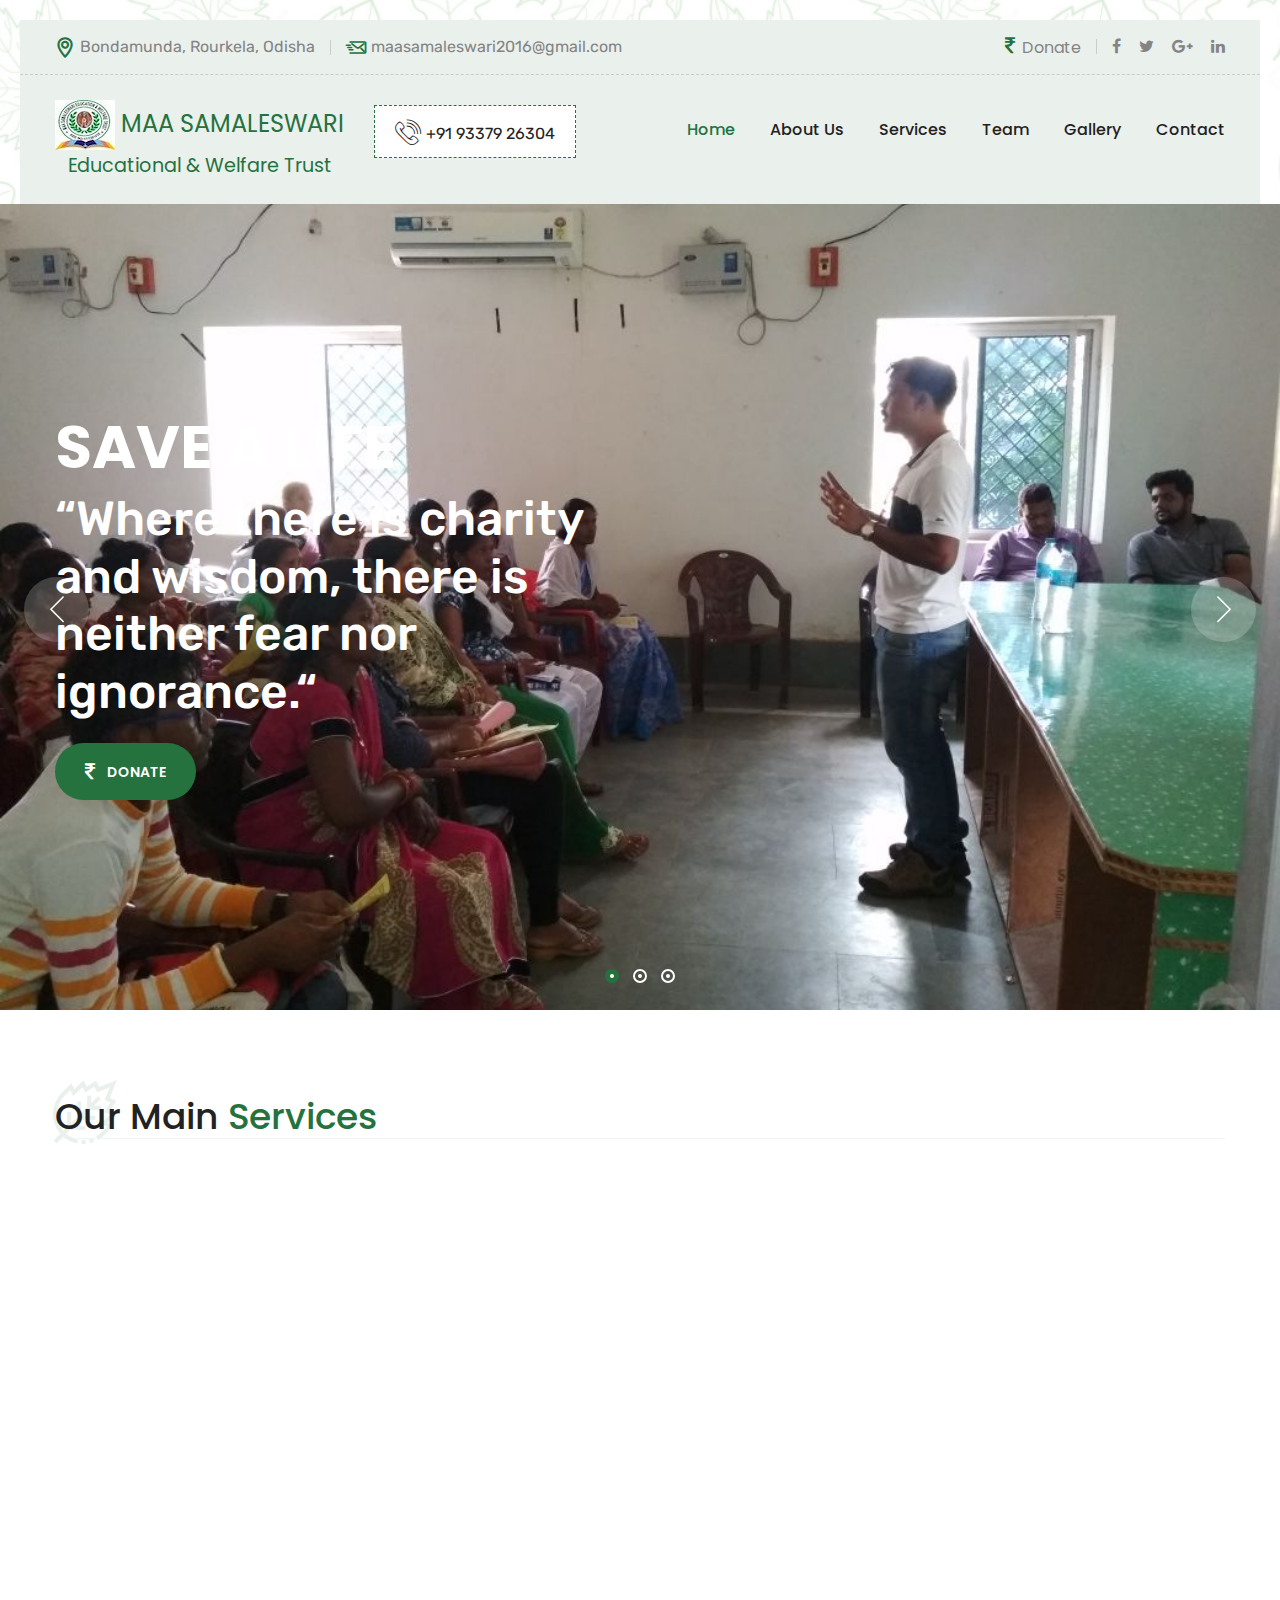
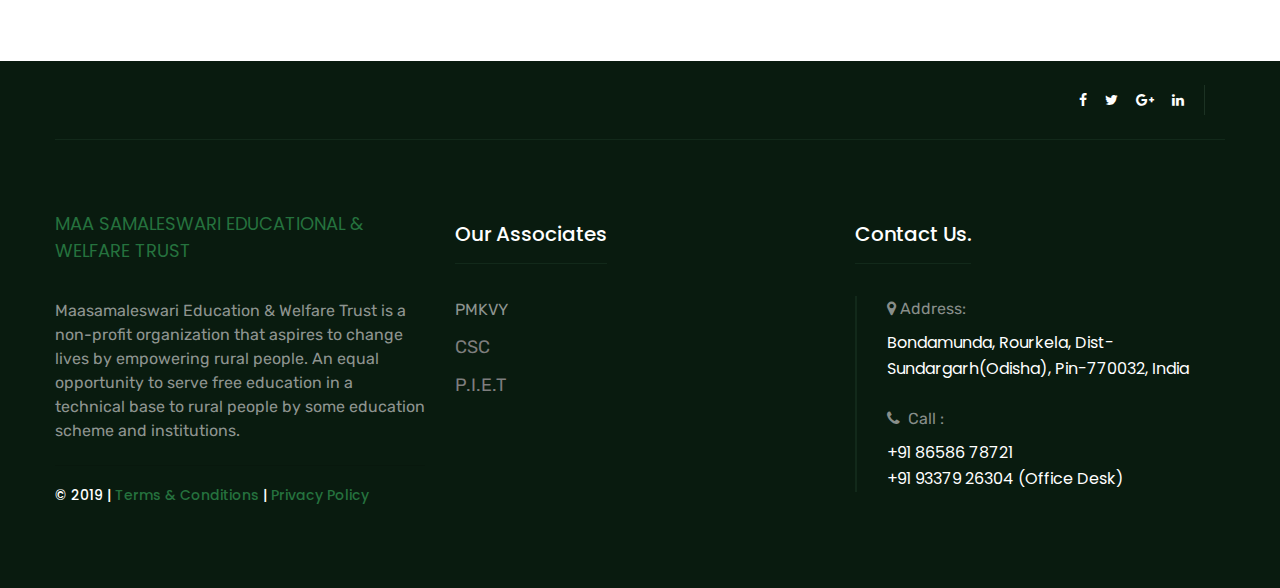
<file: index.html>
<!DOCTYPE html>
<html lang="en">
<head>
<meta charset="utf-8">
<title>Maa Samaleswari Education &amp; Welfare Trust | Home</title>
<link rel="shortcut icon"  href="images/favicon.ico">
<!-- Stylesheets -->
<link href="css/bootstrap.css" rel="stylesheet">
<link href="css/style.css" rel="stylesheet">
<link href="css/responsive.css" rel="stylesheet">
<!-- Responsive -->
<meta http-equiv="X-UA-Compatible" content="IE=edge">
<meta name="viewport" content="width=device-width, initial-scale=1.0, maximum-scale=1.0, user-scalable=0">
<meta name="msapplication-TileColor" content="#25723e">
    <meta name="theme-color" content="#25723e">

<!--[if lt IE 9]><script src="https://cdnjs.cloudflare.com/ajax/libs/html5shiv/3.7.3/html5shiv.js"></script><![endif]-->
<!--[if lt IE 9]><script src="js/respond.js"></script><![endif]-->
</head>

<body>

<div class="page-wrapper">
    <!-- Preloader -->
    <div class="preloader"></div>
    
    <!-- Main Header-->
    <header class="main-header">
        <!--Header Top-->
        <div class="header-top">
            <div class="auto-container">
                <div class="inner-container clearfix">
                    <div class="top-left">
                        <ul class="contact-list clearfix">
                            <li><i class="flaticon-maps-and-flags"></i> Bondamunda, Rourkela, Odisha 
                               
                                    
                               
                            </li>
                            <li><a href="mailto:maasamaleswari2016@gmail.com"><i class="flaticon-send"></i>maasamaleswari2016@gmail.com</a></li>
                        </ul>
                    </div>
                    <div class="top-right clearfix">
                        <div class="link-box"><a href="" data-toggle="modal" data-target="#donateModal"><i class="fa fa-inr"></i>Donate</a></div>
                        <!-- <div class="link-box"><a href="https://www.payumoney.com/paybypayumoney/#/214897" target="_blank"><i class="fa fa-inr"></i>Donate</a></div> -->
                        <ul class="social-icon-one clearfix">
                            <li><a href="https://www.facebook.com/Maa-Samaleswari-Education-Welfare-Trust-1770567626534596" target="_blank"><i class="fa fa-facebook"></i></a></li>
                            <li><a href="https://twitter.com/maa_samaleswari" target="_blank"><i class="fa fa-twitter"></i></a></li>
                            <li><a href="https://plus.google.com/u/0/112379962002396335306" target="_blank"><i class="fa fa-google-plus"></i></a></li>
                            <li><a href="https://www.linkedin.com/in/maa-samaleswari-education-and-welfare-trust-95598212b" target="_blank"><i class="fa fa-linkedin"></i></a></li>
                        </ul>
                    </div>
                </div>
            </div>
        </div>
        <!-- End Header Top -->

        <!-- Header Upper -->
        <div class="header-upper">
            <div class="auto-container">
                <div class="outer-container clearfix">
                    <div class="logo-box">
                        <div class="logo"><a href="index.html" style="font-size: 24px;"><img src="images/logo.jpg"> MAA SAMALESWARI<br><small>Educational &amp; Welfare Trust</small></a></div>
                    </div>

                    <!-- Call Btn -->
                    <div class="call-btn"><a href="tel:09337926304"> <i class="flaticon-phone-1"></i>+91 93379 26304 </a></div>

                    <div class="nav-outer clearfix">
                        <!-- Main Menu -->
                        <nav class="main-menu navbar-expand-md navbar-dark">
                            <div class="navbar-header">
                                <!-- Toggle Button -->      
                                <button class="navbar-toggler" type="button" data-toggle="collapse" data-target="#navbarSupportedContent" aria-controls="navbarSupportedContent" aria-expanded="false" aria-label="Toggle navigation">
                                    <span class="icon  flaticon-menu-1"></span>
                                </button>
                            </div>
                            
                            <div class="collapse navbar-collapse clearfix" id="navbarSupportedContent">
                                <ul class="navigation clearfix">
                                    <li class="current"><a href="index.html">Home</a></li>
                                    <li><a href="about.html">About Us</a></li>
                                    <li ><a href="services.html">Services</a>
                                       
                                    </li> 
                                     <li><a href="team.html">Team</a></li>
                                    
                                    <li ><a href="gallery.html">Gallery</a>
                                       
                                    </li>
                                    <li><a href="contact.html">Contact</a></li>
                                </ul>
                            </div>
                        </nav><!-- Main Menu End-->
                        <!-- Main Menu End-->

                        <!--Btn Outer-->
                       
                    </div>
                </div>
            </div>
        </div>
        <!--End Header Upper-->

        <!-- Sticky Header -->
        <div class="sticky-header">
            <div class="auto-container clearfix">
                <!--Logo-->
                <div class="logo pull-left">
                    <a href="index.html" title="" style="font-size: 24px;"><img src="images/logo.jpg">MAA SAMALESWARI<br><small>Educational &amp; Welfare Trust</small></a>
                </div>
                <!--Right Col-->
                <div class="pull-right">
                    <!-- Main Menu -->
                    <nav class="main-menu">
                        <div class="navbar-collapse show collapse clearfix">
                            <ul class="navigation clearfix">
                                <li class="current"><a href="index.html">Home</a></li>
                                <li><a href="about.html">About Us</a></li>
                                <li ><a href="services.html">Services</a>
                                   
                                </li> 
                                 <li><a href="team.html">Team</a></li>
                               
                                <li ><a href="gallery.html">Gallery</a>
                                   
                                </li>
                                <li><a href="contact.html">Contact</a></li>
                            </ul>
                        </div>
                    </nav><!-- Main Menu End-->
                </div>
            </div>
        </div>
    </header>
    <!--End Main Header -->

    <!--Form Back Drop-->
        
 

    <!-- Bnner Section -->
    <section class="banner-section">
        <div class="banner-carousel owl-carousel owl-theme">
            <div class="slide-item" style="background-image: url(images/main-slider/01.jpg);">
                <div class="auto-container">
                    <div class="content-box">
                        <h2>Save a Life</h2>
                        <h4>&#8220;Where there is charity and wisdom, there is neither fear nor ignorance.&#8220;</h4>
                        <div class="link-box clearfix">
                            <a href=""  data-toggle="modal" data-target="#donateModal" class="theme-btn btn-style-one"><i class="fa fa-inr"></i>Donate</a>
                            
                        </div>
                    </div>
                </div>
            </div>

            <div class="slide-item" style="background-image: url(images/main-slider/02.jpg);">
                <div class="auto-container clearfix">
                    <div class="content-box pull-right">
                        <h2>Not to Earn</h2>
                        <h4>&#8220;Be the change you want to see in the world.&#8221;</h4>
                        <div class="link-box clearfix">
                            <a href=""  data-toggle="modal" data-target="#donateModal" class="theme-btn btn-style-one"><i class="fa fa-inr"></i>Donate</a>
                            
                        </div>
                    </div>
                </div>
            </div>

            <div class="slide-item" style="background-image: url(images/main-slider/03.jpg);">
                <div class="auto-container">
                    <div class="content-box">
                        <h2>To Help them Survive</h2>
                        <h4>&#8220;We make a living by what we get, But we make a life by what we give.&#8220;</h4>
                        <div class="link-box clearfix">
                            <a href=""  data-toggle="modal" data-target="#donateModal" class="theme-btn btn-style-one"><i class="fa fa-inr"></i>Donate</a>
                            
                        </div>
                    </div>
                </div>
            </div>
        </div>
    </section>
    <!-- End Bnner Section -->

    <!-- Services Section -->
    <section class="services-section">
        <div class="auto-container">
            <div class="sec-title style-two">
                <div class="row clearfix">
                    <div class="title-column col-lg-4 col-md-12 col-sm-12">
                        <h2>Our Main <span>Services</span></h2>                
                    </div>
                    
                </div>
            </div>

            <div class="row clearfix">
                <!-- Service Block -->
                <div class="service-block col-lg-3 col-md-6 col-sm-12 wow fadeIn">
                    <div class="inner-box">
                        <div class="image-box">
                            <img src="images/resource/service-1.png" alt="">
                            <div class="icon-box"><span class="icon flaticon-twitter"></span></div>
                            <div class="overlay-box">   
                                <div class="content">
                                    <div class="text">We provide shelter for Dog's and also help them with healthcare.</div>
                                    
                                </div>
                            </div>
                        </div>
                        <div class="caption-box">
                            <h3><a href="services-single.html">Dog Shelter</a></h3>
                        </div>
                    </div>
                </div>

                <!-- Service Block -->
                <div class="service-block col-lg-3 col-md-6 col-sm-12 wow fadeIn" data-wow-delay="400ms">
                    <div class="inner-box">
                        <div class="image-box">
                            <img src="images/resource/service-2.jpg" alt="">
                            <div class="icon-box"><span class="icon flaticon-rocket"></span></div>
                            <div class="overlay-box">   
                                <div class="content">
                                    <div class="text">We organise seminars and youth programmes to help with career advice and also fun celebrations.</div>
                                    
                                </div>
                            </div>
                        </div>
                        <div class="caption-box">
                            <h3><a href="services-single.html">Youth Service</a></h3>
                        </div>
                    </div>
                </div>

                <!-- Service Block -->
                <div class="service-block col-lg-3 col-md-6 col-sm-12 wow fadeIn" data-wow-delay="800ms">
                    <div class="inner-box">
                        <div class="image-box">
                            <img src="images/resource/service-3.png" alt="">
                            <div class="icon-box"><span class="icon flaticon-user"></span></div>
                            <div class="overlay-box">   
                                <div class="content">
                                    <div class="text">We believe in giving the community and so we organise gatherings to educate and empower people.</div>
                                    
                                </div>
                            </div>
                        </div>
                        <div class="caption-box">
                            <h3><a href="services-single.html">Community Service</a></h3>
                        </div>
                    </div>
                </div>

                <!-- Service Block -->
     <div class="service-block col-lg-3 col-md-6 col-sm-12 wow fadeIn" data-wow-delay="800ms">
                    <div class="inner-box">
                        <div class="image-box">
                            <img src="images/resource/service-4.png" alt="">
                            <div class="icon-box"><span class="icon flaticon-autumn"></span></div>
                            <div class="overlay-box">   
                                <div class="content">
                                    <div class="text">We believe in welfare of children and believe they have the right to education.</div>
                                    
                                </div>
                            </div>
                        </div>
                        <div class="caption-box">
                            <h3><a href="services-single.html">Child Care</a></h3>
                        </div>
                    </div>
                </div>
            </div>
        </div>
    </section>
    <!--End Services Section -->
    <!--Main Footer-->
    <footer class="main-footer">
        <!--End Footer Top -->
        <div class="auto-container">
            <!-- Footer Top -->
            <div class="footer-top clearfix">
                

                <div class="top-right clearfix">
                    <ul class="social-icon-two">
                        <li><a href="https://www.facebook.com/Maa-Samaleswari-Education-Welfare-Trust-1770567626534596" target="_blank"><i class="fa fa-facebook"></i></a></li>
                            <li><a href="https://twitter.com/maa_samaleswari" target="_blank"><i class="fa fa-twitter"></i></a></li>
                            <li><a href="https://plus.google.com/u/0/112379962002396335306" target="_blank"><i class="fa fa-google-plus"></i></a></li>
                            <li><a href="https://www.linkedin.com/in/maa-samaleswari-education-and-welfare-trust-95598212b" target="_blank"><i class="fa fa-linkedin"></i></a></li>
                    </ul>
                    <div class="scroll-to-top scroll-to-target" data-target="html"><span class="flaticon-up-chevron"></span> Move to the Top</div>
                </div>
            </div>

            <!--Widgets Section-->
            <div class="widgets-section">
                <div class="row clearfix">
                    <!--Footer Column-->
                    <div class="footer-column col-lg-4 col-md-12 col-sm-12">
                        <div class="footer-widget logo-widget">
                            <div class="logo">
                                <a href="index.html">MAA SAMALESWARI EDUCATIONAL &amp; WELFARE TRUST</a>
                            </div>
                            <div class="text">Maasamaleswari Education & Welfare Trust is a non-profit organization that aspires to change lives by empowering rural people. An equal opportunity to serve free education in a technical base to rural people by some education scheme and institutions.

                            </div>
                            <hr>
                            
                            <div class="copyright-text">&copy; 2019 | <a href="static/Terms_of_Service.pdf" target="_blank">Terms & Conditions</a> | <a href="static/Privacy_Policy.pdf" target="_blank">Privacy Policy</a> </div>
                        </div>
                    </div>

                    <!--Footer Column-->
                    <div class="footer-column col-lg-4 col-md-6 col-sm-12">
                        <div class="footer-widget lists-widget">
                            <div class="footer-title">
                                <h2>Our Associates</h2>
                            </div>
                            <div class="widget-content">
                                <div class="row clearfix">
                                    <div class="column col-lg-6 col-md-6 col-sm-12">
                                        <ul class="footer-list">
                                            <li><a href="http://www.pmkvyofficial.org/Index.aspx" target="_blank">PMKVY</a></li>
                                            
                                            <li>CSC</li>
                                            <li>P.I.E.T</li>
                                           
                                        </ul>
                                    </div>
      
                                    
                                </div>
                            </div>
                        </div>
                    </div> 
                    
                    <!--Footer Column-->
                    <div class="footer-column col-lg-4 col-md-6 col-sm-12">
                        <div class="footer-widget news-widget">
                            <div class="footer-title">
                                <h2>Contact Us.</h2>
                            </div>
                            <div class="widget-content">
                                <!--News Widget Block-->
                                <div class="news-widget-block">
                                    <div class="widget-inner">
                                        <div class="post-date"><span class="fa fa-map-marker"></span>&nbsp;Address:</div>
                                        <h3>Bondamunda, Rourkela, Dist-Sundargarh(Odisha), Pin-770032, India</h3>
                                    </div>
                                </div>
                                
                                <!--News Widget Block-->
                                <div class="news-widget-block">
                                    <div class="widget-inner">
                                        <div class="post-date"><span class="fa fa-phone"></span> &nbsp;Call :</div>
                                        <h3><a href="tel:08658678721"> +91 86586 78721</a><br>	
                                        <a href="tel:09337926304">+91 93379 26304</a> (Office Desk)</h3>
                                    </div>
                                </div>
                            </div>
                            
                        </div>
                    </div>
                </div>
            </div>
        </div>
    </footer>
    <!--End Main Footer-->
</div>  
<!--End pagewrapper-->
<!-- Modal -->
<div class="modal fade" id="donateModal" tabindex="-1" role="dialog" aria-labelledby="donateModalLabel" aria-hidden="true">
    <div class="modal-dialog modal-dialog-centered" role="document">
      <div class="modal-content">
        <div class="modal-header">
          <h5 class="modal-title" id="donateModalLabel"><img src="images/logo.jpg" style="height: 20px;"/> Donate</h5>
          <button type="button" class="close" data-dismiss="modal" aria-label="Close">
            <svg xmlns="http://www.w3.org/2000/svg" x="0px" y="0px" width="20" height="20" viewBox="0 0 24 24">
                <path d="M 4.7070312 3.2929688 L 3.2929688 4.7070312 L 10.585938 12 L 3.2929688 19.292969 L 4.7070312 20.707031 L 12 13.414062 L 19.292969 20.707031 L 20.707031 19.292969 L 13.414062 12 L 20.707031 4.7070312 L 19.292969 3.2929688 L 12 10.585938 L 4.7070312 3.2929688 z"></path>
                </svg>
          </button>
        </div>
        <div class="modal-body">
            <div id="terms-details"><label>Terms &amp; Conditions:</label>
                <div class="details-value text-wrap">No Refund Any Donation<noscript></noscript>
                    <div class="terms-details-tnc">You agree to share information entered on this page with Maa SAMALESWARI Educational & Welfare Trust, adhering to applicable laws.</div></div>
                </div>
        </div>
        <div class="modal-footer">
          <a href="https://www.payumoney.com/paybypayumoney/#/214897" target="_blank" class="btn btn-success btn-block">NEXT</a>
        </div>
      </div>
    </div>
  </div>
<!-- Modal -->
<!--Scroll to top-->
<script src="js/jquery.js"></script> 
<script src="js/popper.min.js"></script>
<script src="js/bootstrap.min.js"></script>
<script src="js/jquery.fancybox.js"></script>
<script src="js/owl.js"></script>
<script src="js/wow.js"></script>
<script src="js/jquery.mCustomScrollbar.concat.min.js"></script>
<script src="js/isotope.js"></script>
<script src="js/appear.js"></script>
<script src="js/script.js"></script>
<!--Google Map APi Key-->
<script src="http://maps.google.com/maps/api/js?key=AIzaSyBKS14AnP3HCIVlUpPKtGp7CbYuMtcXE2o"></script>
<script src="js/map-script.js"></script>
<!--End Google Map APi-->
</body>
</html>
</file>
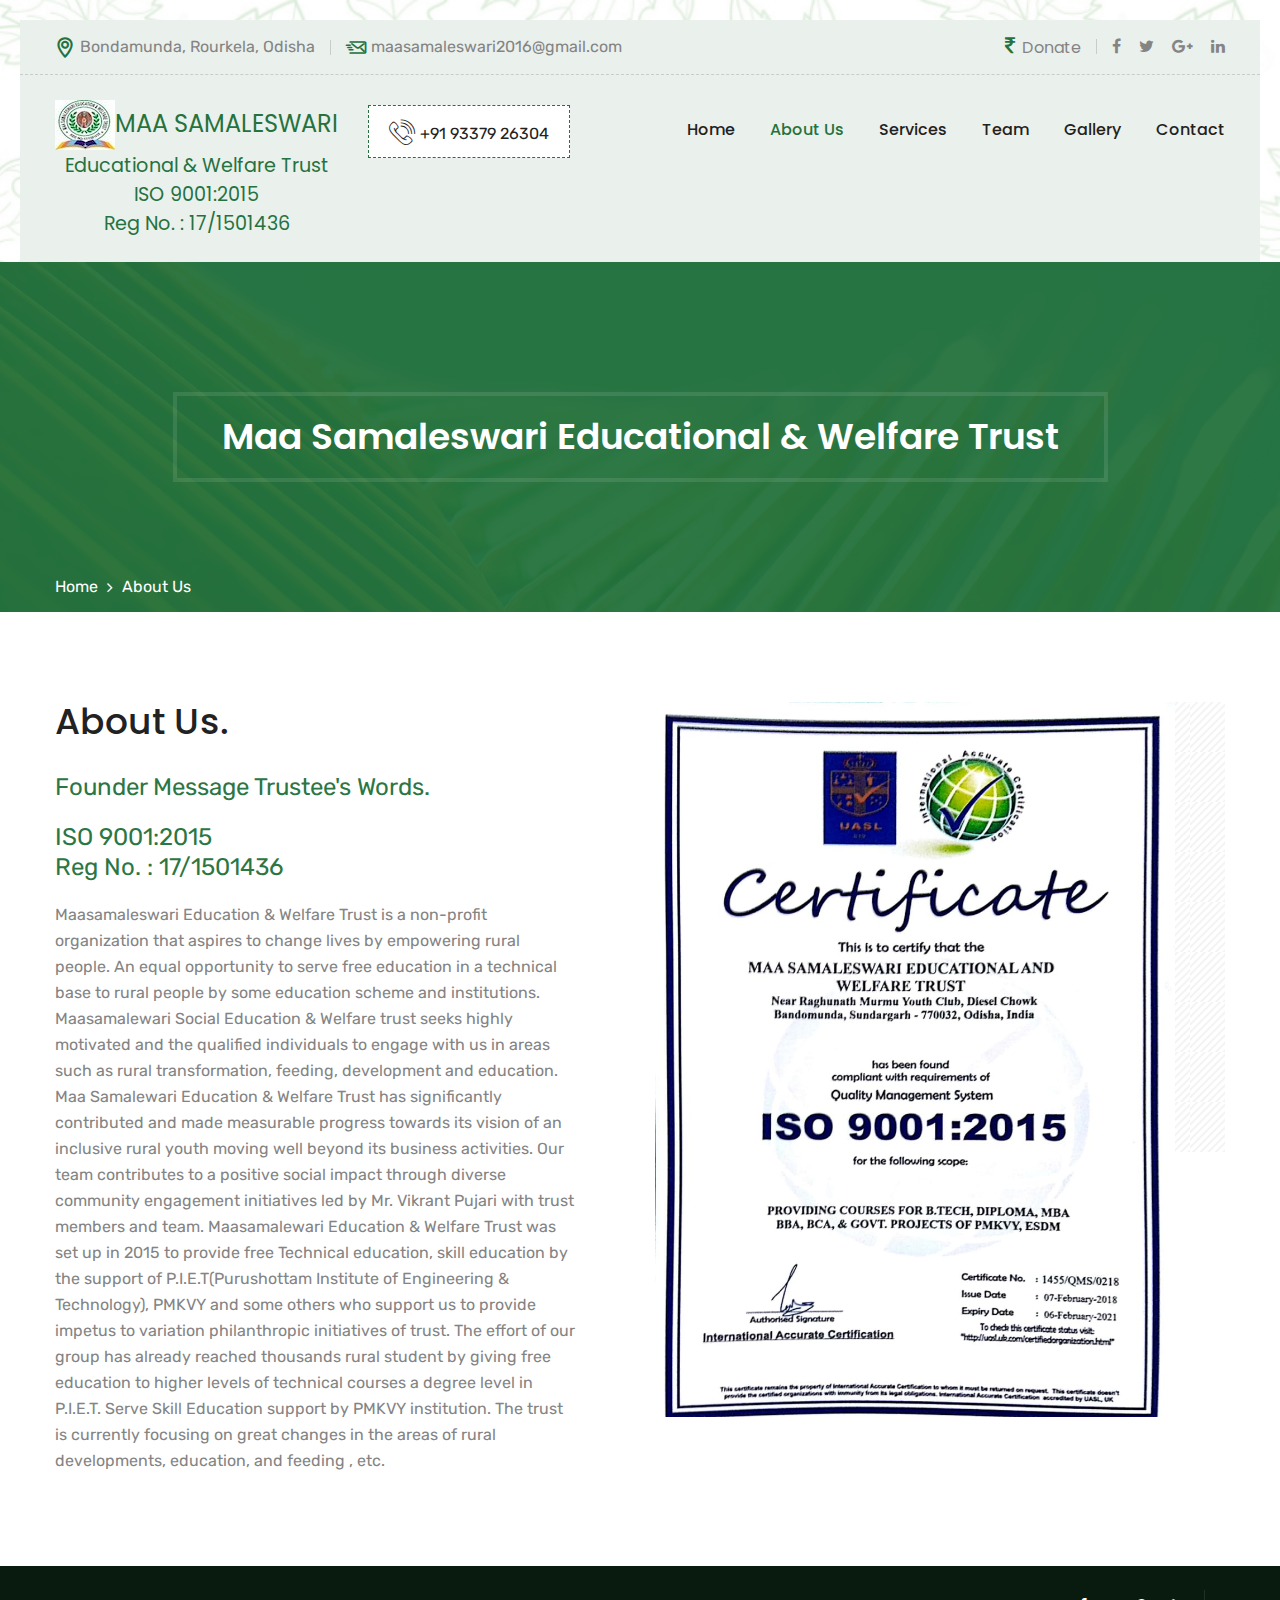
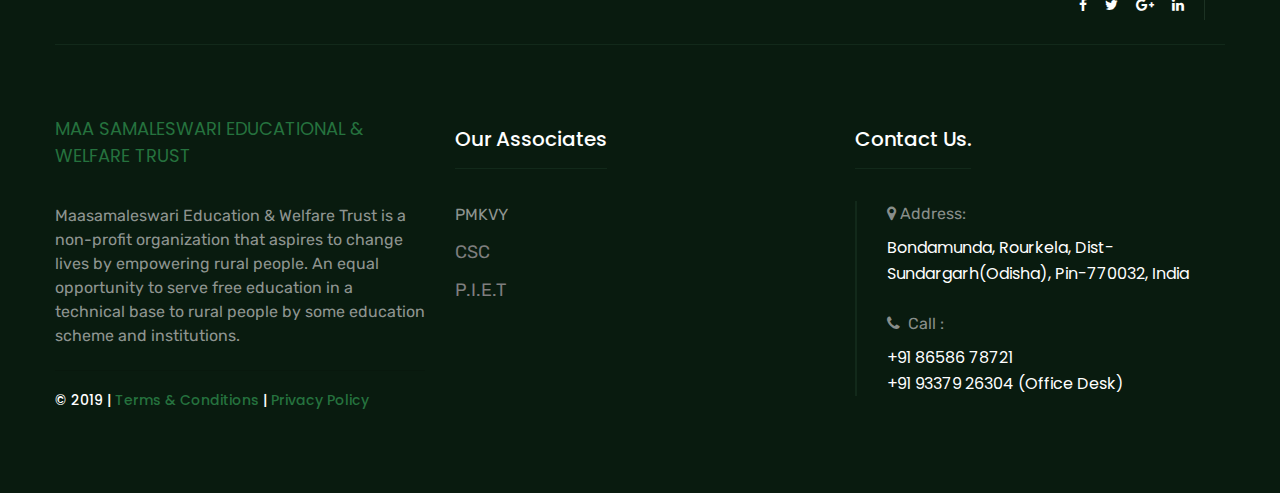
<file: about.html>
<!DOCTYPE html>
<html lang="en">
<head>
<meta charset="utf-8">
<title>Maa Samaleswari Education &amp; Welfare Trust | About</title>
<link rel="shortcut icon"  href="images/favicon.ico">
<!-- Stylesheets -->
<link href="css/bootstrap.css" rel="stylesheet">
<link href="css/style.css" rel="stylesheet">
<link href="css/responsive.css" rel="stylesheet">



<!-- Responsive -->
<meta http-equiv="X-UA-Compatible" content="IE=edge">
<meta name="viewport" content="width=device-width, initial-scale=1.0, maximum-scale=1.0, user-scalable=0">
<meta name="msapplication-TileColor" content="#25723e">
    <meta name="theme-color" content="#25723e">

<!--[if lt IE 9]><script src="https://cdnjs.cloudflare.com/ajax/libs/html5shiv/3.7.3/html5shiv.js"></script><![endif]-->
<!--[if lt IE 9]><script src="js/respond.js"></script><![endif]-->
</head>

<body>

<div class="page-wrapper">
    <!-- Preloader -->
    <div class="preloader"></div>

    <!-- Main Header-->
    <header class="main-header">
        <!--Header Top-->
        <div class="header-top">
            <div class="auto-container">
                <div class="inner-container clearfix">
                    <div class="top-left">
                        <ul class="contact-list clearfix">
                            <li><i class="flaticon-maps-and-flags"></i> Bondamunda, Rourkela, Odisha



                            </li>
                            <li><a href="mailto:maasamaleswari2016@gmail.com"><i class="flaticon-send"></i>maasamaleswari2016@gmail.com</a></li>
                        </ul>
                    </div>
                    <div class="top-right clearfix">
                       <div class="link-box"><a href="" data-toggle="modal" data-target="#donateModal"><i class="fa fa-inr"></i>Donate</a></div>
                       <ul class="social-icon-one clearfix">
                            <li><a href="https://www.facebook.com/Maa-Samaleswari-Education-Welfare-Trust-1770567626534596" target="_blank"><i class="fa fa-facebook"></i></a></li>
                            <li><a href="https://twitter.com/maa_samaleswari" target="_blank"><i class="fa fa-twitter"></i></a></li>
                            <li><a href="https://plus.google.com/u/0/112379962002396335306" target="_blank"><i class="fa fa-google-plus"></i></a></li>
                            <li><a href="https://www.linkedin.com/in/maa-samaleswari-education-and-welfare-trust-95598212b" target="_blank"><i class="fa fa-linkedin"></i></a></li>
                        </ul>
                    </div>
                </div>
            </div>
        </div>
        <!-- End Header Top -->

        <!-- Header Upper -->
        <div class="header-upper">
            <div class="auto-container">
                <div class="outer-container clearfix">
                    <div class="logo-box">
                        <div class="logo"><a href="index.html" style="font-size: 24px;"><img src="images/logo.jpg">MAA SAMALESWARI<br><small>Educational &amp; Welfare Trust<br>ISO 9001:2015<br>Reg No. : 17/1501436</small></a></div>
                    </div>

                    <!-- Call Btn -->
                    <div class="call-btn"><a href="tel:09337926304"> <i class="flaticon-phone-1"></i>+91 93379 26304 </a></div>

                    <div class="nav-outer clearfix">
                        <!-- Main Menu -->
                        <nav class="main-menu navbar-expand-md navbar-dark">
                            <div class="navbar-header">
                                <!-- Toggle Button -->
                                <button class="navbar-toggler" type="button" data-toggle="collapse" data-target="#navbarSupportedContent" aria-controls="navbarSupportedContent" aria-expanded="false" aria-label="Toggle navigation">
                                    <span class="icon  flaticon-menu-1"></span>
                                </button>
                            </div>

                            <div class="collapse navbar-collapse clearfix" id="navbarSupportedContent">
                                <ul class="navigation clearfix">
                                    <li><a href="index.html">Home</a></li>
                                    <li class="current"><a href="about.html">About Us</a></li>
                                    <li ><a href="services.html">Services</a>

                                    </li>
                                     <li><a href="team.html">Team</a></li>

                                    <li ><a href="gallery.html">Gallery</a>

                                    </li>
                                    <li><a href="contact.html">Contact</a></li>
                                </ul>
                            </div>
                        </nav><!-- Main Menu End-->
                        <!-- Main Menu End-->

                        <!--Btn Outer-->

                    </div>
                </div>
            </div>
        </div>
        <!--End Header Upper-->

        <!-- Sticky Header -->
        <div class="sticky-header">
            <div class="auto-container clearfix">
                <!--Logo-->
                <div class="logo pull-left">
                    <a href="index.html" title="" style="font-size: 24px;"><img src="images/logo.jpg">MAA SAMALESWARI <br><small>Educational &amp; Welfare Trust<br>ISO 9001:2015<br>Reg No. : 17/1501436</small></a>
                </div>
                <!--Right Col-->
                <div class="pull-right">
                    <!-- Main Menu -->
                    <nav class="main-menu">
                        <div class="navbar-collapse show collapse clearfix">
                            <ul class="navigation clearfix">
                                <li><a href="index.html">Home</a></li>
                                <li class="current"><a href="about.html">About Us</a></li>
                                <li ><a href="services.html">Services</a>

                                </li>
                                 <li><a href="team.html">Team</a></li>

                                <li class="dropdown"><a href="gallery.html">Gallery</a>

                                </li>
                                <li><a href="contact.html">Contact</a></li>
                            </ul>
                        </div>
                    </nav><!-- Main Menu End-->
                </div>
            </div>
        </div>
    </header>
    <!--End Main Header -->

    <!--Form Back Drop-->

    <!--End Hidden Bar -->

     <!--Page Title-->
    <section class="page-title" style="background-image:url(images/background/4.jpg)">
        <div class="auto-container">
            <div class="title-box"><h1> Maa Samaleswari Educational &amp; Welfare Trust</h1></div>
            <ul class="page-breadcrumb">
                <li><a href="index.html">Home</a></li>
                <li>About Us</li>
            </ul>
        </div>
    </section>
    <!--End Page Title-->

     <!-- About Us -->
    <section class="about-us">
        <div class="auto-container">
            <div class="row clearfix">
                <!-- Content Column -->
                <div class="content-column col-lg-6 col-md-12 col-sm-12">
                    <div class="inner-column">
                        <h2>About Us.</h2>
                        <h4>Founder Message Trustee's Words.</h4>
                        <h4>ISO 9001:2015<br>Reg No. : 17/1501436</h4>
                        <div class="text">Maasamaleswari Education & Welfare Trust is a non-profit organization that aspires to change lives by empowering rural people. An equal opportunity to serve free education in a technical base to rural people by some education scheme and institutions. Maasamalewari Social Education & Welfare trust seeks highly motivated and the qualified individuals to engage with us in areas such as rural transformation, feeding, development and education. Maa Samalewari Education & Welfare Trust has significantly contributed and made measurable progress towards its vision of an inclusive rural youth moving well beyond its business activities. Our team contributes to a positive social impact through diverse community engagement initiatives led by Mr. Vikrant Pujari with trust members and team. Maasamalewari Education & Welfare Trust was set up in 2015 to provide free Technical education, skill education by the support of P.I.E.T(Purushottam Institute of Engineering & Technology), PMKVY and some others who support us to provide impetus to variation philanthropic initiatives of trust. The effort of our group has already reached thousands rural student by giving free education to higher levels of technical courses a degree level in P.I.E.T. Serve Skill Education support by PMKVY institution. The trust is currently focusing on great changes in the areas of rural developments, education, and feeding , etc.</div>


                    </div>
                </div>

                <!-- Video Column -->
                <div class="video-column col-lg-6 col-md-12 col-sm-12">
                    <div class="inner-column">
                        <figure class="image wow fadeIn"><img src="images/iso.jpg" alt="">

                        </figure>

                    </div>
                </div>
            </div>
        </div>
    </section>
    <!-- End About Us -->


    <!-- End Team Section -->

    <!--Main Footer-->
    <footer class="main-footer">
        <!--End Footer Top -->
        <div class="auto-container">
            <!-- Footer Top -->
            <div class="footer-top clearfix">


                <div class="top-right clearfix">
                    <ul class="social-icon-two">
                       <li><a href="https://www.facebook.com/Maa-Samaleswari-Education-Welfare-Trust-1770567626534596" target="_blank"><i class="fa fa-facebook"></i></a></li>
                            <li><a href="https://twitter.com/maa_samaleswari" target="_blank"><i class="fa fa-twitter"></i></a></li>
                            <li><a href="https://plus.google.com/u/0/112379962002396335306" target="_blank"><i class="fa fa-google-plus"></i></a></li>
                            <li><a href="https://www.linkedin.com/in/maa-samaleswari-education-and-welfare-trust-95598212b" target="_blank"><i class="fa fa-linkedin"></i></a></li>
                    </ul>
                    <div class="scroll-to-top scroll-to-target" data-target="html"><span class="flaticon-up-chevron"></span> Move to the Top</div>
                </div>
            </div>

            <!--Widgets Section-->
            <div class="widgets-section">
                <div class="row clearfix">
                    <!--Footer Column-->
                    <div class="footer-column col-lg-4 col-md-12 col-sm-12">
                        <div class="footer-widget logo-widget">
                            <div class="logo">
                                <a href="index.html">MAA SAMALESWARI EDUCATIONAL &amp; WELFARE TRUST</a>
                            </div>
                            <div class="text">Maasamaleswari Education & Welfare Trust is a non-profit organization that aspires to change lives by empowering rural people. An equal opportunity to serve free education in a technical base to rural people by some education scheme and institutions.

</div>
                            <hr>

                            <div class="copyright-text">&copy; 2019 | <a href="static/Terms_of_Service.pdf" target="_blank">Terms & Conditions</a> | <a href="static/Privacy_Policy.pdf" target="_blank">Privacy Policy</a> </div>
                        </div>
                    </div>

                    <!--Footer Column-->
                   <div class="footer-column col-lg-4 col-md-6 col-sm-12">
                        <div class="footer-widget lists-widget">
                            <div class="footer-title">
                                <h2>Our Associates</h2>
                            </div>
                            <div class="widget-content">
                                <div class="row clearfix">
                                    <div class="column col-lg-6 col-md-6 col-sm-12">
                                        <ul class="footer-list">
                                            <li><a href="http://www.pmkvyofficial.org/Index.aspx" target="_blank">PMKVY</a></li>
                                            
                                            <li>CSC</li>
                                            <li>P.I.E.T</li>
                                           
                                        </ul>
                                    </div>
      
                                    
                                </div>
                            </div>
                        </div>
                    </div> 

                    <!--Footer Column-->
                    <div class="footer-column col-lg-4 col-md-6 col-sm-12">
                        <div class="footer-widget news-widget">
                            <div class="footer-title">
                                <h2>Contact Us.</h2>
                            </div>
                            <div class="widget-content">
                                <!--News Widget Block-->
                                <div class="news-widget-block">
                                    <div class="widget-inner">
                                        <div class="post-date"><span class="fa fa-map-marker"></span>&nbsp;Address:</div>
                                        <h3>Bondamunda, Rourkela, Dist-Sundargarh(Odisha), Pin-770032, India</h3>
                                    </div>
                                </div>

                                <!--News Widget Block-->
                                <div class="news-widget-block">
                                    <div class="widget-inner">
                                        <div class="post-date"><span class="fa fa-phone"></span> &nbsp;Call :</div>
                                        <h3><a href="tel:08658678721"> +91 86586 78721</a><br>
                                         <a href="tel:09337926304">+91 93379 26304</a> (Office Desk)</h3>
                                    </div>
                                </div>
                            </div>

                        </div>
                    </div>
                </div>
            </div>
        </div>
    </footer>
    <!--End Main Footer-->
</div>
<!--End pagewrapper-->
<!-- Modal -->
<div class="modal fade" id="donateModal" tabindex="-1" role="dialog" aria-labelledby="donateModalLabel" aria-hidden="true">
    <div class="modal-dialog modal-dialog-centered" role="document">
      <div class="modal-content">
        <div class="modal-header">
          <h5 class="modal-title" id="donateModalLabel"><img src="images/logo.jpg" style="height: 20px;"/> Donate</h5>
          <button type="button" class="close" data-dismiss="modal" aria-label="Close">
            <svg xmlns="http://www.w3.org/2000/svg" x="0px" y="0px" width="20" height="20" viewBox="0 0 24 24">
                <path d="M 4.7070312 3.2929688 L 3.2929688 4.7070312 L 10.585938 12 L 3.2929688 19.292969 L 4.7070312 20.707031 L 12 13.414062 L 19.292969 20.707031 L 20.707031 19.292969 L 13.414062 12 L 20.707031 4.7070312 L 19.292969 3.2929688 L 12 10.585938 L 4.7070312 3.2929688 z"></path>
                </svg>
          </button>
        </div>
        <div class="modal-body">
            <div id="terms-details"><label>Terms &amp; Conditions:</label>
                <div class="details-value text-wrap">No Refund Any Donation<noscript></noscript>
                    <div class="terms-details-tnc">You agree to share information entered on this page with Maa SAMALESWARI Educational & Welfare Trust, adhering to applicable laws.</div></div>
                </div>
        </div>
        <div class="modal-footer">
          <a href="https://www.payumoney.com/paybypayumoney/#/214897" target="_blank" class="btn btn-success btn-block">NEXT</a>
        </div>
      </div>
    </div>
  </div>
<!-- Modal -->
<!--Scroll to top-->
<script src="js/jquery.js"></script>
<script src="js/popper.min.js"></script>
<script src="js/bootstrap.min.js"></script>
<script src="js/jquery.fancybox.js"></script>
<script src="js/owl.js"></script>
<script src="js/wow.js"></script>
<script src="js/jquery.mCustomScrollbar.concat.min.js"></script>
<script src="js/appear.js"></script>
<script src="js/script.js"></script>
</body>
</html>
</file>
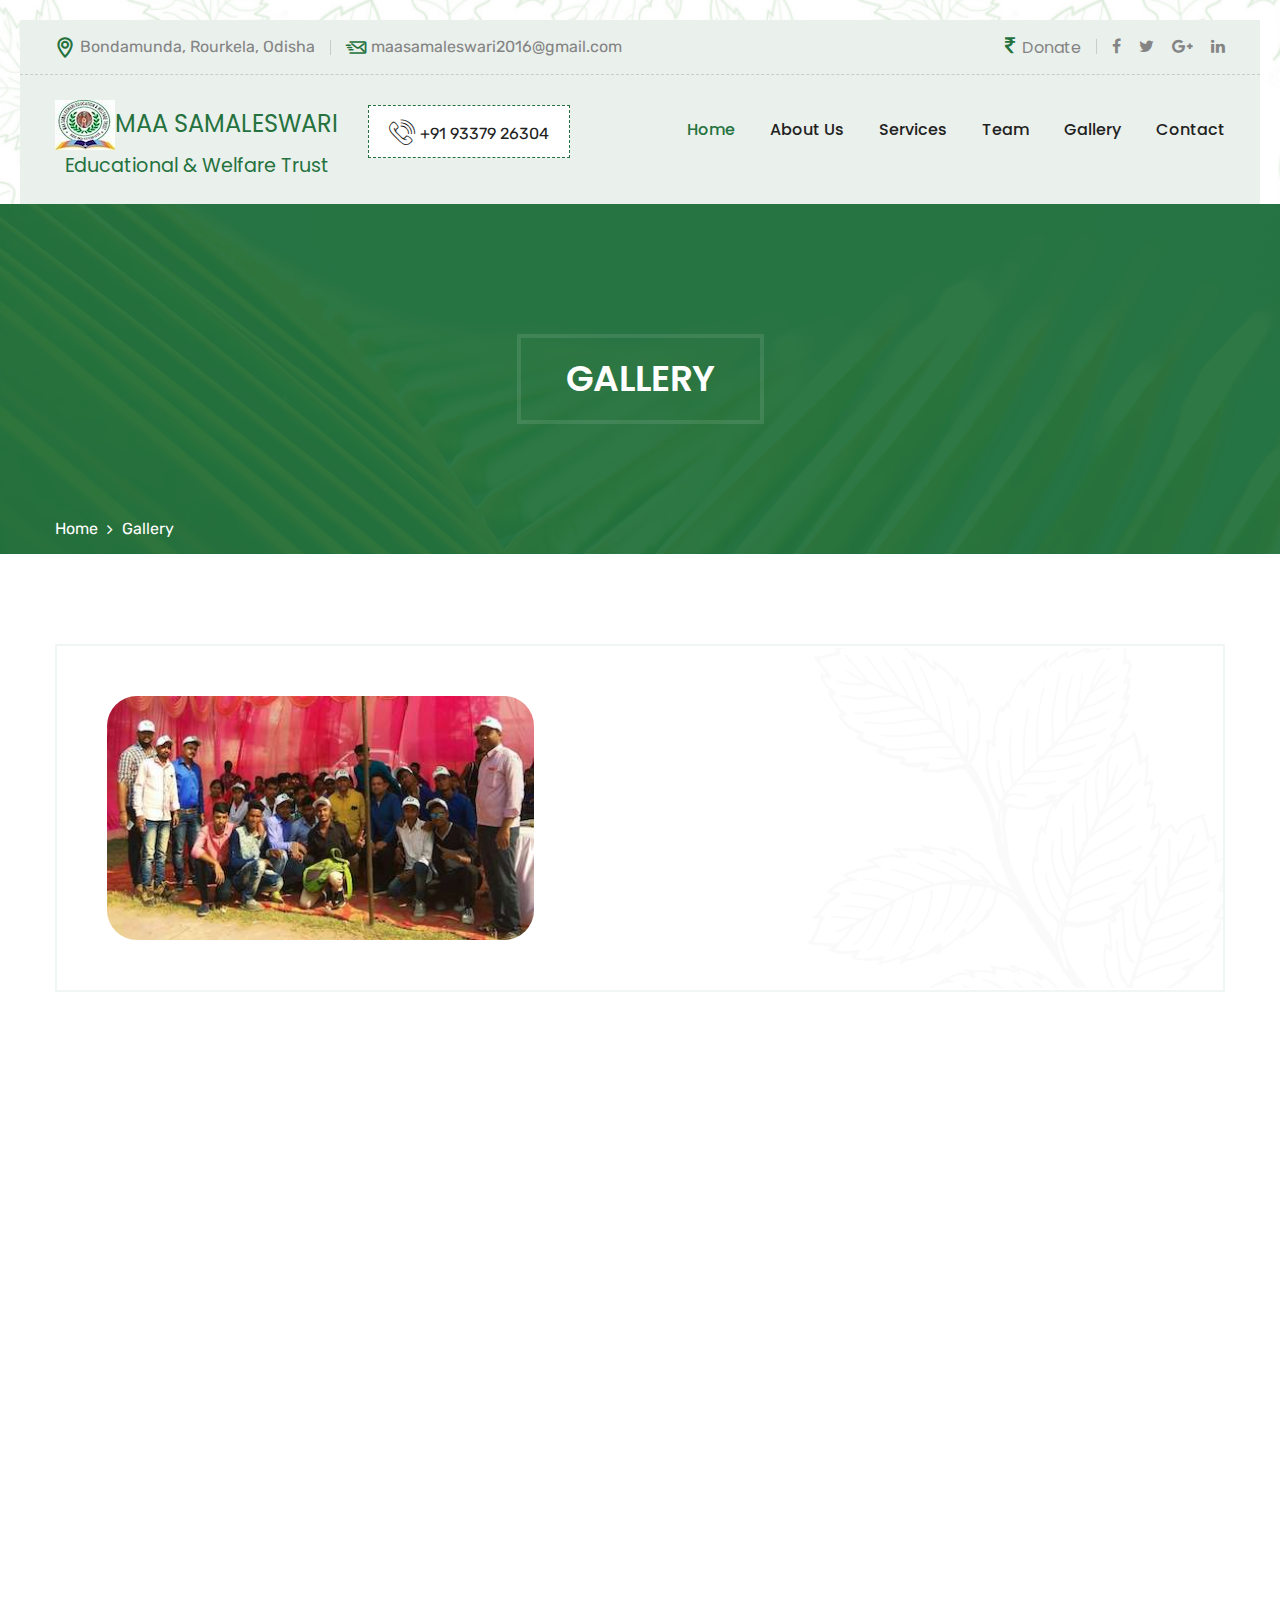
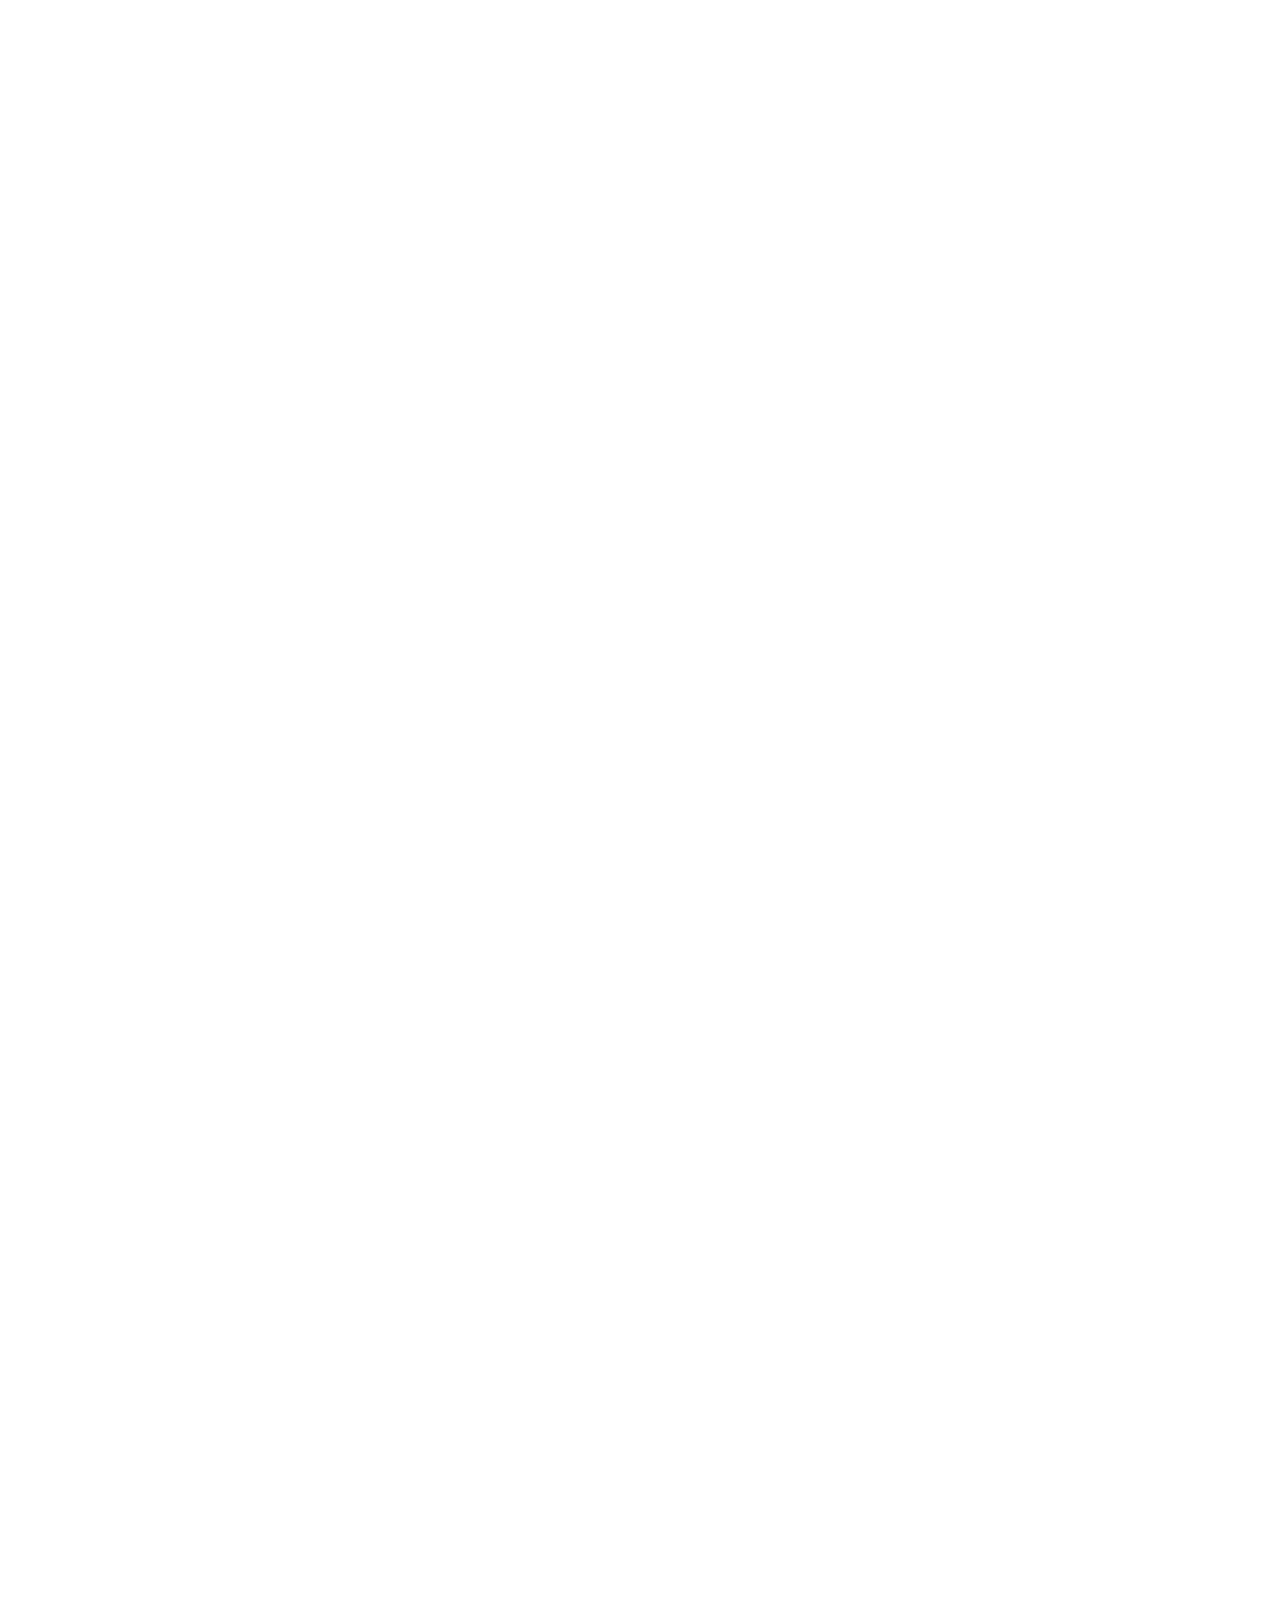
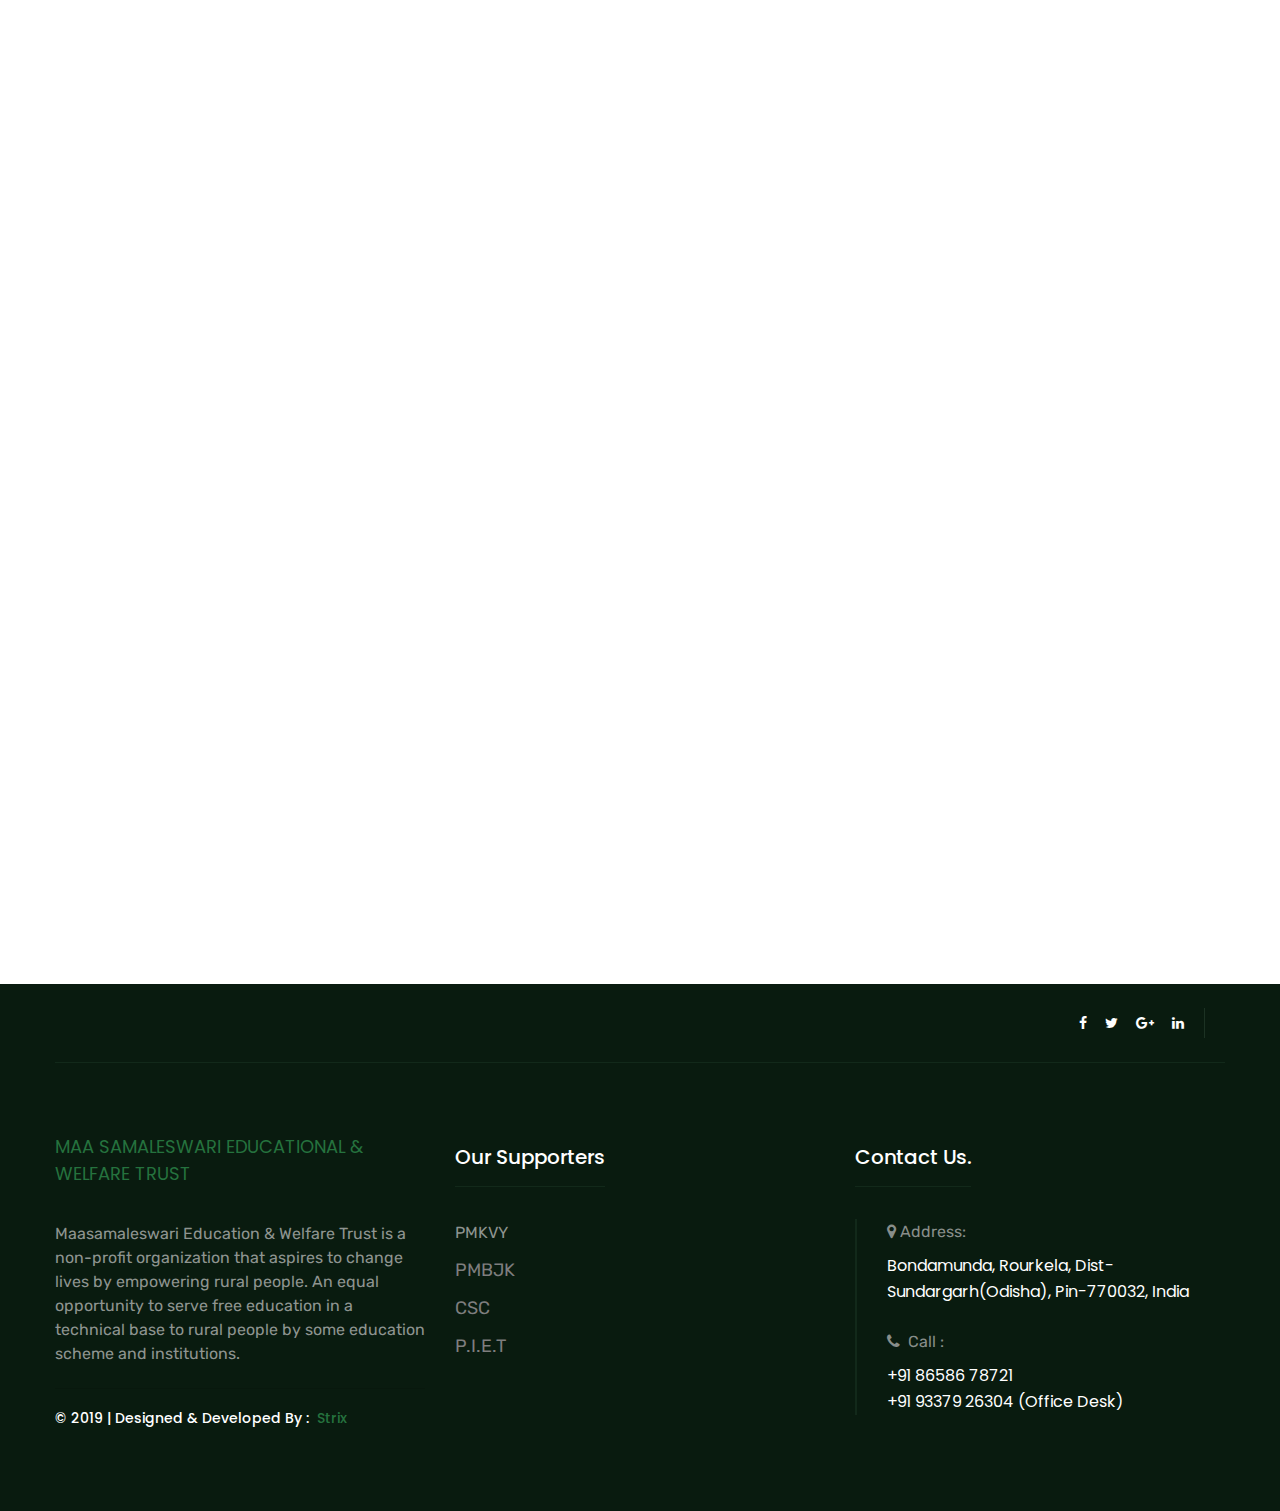
<file: blog.html>
<!DOCTYPE html>
<html lang="en">
<head>
<meta charset="utf-8">
<title>Maa Samaleswari Education &amp; Welfare Trust | Gallery</title>
<link rel="shortcut icon"  href="images/favicon.ico">
<!-- Stylesheets -->
<link href="css/bootstrap.css" rel="stylesheet">
<link href="css/style.css" rel="stylesheet">
<link href="css/responsive.css" rel="stylesheet">



<!-- Responsive -->
<meta http-equiv="X-UA-Compatible" content="IE=edge">
<meta name="viewport" content="width=device-width, initial-scale=1.0, maximum-scale=1.0, user-scalable=0">
<meta name="msapplication-TileColor" content="#25723e">
    <meta name="theme-color" content="#25723e">

<!--[if lt IE 9]><script src="https://cdnjs.cloudflare.com/ajax/libs/html5shiv/3.7.3/html5shiv.js"></script><![endif]-->
<!--[if lt IE 9]><script src="js/respond.js"></script><![endif]-->
</head>

<body>

<div class="page-wrapper">
    <!-- Preloader -->
    <div class="preloader"></div>
    
    <!-- Main Header-->
    <header class="main-header">
        <!--Header Top-->
        <div class="header-top">
            <div class="auto-container">
                <div class="inner-container clearfix">
                    <div class="top-left">
                        <ul class="contact-list clearfix">
                            <li><i class="flaticon-maps-and-flags"></i> Bondamunda, Rourkela, Odisha 
                               
                                    
                               
                            </li>
                            <li><a href="mailto:maasamaleswari2016@gmail.com"><i class="flaticon-send"></i>maasamaleswari2016@gmail.com</a></li>
                        </ul>
                    </div>
                    <div class="top-right clearfix">
                        <div class="link-box"><a href="https://www.payumoney.com/paybypayumoney/#/214897"><i class="fa fa-inr"></i>Donate</a></div>
                        <ul class="social-icon-one clearfix">
                            <li><a href="https://www.facebook.com/Maa-Samaleswari-Education-Welfare-Trust-1770567626534596" target="_blank"><i class="fa fa-facebook"></i></a></li>
                            <li><a href="https://twitter.com/maa_samaleswari" target="_blank"><i class="fa fa-twitter"></i></a></li>
                            <li><a href="https://plus.google.com/u/0/112379962002396335306" target="_blank"><i class="fa fa-google-plus"></i></a></li>
                            <li><a href="https://www.linkedin.com/in/maa-samaleswari-education-and-welfare-trust-95598212b" target="_blank"><i class="fa fa-linkedin"></i></a></li>
                        </ul>
                    </div>
                </div>
            </div>
        </div>
        <!-- End Header Top -->

        <!-- Header Upper -->
        <div class="header-upper">
            <div class="auto-container">
                <div class="outer-container clearfix">
                    <div class="logo-box">
                        <div class="logo"><a href="index.html" style="font-size: 24px;"><img src="images/logo.jpg">MAA SAMALESWARI<br><small>Educational &amp; Welfare Trust</small></a></div>
                    </div>

                    <!-- Call Btn -->
                    <div class="call-btn"><a href="tel:09337926304"> <i class="flaticon-phone-1"></i>+91 93379 26304 </a></div>

                    <div class="nav-outer clearfix">
                        <!-- Main Menu -->
                        <nav class="main-menu navbar-expand-md navbar-dark">
                            <div class="navbar-header">
                                <!-- Toggle Button -->      
                                <button class="navbar-toggler" type="button" data-toggle="collapse" data-target="#navbarSupportedContent" aria-controls="navbarSupportedContent" aria-expanded="false" aria-label="Toggle navigation">
                                    <span class="icon  flaticon-menu-1"></span>
                                </button>
                            </div>
                            
                            <div class="collapse navbar-collapse clearfix" id="navbarSupportedContent">
                                <ul class="navigation clearfix">
                                    <li class="current"><a href="index.html">Home</a></li>
                                    <li><a href="about.html">About Us</a></li>
                                    <li ><a href="services.html">Services</a>
                                       
                                    </li> 
                                    <li><a href="team.html">Team</a></li>
                                    
                                    <li ><a href="blog.html">Gallery</a>
                                       
                                    </li>
                                    <li><a href="contact.html">Contact</a></li>
                                </ul>
                            </div>
                        </nav><!-- Main Menu End-->
                        <!-- Main Menu End-->

                        <!--Btn Outer-->
                       
                    </div>
                </div>
            </div>
        </div>
        <!--End Header Upper-->

        <!-- Sticky Header -->
        <div class="sticky-header">
            <div class="auto-container clearfix">
                <!--Logo-->
                <div class="logo pull-left">
                    <a href="index.html" title="" style="font-size: 24px;"><img src="images/logo.jpg">MAA SAMALESWARI <br><small>Educational &amp; Welfare Trust</small></a>
                </div>
                <!--Right Col-->
                <div class="pull-right">
                    <!-- Main Menu -->
                    <nav class="main-menu">
                        <div class="navbar-collapse show collapse clearfix">
                            <ul class="navigation clearfix">
                                <li class="current"><a href="index.html">Home</a></li>
                                <li><a href="about.html">About Us</a></li>
                                <li ><a href="services.html">Services</a>
                                   
                                </li> 
                                 <li><a href="team.html">Team</a></li>
                               
                                <li class="dropdown"><a href="blog.html">Gallery</a>
                                   
                                </li>
                                <li><a href="contact.html">Contact</a></li>
                            </ul>
                        </div>
                    </nav><!-- Main Menu End-->
                </div>
            </div>
        </div>
    </header>
    <!--End Main Header -->    
       

     <!--Page Title-->
    <section class="page-title" style="background-image:url(images/background/4.jpg)">
        <div class="auto-container">
            <div class="title-box"><h1>GALLERY</h1></div>
            <ul class="page-breadcrumb">
                <li><a href="index.html">Home</a></li>
                <li>Gallery</li>
                
            </ul>
        </div>
    </section>
    <!--End Page Title-->

    <!-- Blog Section -->
    <section class="blog-section">
        <div class="auto-container">
            <!-- News Block -->
            <div class="news-block-two wow fadeIn">
                <div class="inner-box">
                    <div class="row clearfix">
                        <!-- Image Column -->
                        <div class="image-column col-lg-5 col-md-12 col-sm-12">
                            <div class="inner-column">
                                <figure class="image"><img src="images/resource/g1.jpg" alt=""></figure>
                            </div>
                        </div>

                        <!-- Content Column -->
                        <div class="content-column col-lg-7 col-md-12 col-sm-12">
                            <div class="inner-column">
                                
                                <div class="content">
                                   
                                    <h3></h3>
                                    <div class="text"></div>
                                   
                                </div>
                            </div>
                        </div>
                    </div>
                </div>
            </div>

            <!-- News Block -->
            <div class="news-block-two wow fadeIn">
                <div class="inner-box">
                    <div class="row clearfix">
                        <!-- Image Column -->
                        <div class="image-column col-lg-5 col-md-12 col-sm-12">
                            <div class="inner-column">
                                <figure class="image"><img src="images/resource/g2.jpg" alt=""></figure>
                            </div>
                        </div>

                        <!-- Content Column -->
                        <div class="content-column col-lg-7 col-md-12 col-sm-12">
                            <div class="inner-column">
                               
                                <div class="content">
                                    
                                    <h3>Blood Donation Camp</h3>
                                    <div class="text">A blood donation camp was organised in which people voluntarily participated.</div>
                                    
                                </div>
                            </div>
                        </div>
                    </div>
                </div>
            </div>

            <!-- News Block -->
            <div class="news-block-two wow fadeIn">
                <div class="inner-box">
                    <div class="row clearfix">
                        <!-- Image Column -->
                        <div class="image-column col-lg-5 col-md-12 col-sm-12">
                            <div class="inner-column">
                                <figure class="image"><img src="images/resource/g3.jpg" alt=""></figure>
                            </div>
                        </div>

                        <!-- Content Column -->
                        <div class="content-column col-lg-7 col-md-12 col-sm-12">
                            <div class="inner-column">
                                
                                <div class="content">
                                    
                                    <h3>Higher Education Camp</h3>
                                    <div class="text">A higher education camp was organised at Joda, Odisha</div>
                                </div>
                            </div>
                        </div>
                    </div>
                </div>
            </div>

            <!-- News Block -->
            <div class="news-block-two wow fadeIn">
                <div class="inner-box">
                    <div class="row clearfix">
                        <!-- Image Column -->
                        <div class="image-column col-lg-5 col-md-12 col-sm-12">
                            <div class="inner-column">
                                <figure class="image"><img src="images/resource/g4.jpg" alt=""></figure>
                            </div>
                        </div>

                        <!-- Content Column -->
                        <div class="content-column col-lg-7 col-md-12 col-sm-12">
                            <div class="inner-column">
                                
                                <div class="content">
                                    
                                    <h3>PMKVY Skill India Seminar</h3>
                                    <div class="text">A <b>PMKVY Skill India</b> Seminar was held to address youth about the initiative and also skill induction kit was distributed</div>
                                    
                                </div>
                            </div>
                        </div>
                    </div>
                </div>
            </div>
              <div class="news-block-two wow fadeIn">
                <div class="inner-box">
                    <div class="row clearfix">
                        <!-- Image Column -->
                        <div class="image-column col-lg-5 col-md-12 col-sm-12">
                            <div class="inner-column">
                                <figure class="image"><img src="images/resource/g5.jpg" alt=""></figure>
                            </div>
                        </div>

                        <!-- Content Column -->
                        <div class="content-column col-lg-7 col-md-12 col-sm-12">
                            <div class="inner-column">
                                
                                <div class="content">
                                    
                                    <h3>Saraswati Puja Celebration</h3>
                                    <div class="text">Celebration took place and blessings were asked from <i> "goddess of learning" </i></div>
                                </div>
                            </div>
                        </div>
                    </div>
                </div>
            </div>
              <div class="news-block-two wow fadeIn">
                <div class="inner-box">
                    <div class="row clearfix">
                        <!-- Image Column -->
                        <div class="image-column col-lg-5 col-md-12 col-sm-12">
                            <div class="inner-column">
                                <figure class="image"><img src="images/resource/g6.jpg" alt=""></figure>
                            </div>
                        </div>

                        <!-- Content Column -->
                        <div class="content-column col-lg-7 col-md-12 col-sm-12">
                            <div class="inner-column">
                                 <div class="content">
                                   
                                    <h3>Ajivika Kaushal Mela</h3>
                                    <div class="text">Ajivika Kaushal Mela was held at <i>Sabdega</i> to educate people about Government's policies and much more.</div>
                                    
                                </div>
                               
                            </div>
                        </div>
                    </div>
                </div>
            </div>
              <div class="news-block-two wow fadeIn">
                <div class="inner-box">
                    <div class="row clearfix">
                        <!-- Image Column -->
                        <div class="image-column col-lg-5 col-md-12 col-sm-12">
                            <div class="inner-column">
                                <figure class="image"><img src="images/resource/g7.jpg" alt=""></figure>
                            </div>
                        </div>

                        <!-- Content Column -->
                        <div class="content-column col-lg-7 col-md-12 col-sm-12">
                            <div class="inner-column">
                               
                                <div class="content">
                                   
                                    <h3>Ajivika Kaushal Mela</h3>
                                    <div class="text">Ajivika Kaushal Mela was held at <i>Sabdega</i> to educate people about Government's policies and much more.</div>
                                    
                                </div>
                            </div>
                        </div>
                    </div>
                </div>
            </div>
              <div class="news-block-two wow fadeIn">
                <div class="inner-box">
                    <div class="row clearfix">
                        <!-- Image Column -->
                        <div class="image-column col-lg-5 col-md-12 col-sm-12">
                            <div class="inner-column">
                                <figure class="image"><img src="images/resource/g8.jpg" alt=""></figure>
                            </div>
                        </div>

                        <!-- Content Column -->
                        <div class="content-column col-lg-7 col-md-12 col-sm-12">
                            <div class="inner-column">
                               <div class="content">
                                   
                                    <h3>Higher Education Camp</h3>
                                    <div class="text">Higher Education Camp was organised to tell about the benefits and educate people about higher education.</div>
                                </div>
                            </div>
                        </div>
                    </div>
                </div>
            </div>
              <div class="news-block-two wow fadeIn">
                <div class="inner-box">
                    <div class="row clearfix">
                        <!-- Image Column -->
                        <div class="image-column col-lg-5 col-md-12 col-sm-12">
                            <div class="inner-column">
                                <figure class="image"><img src="images/resource/g9.jpg" alt=""></figure>
                            </div>
                        </div>

                        <!-- Content Column -->
                        <div class="content-column col-lg-7 col-md-12 col-sm-12">
                            <div class="inner-column">
                                <div class="content">
                                    <h3>Higher Education Camp</h3>
                                <div class="text">Higher Education Camp was organised to tell about the benefits and educate people about higher education.</div>
                            </div>
                        </div>
                    </div>
                </div>
            </div>

        </div>
    </section>
    <!-- End Blog Section -->

   <footer class="main-footer">
        <!--End Footer Top -->
        <div class="auto-container">
            <!-- Footer Top -->
            <div class="footer-top clearfix">
                

                <div class="top-right clearfix">
                    <ul class="social-icon-two">
                            <li><a href="https://www.facebook.com/Maa-Samaleswari-Education-Welfare-Trust-1770567626534596" target="_blank"><i class="fa fa-facebook"></i></a></li>
                            <li><a href="https://twitter.com/maa_samaleswari" target="_blank"><i class="fa fa-twitter"></i></a></li>
                            <li><a href="https://plus.google.com/u/0/112379962002396335306" target="_blank"><i class="fa fa-google-plus"></i></a></li>
                            <li><a href="https://www.linkedin.com/in/maa-samaleswari-education-and-welfare-trust-95598212b" target="_blank"><i class="fa fa-linkedin"></i></a></li>
                        </ul>
                    <div class="scroll-to-top scroll-to-target" data-target="html"><span class="flaticon-up-chevron"></span> Move to the Top</div>
                </div>
            </div>

            <!--Widgets Section-->
            <div class="widgets-section">
                <div class="row clearfix">
                    <!--Footer Column-->
                    <div class="footer-column col-lg-4 col-md-12 col-sm-12">
                        <div class="footer-widget logo-widget">
                            <div class="logo">
                                <a href="index.html">MAA SAMALESWARI EDUCATIONAL &amp; WELFARE TRUST</a>
                            </div>
                            <div class="text">Maasamaleswari Education & Welfare Trust is a non-profit organization that aspires to change lives by empowering rural people. An equal opportunity to serve free education in a technical base to rural people by some education scheme and institutions.

</div>
                            <hr>
                            
                            <div class="copyright-text">&copy; 2019 | Designed &amp; Developed By : <a href="http://strix.co.in/" target="_blank">&nbsp;Strix </a></div>
                        </div>
                    </div>

                    <!--Footer Column-->
                    <div class="footer-column col-lg-4 col-md-6 col-sm-12">
                        <div class="footer-widget lists-widget">
                            <div class="footer-title">
                                <h2>Our Supporters</h2>
                            </div>
                            <div class="widget-content">
                                <div class="row clearfix">
                                    <div class="column col-lg-6 col-md-6 col-sm-12">
                                        <ul class="footer-list">
                                            <li><a href="http://www.pmkvyofficial.org/Index.aspx" target="_blank">PMKVY</a></li>
                                            <li>PMBJK</li>
                                            <li>CSC</li>
                                            <li>P.I.E.T</li>
                                           
                                        </ul>
                                    </div>
      
                                    
                                </div>
                            </div>
                        </div>
                    </div> 
                    
                    <!--Footer Column-->
                    <div class="footer-column col-lg-4 col-md-6 col-sm-12">
                        <div class="footer-widget news-widget">
                            <div class="footer-title">
                                <h2>Contact Us.</h2>
                            </div>
                            <div class="widget-content">
                                <!--News Widget Block-->
                                <div class="news-widget-block">
                                    <div class="widget-inner">
                                        <div class="post-date"><span class="fa fa-map-marker"></span>&nbsp;Address:</div>
                                        <h3>Bondamunda, Rourkela, Dist-Sundargarh(Odisha), Pin-770032, India</h3>
                                    </div>
                                </div>
                                
                                <!--News Widget Block-->
                                <div class="news-widget-block">
                                    <div class="widget-inner">
                                        <div class="post-date"><span class="fa fa-phone"></span> &nbsp;Call :</div>
                                        <h3><a href="tel:08658678721"> +91 86586 78721</a><br>  
                                        <a href="tel:09337926304">+91 93379 26304</a> (Office Desk)</h3>
                                    </div>
                                </div>
                            </div>
                            
                        </div>
                    </div>
                </div>
            </div>
        </div>
    </footer>    
</div>  
<!--End pagewrapper-->

<!--Scroll to top-->
<script src="js/jquery.js"></script> 
<script src="js/popper.min.js"></script>
<script src="js/bootstrap.min.js"></script>
<script src="js/jquery.fancybox.js"></script>
<script src="js/owl.js"></script>
<script src="js/wow.js"></script>
<script src="js/jquery.mCustomScrollbar.concat.min.js"></script>
<script src="js/appear.js"></script>
<script src="js/script.js"></script>
</body>
</html>
</file>
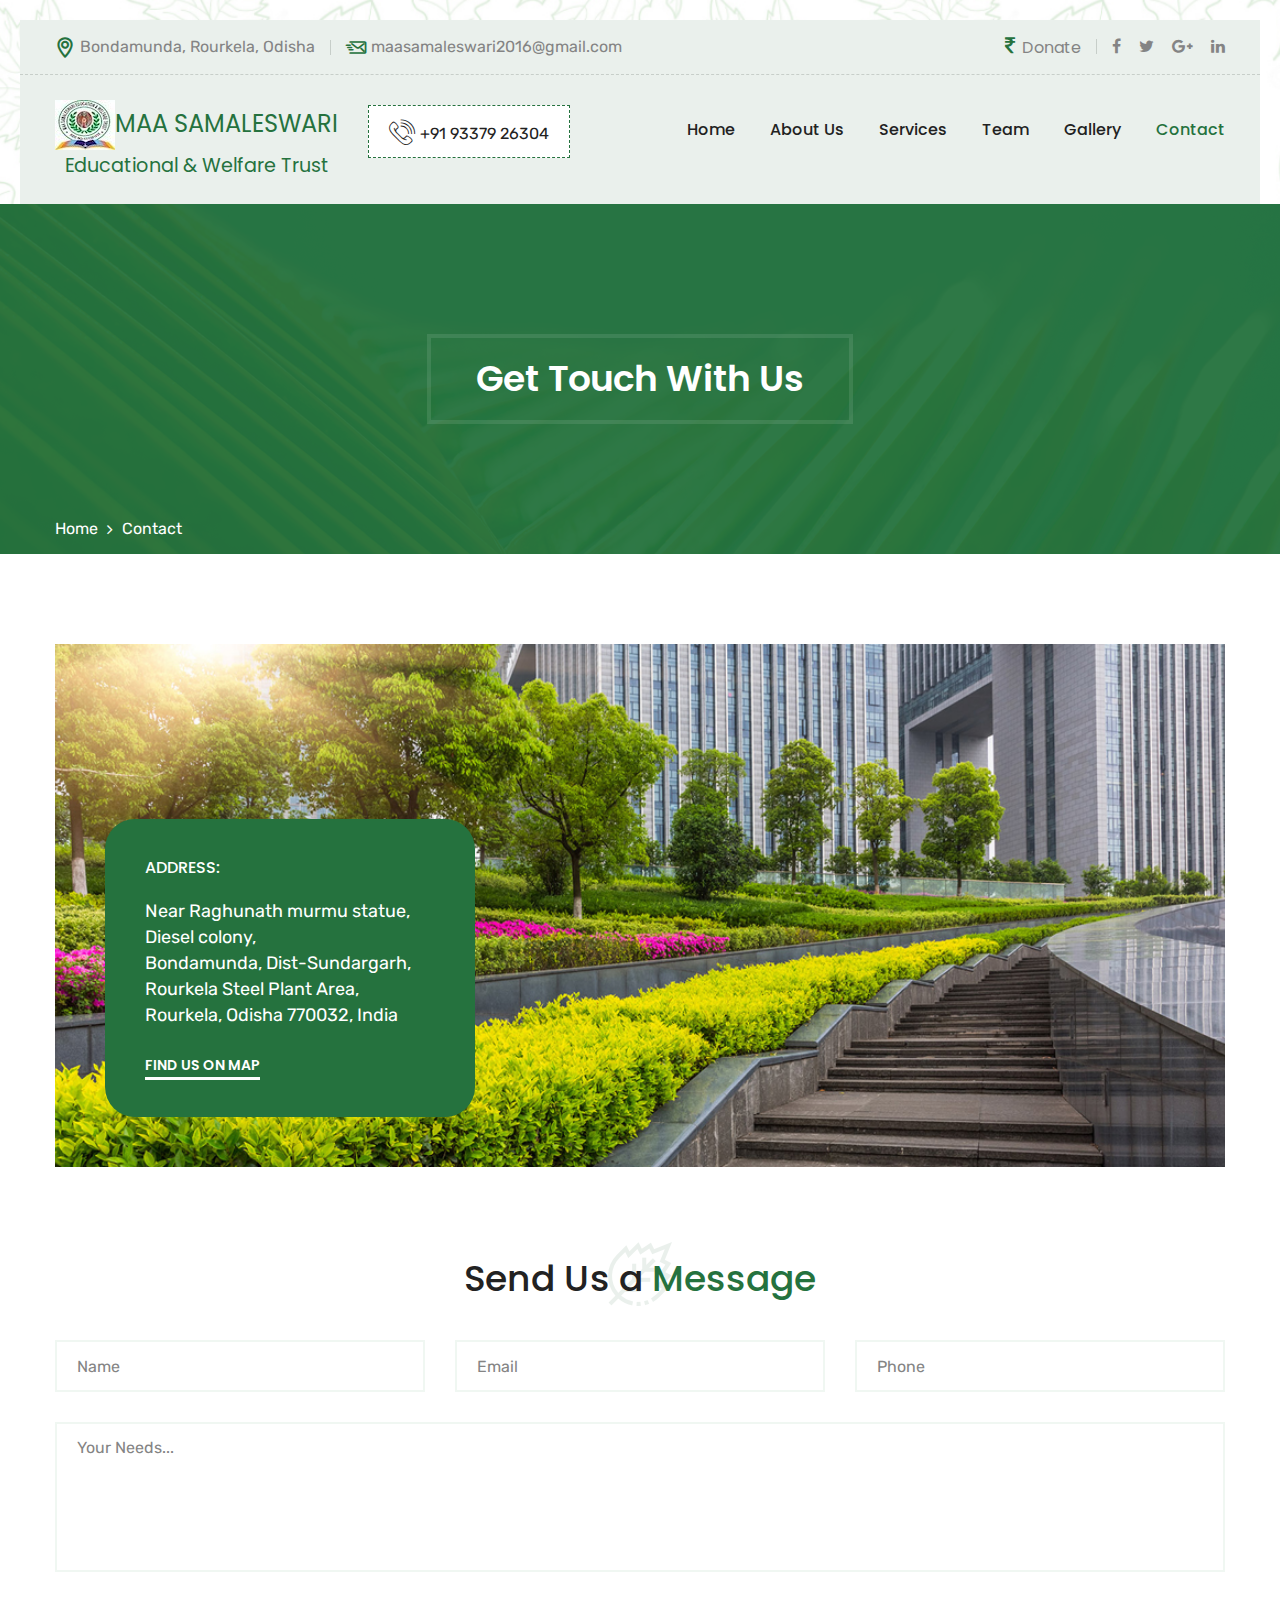
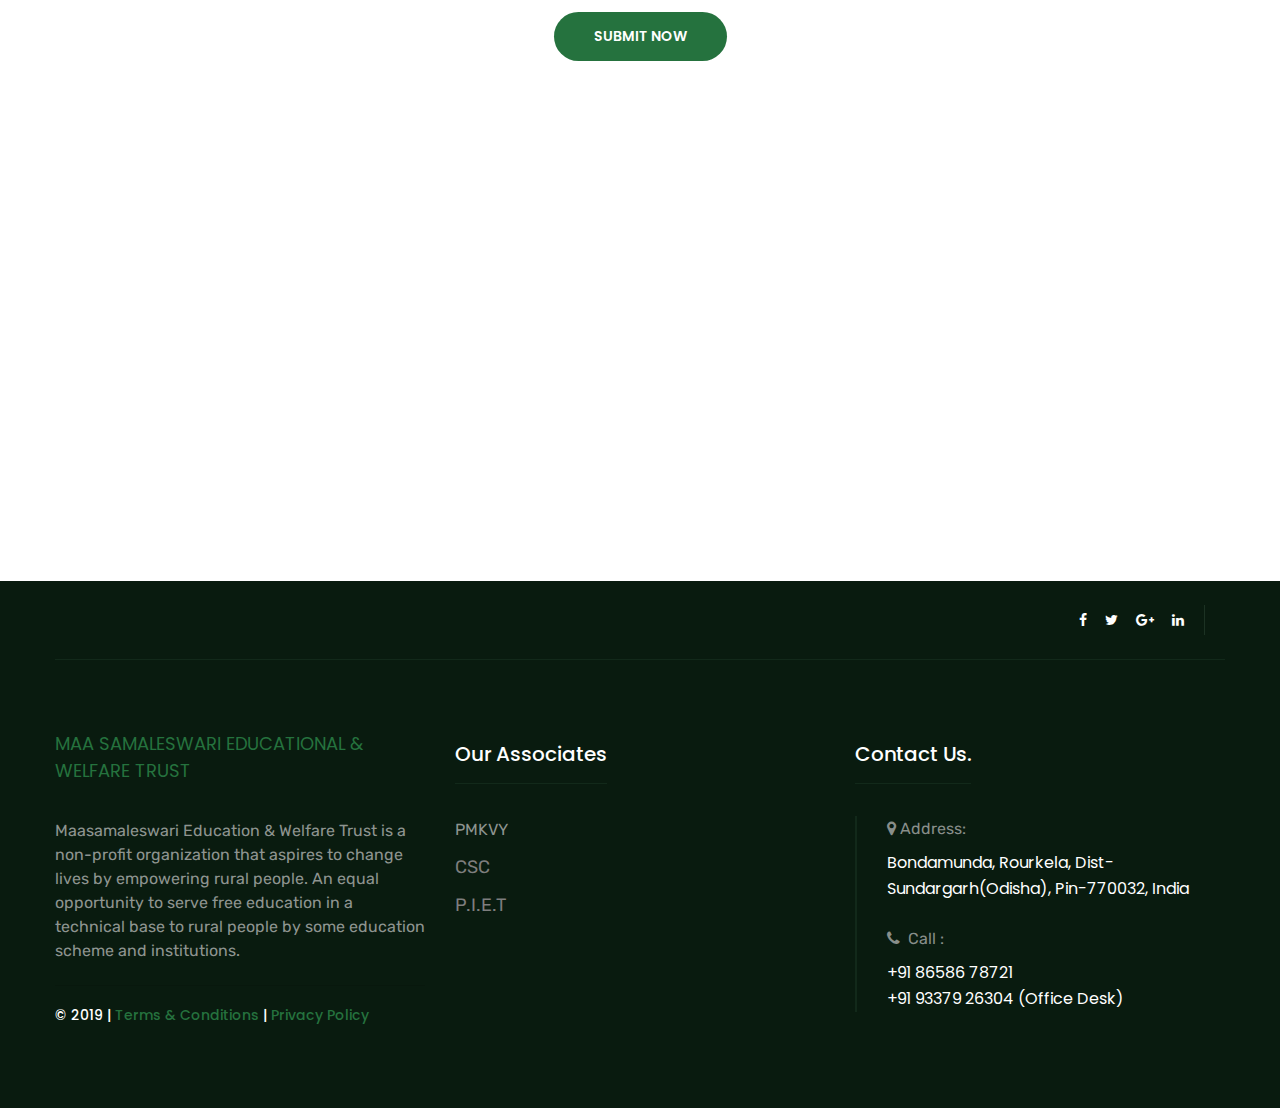
<file: contact.html>
<!DOCTYPE html>
<html lang="en">
<head>
<meta charset="utf-8">
<title>Maa Samaleswari Education &amp; Welfare Trust Contacts</title>
<link rel="shortcut icon"  href="images/favicon.ico">
<!-- Stylesheets -->
<link href="css/bootstrap.css" rel="stylesheet">
<link href="css/style.css" rel="stylesheet">
<link href="css/responsive.css" rel="stylesheet">



<!-- Responsive -->
<meta http-equiv="X-UA-Compatible" content="IE=edge">
<meta name="viewport" content="width=device-width, initial-scale=1.0, maximum-scale=1.0, user-scalable=0">
<meta name="msapplication-TileColor" content="#25723e">
    <meta name="theme-color" content="#25723e">

<script async src="https://cdn.ampproject.org/v0.js"></script>
<script type="application/ld+json">{"@context":"http://schema.org","@type":"Webpage","url":"http://maasamaleswari.org.in/","name":"Maa samaleswari Educational & Welfare Trust","headline":"MSWET","description":" Maa samaleswari Educational & Welfare Trust","mainEntityOfPage":{"@type":"WebPage","@id":"http://maasamaleswari.org.in/"},"publisher":{"@type":"Personal","name":"MSWET","logo":{"url":"http://maasamaleswari.org.in/favicon.ico","width":175,"height":60,"@type":"ImageObject"}},"image":{"@type":"ImageObject","url":"http://maasamaleswari.org.in/favicon.ico","width":1200,"height":630}}</script>
<style amp-boilerplate>body{-webkit-animation:-amp-start 8s steps(1,end) 0s 1 normal both;-moz-animation:-amp-start 8s steps(1,end) 0s 1 normal both;-ms-animation:-amp-start 8s steps(1,end) 0s 1 normal both;animation:-amp-start 8s steps(1,end) 0s 1 normal both}@-webkit-keyframes -amp-start{from{visibility:hidden}to{visibility:visible}}@-moz-keyframes -amp-start{from{visibility:hidden}to{visibility:visible}}@-ms-keyframes -amp-start{from{visibility:hidden}to{visibility:visible}}@-o-keyframes -amp-start{from{visibility:hidden}to{visibility:visible}}@keyframes -amp-start{from{visibility:hidden}to{visibility:visible}}</style><noscript><style amp-boilerplate>body{-webkit-animation:none;-moz-animation:none;-ms-animation:none;animation:none}</style></noscript>

   <link rel="dns-prefetch" href="https://fonts.googleapis.com" />
   <link rel="dns-prefetch" href="https://cdn.polyfill.io" />

<!--[if lt IE 9]><script src="https://cdnjs.cloudflare.com/ajax/libs/html5shiv/3.7.3/html5shiv.js"></script><![endif]-->
<!--[if lt IE 9]><script src="js/respond.js"></script><![endif]-->
</head>

<body>

<div class="page-wrapper">
    <!-- Preloader -->
    <div class="preloader"></div>

    <!-- Main Header-->
    <header class="main-header">
        <!--Header Top-->
        <div class="header-top">
            <div class="auto-container">
                <div class="inner-container clearfix">
                    <div class="top-left">
                        <ul class="contact-list clearfix">
                            <li><i class="flaticon-maps-and-flags"></i> Bondamunda, Rourkela, Odisha



                            </li>
                            <li><a href="mailto:maasamaleswari2016@gmail.com"><i class="flaticon-send"></i>maasamaleswari2016@gmail.com</a></li>
                        </ul>
                    </div>
                    <div class="top-right clearfix">
                       <div class="link-box"><a href="" data-toggle="modal" data-target="#donateModal"><i class="fa fa-inr"></i>Donate</a></div>
                       <ul class="social-icon-one clearfix">
                            <li><a href="https://www.facebook.com/Maa-Samaleswari-Education-Welfare-Trust-1770567626534596" target="_blank"><i class="fa fa-facebook"></i></a></li>
                            <li><a href="https://twitter.com/maa_samaleswari" target="_blank"><i class="fa fa-twitter"></i></a></li>
                            <li><a href="https://plus.google.com/u/0/112379962002396335306" target="_blank"><i class="fa fa-google-plus"></i></a></li>
                            <li><a href="https://www.linkedin.com/in/maa-samaleswari-education-and-welfare-trust-95598212b" target="_blank"><i class="fa fa-linkedin"></i></a></li>
                        </ul>
                    </div>
                </div>
            </div>
        </div>
        <!-- End Header Top -->

        <!-- Header Upper -->
        <div class="header-upper">
            <div class="auto-container">
                <div class="outer-container clearfix">
                    <div class="logo-box">
                        <div class="logo"><a href="index.html" style="font-size: 24px;"><img src="images/logo.jpg">MAA SAMALESWARI<br><small>Educational &amp; Welfare Trust</small></a></div>
                    </div>

                    <!-- Call Btn -->
                    <div class="call-btn"><a href="tel:09337926304"> <i class="flaticon-phone-1"></i>+91 93379 26304 </a></div>

                    <div class="nav-outer clearfix">
                        <!-- Main Menu -->
                        <nav class="main-menu navbar-expand-md navbar-dark">
                            <div class="navbar-header">
                                <!-- Toggle Button -->
                                <button class="navbar-toggler" type="button" data-toggle="collapse" data-target="#navbarSupportedContent" aria-controls="navbarSupportedContent" aria-expanded="false" aria-label="Toggle navigation">
                                    <span class="icon  flaticon-menu-1"></span>
                                </button>
                            </div>

                            <div class="collapse navbar-collapse clearfix" id="navbarSupportedContent">
                                <ul class="navigation clearfix">
                                    <li><a href="index.html">Home</a></li>
                                    <li><a href="about.html">About Us</a></li>
                                    <li ><a href="services.html">Services</a>

                                    </li>
                                    <li><a href="team.html">Team</a></li>

                                    <li ><a href="gallery.html">Gallery</a>

                                    </li>
                                    <li class="current"><a href="contact.html">Contact</a></li>
                                </ul>
                            </div>
                        </nav><!-- Main Menu End-->
                        <!-- Main Menu End-->

                        <!--Btn Outer-->

                    </div>
                </div>
            </div>
        </div>
        <!--End Header Upper-->

        <!-- Sticky Header -->
        <div class="sticky-header">
            <div class="auto-container clearfix">
                <!--Logo-->
                <div class="logo pull-left">
                    <a href="index.html" title="" style="font-size: 24px;"><img src="images/logo.jpg">MAA SAMALESWARI <br><small>Educational &amp; Welfare Trust</small></a>
                </div>
                <!--Right Col-->
                <div class="pull-right">
                    <!-- Main Menu -->
                    <nav class="main-menu">
                        <div class="navbar-collapse show collapse clearfix">
                            <ul class="navigation clearfix">
                                <li><a href="index.html">Home</a></li>
                                <li><a href="about.html">About Us</a></li>
                                <li ><a href="services.html">Services</a>

                                </li>
                                 <li><a href="team.html">Team</a></li>

                                <li><a href="gallery.html">Gallery</a>

                                </li>
                                <li class="current"><a href="contact.html">Contact</a></li>
                            </ul>
                        </div>
                    </nav><!-- Main Menu End-->
                </div>
            </div>
        </div>
    </header>
    <!--End Main Header -->

     <!--Page Title-->
    <section class="page-title" style="background-image:url(images/background/4.jpg)">
        <div class="auto-container">
            <div class="title-box"><h1>Get Touch With Us</h1></div>
            <ul class="page-breadcrumb">
                <li><a href="index.html">Home</a></li>
                <li>Contact</li>
            </ul>
        </div>
    </section>
    <!--End Page Title-->

    <!-- Contact Info Section -->
    <section class="contact-info-section">
        <div class="auto-container">
            <div class="inner-container" style="background-image: url(images/background/8.jpg);">
                <div class="row clearfix">
                    <div class="address-column col-lg-5 col-md-12 col-sm-12">
                        <div class="inner-column">
                            <div class="address-box wow fadeIn" data-wow-delay="300ms">
                                <h5>Address:</h5>
                                <div class="text">Near Raghunath murmu statue, Diesel colony,<br> Bondamunda, Dist-Sundargarh, <br>Rourkela Steel Plant Area, Rourkela, Odisha 770032, India</div>
                                <a href="https://www.google.com/maps?saddr=My+Location&daddr=Maa+Samaleswari+Education+%26+Welfare+Trust+Foundation" class="link">Find Us on Map</a>
                            </div>
                        </div>
                    </div>

                    <div class="info-column col-lg-7 col-md-12 col-sm-12">
                        <div class="inner-column">
                            <div class="row clearfix">
                                <!-- Info Box -->
                                <div class="info-box col-lg-6 col-md-6 col-sm-12 wow fadeIn" data-wow-delay="800ms">
                                    <div class="contact-info">
                                        <h5><span class="flaticon-phone"></span> Phone: </h5>
                                        <p><a href="tel:08658678721">+91 86586 78721 </a><br>
                                        <a href="tel:09337926304">+91 93379 26304</a>&nbsp;(office Desk)</p>
                                    </div>
                                </div>

                                <!-- Info Box -->
                                <div class="info-box col-lg-6 col-md-6 col-sm-12 wow fadeIn" data-wow-delay="1200ms">
                                    <div class="contact-info">
                                        <h5><span class="flaticon-email"></span> Email:</h5>
                                        <p><a href="mailto:maasamaleswari2016@gmail.com">maasamaleswari2016@<br>gmail.com</a></p>
                                    </div>
                                </div>
                            </div>
                        </div>
                    </div>
                </div>
            </div>
        </div>
    </section>
    <!--End Contact Info Section -->

    <!-- Contact Form -->
    <section class="contact-form-section">
        <div class="auto-container">
            <div class="sec-title text-center">
                <h2>Send Us a <span>Message</span></h2>
            </div>

            <div class="contact-form">
                <form method="post" action="https://mailthis.to/maasamaleswari2016@gmail.com" id="contact-form">
                    <div class="row clearfix">

                        <div class="form-group col-lg-4 col-md-6 col-sm-12">
                            <input type="text" name="username" value="" placeholder="Name" required>
                        </div>

                        <div class="form-group col-lg-4 col-md-6 col-sm-12">
                            <input type="email" name="email" value="" placeholder="Email " required>
                        </div>

                        <div class="form-group col-lg-4 col-md-12 col-sm-12">
                            <input type="text" name="phone" value="" placeholder="Phone" required>
                        </div>

                        <div class="form-group col-lg-12 col-md-12 col-sm-12">
                            <textarea name="message" placeholder="Your Needs..."></textarea>
                        </div>

                        <div class="form-group text-center col-lg-12 col-md-12 col-sm-12">
                            <button type="submit" class="theme-btn btn-style-one">Submit Now</button>
                        </div>
                    </div>
                </form>
            </div>
        </div>
    </section>
    <!-- End Contact Form  -->

    <!-- Contact Map Section -->
    <section class="contact-map-section">
        <div class="map-outer">
            <!--Map Canvas-->
            <div class="map-canvas"
                data-zoom="18"
                data-lat="22.2262514"
                data-lng="84.9075871"
                data-type="roadmap"
                data-title="MAA SAMALESWARI EDUCATIONAL AND WELFARE TRUST"
                >
            </div>
        </div>
    </section>
    <!-- End Contact Map Section -->

    <!--Main Footer-->
    <footer class="main-footer">
        <!--End Footer Top -->
        <div class="auto-container">
            <!-- Footer Top -->
            <div class="footer-top clearfix">


                <div class="top-right clearfix">
                    <ul class="social-icon-two">
                        <li><a href="https://www.facebook.com/Maa-Samaleswari-Education-Welfare-Trust-1770567626534596" target="_blank"><i class="fa fa-facebook"></i></a></li>
                            <li><a href="https://twitter.com/maa_samaleswari" target="_blank"><i class="fa fa-twitter"></i></a></li>
                            <li><a href="https://plus.google.com/u/0/112379962002396335306" target="_blank"><i class="fa fa-google-plus"></i></a></li>
                            <li><a href="https://www.linkedin.com/in/maa-samaleswari-education-and-welfare-trust-95598212b" target="_blank"><i class="fa fa-linkedin"></i></a></li>
                    </ul>
                    <div class="scroll-to-top scroll-to-target" data-target="html"><span class="flaticon-up-chevron"></span> Move to the Top</div>
                </div>
            </div>

            <!--Widgets Section-->
            <div class="widgets-section">
                <div class="row clearfix">
                    <!--Footer Column-->
                    <div class="footer-column col-lg-4 col-md-12 col-sm-12">
                        <div class="footer-widget logo-widget">
                            <div class="logo">
                                <a href="index.html">MAA SAMALESWARI EDUCATIONAL &amp; WELFARE TRUST</a>
                            </div>
                            <div class="text">Maasamaleswari Education & Welfare Trust is a non-profit organization that aspires to change lives by empowering rural people. An equal opportunity to serve free education in a technical base to rural people by some education scheme and institutions.

</div>
                            <hr>

                            <div class="copyright-text">&copy; 2019 | <a href="static/Terms_of_Service.pdf" target="_blank">Terms & Conditions</a> | <a href="static/Privacy_Policy.pdf" target="_blank">Privacy Policy</a> </div>
                        </div>
                    </div>

                    <!--Footer Column-->
                   <div class="footer-column col-lg-4 col-md-6 col-sm-12">
                        <div class="footer-widget lists-widget">
                            <div class="footer-title">
                                <h2>Our Associates</h2>
                            </div>
                            <div class="widget-content">
                                <div class="row clearfix">
                                    <div class="column col-lg-6 col-md-6 col-sm-12">
                                        <ul class="footer-list">
                                            <li><a href="http://www.pmkvyofficial.org/Index.aspx" target="_blank">PMKVY</a></li>
                                            
                                            <li>CSC</li>
                                            <li>P.I.E.T</li>
                                           
                                        </ul>
                                    </div>
      
                                    
                                </div>
                            </div>
                        </div>
                    </div> 

                    <!--Footer Column-->
                    <div class="footer-column col-lg-4 col-md-6 col-sm-12">
                        <div class="footer-widget news-widget">
                            <div class="footer-title">
                                <h2>Contact Us.</h2>
                            </div>
                            <div class="widget-content">
                                <!--News Widget Block-->
                                <div class="news-widget-block">
                                    <div class="widget-inner">
                                        <div class="post-date"><span class="fa fa-map-marker"></span>&nbsp;Address:</div>
                                        <h3>Bondamunda, Rourkela, Dist-Sundargarh(Odisha), Pin-770032, India</h3>
                                    </div>
                                </div>

                                <!--News Widget Block-->
                                <div class="news-widget-block">
                                    <div class="widget-inner">
                                        <div class="post-date"><span class="fa fa-phone"></span> &nbsp;Call :</div>
                                        <h3><a href="tel:08658678721"> +91 86586 78721</a><br>
                                        <a href="tel:09337926304">+91 93379 26304</a> (Office Desk)</h3>
                                    </div>
                                </div>
                            </div>

                        </div>
                    </div>
                </div>
            </div>
        </div>
    </footer>
    <!--End Main Footer-->
</div>
<!--End pagewrapper-->
<!-- Modal -->
<div class="modal fade" id="donateModal" tabindex="-1" role="dialog" aria-labelledby="donateModalLabel" aria-hidden="true">
    <div class="modal-dialog modal-dialog-centered" role="document">
      <div class="modal-content">
        <div class="modal-header">
          <h5 class="modal-title" id="donateModalLabel"><img src="images/logo.jpg" style="height: 20px;"/> Donate</h5>
          <button type="button" class="close" data-dismiss="modal" aria-label="Close">
            <svg xmlns="http://www.w3.org/2000/svg" x="0px" y="0px" width="20" height="20" viewBox="0 0 24 24">
                <path d="M 4.7070312 3.2929688 L 3.2929688 4.7070312 L 10.585938 12 L 3.2929688 19.292969 L 4.7070312 20.707031 L 12 13.414062 L 19.292969 20.707031 L 20.707031 19.292969 L 13.414062 12 L 20.707031 4.7070312 L 19.292969 3.2929688 L 12 10.585938 L 4.7070312 3.2929688 z"></path>
                </svg>
          </button>
        </div>
        <div class="modal-body">
            <div id="terms-details"><label>Terms &amp; Conditions:</label>
                <div class="details-value text-wrap">No Refund Any Donation<noscript></noscript>
                    <div class="terms-details-tnc">You agree to share information entered on this page with Maa SAMALESWARI Educational & Welfare Trust, adhering to applicable laws.</div></div>
                </div>
        </div>
        <div class="modal-footer">
          <a href="https://www.payumoney.com/paybypayumoney/#/214897" target="_blank" class="btn btn-success btn-block">NEXT</a>
        </div>
      </div>
    </div>
  </div>
<!-- Modal -->
<!--Scroll to top-->
<script src="js/jquery.js"></script>
<script src="js/popper.min.js"></script>
<script src="js/bootstrap.min.js"></script>
<script src="js/jquery.fancybox.js"></script>
<script src="js/owl.js"></script>
<script src="js/wow.js"></script>
<script src="js/isotope.js"></script>
<script src="js/jquery.mCustomScrollbar.concat.min.js"></script>
<script src="js/appear.js"></script>
<script src="js/validate.js"></script>
<script src="js/script.js"></script>
<!--Google Map APi Key-->
<script src="http://maps.google.com/maps/api/js?key=AIzaSyDpk0EjYfvEr0w16oZpz3kWgdGbZizsRGY"></script>
<script src="js/map-script.js"></script>
<!--End Google Map APi-->
</body>
</html>
</file>
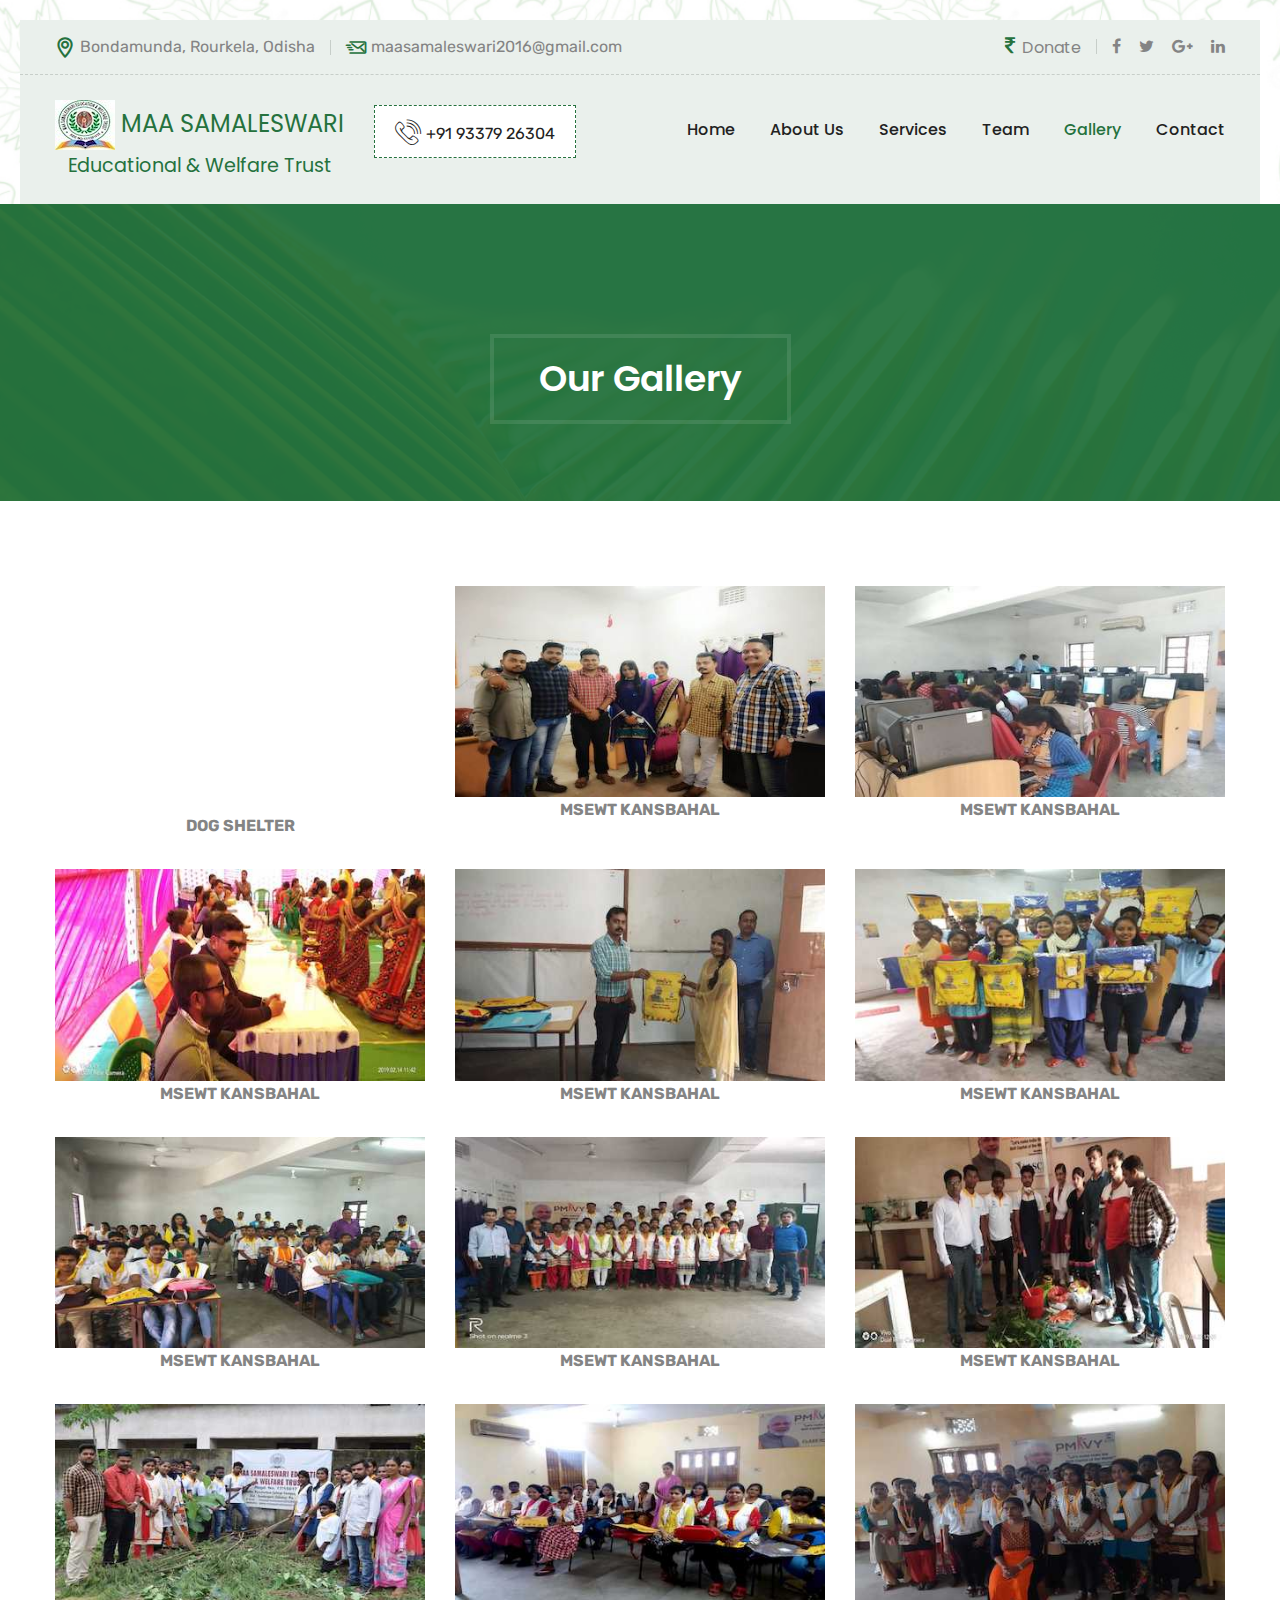
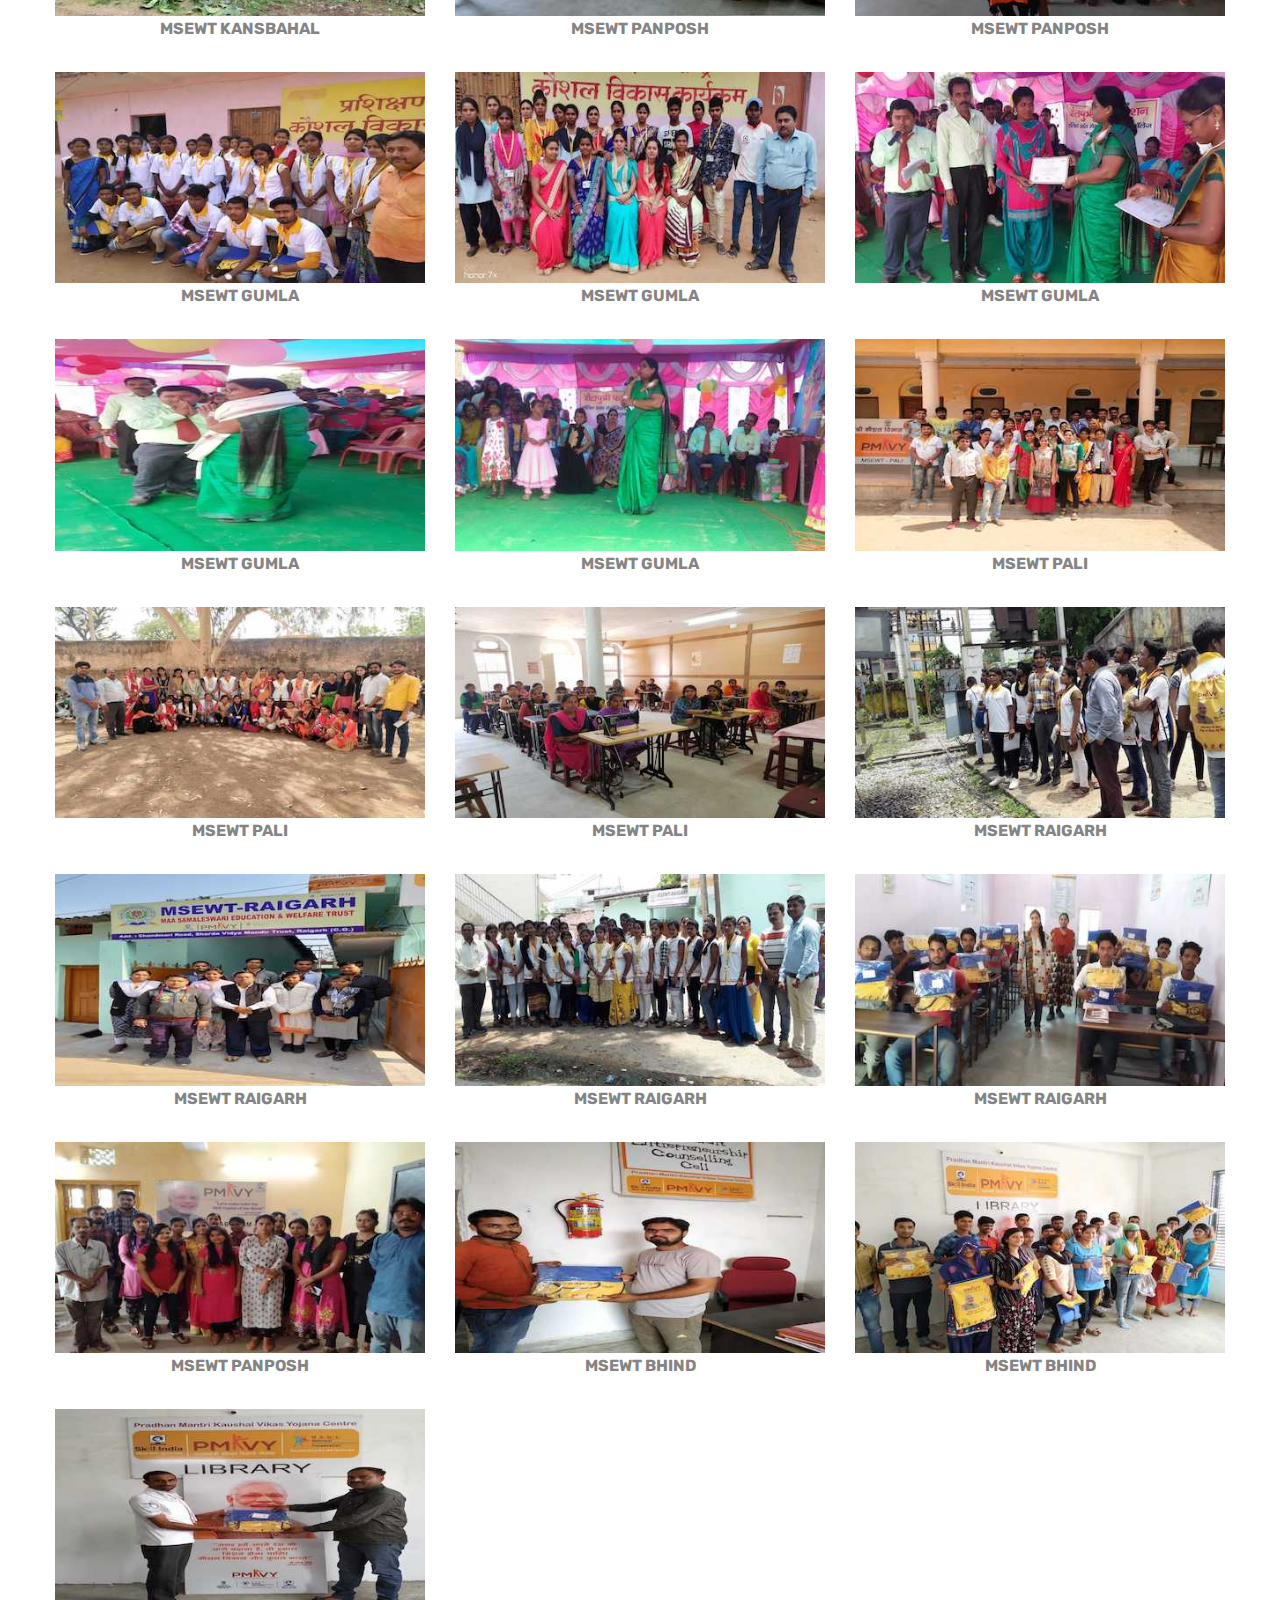
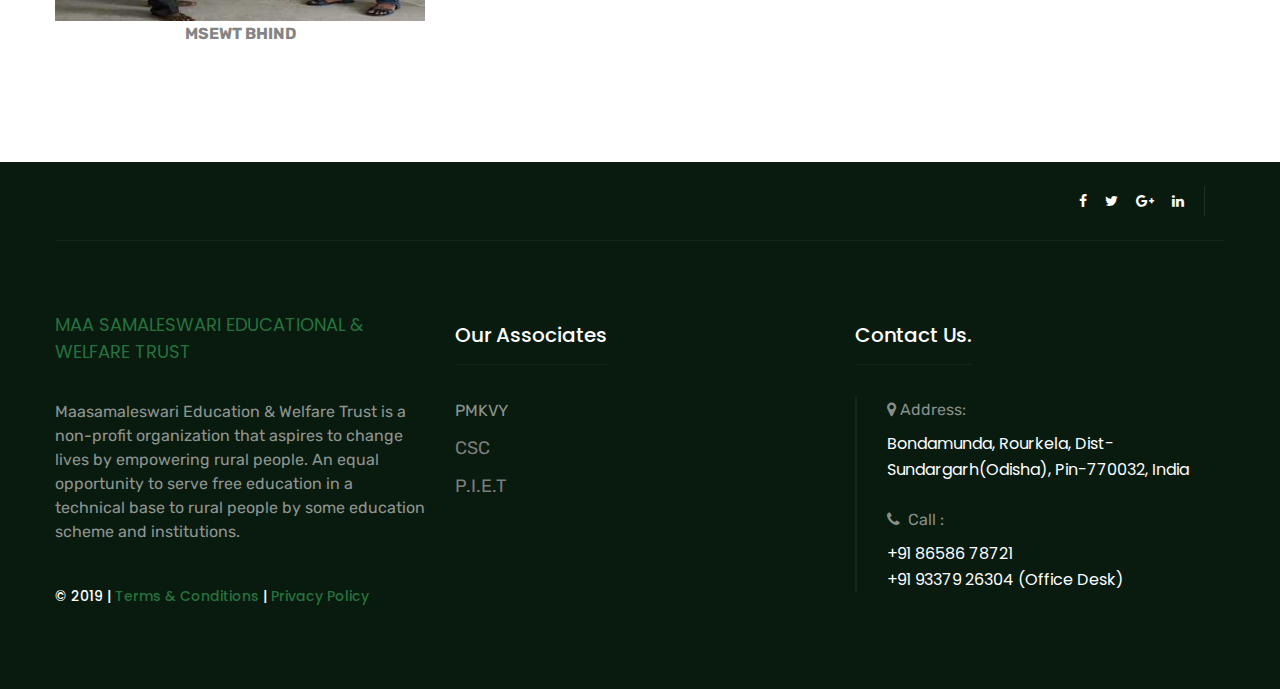
<file: gallery.html>
<!DOCTYPE html>
<html lang="en">

<head>
    <meta charset="utf-8">
    <title>Maa Samaleswari Education &amp; Welfare Trust | Home</title>
    <link rel="shortcut icon" href="images/favicon.ico">
    <!-- Stylesheets -->
    <link href="css/bootstrap.css" rel="stylesheet">
    <link href="css/style.css" rel="stylesheet">
    <link href="css/responsive.css" rel="stylesheet">
    <!-- Responsive -->
    <meta http-equiv="X-UA-Compatible" content="IE=edge">
    <meta name="viewport" content="width=device-width, initial-scale=1.0, maximum-scale=1.0, user-scalable=0">
    <meta name="msapplication-TileColor" content="#25723e">
    <meta name="theme-color" content="#25723e">
</head>

<body>

    <div class="page-wrapper">
        <!-- Preloader -->
        <div class="preloader"></div>

        <!-- Main Header-->
        <header class="main-header">
            <!--Header Top-->
            <div class="header-top">
                <div class="auto-container">
                    <div class="inner-container clearfix">
                        <div class="top-left">
                            <ul class="contact-list clearfix">
                                <li><i class="flaticon-maps-and-flags"></i> Bondamunda, Rourkela, Odisha



                                </li>
                                <li><a href="mailto:maasamaleswari2016@gmail.com"><i
                                            class="flaticon-send"></i>maasamaleswari2016@gmail.com</a></li>
                            </ul>
                        </div>
                        <div class="top-right clearfix">
                            <div class="link-box"><a href="" data-toggle="modal" data-target="#donateModal"><i class="fa fa-inr"></i>Donate</a></div>
                            <ul class="social-icon-one clearfix">
                                <li><a href="https://www.facebook.com/Maa-Samaleswari-Education-Welfare-Trust-1770567626534596"
                                        target="_blank"><i class="fa fa-facebook"></i></a></li>
                                <li><a href="https://twitter.com/maa_samaleswari" target="_blank"><i
                                            class="fa fa-twitter"></i></a></li>
                                <li><a href="https://plus.google.com/u/0/112379962002396335306" target="_blank"><i
                                            class="fa fa-google-plus"></i></a></li>
                                <li><a href="https://www.linkedin.com/in/maa-samaleswari-education-and-welfare-trust-95598212b"
                                        target="_blank"><i class="fa fa-linkedin"></i></a></li>
                            </ul>
                        </div>
                    </div>
                </div>
            </div>
            <!-- End Header Top -->

            <!-- Header Upper -->
            <div class="header-upper">
                <div class="auto-container">
                    <div class="outer-container clearfix">
                        <div class="logo-box">
                            <div class="logo"><a href="index.html" style="font-size: 24px;"><img src="images/logo.jpg">
                                    MAA SAMALESWARI<br><small>Educational &amp; Welfare Trust</small></a></div>
                        </div>

                        <!-- Call Btn -->
                        <div class="call-btn"><a href="tel:09337926304"> <i class="flaticon-phone-1"></i>+91 93379 26304
                            </a></div>

                        <div class="nav-outer clearfix">
                            <!-- Main Menu -->
                            <nav class="main-menu navbar-expand-md navbar-dark">
                                <div class="navbar-header">
                                    <!-- Toggle Button -->
                                    <button class="navbar-toggler" type="button" data-toggle="collapse"
                                        data-target="#navbarSupportedContent" aria-controls="navbarSupportedContent"
                                        aria-expanded="false" aria-label="Toggle navigation">
                                        <span class="icon  flaticon-menu-1"></span>
                                    </button>
                                </div>

                                <div class="collapse navbar-collapse clearfix" id="navbarSupportedContent">
                                    <ul class="navigation clearfix">
                                        <li><a href="index.html">Home</a></li>
                                        <li><a href="about.html">About Us</a></li>
                                        <li><a href="services.html">Services</a>

                                        </li>
                                        <li><a href="team.html">Team</a></li>

                                        <li class="current"><a href="gallery.html">Gallery</a>

                                        </li>
                                        <li><a href="contact.html">Contact</a></li>
                                    </ul>
                                </div>
                            </nav><!-- Main Menu End-->
                            <!-- Main Menu End-->

                            <!--Btn Outer-->

                        </div>
                    </div>
                </div>
            </div>
            <!--End Header Upper-->

            <!-- Sticky Header -->
            <div class="sticky-header">
                <div class="auto-container clearfix">
                    <!--Logo-->
                    <div class="logo pull-left">
                        <a href="index.html" title="" style="font-size: 24px;"><img src="images/logo.jpg">MAA
                            SAMALESWARI<br><small>Educational &amp; Welfare Trust</small></a>
                    </div>
                    <!--Right Col-->
                    <div class="pull-right">
                        <!-- Main Menu -->
                        <nav class="main-menu">
                            <div class="navbar-collapse show collapse clearfix">
                                <ul class="navigation clearfix">
                                    <li><a href="index.html">Home</a></li>
                                    <li><a href="about.html">About Us</a></li>
                                    <li><a href="services.html">Services</a>

                                    </li>
                                    <li><a href="team.html">Team</a></li>

                                    <li class="current"><a href="gallery.html">Gallery</a>

                                    </li>
                                    <li><a href="contact.html">Contact</a></li>
                                </ul>
                            </div>
                        </nav><!-- Main Menu End-->
                    </div>
                </div>
            </div>
        </header>
        <!--End Main Header -->
        <!--Form Back Drop-->

        <!--End Hidden Bar -->

        <!--Page Title-->
        <section class="page-title" style="background-image:url(images/background/4.jpg)">
            <div class="auto-container">
                <div class="title-box">
                    <h1>Our Gallery</h1>
                </div>

            </div>
        </section>
        <!--End Page Title-->

        <!-- Projects Section -->
        <section class="projects-section style-two">
            <div class="auto-container">
                <!--MixitUp Galery-->
                <div class="mixitup-gallery">

                    <div class="filter-list row clearfix">

                        <!-- Project Block -->
                        <div class="project-block mix all col-lg-4 col-md-6 col-sm-12">
                            <div class="image-box">
                                <figure class="image"><iframe width="380" height="220"
                                        src="https://www.youtube.com/embed/PZ3h0SUBFwM" frameborder="0"
                                        allow="accelerometer; autoplay; encrypted-media; gyroscope; picture-in-picture"
                                        allowfullscreen></iframe></figure>
                                <p style="text-align: center; font-weight: bold;">DOG SHELTER</p>
                           <!--  <div class="overlay-box">
                                <div class="content-box"> -->
                                    <!-- <h4>Higher Education Camp</h4> -->
                                   <!--  <a href="project-single.html" class="link">View Details <i class="flaticon-add"></i></a> -->
                          <!--   </div>
                        </div> -->
                    </div>
                    </div>
                   <!-- Project Block -->
                        <div class="project-block mix all planting snow-removal col-lg-4 col-md-6 col-sm-12">
                            <div class="image-box">
                                <figure class="image"><img src="images/gallery/kansbahal/g1.jpg" alt=""></figure>
                                <p style="text-align: center; font-weight: bold;">MSEWT KANSBAHAL</p>
                                <div class="overlay-box">
                                    <div class="content-box">
                                        <h4>Kansbahal Team</h4>
                                        <!--  <a href="project-single.html" class="link">View Details <i class="flaticon-add"></i></a> -->
                                    </div>

                                </div>
                            </div>
                        </div>

                        <!-- Project Block -->
                        <div class="project-block mix all snow-removal lawn-care planting col-lg-4 col-md-6 col-sm-12">
                            <div class="image-box">
                                <figure class="image"><img src="images/gallery/kansbahal/g2.jpg" alt=""></figure>
                                <p style="text-align: center; font-weight: bold;">MSEWT KANSBAHAL</p>
                                <div class="overlay-box">
                                    <div class="content-box">
                                        <h4>Kansbahal Computer Training Lab </h4>
                                        <!-- <a href="project-single.html" class="link">View Details <i class="flaticon-add"></i></a> -->
                                    </div>
                                </div>
                            </div>
                        </div>

                        <!-- Project Block -->
                        <div class="project-block mix all snow-removal garden-care col-lg-4 col-md-6 col-sm-12">
                            <div class="image-box">
                                <figure class="image"><img src="images/gallery/kansbahal/g3.jpg" alt=""></figure>
                                <p style="text-align: center; font-weight: bold;">MSEWT KANSBAHAL</p>
                                <div class="overlay-box">
                                    <div class="content-box">
                                        <h4>Gram Panchayat Seminar</h4>
                                        <!-- <a href="project-single.html" class="link">View Details <i class="flaticon-add"></i></a> -->
                                    </div>
                                </div>
                            </div>
                        </div>

                        <!-- Project Block -->
                        <div class="project-block mix all garden-care planting lawn-care col-lg-4 col-md-6 col-sm-12">
                            <div class="image-box">
                                <figure class="image"><img src="images/gallery/kansbahal/g4.jpg" alt=""></figure>
                                <p style="text-align: center; font-weight: bold;">MSEWT KANSBAHAL</p>
                                <div class="overlay-box">
                                    <div class="content-box">
                                        <h4>Kit Distribution(Agriculture)</h4>
                                        <!--   <a href="project-single.html" class="link">View Details <i class="flaticon-add"></i></a> -->
                                    </div>
                                </div>
                            </div>
                        </div>

                        <!-- Project Block -->
                        <div class="project-block mix all lawn-care col-lg-4 col-md-6 col-sm-12">
                            <div class="image-box">
                                <figure class="image"><img src="images/gallery/kansbahal/g5.jpg" alt=""></figure>
                                <p style="text-align: center; font-weight: bold;">MSEWT KANSBAHAL</p>
                                <div class="overlay-box">
                                    <div class="content-box">
                                        <h4>Kit Distribution(Agriculture)</h4>
                                        <!-- <a href="project-single.html" class="link">View Details <i class="flaticon-add"></i></a> -->
                                    </div>
                                </div>
                            </div>
                        </div>

                        <!-- Project Block -->
                        <div class="project-block mix all garden-care planting col-lg-4 col-md-6 col-sm-12">
                            <div class="image-box">
                                <figure class="image"><img src="images/gallery/kansbahal/g6.jpg" alt=""></figure>
                                <p style="text-align: center; font-weight: bold;">MSEWT KANSBAHAL</p>
                                <div class="overlay-box">
                                    <div class="content-box">
                                        <h4>Classroom</h4>
                                        <!-- <a href="project-single.html" class="link">View Details <i class="flaticon-add"></i></a> -->
                                    </div>
                                </div>
                            </div>
                        </div>

                        <!-- Project Block -->
                        <div class="project-block mix all garden-care planting col-lg-4 col-md-6 col-sm-12">
                            <div class="image-box">
                                <figure class="image"><img src="images/gallery/kansbahal/g7.jpg" alt=""></figure>
                                <p style="text-align: center; font-weight: bold;">MSEWT KANSBAHAL</p>
                                <div class="overlay-box">
                                    <div class="content-box">
                                        <h4>Assessment</h4>
                                         <!-- <a href="project-single.html" class="link">View Details <i class="flaticon-add"></i></a> -->
                                    </div>
                                </div>
                            </div>
                        </div>

                        <!-- Project Block -->
                        <div class="project-block mix all garden-care  snow-removal col-lg-4 col-md-6 col-sm-12">
                            <div class="image-box">
                                <figure class="image"><img src="images/gallery/kansbahal/g8.jpg" alt=""></figure>
                                <p style="text-align: center; font-weight: bold;">MSEWT KANSBAHAL</p>
                                <div class="overlay-box">
                                    <div class="content-box">
                                        <h4>Practical</h4>
                                        <!--  <a href="project-single.html" class="link">View Details <i class="flaticon-add"></i></a> -->
                                    </div>
                                </div>
                            </div>
                        </div>
                        <!-- Project Block -->
                        <div class="project-block mix all garden-care  snow-removal col-lg-4 col-md-6 col-sm-12">
                            <div class="image-box">
                                <figure class="image"><img src="images/gallery/kansbahal/g9.jpg" alt=""></figure>
                                <p style="text-align: center; font-weight: bold;">MSEWT KANSBAHAL</p>
                                <div class="overlay-box">
                                    <div class="content-box">
                                        <h4>Cleanliness drive(Swacch Bharat Abhiyaan)</h4>
                                        <!--  <a href="project-single.html" class="link">View Details <i class="flaticon-add"></i></a> -->
                                    </div>
                                </div>
                            </div>
                        </div>
                        <!-- Project Block -->
                        <div class="project-block mix all garden-care  snow-removal col-lg-4 col-md-6 col-sm-12">
                            <div class="image-box">
                                <figure class="image"><img src="images/gallery/panposh/g2.jpg" alt=""></figure>
                                <p style="text-align: center; font-weight: bold;">MSEWT PANPOSH</p>
                                <div class="overlay-box">
                                    <div class="content-box">
                                        <h4>Distribution of PMKVY Kit</h4>
                                        <!--  <a href="project-single.html" class="link">View Details <i class="flaticon-add"></i></a> -->
                                    </div>
                                </div>
                            </div>
                        </div>

                        <!-- Project Block -->
                        <div class="project-block mix all col-lg-4 col-md-6 col-sm-12">
                            <div class="image-box">
                                <figure class="image"><img src="images/gallery/panposh/g3.jpg" alt=""></figure>
                                <p style="text-align: center; font-weight: bold;">MSEWT PANPOSH</p>
                                <div class="overlay-box">
                                    <div class="content-box">
                                        <h4>Assessment Day</h4>
                                        <!-- <a href="project-single.html" class="link">View Details <i class="flaticon-add"></i></a> -->
                                    </div>
                                </div>
                            </div>
                        </div>

                        

                  
                    <!-- Project Block -->
                    <div class="project-block mix all garden-care  snow-removal col-lg-4 col-md-6 col-sm-12">
                        <div class="image-box">
                            <figure class="image"><img src="images/gallery/gumla/g1.jpg" alt=""></figure>
                            <p style="text-align: center; font-weight: bold;">MSEWT GUMLA</p>
                             <div class="overlay-box">
                                <div class="content-box">
                                    <!-- <h4>Blood Donation Camp</h4> -->
                                   <!--  <a href="project-single.html" class="link">View Details <i class="flaticon-add"></i></a> -->
                                </div>
                            </div>
                        </div>
                    </div>
                        <!-- Project Block -->
                      
                        <!-- Project Block -->
                        <div class="project-block mix all garden-care  snow-removal col-lg-4 col-md-6 col-sm-12">
                            <div class="image-box">
                                <figure class="image"><img src="images/gallery/gumla/g2.jpg" alt=""></figure>
                                <p style="text-align: center; font-weight: bold;">MSEWT GUMLA</p>
                                <div class="overlay-box">
                                    <div class="content-box">
                                        <h4>Kaushal Vikas Programme</h4>
                                        <!--  <a href="project-single.html" class="link">View Details <i class="flaticon-add"></i></a> -->
                                    </div>
                                </div>
                            </div>
                        </div>

                        <!-- Project Block -->
                         <div class="project-block mix all garden-care  snow-removal col-lg-4 col-md-6 col-sm-12">
                            <div class="image-box">
                                <figure class="image"><img src="images/gallery/gumla/g3.jpg" alt=""></figure>
                                <p style="text-align: center; font-weight: bold;">MSEWT GUMLA</p>
                                <div class="overlay-box">
                                    <div class="content-box">
                                        <h4>
                                            Kit Distribution
                                        </h4>
                                        <!--  <a href="project-single.html" class="link">View Details <i class="flaticon-add"></i></a> -->
                                    </div>
                                </div>
                            </div>
                        </div>


                         <div class="project-block mix all garden-care  snow-removal col-lg-4 col-md-6 col-sm-12">
                            <div class="image-box">
                                <figure class="image"><img src="images/gallery/gumla/g4.jpg" alt=""></figure>
                                <p style="text-align: center; font-weight: bold;">MSEWT GUMLA</p>
                                <div class="overlay-box">
                                    <div class="content-box">
                                       <h4>
                                            Kit Distribution
                                        </h4>
                                    </div>
                                </div>
                            </div>
                        </div>

                         <div class="project-block mix all garden-care  snow-removal col-lg-4 col-md-6 col-sm-12">
                            <div class="image-box">
                                <figure class="image"><img src="images/gallery/gumla/g5.jpg" alt=""></figure>
                                <p style="text-align: center; font-weight: bold;">MSEWT GUMLA</p>
                                <div class="overlay-box">
                                    <div class="content-box">
                                        <h4>
                                            Kit Distribution
                                        </h4>
                                    </div>
                                </div>
                            </div>
                        </div>
                        <!-- Project Block -->
                        <div class="project-block mix all garden-care  snow-removal col-lg-4 col-md-6 col-sm-12">
                            <div class="image-box">
                                <figure class="image"><img src="images/gallery/pali/g1.jpg" alt=""></figure>
                                <p style="text-align: center; font-weight: bold;">MSEWT PALI</p>
                                <div class="overlay-box">
                                    <div class="content-box">
                                        <h4>Joining Day</h4>
                                        <!--  <a href="project-single.html" class="link">View Details <i class="flaticon-add"></i></a> -->
                                    </div>
                                </div>
                            </div>
                        </div>

                        <!-- Project Block -->
                        <!-- Project Block -->
                        <div class="project-block mix all garden-care  snow-removal col-lg-4 col-md-6 col-sm-12">
                            <div class="image-box">
                                <figure class="image"><img src="images/gallery/pali/g2.jpg" alt=""></figure>
                                <p style="text-align: center; font-weight: bold;">MSEWT PALI</p>
                                <div class="overlay-box">
                                    <div class="content-box">
                                        <h4>Skill Assessment(Sewing Machine Operator)</h4>
                                        <!--  <a href="project-single.html" class="link">View Details <i class="flaticon-add"></i></a> -->
                                    </div>
                                </div>
                            </div>
                        </div>

                        <!-- Project Block -->
                        <!-- Project Block -->
                        <div class="project-block mix all garden-care  snow-removal col-lg-4 col-md-6 col-sm-12">
                            <div class="image-box">
                                <figure class="image"><img src="images/gallery/pali/g3.jpg" alt=""></figure>
                                <p style="text-align: center; font-weight: bold;">MSEWT PALI</p>
                                <div class="overlay-box">
                                    <div class="content-box">
                                        <h4>Sewing Class</h4>
                                        <!--  <a href="project-single.html" class="link">View Details <i class="flaticon-add"></i></a> -->
                                    </div>
                                </div>
                            </div>
                        </div>

                        <!-- Project Block -->
                        <!-- Project Block -->
                        <div class="project-block mix all garden-care  snow-removal col-lg-4 col-md-6 col-sm-12">
                            <div class="image-box">
                                <figure class="image"><img src="images/gallery/raigarh/g2.jpg" alt=""></figure>
                                <p style="text-align: center; font-weight: bold;">MSEWT RAIGARH</p>
                                <div class="overlay-box">
                                    <div class="content-box">
                                        <!-- <h4>Blood Donation Camp</h4> -->
                                        <!--  <a href="project-single.html" class="link">View Details <i class="flaticon-add"></i></a> -->
                                    </div>
                                </div>
                            </div>
                        </div>

                        <!-- Project Block -->
                        <!-- Project Block -->
                        <div class="project-block mix all garden-care  snow-removal col-lg-4 col-md-6 col-sm-12">
                            <div class="image-box">
                                <figure class="image"><img src="images/gallery/raigarh/g3.jpg" alt=""></figure>
                                <p style="text-align: center; font-weight: bold;">MSEWT RAIGARH</p>
                                <div class="overlay-box">
                                    <div class="content-box">
                                        <!-- <h4>Blood Donation Camp</h4> -->
                                        <!--  <a href="project-single.html" class="link">View Details <i class="flaticon-add"></i></a> -->
                                    </div>
                                </div>
                            </div>
                        </div>

                        <!-- Project Block -->
                        <!-- Project Block -->
                        <div class="project-block mix all garden-care  snow-removal col-lg-4 col-md-6 col-sm-12">
                            <div class="image-box">
                                <figure class="image"><img src="images/gallery/raigarh/g4.jpg" alt=""></figure>
                                <p style="text-align: center; font-weight: bold;">MSEWT RAIGARH</p>
                                <div class="overlay-box">
                                    <div class="content-box">
                                        <!-- <h4>Blood Donation Camp</h4> -->
                                        <!--  <a href="project-single.html" class="link">View Details <i class="flaticon-add"></i></a> -->
                                    </div>
                                </div>
                            </div>
                        </div>

                        <!-- Project Block -->
                        <!-- Project Block -->
                      

                        <!-- Project Block -->
                        <!-- Project Block -->
                        <div class="project-block mix all garden-care  snow-removal col-lg-4 col-md-6 col-sm-12">
                            <div class="image-box">
                                <figure class="image"><img src="images/gallery/raigarh/g6.jpg" alt=""></figure>
                                <p style="text-align: center; font-weight: bold;">MSEWT RAIGARH</p>
                                <div class="overlay-box">
                                    <div class="content-box">
                                        <!-- <h4>Blood Donation Camp</h4> -->
                                        <!--  <a href="project-single.html" class="link">View Details <i class="flaticon-add"></i></a> -->
                                    </div>
                                </div>
                            </div>
                        </div>

                        <!-- Project Block -->
                        <!-- Project Block -->
                        <div class="project-block mix all garden-care  snow-removal col-lg-4 col-md-6 col-sm-12">
                            <div class="image-box">
                                <figure class="image"><img src="images/gallery/raigarh/g7.jpg" alt=""></figure>
                                <p style="text-align: center; font-weight: bold;">MSEWT PANPOSH</p>
                                <div class="overlay-box">
                                    <div class="content-box">
                                        <!-- <h4>Blood Donation Camp</h4> -->
                                        <!--  <a href="project-single.html" class="link">View Details <i class="flaticon-add"></i></a> -->
                                    </div>
                                </div>
                            </div>
                        </div>

                        <!-- Project Block -->
                        <!-- Project Block -->
                        <div class="project-block mix all garden-care  snow-removal col-lg-4 col-md-6 col-sm-12">
                            <div class="image-box">
                                <figure class="image"><img src="images/gallery/bhind/g1.jpg" alt=""></figure>
                                <p style="text-align: center; font-weight: bold;">MSEWT BHIND</p>
                                <div class="overlay-box">
                                    <div class="content-box">
                                        <!-- <h4>Blood Donation Camp</h4> -->
                                        <!--  <a href="project-single.html" class="link">View Details <i class="flaticon-add"></i></a> -->
                                    </div>
                                </div>
                            </div>
                        </div>

                        <!-- Project Block -->
                        <!-- Project Block -->
                        <div class="project-block mix all garden-care  snow-removal col-lg-4 col-md-6 col-sm-12">
                            <div class="image-box">
                                <figure class="image"><img src="images/gallery/bhind/g2.jpg" alt=""></figure>
                                <p style="text-align: center; font-weight: bold;">MSEWT BHIND</p>
                                <div class="overlay-box">
                                    <div class="content-box">
                                        <!-- <h4>Blood Donation Camp</h4> -->
                                        <!--  <a href="project-single.html" class="link">View Details <i class="flaticon-add"></i></a> -->
                                    </div>
                                </div>
                            </div>
                        </div>

                        <!-- Project Block -->
                        <!-- Project Block -->
                        <div class="project-block mix all garden-care  snow-removal col-lg-4 col-md-6 col-sm-12">
                            <div class="image-box">
                                <figure class="image"><img src="images/gallery/bhind/g3.jpg" alt=""></figure>
                                <p style="text-align: center; font-weight: bold;">MSEWT BHIND</p>
                                <div class="overlay-box">
                                    <div class="content-box">
                                        <!-- <h4>Blood Donation Camp</h4> -->
                                        <!--  <a href="project-single.html" class="link">View Details <i class="flaticon-add"></i></a> -->
                                    </div>
                                </div>
                            </div>
                        </div>

                        <!-- Project Block -->
                    </div>

                    <!-- Styled Pagination -->

                </div>
            </div>
        </section>
        <!-- End Projects Section -->

        <!--Main Footer-->
        <footer class="main-footer">
            <!--End Footer Top -->
            <div class="auto-container">
                <!-- Footer Top -->
                <div class="footer-top clearfix">


                    <div class="top-right clearfix">
                        <ul class="social-icon-two">
                            <li><a href="https://www.facebook.com/Maa-Samaleswari-Education-Welfare-Trust-1770567626534596"
                                    target="_blank"><i class="fa fa-facebook"></i></a></li>
                            <li><a href="https://twitter.com/maa_samaleswari" target="_blank"><i
                                        class="fa fa-twitter"></i></a></li>
                            <li><a href="https://plus.google.com/u/0/112379962002396335306" target="_blank"><i
                                        class="fa fa-google-plus"></i></a></li>
                            <li><a href="https://www.linkedin.com/in/maa-samaleswari-education-and-welfare-trust-95598212b"
                                    target="_blank"><i class="fa fa-linkedin"></i></a></li>
                        </ul>
                        <div class="scroll-to-top scroll-to-target" data-target="html"><span
                                class="flaticon-up-chevron"></span> Move to the Top</div>
                    </div>
                </div>

                <!--Widgets Section-->
                <div class="widgets-section">
                    <div class="row clearfix">
                        <!--Footer Column-->
                        <div class="footer-column col-lg-4 col-md-12 col-sm-12">
                            <div class="footer-widget logo-widget">
                                <div class="logo">
                                    <a href="index.html">MAA SAMALESWARI EDUCATIONAL &amp; WELFARE TRUST</a>
                                </div>
                                <div class="text">Maasamaleswari Education & Welfare Trust is a non-profit organization
                                    that aspires to change lives by empowering rural people. An equal opportunity to
                                    serve free education in a technical base to rural people by some education scheme
                                    and institutions.

                                </div>
                                <hr>

                                <div class="copyright-text">&copy; 2019 | <a href="static/Terms_of_Service.pdf" target="_blank">Terms & Conditions</a> | <a href="static/Privacy_Policy.pdf" target="_blank">Privacy Policy</a> </div>
                            </div>
                        </div>

                        <!--Footer Column-->
                      <div class="footer-column col-lg-4 col-md-6 col-sm-12">
                        <div class="footer-widget lists-widget">
                            <div class="footer-title">
                                <h2>Our Associates</h2>
                            </div>
                            <div class="widget-content">
                                <div class="row clearfix">
                                    <div class="column col-lg-6 col-md-6 col-sm-12">
                                        <ul class="footer-list">
                                            <li><a href="http://www.pmkvyofficial.org/Index.aspx" target="_blank">PMKVY</a></li>
                                            
                                            <li>CSC</li>
                                            <li>P.I.E.T</li>
                                           
                                        </ul>
                                    </div>
      
                                    
                                </div>
                            </div>
                        </div>
                    </div> 

                        <!--Footer Column-->
                        <div class="footer-column col-lg-4 col-md-6 col-sm-12">
                            <div class="footer-widget news-widget">
                                <div class="footer-title">
                                    <h2>Contact Us.</h2>
                                </div>
                                <div class="widget-content">
                                    <!--News Widget Block-->
                                    <div class="news-widget-block">
                                        <div class="widget-inner">
                                            <div class="post-date"><span class="fa fa-map-marker"></span>&nbsp;Address:
                                            </div>
                                            <h3>Bondamunda, Rourkela, Dist-Sundargarh(Odisha), Pin-770032, India</h3>
                                        </div>
                                    </div>

                                    <!--News Widget Block-->
                                    <div class="news-widget-block">
                                        <div class="widget-inner">
                                            <div class="post-date"><span class="fa fa-phone"></span> &nbsp;Call :</div>
                                            <h3><a href="tel:08658678721"> +91 86586 78721</a><br>
                                                <a href="tel:09337926304">+91 93379 26304</a> (Office Desk)</h3>
                                        </div>
                                    </div>
                                </div>

                            </div>
                        </div>
                    </div>
                </div>
            </div>
        </footer>
        <!--End Main Footer-->
    </div>
    <!--End pagewrapper-->
    <!-- Modal -->
<div class="modal fade" id="donateModal" tabindex="-1" role="dialog" aria-labelledby="donateModalLabel" aria-hidden="true">
    <div class="modal-dialog modal-dialog-centered" role="document">
      <div class="modal-content">
        <div class="modal-header">
          <h5 class="modal-title" id="donateModalLabel"><img src="images/logo.jpg" style="height: 20px;"/> Donate</h5>
          <button type="button" class="close" data-dismiss="modal" aria-label="Close">
            <svg xmlns="http://www.w3.org/2000/svg" x="0px" y="0px" width="20" height="20" viewBox="0 0 24 24">
                <path d="M 4.7070312 3.2929688 L 3.2929688 4.7070312 L 10.585938 12 L 3.2929688 19.292969 L 4.7070312 20.707031 L 12 13.414062 L 19.292969 20.707031 L 20.707031 19.292969 L 13.414062 12 L 20.707031 4.7070312 L 19.292969 3.2929688 L 12 10.585938 L 4.7070312 3.2929688 z"></path>
                </svg>
          </button>
        </div>
        <div class="modal-body">
            <div id="terms-details"><label>Terms &amp; Conditions:</label>
                <div class="details-value text-wrap">No Refund Any Donation<noscript></noscript>
                    <div class="terms-details-tnc">You agree to share information entered on this page with Maa SAMALESWARI Educational & Welfare Trust, adhering to applicable laws.</div></div>
                </div>
        </div>
        <div class="modal-footer">
          <a href="https://www.payumoney.com/paybypayumoney/#/214897" target="_blank" class="btn btn-success btn-block">NEXT</a>
        </div>
      </div>
    </div>
  </div>
<!-- Modal -->
    <!--Scroll to top-->
    <script src="js/jquery.js"></script>
    <script src="js/popper.min.js"></script>
    <script src="js/bootstrap.min.js"></script>
    <script src="js/jquery.fancybox.js"></script>
    <script src="js/owl.js"></script>
    <script src="js/wow.js"></script>
    <script src="js/jquery.mCustomScrollbar.concat.min.js"></script>
    <script src="js/mixitup.js"></script>
    <script src="js/isotope.js"></script>
    <script src="js/appear.js"></script>
    <script src="js/script.js"></script>
</body>

</html>
</file>
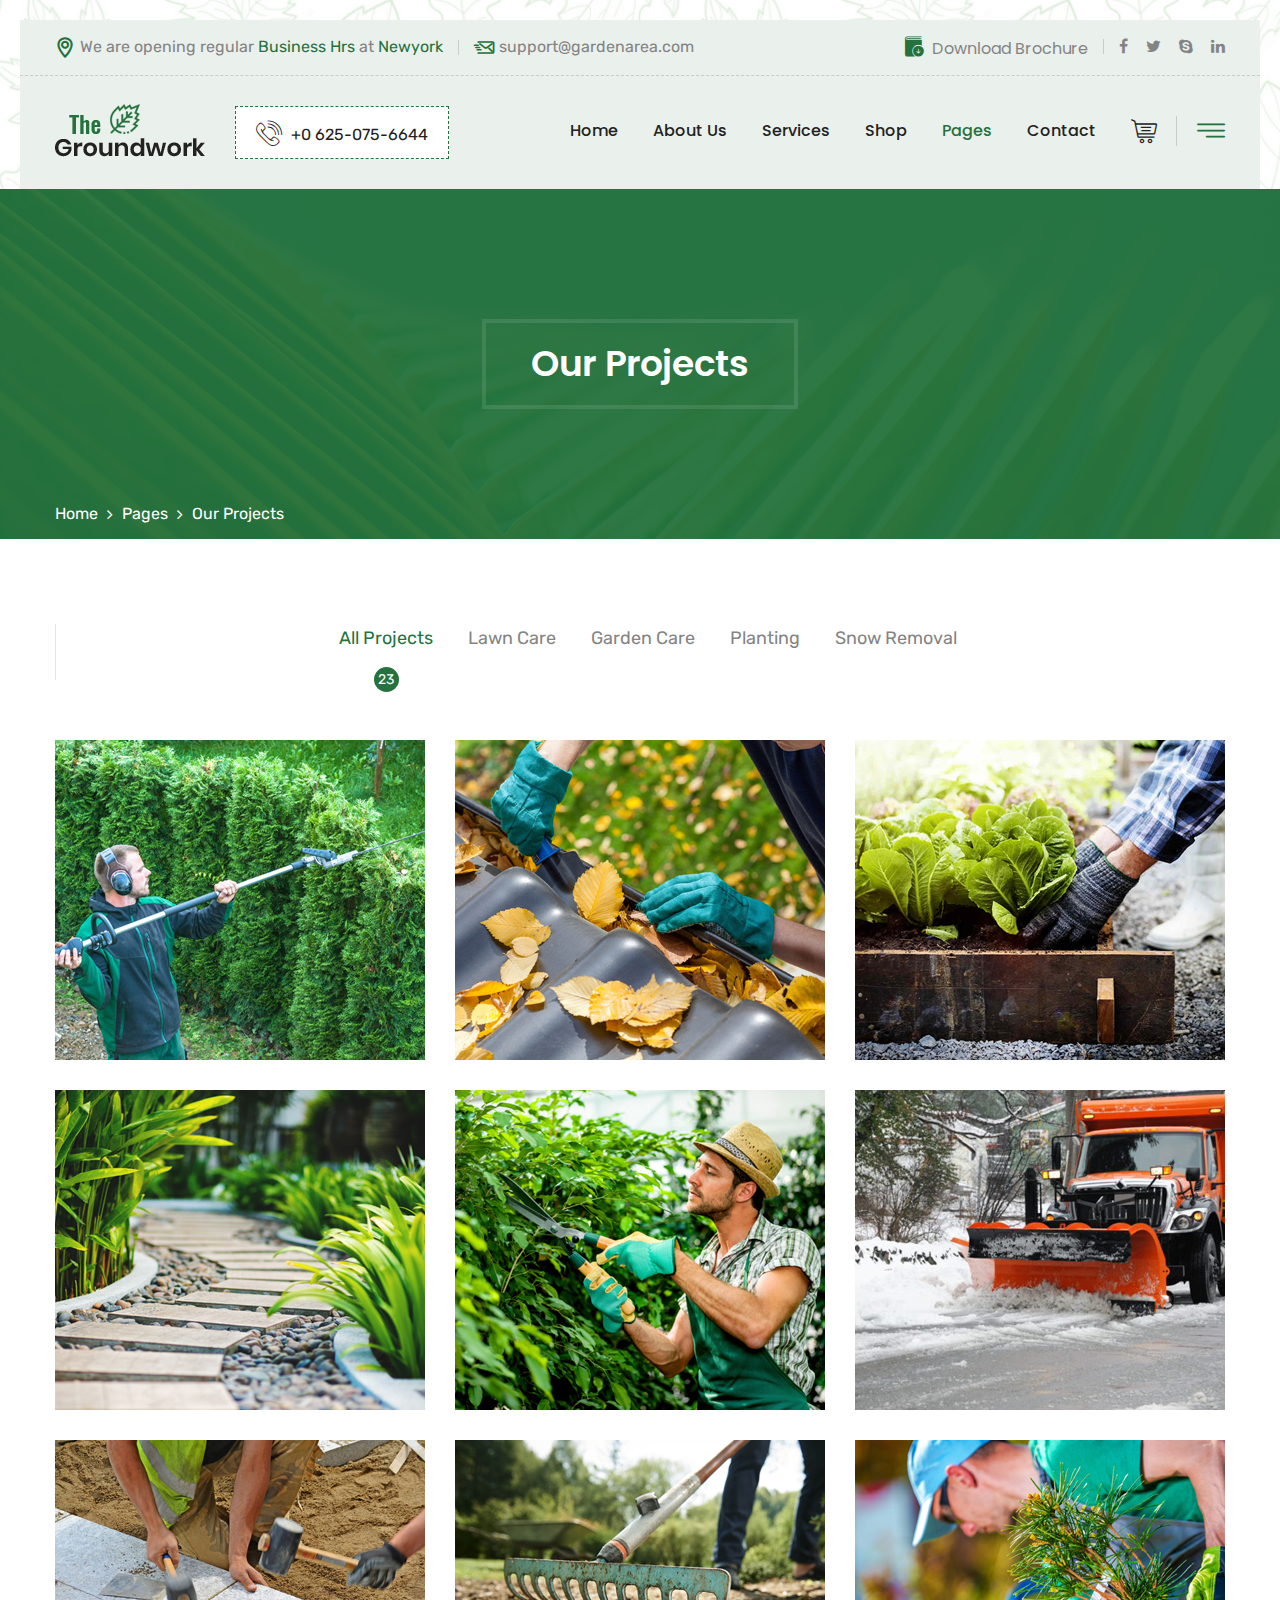
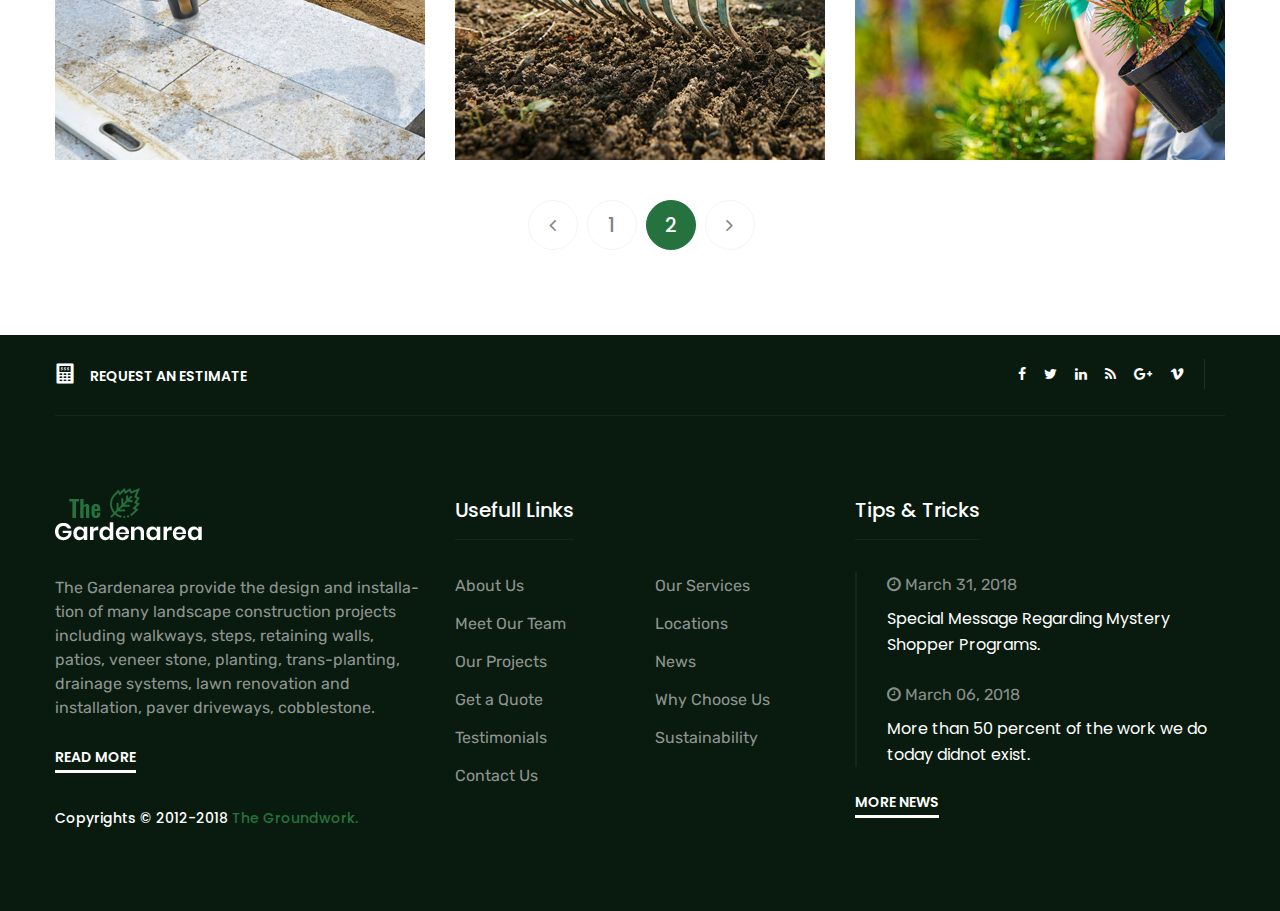
<file: projects.html>
<!DOCTYPE html>
<html lang="en">
<head>
<meta charset="utf-8">
<title>Ground Work - Landscaping Services HTML Template | Projects</title>
<!-- Stylesheets -->
<link href="css/bootstrap.css" rel="stylesheet">
<link href="css/style.css" rel="stylesheet">
<link href="css/responsive.css" rel="stylesheet">

<link rel="shortcut icon" href="images/favicon.png" type="image/x-icon">
<link rel="icon" href="images/favicon.png" type="image/x-icon">

<!-- Responsive -->
<meta http-equiv="X-UA-Compatible" content="IE=edge">
<meta name="viewport" content="width=device-width, initial-scale=1.0, maximum-scale=1.0, user-scalable=0">
<!--[if lt IE 9]><script src="https://cdnjs.cloudflare.com/ajax/libs/html5shiv/3.7.3/html5shiv.js"></script><![endif]-->
<!--[if lt IE 9]><script src="js/respond.js"></script><![endif]-->
</head>

<body>

<div class="page-wrapper">
    <!-- Preloader -->
    <div class="preloader"></div>
    
    <!-- Main Header-->
    <header class="main-header">
        <!--Header Top-->
        <div class="header-top">
            <div class="auto-container">
                <div class="inner-container clearfix">
                    <div class="top-left">
                        <ul class="contact-list clearfix">
                            <li><i class="flaticon-maps-and-flags"></i> We are opening regular 
                                <span class="tool-tip">Business Hrs
                                    <span class="tooltip-hover">
                                        <span class="inner">   
                                            <strong>Opening Hours:</strong>
                                            <span>Mon - Sat day: 9am to 5pm</span>
                                            <span>Sun: Closed.</span>
                                        </span>
                                    </span>
                                </span> at 
                                <span class="tool-tip">Newyork
                                    <span class="tooltip-hover">
                                        <span class="inner">   
                                            <span>DE 198 Tech Road<br> Bridge Str, Newyork 10026<br> United States.</span>
                                        </span>
                                    </span>
                                </span>
                            </li>
                            <li><a href="#"><i class="flaticon-send"></i>support@gardenarea.com</a></li>
                        </ul>
                    </div>
                    <div class="top-right clearfix">
                        <div class="link-box"><a href="#"><i class="flaticon-download-content"></i>Download Brochure</a></div>
                        <ul class="social-icon-one clearfix">
                            <li><a href="#"><i class="fa fa-facebook"></i></a></li>
                            <li><a href="#"><i class="fa fa-twitter"></i></a></li>
                            <li><a href="#"><i class="fa fa-skype"></i></a></li>
                            <li><a href="#"><i class="fa fa-linkedin"></i></a></li>
                        </ul>
                    </div>
                </div>
            </div>
        </div>
        <!-- End Header Top -->

        <!-- Header Upper -->
        <div class="header-upper">
            <div class="auto-container">
                <div class="outer-container clearfix">
                    <div class="logo-box">
                        <div class="logo"><a href="index.html"><img src="images/logo.png" alt="" title=""></a></div>
                    </div>

                    <!-- Call Btn -->
                    <div class="call-btn"><a href="#"> <i class="flaticon-phone-1"></i> +0 625-075-6644 </a></div>

                    <div class="nav-outer clearfix">
                        <!-- Main Menu -->
                        <nav class="main-menu navbar-expand-md navbar-dark">
                            <div class="navbar-header">
                                <!-- Toggle Button -->      
                                <button class="navbar-toggler" type="button" data-toggle="collapse" data-target="#navbarSupportedContent" aria-controls="navbarSupportedContent" aria-expanded="false" aria-label="Toggle navigation">
                                    <span class="icon  flaticon-menu-1"></span>
                                </button>
                            </div>
                            
                            <div class="collapse navbar-collapse clearfix" id="navbarSupportedContent">
                                <ul class="navigation clearfix">
                                    <li><a href="index.html">Home</a></li>
                                    <li><a href="about.html">About Us</a></li>
                                    <li class="dropdown"><a href="#">Services</a>
                                        <ul>
                                            <li><a href="services.html">Services</a></li>
                                            <li><a href="design-and-planting.html">Design & Planting</a></li>
                                            <li><a href="lawn-and-garden-care.html">Lawn & Garden Care</a></li>
                                            <li><a href="spring-and-fall-cleanup.html">Spring & Fall Cleanup</a></li>
                                            <li><a href="ice-removal.html">Snow & Ice Removal</a></li>
                                            <li><a href="irrigation-and-drainage.html">Irrigation & Drainage</a></li>
                                        </ul>
                                    </li> 
                                    <li class="dropdown"><a href="plans.html">Shop</a>
                                        <ul>
                                            <li><a href="shop.html">Our Products</a></li>
                                            <li><a href="product-single.html">Product Single</a></li>
                                            <li><a href="shopping-cart.html">Shopping Cart</a></li>
                                            <li><a href="checkout.html">Checkout</a></li>
                                            <li><a href="login.html">My Account</a></li>
                                        </ul>
                                    </li>
                                    <li class="current dropdown"><a href="#">Pages</a>
                                        <ul>
                                            <li class="dropdown"><a href="#">Blog</a>
                                                <ul class="from-right">
                                                    <li><a href="blog.html">Blog Default</a></li>
                                                    <li><a href="blog-large-image.html">Blog Large Image</a></li>
                                                    <li><a href="blog-single.html">Blog Single</a></li>
                                                    <li><a href="error-page.html">404 Page</a></li>
                                                </ul>
                                            </li>

                                            <li class="dropdown"><a href="#">Projects</a>
                                                <ul class="from-right">
                                                    <li><a href="projects.html">Projects</a></li>
                                                    <li><a href="project-single.html">Project Single</a></li>
                                                </ul>
                                            </li>
                                            <li><a href="working-process.html">Working Process</a></li>
                                            <li><a href="pricing-plans.html">Pricing Plans</a></li>
                                            <li><a href="testimonials.html">Testimonials</a></li>
                                            <li><a href="faq.html">FAQ's</a></li>
                                        </ul>
                                    </li>
                                    <li><a href="contact.html">Contact</a></li>
                                </ul>
                            </div>
                        </nav><!-- Main Menu End-->
                        <!-- Main Menu End-->

                        <!--Btn Outer-->
                        <div class="outer-box">
                            <div class="cart-btn">
                                <a href="shopping-cart.html"><span class="flaticon-shopping-cart"></span></a>
                            </div>
                            <div class="nav-toggler">
                                <button class="nav-btn"><span class="icon  flaticon-menu-1"></span></button>
                            </div>
                        </div>
                    </div>
                </div>
            </div>
        </div>
        <!--End Header Upper-->

        <!-- Sticky Header -->
        <div class="sticky-header">
            <div class="auto-container clearfix">
                <!--Logo-->
                <div class="logo pull-left">
                    <a href="index.html" title=""><img src="images/logo-small.png" alt="" title=""></a>
                </div>
                <!--Right Col-->
                <div class="pull-right">
                    <!-- Main Menu -->
                    <nav class="main-menu">
                        <div class="navbar-collapse show collapse clearfix">
                            <ul class="navigation clearfix">
                                <li><a href="index.html">Home</a></li>
                                <li><a href="about.html">About Us</a></li>
                                <li class="dropdown"><a href="#">Services</a>
                                    <ul>
                                        <li><a href="services.html">Services</a></li>
                                        <li><a href="design-and-planting.html">Design & Planting</a></li>
                                        <li><a href="lawn-and-garden-care.html">Lawn & Garden Care</a></li>
                                        <li><a href="spring-and-fall-cleanup.html">Spring & Fall Cleanup</a></li>
                                        <li><a href="ice-removal.html">Snow & Ice Removal</a></li>
                                        <li><a href="irrigation-and-drainage.html">Irrigation & Drainage</a></li>
                                    </ul>
                                </li> 
                                <li class="dropdown"><a href="plans.html">Shop</a>
                                    <ul>
                                        <li><a href="shop.html">Our Products</a></li>
                                        <li><a href="product-single.html">Product Single</a></li>
                                        <li><a href="shopping-cart.html">Shopping Cart</a></li>
                                        <li><a href="checkout.html">Checkout</a></li>
                                        <li><a href="login.html">My Account</a></li>
                                    </ul>
                                </li>
                                <li class="current dropdown"><a href="#">Pages</a>
                                    <ul>
                                        <li class="dropdown"><a href="#">Blog</a>
                                            <ul class="from-right">
                                                <li><a href="blog.html">Blog Default</a></li>
                                                <li><a href="blog-large-image.html">Blog Large Image</a></li>
                                                <li><a href="blog-single.html">Blog Single</a></li>
                                                <li><a href="error-page.html">404 Page</a></li>
                                            </ul>
                                        </li>

                                        <li class="dropdown"><a href="#">Projects</a>
                                            <ul class="from-right">
                                                <li><a href="projects.html">Projects</a></li>
                                                <li><a href="project-single.html">Project Single</a></li>
                                            </ul>
                                        </li>
                                        <li><a href="working-process.html">Working Process</a></li>
                                        <li><a href="pricing-plans.html">Pricing Plans</a></li>
                                        <li><a href="testimonials.html">Testimonials</a></li>
                                        <li><a href="faq.html">FAQ's</a></li>
                                    </ul>
                                </li>
                                <li><a href="contact.html">Contact</a></li>
                            </ul>
                        </div>
                    </nav><!-- Main Menu End-->
                </div>
            </div>
        </div>
    </header>
    <!--End Main Header -->

    <!--Form Back Drop-->
    <div class="form-back-drop"></div>
    
    <!-- Hidden Bar -->
    <section class="hidden-bar">
        <div class="inner-box">
            <div class="cross-icon"><span class="flaticon-cancel"></span></div>

            <div class="logo">
                <a href="index.html"><img src="images/logo.png" alt="" /></a>
            </div>
            <!-- Brochures Widget -->
            <div class="brochures-widget">
                <h4>Our Brochures</h4>
                <div class="brochure-box">
                    <div class="inner">
                        <i class="icon flaticon-file-1"></i>
                        <h5><a href="#">Landscape Styles</a></h5>
                        <span>1000+ designs</span>
                    </div>
                </div>
                <div class="brochure-box">
                    <div class="inner">
                        <i class="icon flaticon-file-1"></i>
                        <h5><a href="#">Company Profile</a></h5>
                        <span>Since 1978</span>
                    </div>
                </div>
            </div>
            <!-- Subscribe Widget -->
            <div class="subscribe-widget">
                <h4>Newsletter Subscribe</h4>
                <p>Get landscaping tips, tricks & latest updates</p>
                <div class="subscribe-form">
                    <form method="post" action="index.html">
                        <div class="form-group">
                            <input type="email" name="email" value="" placeholder="Email Address..." required="">
                            <button type="submit"><i class="flaticon-right-arrow"></i></button>
                        </div>
                    </form>
                </div>
            </div>
            <!-- Offer Widget -->
            <div class="offer-widget" style="background-image: url(images/resource/offer-bg.jpg);">
                <div class="inner">
                    <div class="offer"><span>50%</span>offer</div>
                    <div class="text">Lifetime Maintenance</div>
                    <div class="link-box"><a href="#" class="theme-btn btn-style-two">Get Estimate</a></div>
                </div>
            </div>
            <!-- Copyright Text -->
            <div class="copyright-text">Copyrights &copy; 2012-2018 <a href="index.html">The Groundwork.</a></div>
        </div>
    </section>
    <!--End Hidden Bar -->

     <!--Page Title-->
    <section class="page-title" style="background-image:url(images/background/4.jpg)">
        <div class="auto-container">
            <div class="title-box"><h1>Our Projects</h1></div>
            <ul class="page-breadcrumb">
                <li><a href="index.html">Home</a></li>
                <li>Pages</li>
                <li>Our Projects</li>
            </ul>
        </div>
    </section>
    <!--End Page Title-->

    <!-- Projects Section -->
    <section class="projects-section style-two">
        <div class="auto-container">
            <!--MixitUp Galery-->
            <div class="mixitup-gallery">
                <div class="filters clearfix">
                    <ul class="filter-tabs filter-btns clearfix">
                        <li class="filter active" data-role="button" data-filter="all">All Projects <span>23</span></li>
                        <li class="filter" data-role="button" data-filter=".lawn-care">Lawn Care <span>20</span></li>
                        <li class="filter" data-role="button" data-filter=".garden-care">Garden Care <span>18</span></li>
                        <li class="filter" data-role="button" data-filter=".planting">Planting <span>10</span></li>
                        <li class="filter" data-role="button" data-filter=".snow-removal">Snow Removal <span>04</span></li>
                    </ul>
                </div>

                <div class="filter-list row clearfix">
                    <!-- Project Block -->
                    <div class="project-block mix all col-lg-4 col-md-6 col-sm-12">
                        <div class="image-box">
                            <figure class="image"><img src="images/gallery/2-1.jpg" alt=""></figure>
                            <div class="overlay-box">
                                <div class="content-box">
                                    <h4>Snow Removal</h4>
                                    <a href="project-single.html" class="link">View Details <i class="flaticon-add"></i></a>
                                </div>
                            </div>
                        </div>
                    </div>

                    <!-- Project Block -->
                    <div class="project-block mix all garden-care  snow-removal col-lg-4 col-md-6 col-sm-12">
                        <div class="image-box">
                            <figure class="image"><img src="images/gallery/2-2.jpg" alt=""></figure>
                             <div class="overlay-box">
                                <div class="content-box">
                                    <h4>Snow Removal</h4>
                                    <a href="project-single.html" class="link">View Details <i class="flaticon-add"></i></a>
                                </div>
                            </div>
                        </div>
                    </div>

                    <!-- Project Block -->
                    <div class="project-block mix all planting snow-removal col-lg-4 col-md-6 col-sm-12">
                        <div class="image-box">
                            <figure class="image"><img src="images/gallery/2-3.jpg" alt=""></figure>
                            <div class="overlay-box">
                                <div class="content-box">
                                    <h4>Snow Removal</h4>
                                    <a href="project-single.html" class="link">View Details <i class="flaticon-add"></i></a>
                                </div>
                            </div>
                        </div>
                    </div>

                    <!-- Project Block -->
                    <div class="project-block mix all snow-removal lawn-care planting col-lg-4 col-md-6 col-sm-12">
                        <div class="image-box">
                            <figure class="image"><img src="images/gallery/2-4.jpg" alt=""></figure>
                            <div class="overlay-box">
                                <div class="content-box">
                                    <h4>Snow Removal</h4>
                                    <a href="project-single.html" class="link">View Details <i class="flaticon-add"></i></a>
                                </div>
                            </div>
                        </div>
                    </div>

                    <!-- Project Block -->
                    <div class="project-block mix all snow-removal garden-care col-lg-4 col-md-6 col-sm-12">
                        <div class="image-box">
                            <figure class="image"><img src="images/gallery/2-5.jpg" alt=""></figure>
                            <div class="overlay-box">
                                <div class="content-box">
                                    <h4>Snow Removal</h4>
                                    <a href="project-single.html" class="link">View Details <i class="flaticon-add"></i></a>
                                </div>
                            </div>
                        </div>
                    </div>

                    <!-- Project Block -->
                    <div class="project-block mix all garden-care planting lawn-care col-lg-4 col-md-6 col-sm-12">
                        <div class="image-box">
                            <figure class="image"><img src="images/gallery/2-6.jpg" alt=""></figure>
                            <div class="overlay-box">
                                <div class="content-box">
                                    <h4>Snow Removal</h4>
                                    <a href="project-single.html" class="link">View Details <i class="flaticon-add"></i></a>
                                </div>
                            </div>
                        </div>
                    </div>

                    <!-- Project Block -->
                    <div class="project-block mix all lawn-care col-lg-4 col-md-6 col-sm-12">
                        <div class="image-box">
                            <figure class="image"><img src="images/gallery/2-7.jpg" alt=""></figure>
                            <div class="overlay-box">
                                <div class="content-box">
                                    <h4>Snow Removal</h4>
                                    <a href="project-single.html" class="link">View Details <i class="flaticon-add"></i></a>
                                </div>
                            </div>
                        </div>
                    </div>

                    <!-- Project Block -->
                    <div class="project-block mix all garden-care planting col-lg-4 col-md-6 col-sm-12">
                        <div class="image-box">
                            <figure class="image"><img src="images/gallery/2-8.jpg" alt=""></figure>
                            <div class="overlay-box">
                                <div class="content-box">
                                    <h4>Snow Removal</h4>
                                    <a href="project-single.html" class="link">View Details <i class="flaticon-add"></i></a>
                                </div>
                            </div>
                        </div>
                    </div>

                    <!-- Project Block -->
                    <div class="project-block mix all garden-care planting col-lg-4 col-md-6 col-sm-12">
                        <div class="image-box">
                            <figure class="image"><img src="images/gallery/2-9.jpg" alt=""></figure>
                            <div class="overlay-box">
                                <div class="content-box">
                                    <h4>Snow Removal</h4>
                                    <a href="project-single.html" class="link">View Details <i class="flaticon-add"></i></a>
                                </div>
                            </div>
                        </div>
                    </div>
                </div>

                <!-- Styled Pagination -->
                <div class="styled-pagination">
                    <ul class="clearfix">
                        <li><a href="#"><i class="fa fa-angle-left"></i></a></li>
                        <li><a href="#">1</a></li>
                        <li><span class="active">2</span></li>
                        <li><a href="#"><i class="fa fa-angle-right"></i></a></li>
                    </ul>
                </div>
            </div>
        </div>
    </section>
    <!-- End Projects Section -->

    <!--Main Footer-->
    <footer class="main-footer">
        <!--End Footer Top -->
        <div class="auto-container">
            <!-- Footer Top -->
            <div class="footer-top clearfix">
                <div class="top-left">
                    <a href="contact.html" class="theme-btn"><i class="flaticon-budget"></i>Request an Estimate</a>
                </div>

                <div class="top-right clearfix">
                    <ul class="social-icon-two">
                        <li><a href="#"><span class="fa fa-facebook"></span></a></li>
                        <li><a href="#"><span class="fa fa-twitter"></span></a></li>
                        <li><a href="#"><span class="fa fa-linkedin"></span></a></li>
                        <li><a href="#"><span class="fa fa-rss"></span></a></li>
                        <li><a href="#"><span class="fa fa-google-plus"></span></a></li>
                        <li><a href="#"><span class="fa fa-vimeo"></span></a></li>
                    </ul>
                    <div class="scroll-to-top scroll-to-target" data-target="html"><span class="flaticon-up-chevron"></span> Move to the Top</div>
                </div>
            </div>

            <!--Widgets Section-->
            <div class="widgets-section">
                <div class="row clearfix">
                    <!--Footer Column-->
                    <div class="footer-column col-lg-4 col-md-12 col-sm-12">
                        <div class="footer-widget logo-widget">
                            <div class="logo">
                                <a href="index.html"><img src="images/footer-logo.png" alt="" /></a>
                            </div>
                            <div class="text">The Gardenarea provide the design and installa- tion of many landscape construction projects including walkways, steps, retaining walls, patios, veneer stone, planting, trans-planting, drainage systems, lawn renovation and installation, paver driveways, cobblestone.</div>
                            <a href="#" class="read-more">Read More</a>
                            <div class="copyright-text">Copyrights &copy; 2012-2018 <a href="index.html">The Groundwork.</a></div>
                        </div>
                    </div>

                    <!--Footer Column-->
                    <div class="footer-column col-lg-4 col-md-6 col-sm-12">
                        <div class="footer-widget lists-widget">
                            <div class="footer-title">
                                <h2>Usefull Links</h2>
                            </div>
                            <div class="widget-content">
                                <div class="row clearfix">
                                    <div class="column col-lg-6 col-md-6 col-sm-12">
                                        <ul class="footer-list">
                                            <li><a href="#">About Us</a></li>
                                            <li><a href="#">Meet Our Team</a></li>
                                            <li><a href="#">Our Projects</a></li>
                                            <li><a href="#">Get a Quote</a></li>
                                            <li><a href="#">Testimonials</a></li>
                                            <li><a href="#">Contact Us</a></li>
                                        </ul>
                                    </div>
      
                                    <div class="column col-lg-6 col-md-6 col-sm-12">
                                        <ul class="footer-list">
                                            <li><a href="#">Our Services</a></li>
                                            <li><a href="#">Locations</a></li>
                                            <li><a href="#">News</a></li>
                                            <li><a href="#">Why Choose Us</a></li>
                                            <li><a href="#">Sustainability</a></li>
                                        </ul>
                                    </div>
                                </div>
                            </div>
                        </div>
                    </div> 
                    
                    <!--Footer Column-->
                    <div class="footer-column col-lg-4 col-md-6 col-sm-12">
                        <div class="footer-widget news-widget">
                            <div class="footer-title">
                                <h2>Tips & Tricks</h2>
                            </div>
                            <div class="widget-content">
                                <!--News Widget Block-->
                                <div class="news-widget-block">
                                    <div class="widget-inner">
                                        <div class="post-date"><span class="fa fa-clock-o"></span> March 31, 2018</div>
                                        <h3><a href="blog-single.html">Special Message Regarding Mystery Shopper Programs.</a></h3>
                                    </div>
                                </div>
                                
                                <!--News Widget Block-->
                                <div class="news-widget-block">
                                    <div class="widget-inner">
                                        <div class="post-date"><span class="fa fa-clock-o"></span> March 06, 2018</div>
                                        <h3><a href="blog-single.html">More than 50 percent of the work we do today didnot exist.</a></h3>
                                    </div>
                                </div>
                            </div>
                            <a href="blog.html" class="more-news">More News</a>
                        </div>
                    </div>
                </div>
            </div>
        </div>
    </footer>
    <!--End Main Footer-->
</div>  
<!--End pagewrapper-->

<!--Scroll to top-->
<script src="js/jquery.js"></script> 
<script src="js/popper.min.js"></script>
<script src="js/bootstrap.min.js"></script>
<script src="js/jquery.fancybox.js"></script>
<script src="js/owl.js"></script>
<script src="js/wow.js"></script>
<script src="js/jquery.mCustomScrollbar.concat.min.js"></script>
<script src="js/mixitup.js"></script>
<script src="js/isotope.js"></script>
<script src="js/appear.js"></script>
<script src="js/script.js"></script>
</body>
</html>
</file>
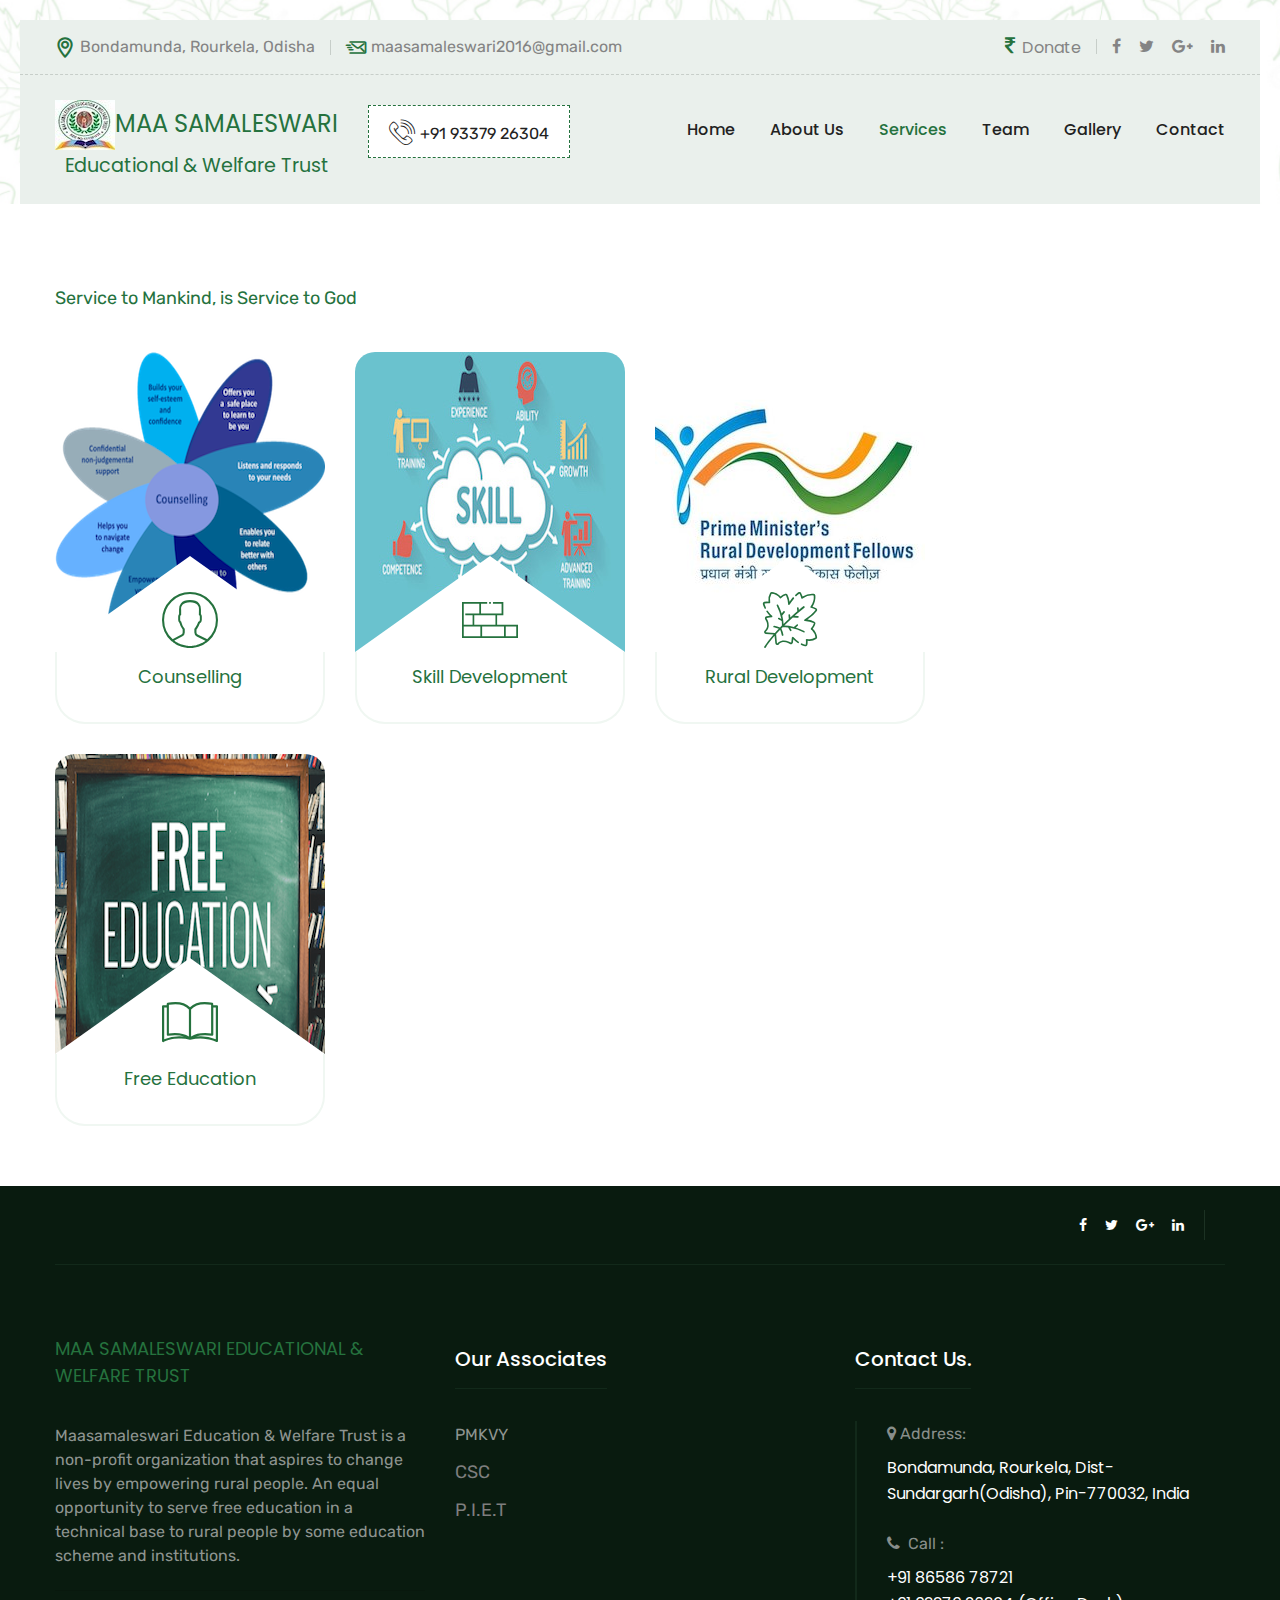
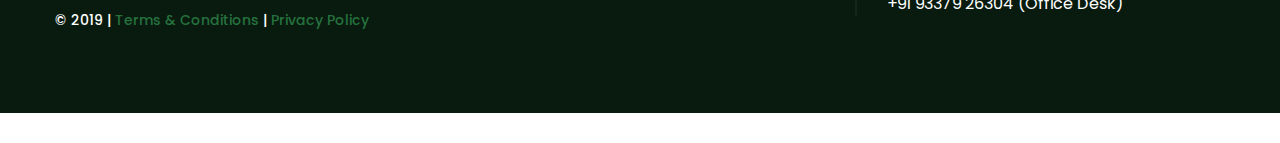
<file: services.html>
<!DOCTYPE html>
<html lang="en">
<head>
<meta charset="utf-8">
<title>Maa Samaleswari Education &amp; Welfare Trust | Services</title>
<link rel="shortcut icon"  href="images/favicon.ico">
<!-- Stylesheets -->
<link href="css/bootstrap.css" rel="stylesheet">
<link href="css/style.css" rel="stylesheet">
<link href="css/responsive.css" rel="stylesheet">

<link rel="shortcut icon" href="images/favicon.png" type="image/x-icon">
<link rel="icon" href="images/favicon.png" type="image/x-icon">

<!-- Responsive -->
<meta http-equiv="X-UA-Compatible" content="IE=edge">
<meta name="viewport" content="width=device-width, initial-scale=1.0, maximum-scale=1.0, user-scalable=0">
<meta name="msapplication-TileColor" content="#000101">
    <meta name="theme-color" content="#000101">

<!--[if lt IE 9]><script src="https://cdnjs.cloudflare.com/ajax/libs/html5shiv/3.7.3/html5shiv.js"></script><![endif]-->
<!--[if lt IE 9]><script src="js/respond.js"></script><![endif]-->
</head>

<body>

<div class="page-wrapper">
    <!-- Preloader -->
    <div class="preloader"></div>

    <!-- Main Header-->
    <header class="main-header">
        <!--Header Top-->
        <div class="header-top">
            <div class="auto-container">
                <div class="inner-container clearfix">
                    <div class="top-left">
                        <ul class="contact-list clearfix">
                            <li><i class="flaticon-maps-and-flags"></i> Bondamunda, Rourkela, Odisha



                            </li>
                            <li><a href="mailto:maasamaleswari2016@gmail.com"><i class="flaticon-send"></i>maasamaleswari2016@gmail.com</a></li>
                        </ul>
                    </div>
                    <div class="top-right clearfix">
                        <div class="link-box"><a href="" data-toggle="modal" data-target="#donateModal"><i class="fa fa-inr"></i>Donate</a></div>
                        <ul class="social-icon-one clearfix">
                            <li><a href="https://www.facebook.com/Maa-Samaleswari-Education-Welfare-Trust-1770567626534596" target="_blank"><i class="fa fa-facebook"></i></a></li>
                            <li><a href="https://twitter.com/maa_samaleswari" target="_blank"><i class="fa fa-twitter"></i></a></li>
                            <li><a href="https://plus.google.com/u/0/112379962002396335306" target="_blank"><i class="fa fa-google-plus"></i></a></li>
                            <li><a href="https://www.linkedin.com/in/maa-samaleswari-education-and-welfare-trust-95598212b" target="_blank"><i class="fa fa-linkedin"></i></a></li>
                        </ul>
                    </div>
                </div>
            </div>
        </div>
        <!-- End Header Top -->

        <!-- Header Upper -->
        <div class="header-upper">
            <div class="auto-container">
                <div class="outer-container clearfix">
                    <div class="logo-box">
                        <div class="logo"><a href="index.html" style="font-size: 24px;"><img src="images/logo.jpg">MAA SAMALESWARI<br><small>Educational &amp; Welfare Trust</small></a></div>
                    </div>

                    <!-- Call Btn -->
                    <div class="call-btn"><a href="tel:09337926304"> <i class="flaticon-phone-1"></i>+91 93379 26304 </a></div>

                    <div class="nav-outer clearfix">
                        <!-- Main Menu -->
                        <nav class="main-menu navbar-expand-md navbar-dark">
                            <div class="navbar-header">
                                <!-- Toggle Button -->
                                <button class="navbar-toggler" type="button" data-toggle="collapse" data-target="#navbarSupportedContent" aria-controls="navbarSupportedContent" aria-expanded="false" aria-label="Toggle navigation">
                                    <span class="icon  flaticon-menu-1"></span>
                                </button>
                            </div>

                            <div class="collapse navbar-collapse clearfix" id="navbarSupportedContent">
                                <ul class="navigation clearfix">
                                    <li><a href="index.html">Home</a></li>
                                    <li><a href="about.html">About Us</a></li>
                                    <li class="current"><a href="services.html">Services</a>

                                    </li>
                                    <li><a href="team.html">Team</a></li>

                                    <li ><a href="gallery.html">Gallery</a>

                                    </li>
                                    <li><a href="contact.html">Contact</a></li>
                                </ul>
                            </div>
                        </nav><!-- Main Menu End-->
                        <!-- Main Menu End-->

                        <!--Btn Outer-->

                    </div>
                </div>
            </div>
        </div>
        <!--End Header Upper-->

        <!-- Sticky Header -->
        <div class="sticky-header">
            <div class="auto-container clearfix">
                <!--Logo-->
                <div class="logo pull-left">
                    <a href="index.html" title="" style="font-size: 24px;"><img src="images/logo.jpg">MAA SAMALESWARI <br><small>Educational &amp; Welfare Trust</small></a>
                </div>
                <!--Right Col-->
                <div class="pull-right">
                    <!-- Main Menu -->
                    <nav class="main-menu">
                        <div class="navbar-collapse show collapse clearfix">
                            <ul class="navigation clearfix">
                                <li><a href="index.html">Home</a></li>
                                <li><a href="about.html">About Us</a></li>
                                <li class="current"><a href="services.html">Services</a>

                                </li>
                                 <li><a href="team.html">Team</a></li>

                                <li ><a href="gallery.html">Gallery</a>

                                </li>
                                <li><a href="contact.html">Contact</a></li>
                            </ul>
                        </div>
                    </nav><!-- Main Menu End-->
                </div>
            </div>
        </div>
    </header>
    <!--End Main Header -->


    <!-- Sidebar Page Container -->
    <div class="sidebar-page-container">
        <div class="auto-container">
            <div class="upper-box">

                <h4>Service to Mankind, is Service to God</h4>
            </div>

            <div class="row clearfix">
                <!--Content Side-->
                <div class="content-side col-xl-9 col-lg-8 col-md-12 col-sm-12">
                    <div class="services">
                       <div class="row clearfix">
                           <!-- Service Block -->
                            <div class="service-block col-xl-4 col-lg-6 col-md-6 col-sm-12 wow fadeIn">
                                <div class="inner-box">
                                    <div class="image-box">
                                        <img src="images/resource/s1.png" alt="">
                                        <div class="icon-box"><span class="icon flaticon-user"></span></div>
                                        <div class="overlay-box">
                                            <div class="content">
                                                <div class="text">We provide free courses for students in the stream of B.Tech, Diploma, B.C.A, M.C.A, B.B.A, M.B.A. </div>
                                            </div>
                                        </div>
                                    </div>
                                    <div class="caption-box">
                                        <h3><a href="services-single.html">Counselling</a></h3>
                                    </div>
                                </div>
                            </div>

                            <!-- Service Block -->
                            <div class="service-block col-xl-4 col-lg-6 col-md-6 col-sm-12 wow fadeIn" data-wow-delay="600ms">
                                <div class="inner-box">
                                    <div class="image-box">
                                        <img src="images/resource/s2.jpeg" alt="">
                                        <div class="icon-box"><span class="icon flaticon-brick"></span></div>
                                        <div class="overlay-box">
                                            <div class="content">
                                                <div class="text">The course we offer is Assembly and maintenance of P.C. </div>
                                            </div>
                                        </div>
                                    </div>
                                    <div class="caption-box">
                                        <h3><a href="services-single.html">Skill Development</a></h3>
                                    </div>
                                </div>
                            </div>

                            <!-- Service Block -->
                            <div class="service-block col-xl-4 col-lg-6 col-md-6 col-sm-12 wow fadeIn">
                                <div class="inner-box">
                                    <div class="image-box">
                                        <img src="images/resource/s3.jpeg" alt="">
                                        <div class="icon-box"><span class="icon flaticon-autumn"></span></div>
                                        <div class="overlay-box">
                                            <div class="content">
                                                <div class="text">Maa Samaleswari Education & Welfare Trust(MSEWT) is a voluntary development organisation working for the upliftment of rural people especially women and children. MSEWT was incepted in the year 2005.</div>
                                            </div>
                                        </div>
                                    </div>
                                    <div class="caption-box">
                                        <h3><a href="services-single.html">Rural Development</a></h3>
                                    </div>
                                </div>
                            </div>

                            <!-- Service Block -->
                            <!--<div class="service-block col-xl-4 col-lg-6 col-md-6 col-sm-12 wow fadeIn" data-wow-delay="600ms">
                                <div class="inner-box">
                                    <div class="image-box">
                                        <img src="images/resource/s4.jpg" alt="">
                                        <div class="icon-box"><span class="icon flaticon-snowflake-1"></span></div>
                                        <div class="overlay-box">
                                            <div class="content">
                                                <div class="text">Pradhan Mantri Bhartiya Janaushadhi Pariyojana – GENESIS Assembly and maintenance of P.C. The branded (Generic) medicines are sold at significantly higher prices than their un-branded generic equivalents.</div>
                                                <div class="link"><a href="pmb.pdf">Read More</a></div>
                                            </div>
                                        </div>
                                    </div>
                                    <div class="caption-box">
                                        <h3><a href="services-single.html">PMBJK</a></h3>
                                    </div>
                                </div>
                            </div> -->

                            <!-- Service Block -->
                            <div class="service-block col-xl-4 col-lg-6 col-md-6 col-sm-12 wow fadeIn">
                                <div class="inner-box">
                                    <div class="image-box">
                                        <img src="images/resource/s5.png" alt="">
                                        <div class="icon-box"><span class="icon flaticon-book"></span></div>
                                        <div class="overlay-box">
                                            <div class="content">
                                                <div class="text">Technical Education plays a vital role in human resource development of the country by creating skilled manpower, enhancing industrial productivity and improving the quality of life of its people. </div>

                                            </div>
                                        </div>
                                    </div>
                                    <div class="caption-box">
                                        <h3><a href="services-single.html">Free Education</a></h3>
                                    </div>
                                </div>
                            </div>

                            <!-- Service Block -->

                       </div>
                    </div>
                </div>
            </div>
        </div>


                <!--Sidebar Side-->

    <!--End Services Page Section -->

    <!--Main Footer-->
      <!--Main Footer-->
    <footer class="main-footer">
        <!--End Footer Top -->
        <div class="auto-container">
            <!-- Footer Top -->
            <div class="footer-top clearfix">


                <div class="top-right clearfix">
                   <ul class="social-icon-two">
                            <li><a href="https://www.facebook.com/Maa-Samaleswari-Education-Welfare-Trust-1770567626534596" target="_blank"><i class="fa fa-facebook"></i></a></li>
                            <li><a href="https://twitter.com/maa_samaleswari" target="_blank"><i class="fa fa-twitter"></i></a></li>
                            <li><a href="https://plus.google.com/u/0/112379962002396335306" target="_blank"><i class="fa fa-google-plus"></i></a></li>
                            <li><a href="https://www.linkedin.com/in/maa-samaleswari-education-and-welfare-trust-95598212b" target="_blank"><i class="fa fa-linkedin"></i></a></li>
                        </ul>
                    <div class="scroll-to-top scroll-to-target" data-target="html"><span class="flaticon-up-chevron"></span> Move to the Top</div>
                </div>
            </div>

            <!--Widgets Section-->
            <div class="widgets-section">
                <div class="row clearfix">
                    <!--Footer Column-->
                    <div class="footer-column col-lg-4 col-md-12 col-sm-12">
                        <div class="footer-widget logo-widget">
                            <div class="logo">
                                <a href="index.html">MAA SAMALESWARI EDUCATIONAL &amp; WELFARE TRUST</a>
                            </div>
                            <div class="text">Maasamaleswari Education & Welfare Trust is a non-profit organization that aspires to change lives by empowering rural people. An equal opportunity to serve free education in a technical base to rural people by some education scheme and institutions.

</div>
                            <hr>

                            <div class="copyright-text">&copy; 2019 | <a href="static/Terms_of_Service.pdf" target="_blank">Terms & Conditions</a> | <a href="static/Privacy_Policy.pdf" target="_blank">Privacy Policy</a> </div>
                        </div>
                    </div>

                    <!--Footer Column-->
                    <div class="footer-column col-lg-4 col-md-6 col-sm-12">
                        <div class="footer-widget lists-widget">
                            <div class="footer-title">
                                <h2>Our Associates</h2>
                            </div>
                            <div class="widget-content">
                                <div class="row clearfix">
                                    <div class="column col-lg-6 col-md-6 col-sm-12">
                                        <ul class="footer-list">
                                            <li><a href="http://www.pmkvyofficial.org/Index.aspx" target="_blank">PMKVY</a></li>
                                            
                                            <li>CSC</li>
                                            <li>P.I.E.T</li>
                                           
                                        </ul>
                                    </div>
      
                                    
                                </div>
                            </div>
                        </div>
                    </div> 

                    <!--Footer Column-->
                    <div class="footer-column col-lg-4 col-md-6 col-sm-12">
                        <div class="footer-widget news-widget">
                            <div class="footer-title">
                                <h2>Contact Us.</h2>
                            </div>
                            <div class="widget-content">
                                <!--News Widget Block-->
                                <div class="news-widget-block">
                                    <div class="widget-inner">
                                        <div class="post-date"><span class="fa fa-map-marker"></span>&nbsp;Address:</div>
                                        <h3>Bondamunda, Rourkela, Dist-Sundargarh(Odisha), Pin-770032, India</h3>
                                    </div>
                                </div>

                                <!--News Widget Block-->
                                <div class="news-widget-block">
                                    <div class="widget-inner">
                                        <div class="post-date"><span class="fa fa-phone"></span> &nbsp;Call :</div>
                                        <h3><a href="tel:08658678721"> +91 86586 78721</a><br>
                                        <a href="tel:09337926304">+91 93379 26304</a> (Office Desk)</h3>
                                    </div>
                                </div>
                            </div>

                        </div>
                    </div>
                </div>
            </div>
        </div>
    </footer>
    <!--End Main Footer-->
</div>
</div>
<!--End pagewrapper-->
    <!-- Modal -->
<div class="modal fade" id="donateModal" tabindex="-1" role="dialog" aria-labelledby="donateModalLabel" aria-hidden="true">
    <div class="modal-dialog modal-dialog-centered" role="document">
      <div class="modal-content">
        <div class="modal-header">
          <h5 class="modal-title" id="donateModalLabel"><img src="images/logo.jpg" style="height: 20px;"/> Donate</h5>
          <button type="button" class="close" data-dismiss="modal" aria-label="Close">
            <svg xmlns="http://www.w3.org/2000/svg" x="0px" y="0px" width="20" height="20" viewBox="0 0 24 24">
                <path d="M 4.7070312 3.2929688 L 3.2929688 4.7070312 L 10.585938 12 L 3.2929688 19.292969 L 4.7070312 20.707031 L 12 13.414062 L 19.292969 20.707031 L 20.707031 19.292969 L 13.414062 12 L 20.707031 4.7070312 L 19.292969 3.2929688 L 12 10.585938 L 4.7070312 3.2929688 z"></path>
                </svg>
          </button>
        </div>
        <div class="modal-body">
            <div id="terms-details"><label>Terms &amp; Conditions:</label>
                <div class="details-value text-wrap">No Refund Any Donation<noscript></noscript>
                    <div class="terms-details-tnc">You agree to share information entered on this page with Maa SAMALESWARI Educational & Welfare Trust, adhering to applicable laws.</div></div>
                </div>
        </div>
        <div class="modal-footer">
          <a href="https://www.payumoney.com/paybypayumoney/#/214897" target="_blank" class="btn btn-success btn-block">NEXT</a>
        </div>
      </div>
    </div>
  </div>
<!-- Modal -->
<!--Scroll to top-->
<script src="js/jquery.js"></script>
<script src="js/popper.min.js"></script>
<script src="js/bootstrap.min.js"></script>
<script src="js/jquery.fancybox.js"></script>
<script src="js/owl.js"></script>
<script src="js/wow.js"></script>
<script src="js/jquery.mCustomScrollbar.concat.min.js"></script>
<script src="js/appear.js"></script>
<script src="js/script.js"></script>
</body>
</html>
</file>
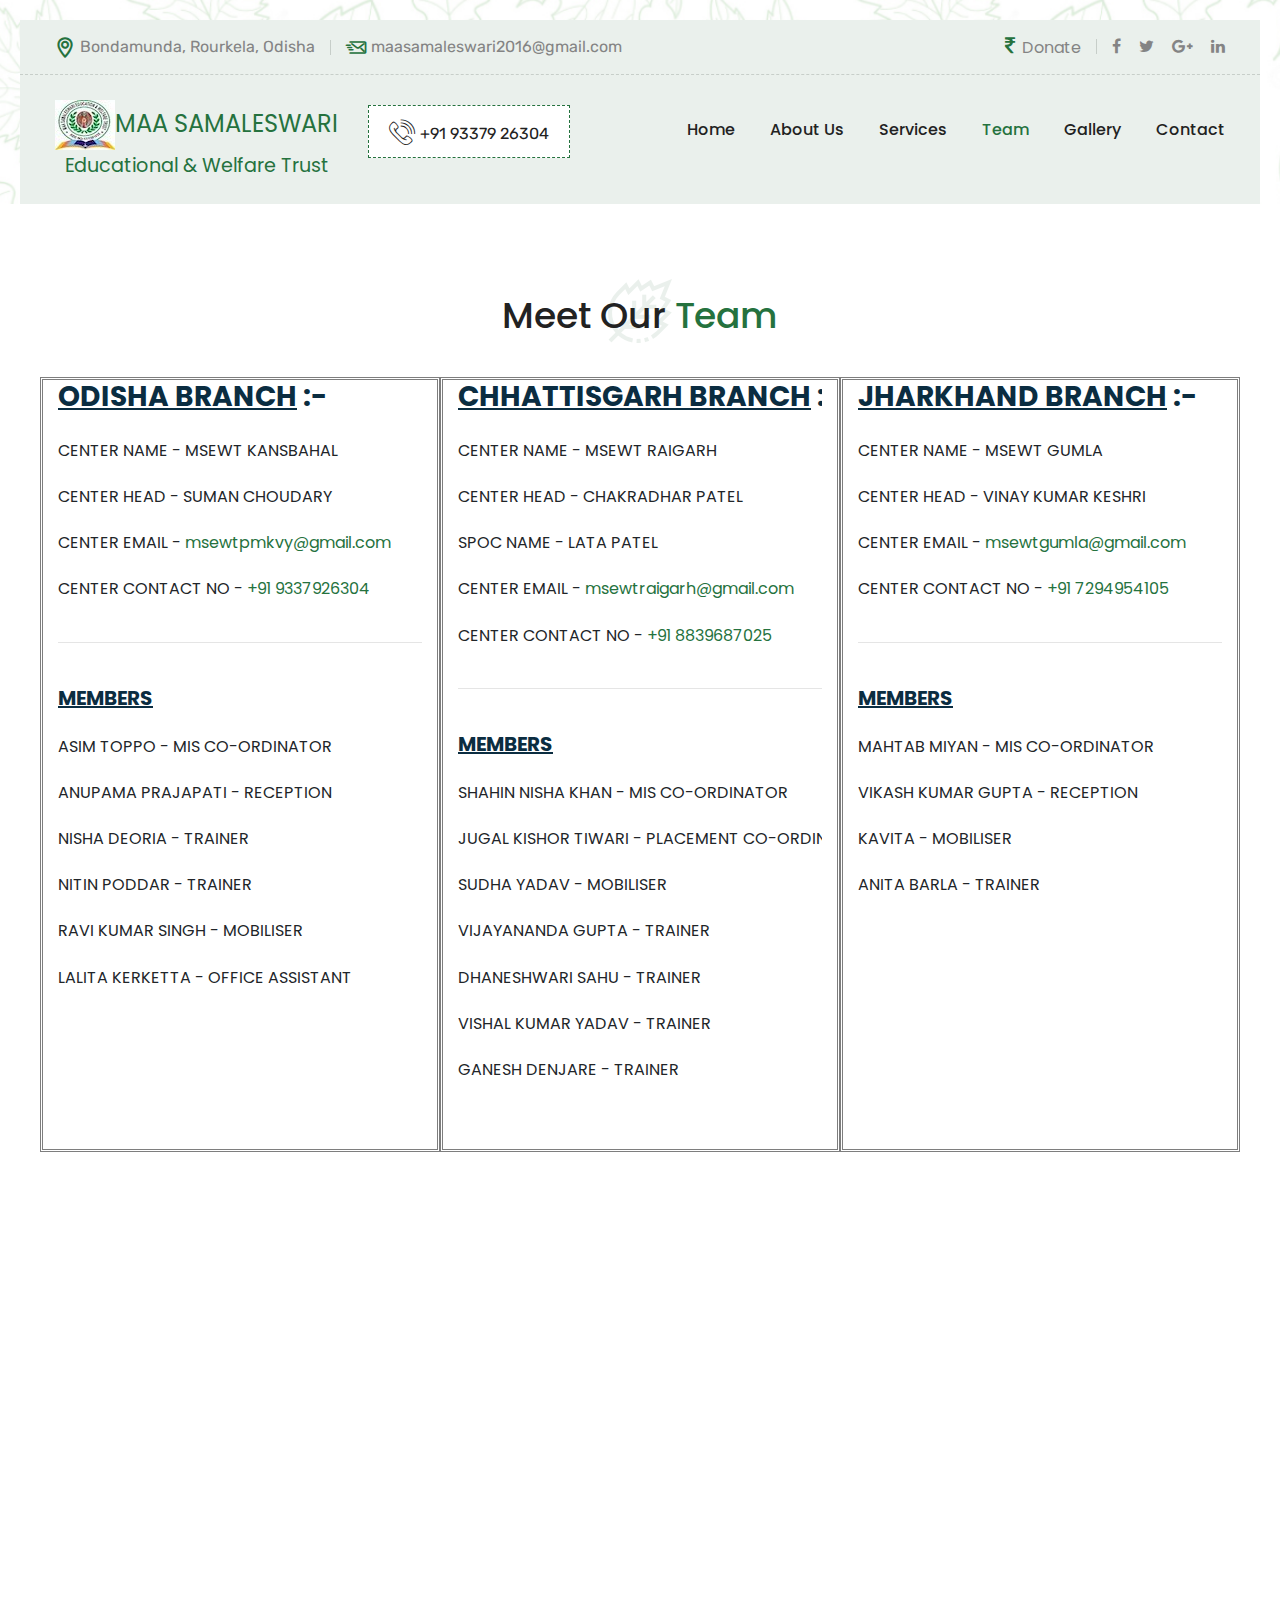
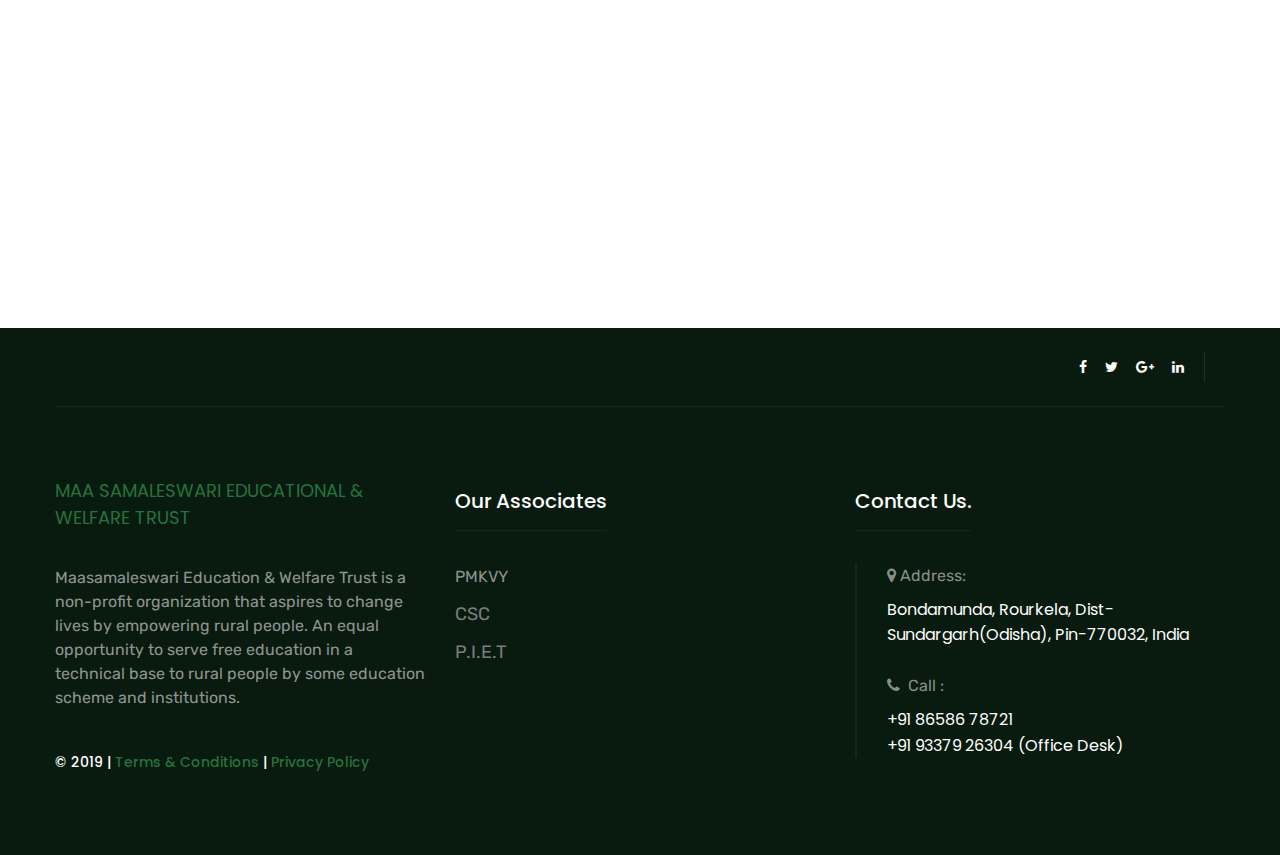
<file: team.html>
<!DOCTYPE html>
<html lang="en">
<head>
<meta charset="utf-8">
<title>Maa Samaleswari Education &amp; Welfare Trust | Team</title>
<link rel="shortcut icon"  href="images/favicon.ico">
<!-- Stylesheets -->
<link href="css/bootstrap.css" rel="stylesheet">
<link href="css/style.css" rel="stylesheet">
<link href="css/responsive.css" rel="stylesheet">



<!-- Responsive -->
<meta http-equiv="X-UA-Compatible" content="IE=edge">
<meta name="viewport" content="width=device-width, initial-scale=1.0, maximum-scale=1.0, user-scalable=0">
<meta name="msapplication-TileColor" content="#25723e">
    <meta name="theme-color" content="#25723e">

<!--[if lt IE 9]><script src="https://cdnjs.cloudflare.com/ajax/libs/html5shiv/3.7.3/html5shiv.js"></script><![endif]-->
<!--[if lt IE 9]><script src="js/respond.js"></script><![endif]-->
</head>

<body>

<div class="page-wrapper">
    <!-- Preloader -->
    <div class="preloader"></div>

    <!-- Main Header-->
    <header class="main-header">
        <!--Header Top-->
        <div class="header-top">
            <div class="auto-container">
                <div class="inner-container clearfix">
                    <div class="top-left">
                        <ul class="contact-list clearfix">
                            <li><i class="flaticon-maps-and-flags"></i> Bondamunda, Rourkela, Odisha



                            </li>
                            <li><a href="mailto:maasamaleswari2016@gmail.com"><i class="flaticon-send"></i>maasamaleswari2016@gmail.com</a></li>
                        </ul>
                    </div>
                    <div class="top-right clearfix">
                        <div class="link-box"><a href="" data-toggle="modal" data-target="#donateModal"><i class="fa fa-inr"></i>Donate</a></div>
                       <ul class="social-icon-one clearfix">
                            <li><a href="https://www.facebook.com/Maa-Samaleswari-Education-Welfare-Trust-1770567626534596" target="_blank"><i class="fa fa-facebook"></i></a></li>
                            <li><a href="https://twitter.com/maa_samaleswari" target="_blank"><i class="fa fa-twitter"></i></a></li>
                            <li><a href="https://plus.google.com/u/0/112379962002396335306" target="_blank"><i class="fa fa-google-plus"></i></a></li>
                            <li><a href="https://www.linkedin.com/in/maa-samaleswari-education-and-welfare-trust-95598212b" target="_blank"><i class="fa fa-linkedin"></i></a></li>
                        </ul>
                    </div>
                </div>
            </div>
        </div>
        <!-- End Header Top -->

        <!-- Header Upper -->
        <div class="header-upper">
            <div class="auto-container">
                <div class="outer-container clearfix">
                    <div class="logo-box">
                        <div class="logo"><a href="index.html" style="font-size: 24px;"><img src="images/logo.jpg">MAA SAMALESWARI<br><small>Educational &amp; Welfare Trust</small></a></div>
                    </div>

                    <!-- Call Btn -->
                    <div class="call-btn"><a href="tel:09337926304"> <i class="flaticon-phone-1"></i>+91 93379 26304 </a></div>

                    <div class="nav-outer clearfix">
                        <!-- Main Menu -->
                        <nav class="main-menu navbar-expand-md navbar-dark">
                            <div class="navbar-header">
                                <!-- Toggle Button -->
                                <button class="navbar-toggler" type="button" data-toggle="collapse" data-target="#navbarSupportedContent" aria-controls="navbarSupportedContent" aria-expanded="false" aria-label="Toggle navigation">
                                    <span class="icon  flaticon-menu-1"></span>
                                </button>
                            </div>

                            <div class="collapse navbar-collapse clearfix" id="navbarSupportedContent">
                                <ul class="navigation clearfix">
                                    <li><a href="index.html">Home</a></li>
                                    <li><a href="about.html">About Us</a></li>
                                    <li ><a href="services.html">Services</a>

                                    </li>
                                    <li class="current"><a href="team.html">Team</a></li>

                                    <li ><a href="gallery.html">Gallery</a>

                                    </li>
                                    <li><a href="contact.html">Contact</a></li>
                                </ul>
                            </div>
                        </nav><!-- Main Menu End-->
                        <!-- Main Menu End-->

                        <!--Btn Outer-->

                    </div>
                </div>
            </div>
        </div>
        <!--End Header Upper-->

        <!-- Sticky Header -->
        <div class="sticky-header">
            <div class="auto-container clearfix">
                <!--Logo-->
                <div class="logo pull-left">
                    <a href="index.html" title="" style="font-size: 24px;"><img src="images/logo.jpg">MAA SAMALESWARI <br><small>Educational &amp; Welfare Trust</small></a>
                </div>
                <!--Right Col-->
                <div class="pull-right">
                    <!-- Main Menu -->
                    <nav class="main-menu">
                        <div class="navbar-collapse show collapse clearfix">
                            <ul class="navigation clearfix">
                                <li><a href="index.html">Home</a></li>
                                <li><a href="about.html">About Us</a></li>
                                <li ><a href="services.html">Services</a>

                                </li>
                                 <li class="current"><a href="team.html">Team</a></li>

                                <li ><a href="blog.html">Gallery</a>

                                </li>
                                <li><a href="contact.html">Contact</a></li>
                            </ul>
                        </div>
                    </nav><!-- Main Menu End-->
                </div>
            </div>
        </div>
    </header>
    <!--End Main Header -->

    <!--Form Back Drop-->



    <!-- Team section -->
    <section class="team-section">
        <div class="auto-container">
            <div class="sec-title text-center">
                <h2>Meet Our <span>Team</span></h2>
            </div>

            <div class="row clearfix">
                <!-- Team BLock --
                <div class="team-block col-xl-4 col-lg-6 col-md-6 col-sm-12 wow fadeInDown">
                    <div class="inner-box">
                        <div class="image-box">
                            <figure class="image"><img src="images/resource/team-1.jpg" alt=""></figure>
                            <div class="name">Mr. Vikrant Pujari <span class="designation">General Secretary</span></div>
                        </div>
                        <div class="overlay-box">
                            <div class="content">

                                <ul class="info">

                                    <li>Email :<a href="mailto:vikrantpujari0709@gmail.com">&nbsp;vikrantpujari0709@gmail.com</a></li>
                                </ul>

                            </div>
                        </div>
                    </div>
                </div>

                <!-- Team BLock --
                <div class="team-block col-xl-4 col-lg-6 col-md-6 col-sm-12 wow fadeInDown" data-wow-delay="600ms">
                    <div class="inner-box">
                        <div class="image-box">
                            <figure class="image"><img src="images/resource/team-2.jpg" alt=""></figure>
                            <div class="name">Mr. Subrat Pujari<span class="designation">President</span></div>
                        </div>
                        <div class="overlay-box">
                            <div class="content">

                                <ul class="info">

                                    <li>Email: <a href="maasamaleswari2016@gmail.com">&nbsp; maasamaleswari2016@gmail.com</a></li>
                                </ul>

                            </div>
                        </div>
                    </div>
                </div>

                <!-- Team BLock --
                <div class="team-block col-xl-4 col-lg-6 col-md-6 col-sm-12 wow fadeInDown" data-wow-delay="1200ms">
                    <div class="inner-box">
                        <div class="image-box">
                            <figure class="image"><img src="images/resource/team-3.jpg" alt=""></figure>
                            <div class="name">Mr. B. Tapadar <span class="designation">Treasurer</span></div>
                        </div>
                        <div class="overlay-box">
                            <div class="content">

                                <ul class="info">

                                    <li>Email:<a href="mailto:sistrkl@gmail.com">&nbsp;sistrkl@gmail.com</a></li>
                                </ul>

                            </div>
                        </div>
                    </div>
                </div>-->
                <div class="team-block col-xl-4 col-lg-6 col-md-6 col-sm-12 wow fadeInDown" style="border-style: double;">
                    <pre>
<h3 style="font-weight: bold; color: #0b2d41;"><u>ODISHA BRANCH</u> :-</h3>
<h6>CENTER NAME - MSEWT KANSBAHAL</h6>
<h6>CENTER HEAD - SUMAN CHOUDARY </h6>
<h6>CENTER EMAIL - <a href="mailto:msewtpmkvy@gmail.com">msewtpmkvy@gmail.com</a></h6>
<h6>CENTER CONTACT NO - <a href="tel:09337926304">+91 9337926304</a></h6>
<hr>
<h5 style="font-weight: bold; color: #0b2d41;"><u>MEMBERS</u></h5>
<h6>ASIM TOPPO - MIS CO-ORDINATOR</h6>
<h6>ANUPAMA PRAJAPATI - RECEPTION</h6>
<h6>NISHA DEORIA - TRAINER</h6>
<h6>NITIN PODDAR - TRAINER</h6>
<h6>RAVI KUMAR SINGH - MOBILISER</h6>
<h6>LALITA KERKETTA - OFFICE ASSISTANT</h6>
</pre>
 </div>

                <div class="team-block col-xl-4 col-lg-6 col-md-6 col-sm-12 wow fadeInDown" style="border-style: double;">
                <pre>
<h3 style="font-weight: bold; color: #0b2d41;"><u>CHHATTISGARH BRANCH</u> :-</h3>
<h6>CENTER NAME - MSEWT RAIGARH</h6>
<h6>CENTER HEAD - CHAKRADHAR PATEL </h6>
<h6>SPOC NAME - LATA PATEL</h6>
<h6>CENTER EMAIL - <a href="mailto:msewtraigarh@gmail.com">msewtraigarh@gmail.com</a></h6>
<h6>CENTER CONTACT NO - <a href="tel:08839687025">+91 8839687025</a></h6>
<hr>
<h5 style="font-weight: bold; color: #0b2d41;"><u>MEMBERS</u></h5>
<h6>SHAHIN NISHA KHAN - MIS CO-ORDINATOR</h6>
<h6>JUGAL KISHOR TIWARI - PLACEMENT CO-ORDINATOR</h6>
<h6>SUDHA YADAV - MOBILISER</h6>
<h6>VIJAYANANDA GUPTA - TRAINER</h6>
<h6>DHANESHWARI SAHU - TRAINER</h6>
<h6>VISHAL KUMAR YADAV - TRAINER</h6>
<h6>GANESH DENJARE - TRAINER</h6>
                </pre>

              </div>

              <div class="team-block col-xl-4 col-lg-6 col-md-6 col-sm-12 wow fadeInDown" style="border-style: double;">
                <pre>
<h3 style="font-weight: bold; color: #0b2d41;"><u>JHARKHAND BRANCH</u> :-</h3>
<h6>CENTER NAME - MSEWT GUMLA</h6>
<h6>CENTER HEAD - VINAY KUMAR KESHRI </h6>
<h6>CENTER EMAIL - <a href="mailto:msewtgumla@gmail.com">msewtgumla@gmail.com</a></h6>
<h6>CENTER CONTACT NO - <a href="tel:07294954105">+91 7294954105</a></h6>
<hr>
<h5 style="font-weight: bold; color: #0b2d41;"><u>MEMBERS</u></h5>
<h6>MAHTAB MIYAN - MIS CO-ORDINATOR</h6>
<h6>VIKASH KUMAR GUPTA - RECEPTION</h6>
<h6>KAVITA - MOBILISER</h6>
<h6>ANITA BARLA - TRAINER</h6>
</pre>
 </div>





                 <div class="team-block col-xl-4 col-lg-6 col-md-6 col-sm-12 wow fadeInDown" style="border-style: double;">
                    <pre>
<h3 style="font-weight: bold; color: #0b2d41;"><u>MADHYA PRADESH </u></h3>
<h6>CENTER NAME - MSEWT BHIND</h6>
<h6>CENTER HEAD - KAMAL KISHORE SHARMA </h6>
<h6>CENTER EMAIL - <a href="mailto:msewtbhind@gmail.com">msewtbhind@gmail.com</a></h6>
<h6>CENTER CONTACT NO - <a href="tel:07000442770">+91 7000442770</a></h6>
<hr>
<h5 style="font-weight: bold; color: #0b2d41;"><u>MEMBERS</u></h5>
<h6>AMIT SHIVHARE - MIS CO-ORDINATOR</h6>
<h6>SOBHANA BHADURIY - RECEPTION</h6>
<h6>SWADESH SHARMA - TRAINER</h6>
<h6>RAMASHANKAR SHARMA - TRAINER</h6>
<h6>JAYRAM SHARMA - MOBILISER</h6>

</pre>
</div>

<div class="team-block col-xl-4 col-lg-6 col-md-6 col-sm-12 wow fadeInDown" style="border-style: double;">
                    <pre>
<h3 style="font-weight: bold; color: #0b2d41;"><u>RAJASTHAN BRANCH </u></h3>
<h6>CENTER NAME - MSEWT PALI</h6>
<h6>CENTER HEAD - HEMANT CHOUHAN </h6>
<h6>CENTER EMAIL - <a href="mailto:msewtpali@gmail.com">msewtpali@gmail.com</a></h6>
<h6>CENTER CONTACT NO - <a href="tel:08447193166">+91 8447193166</a></h6>
<hr>
<h5 style="font-weight: bold; color: #0b2d41;"><u>MEMBERS</u></h5>
<h6>CHATRA RAM DEWASI - MIS CO-ORDINATOR</h6>
<h6>VIJAYLAXMI MEWARA - RECEPTION</h6>
<h6>DHEERAJ KUMAR CHOUHAN - TRAINER</h6>
<h6>RAKESH KUMAR - TRAINER</h6>
<h6>JITENDRA BORANA - MOBILISER</h6>
<h6>GANESH DEWASI - OFFICE BOY </h6>
</pre>
</div>

 <div class="team-block col-xl-4 col-lg-6 col-md-6 col-sm-12 wow fadeInDown" style="border-style: double;">
                    <pre>
<h3 style="font-weight: bold; color: #0b2d41;"><u>ODISHA BRANCH</u> :-</h3>
<h6>CENTER NAME - MSEWT PANPOSH</h6>
<h6>CENTER HEAD - DHEERAJ KUMAR SINGH </h6>
<h6>CENTER EMAIL - <a href="mailto:msewtpanposh@gmail.com">msewtpanposh@gmail.com</a></h6>
<h6>CENTER CONTACT NO - <a href="tel:08917582320">+91 8917582320</a></h6>
<hr>
<h5 style="font-weight: bold; color: #0b2d41;"><u>MEMBERS</u></h5>
<h6>TAPASWINI RAY - MIS CO-ORDINATOR</h6>
<h6>JAYASHREE KUANR - PLACEMENT CO-ORDINATOR</h6>
<h6>SUBHASHREE ROUTRAY - TRAINER</h6>
<h6>SULAY KUMAR KHANRA - TRAINER</h6>
<h6>BIJAY KUMAR BISWAL - MOBILISER</h6>
<h6>AJAY NAYAK - OFFICE ASSISTANT</h6>
</pre>
 </div>

        </div>
        </div>
    </section>
    <!-- End Team Section -->

    <!--Main Footer-->
    <footer class="main-footer">
        <!--End Footer Top -->
        <div class="auto-container">
            <!-- Footer Top -->
            <div class="footer-top clearfix">


                <div class="top-right clearfix">
                    <ul class="social-icon-two">
                       <li><a href="https://www.facebook.com/Maa-Samaleswari-Education-Welfare-Trust-1770567626534596" target="_blank"><i class="fa fa-facebook"></i></a></li>
                            <li><a href="https://twitter.com/maa_samaleswari" target="_blank"><i class="fa fa-twitter"></i></a></li>
                            <li><a href="https://plus.google.com/u/0/112379962002396335306" target="_blank"><i class="fa fa-google-plus"></i></a></li>
                            <li><a href="https://www.linkedin.com/in/maa-samaleswari-education-and-welfare-trust-95598212b" target="_blank"><i class="fa fa-linkedin"></i></a></li>
                    </ul>
                    <div class="scroll-to-top scroll-to-target" data-target="html"><span class="flaticon-up-chevron"></span> Move to the Top</div>
                </div>
            </div>

            <!--Widgets Section-->
            <div class="widgets-section">
                <div class="row clearfix">
                    <!--Footer Column-->
                    <div class="footer-column col-lg-4 col-md-12 col-sm-12">
                        <div class="footer-widget logo-widget">
                            <div class="logo">
                                <a href="index.html">MAA SAMALESWARI EDUCATIONAL &amp; WELFARE TRUST</a>
                            </div>
                            <div class="text">Maasamaleswari Education & Welfare Trust is a non-profit organization that aspires to change lives by empowering rural people. An equal opportunity to serve free education in a technical base to rural people by some education scheme and institutions.

</div>
                            <hr>

                            <div class="copyright-text">&copy; 2019 | <a href="static/Terms_of_Service.pdf" target="_blank">Terms & Conditions</a> | <a href="static/Privacy_Policy.pdf" target="_blank">Privacy Policy</a> </div>
                        </div>
                    </div>

                    <!--Footer Column-->
                <div class="footer-column col-lg-4 col-md-6 col-sm-12">
                        <div class="footer-widget lists-widget">
                            <div class="footer-title">
                                <h2>Our Associates</h2>
                            </div>
                            <div class="widget-content">
                                <div class="row clearfix">
                                    <div class="column col-lg-6 col-md-6 col-sm-12">
                                        <ul class="footer-list">
                                            <li><a href="http://www.pmkvyofficial.org/Index.aspx" target="_blank">PMKVY</a></li>
                                            
                                            <li>CSC</li>
                                            <li>P.I.E.T</li>
                                           
                                        </ul>
                                    </div>
      
                                    
                                </div>
                            </div>
                        </div>
                    </div> 
                    <!--Footer Column-->
                    <div class="footer-column col-lg-4 col-md-6 col-sm-12">
                        <div class="footer-widget news-widget">
                            <div class="footer-title">
                                <h2>Contact Us.</h2>
                            </div>
                            <div class="widget-content">
                                <!--News Widget Block-->
                                <div class="news-widget-block">
                                    <div class="widget-inner">
                                        <div class="post-date"><span class="fa fa-map-marker"></span>&nbsp;Address:</div>
                                        <h3>Bondamunda, Rourkela, Dist-Sundargarh(Odisha), Pin-770032, India</h3>
                                    </div>
                                </div>

                                <!--News Widget Block-->
                                <div class="news-widget-block">
                                    <div class="widget-inner">
                                        <div class="post-date"><span class="fa fa-phone"></span> &nbsp;Call :</div>
                                        <h3><a href="tel:08658678721"> +91 86586 78721</a><br>
                                        <a href="tel:09337926304">+91 93379 26304</a> (Office Desk)</h3>
                                    </div>
                                </div>
                            </div>

                        </div>
                    </div>
                </div>
            </div>
        </div>
    </footer>
    <!--End Main Footer-->
</div>
<!--End pagewrapper-->
<!-- Modal -->
<div class="modal fade" id="donateModal" tabindex="-1" role="dialog" aria-labelledby="donateModalLabel" aria-hidden="true">
    <div class="modal-dialog modal-dialog-centered" role="document">
      <div class="modal-content">
        <div class="modal-header">
          <h5 class="modal-title" id="donateModalLabel"><img src="images/logo.jpg" style="height: 20px;"/> Donate</h5>
          <button type="button" class="close" data-dismiss="modal" aria-label="Close">
            <svg xmlns="http://www.w3.org/2000/svg" x="0px" y="0px" width="20" height="20" viewBox="0 0 24 24">
                <path d="M 4.7070312 3.2929688 L 3.2929688 4.7070312 L 10.585938 12 L 3.2929688 19.292969 L 4.7070312 20.707031 L 12 13.414062 L 19.292969 20.707031 L 20.707031 19.292969 L 13.414062 12 L 20.707031 4.7070312 L 19.292969 3.2929688 L 12 10.585938 L 4.7070312 3.2929688 z"></path>
                </svg>
          </button>
        </div>
        <div class="modal-body">
            <div id="terms-details"><label>Terms &amp; Conditions:</label>
                <div class="details-value text-wrap">No Refund Any Donation<noscript></noscript>
                    <div class="terms-details-tnc">You agree to share information entered on this page with Maa SAMALESWARI Educational & Welfare Trust, adhering to applicable laws.</div></div>
                </div>
        </div>
        <div class="modal-footer">
          <a href="https://www.payumoney.com/paybypayumoney/#/214897" target="_blank" class="btn btn-success btn-block">NEXT</a>
        </div>
      </div>
    </div>
  </div>
<!-- Modal -->
<!--Scroll to top-->
<script src="js/jquery.js"></script>
<script src="js/popper.min.js"></script>
<script src="js/bootstrap.min.js"></script>
<script src="js/jquery.fancybox.js"></script>
<script src="js/owl.js"></script>
<script src="js/wow.js"></script>
<script src="js/jquery.mCustomScrollbar.concat.min.js"></script>
<script src="js/appear.js"></script>
<script src="js/script.js"></script>
</body>
</html>
</file>
<file: css/style.css>
@import url('https://fonts.googleapis.com/css?family=Kaushan+Script|Playball|Poppins:200,200i,300,300i,400,400i,500,500i,600,600i,700,700i,800,800i,900,900i|Rubik:300,300i,400,400i,500,500i,700,700i,900,900i');@import url('flaticon.css');@import url('font-awesome.css');@import url('animate.css');@import url('owl.css');@import url('jquery-ui.css');@import url('jquery.mCustomScrollbar.min.css');@import url('jquery.bootstrap-touchspin.css');@import url('jquery.fancybox.min.css');*{margin:0px;padding:0px;border:none;outline:none;font-size:100%;}
body{font-size:18px;color:#7e7e7e;line-height:27px;font-weight:400;background:#ffffff;-webkit-font-smoothing:antialiased;-moz-font-smoothing:antialiased;font-family:'Poppins', sans-serif;}
a{text-decoration:none;cursor:pointer;color:#25723e;}
a:hover,
a:focus,
a:visited{text-decoration:none;outline:none;}
h1,h2,h3,h4,h5,h6{position:relative;font-weight:normal;margin:0px;background:none;line-height:1.2em;font-family:'Poppins', sans-serif;}
textarea{overflow:hidden;}
button{outline:none !important;cursor:pointer;}
p,.text{font-size:16px;line-height:26px;font-weight:400;color:#848484;margin:0;font-family:'Rubik', sans-serif;}
::-webkit-input-placeholder{color:inherit;}
::-moz-input-placeholder{color:inherit;}
::-ms-input-placeholder{color:inherit;}
.auto-container{position:static;max-width:1200px;padding:0px 15px;margin:0 auto;}
.page-wrapper{position:relative;margin:0 auto;width:100%;min-width:300px;overflow:hidden;z-index:9;}
ul,li{list-style:none;padding:0px;margin:0px;}
.theme-btn{display:inline-block;-webkit-transition:all 0.3s ease;-moz-transition:all 0.3s ease;-ms-transition:all 0.3s ease;-o-transition:all 0.3s ease;transition:all 0.3s ease;}
.centered{text-align:center !important;}
.btn-style-one{position:relative;display:block;font-size:14px;line-height:25px;color:#ffffff;padding:15px 30px;font-weight:600;overflow:hidden;border-radius:50px;text-transform:uppercase;background-color:#25723e;}
.btn-style-one:hover{background-color:#222222;color:#ffffff;}
.btn-style-one i{position:relative;display:inline-block;font-size:20px;line-height:25px;margin-right:12px;font-weight:400;top:2px;}
.btn-style-two{position:relative;font-size:14px;line-height:20px;color:#222222;padding:15px 50px;font-weight:600;background:#f0e53d;text-transform:uppercase;}
.btn-style-two:hover{background:#ffffff;color:#222222;}
.btn-style-three{position:relative;font-size:14px;line-height:20px;color:#222222;padding:15px 50px;font-weight:600;background-color:#ffffff;}
.btn-style-three:hover{background:#091b0f;color:#ffffff;}
.list-style-one{position:relative;}
.list-style-one li{position:relative;font-size:16px;color:#919191;line-height:26px;font-weight:400;padding-left:30px;margin-bottom:15px;}
.list-style-one li a{color:#919191;-webkit-transition:all 300ms ease;-moz-transition:all 300ms ease;-ms-transition:all 300ms ease;-o-transition:all 300ms ease;transition:all 300ms ease;}
.list-style-one li:before{position:absolute;left:0;top:0;font-size:14px;line-height:26px;color:#e1e6e3;content:"\f06c";font-family:"Fontawesome";}
.list-style-one li a:hover{color:#25723e;text-shadow:0 0 1px #25723e;}
.list-style-two{position:relative;display:block;margin-bottom:30px;}
.list-style-two li{position:relative;font-size:14px;line-height:25px;color:#777777;font-weight:400;padding-left:20px;}
.list-style-two li:before{position:absolute;left:0;top:0;font-size:14px;line-height:25px;color:#4ee0b0;font-weight:400;font-family:"Fontawesome";content:"\f138";}
.list-style-three{position:relative;display:block;margin-bottom:30px;}
.list-style-three li{position:relative;font-size:14px;line-height:24px;color:#333333;font-weight:400;padding-left:25px;margin-bottom:10px;}
.list-style-three li a{color:#333333;}
.list-style-three li:before{position:absolute;left:0;top:0;font-size:14px;line-height:24px;color:#fe6699;font-weight:300;font-family:"Fontawesome";content:"\f18e";}
.theme_color{color:#19a6fe;}
.pull-right{float:right;}
.pull-left{float:left;}
.preloader{position:fixed;left:0px;top:0px;width:100%;height:100%;z-index:999999;background-color:#ffffff;background-position:center center;background-repeat:no-repeat;background-image:url(../images/icons/preloader.svg);}
img{display:inline-block;max-width:100%;height:auto;}
.main-header{position:relative;display:block;background-image:url(../images/icons/header-bg.jpg);background-repeat:no-repeat;background-position:center;background-size:cover;z-index:999;width:100%;padding:20px 20px 0;}
.main-header .header-top{position:relative;background-color:#eaf0ec;border-bottom:1px dashed #c7cec9;}
.main-header .top-left{position:relative;float:left;}
.main-header .top-left .contact-list li{position:relative;float:left;font-size:16px;line-height:25px;padding:14px 0;color:#848484;font-weight:400;padding-left:25px;padding-right:16px;margin-right:15px;font-family:"Rubik", sans-serif;}
.main-header .top-left .contact-list li:before{position:absolute;right:0;top:20px;height:15px;width:1px;background-color:#c7cec9;content:"";}
.main-header .top-left .contact-list li:last-child:before{display:none;}
.main-header .top-left .contact-list li a{color:#848484;-webkit-transition:all 300ms ease;-moz-transition:all 300ms ease;-ms-transition:all 300ms ease;-o-transition:all 300ms ease;transition:all 300ms ease;}
.main-header .top-left .contact-list li i{position:absolute;left:0;top:15px;font-size:20px;line-height:25px;font-weight:700;color:#25723e;}
.main-header .top-left .contact-list li a:hover{color:#25723e;}
.main-header .top-left .tool-tip{position:relative;display:inline-block;color:#25723e;cursor:default;}
.tool-tip .tooltip-hover{position:absolute;left:-15px;top:100%;z-index:9;min-width:250px;padding-top:8px;opacity:0;visibility:hidden;}
.tool-tip:hover .tooltip-hover{opacity:1;visibility:visible;-webkit-transition:all 300ms ease;-moz-transition:all 300ms ease;-ms-transition:all 300ms ease;-o-transition:all 300ms ease;transition:all 300ms ease;}
.tool-tip .tooltip-hover:before{position:absolute;left:50px;top:0;border-left:8px solid transparent;border-bottom:8px solid #25723e;border-right:8px solid transparent;content:"";}
.tool-tip .tooltip-hover .inner{position:relative;display:block;border-radius:5px;padding:20px 30px 20px 20px;background-color:#25723e;}
.tool-tip .tooltip-hover .inner strong{position:relative;display:block;font-size:16px;line-height:24px;color:#ffffff;font-weight:500;top:-8px;font-family:"Poppins", sans-serif;}
.tool-tip .tooltip-hover .inner span{position:relative;display:block;font-size:16px;line-height:24px;color:#ffffff;font-weight:400;font-family:"Rubik", sans-serif;}
.main-header .top-right{position:relative;float:right;padding:14px 0;}
.main-header .top-right .link-box{position:relative;float:left;padding-right:16px;margin-right:15px;}
.main-header .top-right .link-box:before{position:absolute;right:0;top:5px;height:15px;width:1px;background-color:#c7cec9;content:"";}
.main-header .top-right .link-box a{position:relative;display:block;font-size:16px;line-height:25px;color:#848484;font-weight:400;-webkit-transition:all 300ms ease;-moz-transition:all 300ms ease;-ms-transition:all 300ms ease;-o-transition:all 300ms ease;transition:all 300ms ease;}
.main-header .top-right .link-box a i{display:inline-block;font-size:20px;line-height:25px;margin-right:7px;color:#25723e;}
.main-header .top-right .link-box a:hover{color:#25723e;}
.social-icon-one{position:relative;float:left;}
.social-icon-one li{position:relative;float:left;margin-left:18px;}
.social-icon-one li:last-child{margin-right:0;}
.social-icon-one li a{display:block;font-size:16px;color:#848484;line-height:25px;-webkit-transition:all 300ms ease;-moz-transition:all 300ms ease;-ms-transition:all 300ms ease;-o-transition:all 300ms ease;transition:all 300ms ease;}
.social-icon-one li a:hover{color:#25723e;}
.social-icon-one li:first-child{margin-left:0;}
.main-header .dropdown-toggle::after{display:none;}
.main-header .header-upper{position:relative;background-color:#eaf0ec;z-index:5;}
.main-header .header-upper .logo-box{position:relative;float:left;z-index:25;}
.main-header .logo{position:relative;padding:25px 0px;text-align:center;}
.main-header .logo img{position:relative;display:inline-block;max-width:100%;}
.main-header .logo img{position:relative;display:inline-block;max-width:100%;}
.main-header .call-btn{position:relative;float:left;margin-left:30px;padding:30px 0;font-family:"Rubik", sans-serif;}
.main-header .call-btn a{position:relative;display:block;font-size:16px;line-height:26px;color:#222222;font-weight:400;padding:10px 20px;border:1px dashed #25723e;background-color:#ffffff;-webkit-transition:all 300ms ease;-moz-transition:all 300ms ease;-ms-transition:all 300ms ease;-o-transition:all 300ms ease;transition:all 300ms ease;}
.main-header .call-btn a i{position:relative;top:3px;display:inline-block;font-size:26px;margin-right:5px;}
.main-header .call-btn a:hover{background-color:#25723e;color:#ffffff;}
.main-header .nav-outer{position:relative;float:right;}
.main-header .main-box{position:relative;left:0px;top:0px;-webkit-transition:all 300ms ease;-moz-transition:all 300ms ease;-ms-transition:all 300ms ease;-o-transition:all 300ms ease;transition:all 300ms ease;}
.main-menu{position:relative;float:left;font-family:"Poppins", sans-serif;}
.main-menu .navbar-collapse{padding:0px;}
.main-menu .navigation{position:relative;margin:0px;}
.main-menu .navigation > li{position:relative;float:left;margin-right:35px;padding:40px 0px;-webkit-transition:all 300ms ease;-moz-transition:all 300ms ease;-ms-transition:all 300ms ease;-o-transition:all 300ms ease;transition:all 300ms ease;}
.main-menu .navigation > li:last-child{margin-right:0px;}
.main-menu .navigation > li > a{position:relative;display:block;text-align:center;font-size:16px;line-height:30px;letter-spacing:0px;font-weight:500;opacity:1;color:#222222;padding:0;text-transform:capitalize;-webkit-transition:all 300ms ease;-moz-transition:all 300ms ease;-ms-transition:all 300ms ease;-o-transition:all 300ms ease;transition:all 300ms ease;}
.main-menu .navigation > li:hover > a,
.main-menu .navigation > li.current > a{color:#25723e;}
.main-menu .navigation > li > ul{position:absolute;left:0px;top:100%;width:290px;margin-top:0px;z-index:100;background:#ffffff;border-top:2px solid #25723e;border-bottom:4px solid #ffffff;-webkit-transition:all 300ms ease;-moz-transition:all 200ms ease;-ms-transition:all 200ms ease;-o-transition:all 200ms ease;transition:all 200ms ease;opacity:1;-webkit-box-shadow:2px 2px 5px 1px rgba(0,0,0,0.05),-2px 0px 5px 1px rgba(0,0,0,0.05);-ms-box-shadow:2px 2px 5px 1px rgba(0,0,0,0.05),-2px 0px 5px 1px rgba(0,0,0,0.05);-o-box-shadow:2px 2px 5px 1px rgba(0,0,0,0.05),-2px 0px 5px 1px rgba(0,0,0,0.05);-moz-box-shadow:2px 2px 5px 1px rgba(0,0,0,0.05),-2px 0px 5px 1px rgba(0,0,0,0.05);box-shadow:2px 2px 5px 1px rgba(0,0,0,0.05),-2px 0px 5px 1px rgba(0,0,0,0.05);}
.main-menu .navigation > li > ul > li{position:relative;width:100%;padding:0px 20px;}
.main-menu .navigation > li > ul > li:last-child{border-bottom:none;}
.main-menu .navigation > li > ul > li > a{position:relative;display:block;padding:15px 0px;line-height:23px;font-weight:400;font-size:16px;color:#222222;text-align:left;border-bottom:1px solid #f0f7f2;text-transform:capitalize;-webkit-transition:all 300ms ease;-moz-transition:all 300ms ease;-ms-transition:all 300ms ease;transition:all 300ms ease;}
.main-menu .navigation > li > ul > li:hover > a{color:#25723e;padding-left:22px;border-bottom:1px solid #35ac46;}
.main-menu .navigation > li > ul > li:last-child > a{border-bottom:0;}
.main-menu .navigation > li > ul > li > a:before{position:absolute;left:0;top:15px;font-size:14px;line-height:23px;color:#25723e;opacity:0;visibility:hidden;content:"\f06c";font-family:"Fontawesome";-webkit-transition:all 300ms ease;-moz-transition:all 300ms ease;-ms-transition:all 300ms ease;-o-transition:all 300ms ease;transition:all 300ms ease;}
.main-menu .navigation > li > ul > li:hover > a:before{opacity:1;visibility:visible;}
.main-menu .navigation > li > ul > li.dropdown > a:after{font-family:'FontAwesome';content:"\f105";position:absolute;right:15px;top:11px;width:10px;height:20px;display:block;line-height:20px;font-size:16px;color:#ffffff;font-weight:normal;text-align:center;z-index:5;}
.main-menu .navigation > li > ul > li > ul{position:absolute;left:110%;top:0%;width:290px;z-index:100;background:#ffffff;border-top:2px solid #25723e;-webkit-transition:all 200ms ease;-moz-transition:all 200ms ease;-ms-transition:all 200ms ease;-o-transition:all 200ms ease;transition:all 200ms ease;-webkit-box-shadow:2px 2px 5px 1px rgba(0,0,0,0.05),-2px 0px 5px 1px rgba(0,0,0,0.05);-ms-box-shadow:2px 2px 5px 1px rgba(0,0,0,0.05),-2px 0px 5px 1px rgba(0,0,0,0.05);-o-box-shadow:2px 2px 5px 1px rgba(0,0,0,0.05),-2px 0px 5px 1px rgba(0,0,0,0.05);-moz-box-shadow:2px 2px 5px 1px rgba(0,0,0,0.05),-2px 0px 5px 1px rgba(0,0,0,0.05);box-shadow:2px 2px 5px 1px rgba(0,0,0,0.05),-2px 0px 5px 1px rgba(0,0,0,0.05);}
.main-menu .navigation > li > ul > li > ul > li{position:relative;width:100%;padding:0px 20px;}
.main-menu .navigation > li > ul > li > ul > li:last-child{border-bottom:none;}
.main-menu .navigation > li > ul > li > ul > li > a{position:relative;display:block;padding:15px 0px;line-height:23px;font-weight:400;font-size:16px;color:#222222;text-align:left;border-bottom:1px solid #f0f7f2;text-transform:capitalize;-webkit-transition:all 300ms ease;-moz-transition:all 300ms ease;-ms-transition:all 300ms ease;transition:all 300ms ease;}
.main-menu .navigation > li > ul > li > ul > li > a:hover{color:#25723e;padding-left:22px;border-bottom:1px solid #35ac46;}
.main-menu .navigation > li > ul > li > ul > li:last-child > a{border-bottom:0;}
.main-menu .navigation > li > ul > li > ul > li > a:before{position:absolute;left:0;top:15px;font-size:14px;line-height:23px;color:#25723e;opacity:0;visibility:hidden;content:"\f06c";font-family:"Fontawesome";-webkit-transition:all 300ms ease;-moz-transition:all 300ms ease;-ms-transition:all 300ms ease;-o-transition:all 300ms ease;transition:all 300ms ease;}
.main-menu .navigation > li > ul > li > ul > li:hover > a:before{opacity:1;visibility:visible;}
.main-menu .navigation > li.dropdown:hover > ul{-webkit-transition:all 300ms ease;-moz-transition:all 300ms ease;-ms-transition:all 300ms ease;-o-transition:all 300ms ease;transition:all 300ms ease;visibility:visible;opacity:1;margin-top:-30px;}
.main-menu .navigation li > ul > li.dropdown:hover > ul{visibility:visible;opacity:1;top:0;left:100%;transition:all 500ms ease;-moz-transition:all 500ms ease;-webkit-transition:all 500ms ease;-ms-transition:all 500ms ease;-o-transition:all 500ms ease;}
.main-menu .navigation > li > ul > li.dropdown > ul.from-right{left:auto;right:110%;}
.main-menu .navigation > li > ul > li.dropdown:hover > ul.from-right{left:auto;right:100%;}
.main-menu .navbar-collapse > ul li.dropdown .dropdown-btn{position:absolute;right:10px;top:8px;width:34px;height:30px;border:1px solid #ffffff;text-align:center;font-size:16px;line-height:26px;color:#ffffff;cursor:pointer;z-index:5;display:none;}
.main-header .outer-box{position:relative;float:right;margin-left:35px;}
.main-header .outer-box .cart-btn{position:relative;float:left;padding:40px 0;padding-right:20px;margin-right:20px;}
.main-header .outer-box .cart-btn:before{position:absolute;right:0;top:40px;height:30px;width:1px;background-color:#c7cec9;content:"";}
.main-header .outer-box .cart-btn a{position:relative;display:block;font-size:26px;color:#222222;line-height:30px;-webkit-transition:all 300ms ease;-moz-transition:all 300ms ease;-ms-transition:all 300ms ease;-o-transition:all 300ms ease;transition:all 300ms ease;}
.main-header .outer-box .cart-btn a:hover{color:#25723e;}
.main-header .nav-toggler{position:relative;float:left;padding:40px 0;}
.main-header .nav-toggler button{position:relative;display:block;font-size:28px;color:#25723e;line-height:30px;font-weight:normal;background:none;}
.hidden-bar{position:fixed;right:-500px;top:0px;max-width:100%;height:100%;overflow-y:auto;z-index:99999;opacity:0;background-color:#ffffff;visibility:hidden;transition:all 0.5s ease;-moz-transition:all 0.5s ease;-webkit-transition:all 0.5s ease;-ms-transition:all 0.5s ease;-o-transition:all 0.5s ease;}
.side-content-visible .hidden-bar{right:0px;opacity:1;visibility:visible;}
.hidden-bar .inner-box{position:relative;background-color:#ffffff;padding:55px 40px 50px;}
.hidden-bar .inner-box .cross-icon{position:absolute;right:20px;top:20px;cursor:pointer;color:#848484;font-size:12px;height:30px;width:30px;line-height:30px;text-align:center;border-radius:50px;border:1px solid #848484;}
.hidden-bar-wrapper{height:100%;}
.hidden-bar h4{position:relative;display:block;font-size:18px;line-height:24px;color:#222222;font-weight:500;margin-bottom:20px;}
.hidden-bar .logo{position:relative;display:block;border-bottom:1px solid #f0f7f2;padding:0px 0px 25px;margin-bottom:45px;}
.hidden-bar .logo img{display:inline-block;max-width:100%;}
.hidden-bar .brochures-widget{position:relative;}
.hidden-bar .brochure-box{position:relative;}
.hidden-bar .brochure-box .inner{position:relative;padding:0 0 15px 52px;margin-bottom:15px;border-bottom:1px solid #f0f7f2;}
.hidden-bar .brochure-box:last-child .inner{border-bottom:0;}
.hidden-bar .brochure-box .icon{position:absolute;left:0;top:0px;font-size:46px;line-height:50px;color:#25723e;}
.hidden-bar .brochure-box h5{position:relative;font-size:16px;line-height:25px;color:#25723e;font-weight:500;}
.hidden-bar .brochure-box h5 a{color:#25723e;}
.hidden-bar .brochure-box span{display:block;font-size:16px;line-height:25px;color:#c4c4c4;font-weight:400;}
.hidden-bar .subscribe-widget{position:relative;padding-top:10px;margin-bottom:50px;}
.hidden-bar .subscribe-widget h4{margin-bottom:10px;}
.hidden-bar .subscribe-widget p{position:relative;font-size:16px;line-height:24px;color:#848484;font-weight:400;margin-bottom:25px;}
.hidden-bar .subscribe-form .form-group{position:relative;margin:0px;}
.hidden-bar .subscribe-form .form-group input[type="text"],
.hidden-bar .subscribe-form .form-group input[type="email"],
.hidden-bar .subscribe-form .form-group input[type="search"]{position:relative;display:block;font-size:14px;line-height:26px;padding:10px 50px 10px 20px;border:2px solid #f0f7f2;background:none;color:#848484;width:100%;height:50px;transition:all 500ms ease;-moz-transition:all 500ms ease;-webkit-transition:all 500ms ease;-ms-transition:all 500ms ease;-o-transition:all 500ms ease;}
.hidden-bar .subscribe-form .form-group input:focus{border-color:#25723e;}
.hidden-bar .subscribe-form .form-group button{position:absolute;right:0px;top:13px;height:26px;width:52px;text-align:center;font-size:16px;color:#25723e;line-height:20px;border-left:2px solid #f0f7f2;font-weight:normal;background:none;transition:all 500ms ease;-moz-transition:all 500ms ease;-webkit-transition:all 500ms ease;-ms-transition:all 500ms ease;-o-transition:all 500ms ease;}
.hidden-bar .subscribe-form .form-group button:hover{border-color:#25723e;}
.hidden-bar .offer-widget{position:relative;background-repeat:no-repeat;background-position:center;background-size:cover;margin-bottom:45px;}
.hidden-bar .offer-widget:before{position:absolute;left:0;top:0;height:100%;width:100%;background-color:#25723e;opacity:.80;content:"";}
.hidden-bar .offer-widget .inner{position:relative;text-align:center;padding:25px 45px 30px;}
.hidden-bar .offer-widget .offer{position:relative;display:block;font-size:18px;color:#ffffff;font-weight:400;text-transform:uppercase;padding-bottom:15px;border-bottom:1px solid rgba(255,255,255,.20);margin-bottom:15px;}
.hidden-bar .offer-widget .offer span{position:relative;display:inline-block;vertical-align:middle;font-size:52px;line-height:1em;color:#f0e53d;font-family:'Kaushan Script', cursive;margin-right:10px;}
.hidden-bar .offer-widget .text{position:relative;display:block;font-size:18px;line-height:24px;color:#ffffff;font-weight:400;margin-bottom:25px;font-family:"Poppins", sans-serif;}
.offer-widget .link-box{position:relative;}
.offer-widget .link-box .theme-btn{border-radius:25px;line-height:25px;padding:10px 28px;}
.hidden-bar .copyright-text{position:relative;display:block;font-size:14px;line-height:24px;color:#25723e;font-weight:400;}
.form-back-drop{position:fixed;right:0px;top:0px;width:100%;height:100%;opacity:0;background:rgba(0,0,0,0.70);visibility:hidden;z-index:9999;transition:all 0.5s ease;-moz-transition:all 0.5s ease;-webkit-transition:all 0.5s ease;-ms-transition:all 0.5s ease;-o-transition:all 0.5s ease;}
.side-content-visible .form-back-drop{opacity:1;visibility:visible;}
.mCSB_inside>.mCSB_container{margin-right:0;}
.sticky-header{position:fixed;visibility:hidden;opacity:0;left:0px;top:0px;width:100%;padding:0px 0px;z-index:0;background:#ffffff;border-bottom:1px solid #f1f1f1;-webkit-transition:all 300ms ease;-moz-transition:all 300ms ease;-ms-transition:all 300ms ease;-o-transition:all 300ms ease;transition:all 300ms ease;}
.sticky-header .logo{padding:10px 0px;}
.fixed-header .sticky-header{z-index:99999;opacity:1;visibility:visible;}
.main-header .sticky-header .main-menu .navigation > li{margin-right:0px;margin:0px;padding:0;margin-left:25px;}
.main-header .sticky-header .main-menu .navigation > li > a{color:#222222;padding:20px 0px;line-height:30px;font-size:16px;font-weight:500;min-height:0px;background:none;border:0px;margin-right:0px;text-transform:capitalize;-webkit-transition:all 300ms ease;-moz-transition:all 300ms ease;-ms-transition:all 300ms ease;-o-transition:all 300ms ease;transition:all 300ms ease;}
.main-header .sticky-header .main-menu .navigation > li:hover > a,
.main-header .sticky-header .main-menu .navigation > li.current > a,
.main-header .sticky-header .main-menu .navigation > li.current-menu-item > a{opacity:1;color:#25723e;}
.sticky-header .main-menu .navigation > li.dropdown > a:after{display:none;}
.sticky-header .main-menu .navigation > li.dropdown > ul{margin-top:20px;}
.sticky-header .main-menu .navigation > li.dropdown:hover > ul{margin-top:0;}
.page-title{position:relative;padding:130px 0px 0px;background-repeat:no-repeat;background-size:cover;background-color:#4a4a4a;background-position:center;text-align:center;}
.page-title:before{position:absolute;content:'';left:0px;top:0px;width:100%;height:100%;display:block;background-color:#25723e;opacity:0.96;}
.page-title .title-box{position:relative;display:inline-block;padding:20px 45px;border:4px solid rgba(255,255,255,0.10);margin-bottom:77px;}
.page-title h1{position:relative;font-size:36px;line-height:42px;font-weight:600;color:#ffffff;text-align:center;}
.page-breadcrumb{position:relative;padding:13px 0;text-align:left;}
.page-breadcrumb li{position:relative;display:inline-block;font-size:16px;line-height:25px;color:#ffffff;margin-right:7px;padding-right:12px;font-weight:400;font-family:"Rubik", sans-serif;}
.page-breadcrumb li:after{position:absolute;content:'\f105';right:-3px;top:1px;color:#ffffff;font-family:'FontAwesome';}
.page-breadcrumb li:last-child::after{display:none;}
.page-breadcrumb li:last-child{padding-right:0px;margin-right:0px;}
.page-breadcrumb li a{font-size:16px;color:#ffffff;font-weight:400;text-transform:capitalize;transition:all 0.3s ease;-moz-transition:all 0.3s ease;-webkit-transition:all 0.3s ease;-ms-transition:all 0.3s ease;-o-transition:all 0.3s ease;}
.page-breadcrumb li a:hover{color:#ffffff;}
.sec-title{position:relative;margin-bottom:65px;z-index:1;}
.sec-title h2{position:relative;display:block;font-size:36px;line-height:1.2em;color:#222222;font-weight:500;}
.sec-title h2 span{color:#25723e;}
.sec-title h2:before{position:absolute;top:-15px;left:-2px;height:64px;width:64px;background-image:url(../images/icons/title-bg.png);background-repeat:no-repeat;background-position:center;content:"";z-index:-1;}
.sec-title .text{position:relative;font-size:18px;line-height:24px;color:#848484;font-weight:400;margin-top:15px;}
.sec-title.text-center h2:before{left:0;right:0;margin:0 auto}
.sec-title.light .text,
.sec-title.light h2{color:#ffffff;}
.sec-title.light h2:before{background-image:url(../images/icons/title-bg-light.png);opacity:0.05;}
.sec-title.style-two{margin-bottom:50px;border-bottom:1px solid #f0f7f2;}
.sec-title .title-column h2{margin-top:15px;}
.sec-title .text-column .text{border-left:1px solid #f0f7f2;padding-left:30px;padding-top:5px;padding-bottom:18px;}
.sec-title.style-three{margin-bottom:50px;border-bottom:1px solid #e1e6e3;}
.sec-title.style-three .text{border-left:1px solid #e1e6e3;}
.sec-title.style-three h2:before{background-image:url(../images/icons/title-bg-2.png);}
.banner-section{position:relative;}
.banner-carousel{position:relative;}
.banner-carousel .slide-item{position:relative;background-repeat:no-repeat;background-position:center;background-size:cover;padding:210px 0;}
.banner-carousel .content-box{position:relative;max-width:570px;}
.banner-carousel h2{position:relative;display:block;font-size:60px;line-height:1.1em;color:#ffffff;font-weight:700;text-transform:uppercase;margin-bottom:10px;opacity:0;-webkit-transition:all 1000ms ease;-moz-transition:all 100ms ease;-ms-transition:all 1000ms ease;-o-transition:all 1000ms ease;transition:all 1000ms ease;-webkit-transform:translateY(-50px);-moz-transform:translateY(-50px);-ms-transform:translateY(-50px);-o-transform:translateY(-50px);transform:translateY(-50px);}
.banner-carousel .active h2{opacity:1;-webkit-transform:translateY(0);-moz-transform:translateY(0);-ms-transform:translateY(0);-o-transform:translateY(0);transform:translateY(0);-webkit-transition-delay:500ms;-moz-transition-delay:500ms;-ms-transition-delay:500ms;-o-transition-delay:500ms;transition-delay:500ms;}
.banner-carousel h4{position:relative;display:block;font-size:48px;line-height:1.2em;color:#ffffff;font-weight:500;margin-bottom:23px;font-family:"Rubik", sans-serif;opacity:0;-webkit-transition:all 1000ms ease;-moz-transition:all 100ms ease;-ms-transition:all 1000ms ease;-o-transition:all 1000ms ease;transition:all 1000ms ease;-webkit-transform:translateY(50px);-moz-transform:translateY(50px);-ms-transform:translateY(50px);-o-transform:translateY(50px);transform:translateY(50px);}
.banner-carousel .active h4{opacity:1;-webkit-transform:translateY(0);-moz-transform:translateY(0);-ms-transform:translateY(0);-o-transform:translateY(0);transform:translateY(0);-webkit-transition-delay:1000ms;-moz-transition-delay:1000ms;-ms-transition-delay:1000ms;-o-transition-delay:1000ms;transition-delay:1000ms;}
.banner-carousel .link-box{position:relative;opacity:0;-webkit-transition:all 1000ms ease;-moz-transition:all 100ms ease;-ms-transition:all 1000ms ease;-o-transition:all 1000ms ease;transition:all 1000ms ease;-webkit-transform:translateY(50px);-moz-transform:translateY(50px);-ms-transform:translateY(50px);-o-transform:translateY(50px);transform:translateY(50px);}
.banner-carousel .active .link-box{opacity:1;-webkit-transform:translateY(0);-moz-transform:translateY(0);-ms-transform:translateY(0);-o-transform:translateY(0);transform:translateY(0);-webkit-transition-delay:1500ms;-moz-transition-delay:1500ms;-ms-transition-delay:1500ms;-o-transition-delay:1500ms;transition-delay:1500ms;}
.banner-carousel .link-box a{position:relative;float:left;}
.banner-carousel .link-box .link{position:relative;display:block;padding:15px 0 0;margin-left:30px;font-size:14px;line-height:25px;color:#ffffff;font-weight:400;border-bottom:2px solid #ffffff;text-transform:uppercase;}
.banner-carousel .owl-nav{position:absolute;width:100%;top:50%;margin-top:-30px;z-index:99;}
.banner-carousel .owl-prev,
.banner-carousel .owl-next{position:absolute;left:24px;height:65px;width:65px;line-height:65px;font-size:26px;color:#ffffff;font-weight:400;text-align:center;background-color:rgba(255,255,255,0.20);border-radius:50%;-webkit-transition:all 300ms ease;-moz-transition:all 300ms ease;-ms-transition:all 300ms ease;-o-transition:all 300ms ease;transition:all 300ms ease;}
.banner-carousel .owl-next{left:auto;right:24px;}
.banner-carousel .owl-prev:hover,
.banner-carousel .owl-next:hover{background-color:#ffffff;color:#222222;}
.banner-carousel .owl-dots{position:absolute;width:100%;bottom:20px;text-align:center;}
.banner-carousel .owl-dot{position:relative;display:inline-block;height:14px;width:14px;border:2px solid #ffffff;border-radius:10px;margin:0 7px;transition:all 300ms ease;}
.banner-carousel .owl-dot:before{position:absolute;left:3px;top:3px;height:4px;width:4px;text-align:center;background-color:#ffffff;border-radius:5px;content:"";}
.banner-carousel .owl-dot:hover,
.banner-carousel .owl-dot.active{background-color:#25723e;border-color:#25723e;}
.about-us{position:relative;padding:90px 0 30px;}
.about-us .content-column{position:relative;margin-bottom:40px;}
.about-us .content-column .inner-column{padding-right:50px;}
.about-us .content-column h2{font-size:36px;line-height:40px;color:#222222;font-weight:500;margin-bottom:30px;}
.about-us .content-column h2 span{color:#25723e;}
.about-us .content-column h4{position:relative;display:block;font-size:24px;line-height:30px;color:#2b7643;font-weight:400;font-family:"Rubik", sans-serif;margin-bottom:20px;}
.about-us .content-column .text{position:relative;font-size:16px;line-height:26px;color:#848484;font-weight:400;margin-bottom:22px;}
.about-us .content-column .author-box{position:relative;font-size:18px;line-height:26px;color:#222222;font-weight:400;margin-bottom:15px;padding-bottom:0;}
.about-us .content-column .author-box span{font-size:16px;line-height:26px;color:#25723e;}
.about-us .content-column .sign-img{position:relative;margin-top:22px;}
.about-us .video-column{position:relative;}
.about-us .video-column .inner-column{position:relative;padding-right:50px;}
.about-us .video-column .inner-column:before{position:absolute;right:0;top:0;height:450px;width:335px;background-image:url(../images/icons/pattern.jpg);background-repeat:repeat;content:'';}
.about-us .video-column .image{position:relative;display:inline-block;z-index:9;}
.about-us .video-column .image img{display:block;}
.about-us .video-column .image .link{position:absolute;left:0;top:0;height:100%;width:100%;-webkit-transition:all 300ms ease;-moz-transition:all 300ms ease;-ms-transition:all 300ms ease;-o-transition:all 300ms ease;transition:all 300ms ease;}
.about-us .video-column .image .link .icon{position:absolute;top:50%;left:50%;height:100px;width:100px;text-align:center;line-height:100px;font-size:64px;color:#ffffff;margin-left:-50px;margin-top:-50px;}
.about-us .video-column .image:hover .link{background-color:rgba(0,0,0,0.5);}
.about-us .video-column .image:hover .link span{-webkit-transform:rotate(360deg);-moz-transform:rotate(360deg);-ms-transform:rotate(360deg);-o-transform:rotate(360deg);transform:rotate(360deg);-webkit-transition:all 1000ms ease;-moz-transition:all 1000ms ease;-ms-transition:all 1000ms ease;-o-transition:all 1000ms ease;transition:all 1000ms ease;}
.about-us .video-column .image-2{position:absolute;right:50px;top:50px;z-index:9;}
.our-statement{position:relative;padding-bottom:40px;}
.our-statement .title-column{position:relative;margin-bottom:50px;}
.our-statement .table-phase{position:relative;display:table;width:100%;vertical-align:middle;margin-bottom:35px;}
.statement-block .overlay-box{position:absolute;left:0px;top:0px;width:100%;height:100%;vertical-align:middle;transform:scale(0,1);}
.statement-block:hover .overlay-box{transform:scale(1,1);transition:all 500ms ease 500ms;}
.statement-block .overlay-box .overlay-inner{position:absolute;left:0px;top:0px;width:100%;height:100%;display:table;vertical-align:middle;background-color:#25723e;padding:0px 0px;text-align:center;}
.statement-block .overlay-box .overlay-inner .over-content{position:relative;padding:20px 50px;width:100%;display:table-cell;vertical-align:middle;}
.statement-block .overlay-box h4{position:relative;display:inline-block;font-size:18px;line-height:1.2em;color:#ffffff;font-weight:400;padding-bottom:20px;margin-bottom:25px;}
.statement-block .overlay-box h4 a{color:#ffffff;}
.statement-block .overlay-box h4:before{position:absolute;left:0;right:0;bottom:0;width:100%;height:2px;background:#ffffff;content:"";margin:0 auto;}
.statement-block .overlay-box .text{position:relative;font-size:16px;line-height:26px;color:#c8cfca;font-weight:400;}
.statement-block{position:relative;display:table-cell;vertical-align:middle;width:25% !important;background-color:#eaf0ec;border:15px solid #ffffff;border-radius:36px;transition:all 500ms ease;}
.statement-block:hover{width:50% !important;}
.statement-block .inner-box{position:relative;text-align:center;padding:48px 0;}
.statement-block .inner-box .icon{position:relative;display:block;font-size:60px;line-height:1em;color:#25723e;margin-bottom:25px;}
.statement-block .inner-box h3{position:relative;display:block;font-size:18px;line-height:24px;color:#25723e;font-weight:400;}
.statement-block .inner-box h3 a{color:#25723e;}
.services-section{position:relative;padding:70px 0 40px;}
.service-block{position:relative;margin-bottom:30px;}
.services-section .service-block{position:relative;margin-bottom:60px;}
.service-block .inner-box{position:relative;border-radius:20px;overflow:hidden;}
.service-block .image-box{position:relative;overflow:hidden;}
.service-block .image-box img{display:block;width:100%;height:auto;}
.service-block .image-box .icon-box{position:absolute;left:0;bottom:0;width:100%;text-align:center;min-height:100px;padding-top:40px;z-index:99;-webkit-transition:all 500ms ease;-moz-transition:all 500ms ease;-ms-transition:all 500ms ease;-o-transition:all 500ms ease;transition:all 500ms ease;}
.service-block .inner-box:hover .image-box .icon-box{-webkit-transform:translateY(100%);-moz-transform:translateY(100%);-ms-transform:translateY(100%);-o-transform:translateY(100%);transform:translateY(100%);}
.service-block .image-box .icon-box:before{position:absolute;right:0;left:0;bottom:0;margin:0 auto;height:0;width:0;border-left:135px solid transparent;border-bottom:96px solid #ffffff;border-right:135px solid transparent;content:"";}
.service-block .image-box .icon{position:relative;display:block;font-size:56px;line-height:1em;color:#25723e;}
.service-block .inner-box .overlay-box{position:absolute;left:0;top:0;height:100%;width:100%;}
.service-block .inner-box .overlay-box:before{position:absolute;left:0;top:25%;width:100%;height:100%;opacity:0;content:"";background-color:#25723e;visibility:hidden;-webkit-transition:all 500ms ease;-moz-transition:all 500ms ease;-ms-transition:all 500ms ease;-o-transition:all 500ms ease;transition:all 500ms ease;}
.service-block .inner-box:hover .overlay-box:before{top:0;opacity:0.90;visibility:visible;}
.service-block .inner-box .overlay-box .content{position:absolute;left:0;top:50%;text-align:center;padding:0 25px;opacity:0;visibility:hidden;-webkit-transform:translateY(-50%);-moz-transform:translateY(-50%);-ms-transform:translateY(-50%);-o-transform:translateY(-50%);transform:translateY(-50%);}
.service-block .inner-box .overlay-box .content .text{display:block;width:100%;font-size:16px;line-height:26px;color:#ffffff;font-weight:400;text-decoration:underline;}
.service-block .inner-box .overlay-box .content .link{position:relative;display:block;margin-top:30px;}
.service-block .inner-box .overlay-box .content .link a{position:relative;display:inline-block;font-size:14px;line-height:24px;color:#ffffff;font-weight:600;text-transform:uppercase;}
.service-block .inner-box .overlay-box .content .link a:hover{color:#ffffff;text-decoration:underline;}
.service-block .inner-box:hover .overlay-box .content{opacity:1;visibility:visible;-webkit-transition:all 500ms ease;-moz-transition:all 500ms ease;-ms-transition:all 500ms ease;-o-transition:all 500ms ease;transition:all 500ms ease;-webkit-transition-delay:500ms;-moz-transition-delay:500ms;-ms-transition-delay:500ms;-o-transition-delay:500ms;transition-delay:500ms;}
.service-block .caption-box{position:relative;border:2px solid #f0f7f2;border-top:0;text-align:center;padding:10px 15px 30px;border-radius:0 0 30px 30px;background-color:#ffffff;-webkit-transition:all 300ms ease;-moz-transition:all 300ms ease;-ms-transition:all 300ms ease;-o-transition:all 300ms ease;transition:all 300ms ease;}
.service-block .caption-box h3{position:relative;font-size:18px;line-height:30px;color:#25723e;font-weight:400;}
.service-block .caption-box h3 a{color:#25723e;display:inline-block;-webkit-transition:all 300ms ease;-moz-transition:all 300ms ease;-ms-transition:all 300ms ease;-o-transition:all 300ms ease;transition:all 300ms ease;}
.service-block .inner-box:hover .caption-box{border-radius:0;background-color:#eaf0ec;padding:20px 15px;}
.service-block-two{position:relative;margin-bottom:60px;}
.service-block-two .inner-box{position:relative;border-radius:20px;overflow:hidden;}
.service-block-two .image{position:relative;padding-bottom:72px;}
.service-block-two .image img{position:relative;display:block;width:100%;}
.service-block-two .content-box{position:absolute;top:0;left:0;width:100%;height:100%;background-color:#eaf0ec;}
.service-block-two .content{position:absolute;left:0;width:100%;top:50%;text-align:center;padding:0 30px;-webkit-transform:translateY(-50%);-moz-transform:translateY(-50%);-ms-transform:translateY(-50%);-o-transform:translateY(-50%);transform:translateY(-50%);}
.service-block-two h3{position:relative;display:block;font-size:18px;line-height:24px;color:#222222;font-weight:500;text-transform:uppercase;margin-bottom:35px;}
.service-block-two h3 span{display:inline-block;color:#25723e;}
.service-block-two .icon-box{position:relative;}
.service-block-two .icon-box a{position:relative;display:inline-block;height:75px;width:75px;text-align:center;line-height:71px;border:2px solid #25723e;color:#25723e;background-color:#ffffff;font-size:40px;margin-bottom:35px;-webkit-transition:all 300ms ease;-moz-transition:all 300ms ease;-ms-transition:all 300ms ease;-o-transition:all 300ms ease;transition:all 300ms ease;}
.service-block-two .icon-box a:hover{background-color:#25723e;color:#ffffff;}
.service-block-two .link-box{position:relative;display:block;text-align:center;}
.service-block-two .link-box a{position:relative;display:inline-block;font-size:16px;color:#25723e;font-weight:400;}
.service-block-two .link-box a:hover{text-decoration:underline;}
.product-block{position:relative;margin-bottom:30px;}
.product-block .inner-box{position:relative;padding:55px 45px 25px;background-color:#eaf0ec;border-radius:20px;overflow:hidden;min-height:270px;}
.product-block .image-box{position:absolute;right:40px;top:0;height:100%;}
.product-block .image-box img{max-width:100%;height:auto;vertical-align:middle;}
.product-block .content-box{position:relative;max-width:70%;}
.product-block .content-box .tag{display:block;font-size:24px;color:#25723e;font-weight:400;font-family:'Playball', cursive;margin-bottom:5px;}
.product-block .content-box h3{position:relative;display:block;font-size:24px;color:#222222;font-weight:400;margin-bottom:10px;}
.product-block .content-box h4{position:relative;font-size:22px;color:#25723e;font-weight:400;margin-bottom:35px;}
.product-block .content-box .link{position:relative;}
.product-block .content-box .link a{position:relative;display:inline-block;font-size:14px;color:#222222;font-weight:600;border-bottom:3px solid transparent;text-transform:uppercase;-webkit-transition:all 300ms ease;-moz-transition:all 300ms ease;-ms-transition:all 300ms ease;-o-transition:all 300ms ease;transition:all 300ms ease;}
.product-block .content-box .link a:hover{color:#25723e;border-bottom:3px solid #25723e;}
.service-single{position:relative;}
.service-single .title{position:relative;margin-bottom:35px;}
.service-single h3{position:relative;display:block;font-size:30px;line-height:1.2em;color:#222222;font-weight:500;}
.service-single h3 span{color:#25723e;}
.service-single .discription{position:relative;padding:35px 0 0;margin-bottom:40px;}
.service-single .discription h3{position:relative;font-size:24px;line-height:1.2em;color:#222222;font-weight:500;margin-bottom:18px;}
.service-single .discription p{position:relative;font-size:16px;line-height:26px;color:#848484;font-weight:400;}
.service-single .other-services{position:relative;padding-bottom:50px;}
.other-services .title-column{position:relative;}
.other-services .title-column .inner-column{position:relative;}
.other-services .title-column h4{position:relative;font-size:24px;line-height:30px;color:#25723e;font-weight:500;margin-bottom:20px;}
.other-services .title-column .text{position:relative;font-size:16px;line-height:24px;color:#848484;font-weight:400;}
.other-services .services-column{position:relative;}
.other-services .services-column .inner-column{position:relative;padding-top:50px;padding-right:50px;}
.other-services .services-column .inner-column:before{position:absolute;right:0;top:0;height:315px;width:520px;background-image:url(../images/icons/pattern.jpg);background-repeat:repeat;background-position:center;content:"";}
.service-block-three{position:relative;}
.service-block-three .inner-box{position:relative;padding:50px 20px;text-align:center;background-image:url(../images/icons/pattern-2.jpg);background-repeat:repeat;background-position:center;border-radius:30px;}
.service-block-three .icon-box{position:relative;display:block;font-size:60px;line-height:60px;color:#ffffff;margin-bottom:30px;}
.service-block-three h4{position:relative;display:block;font-size:18px;line-height:24px;color:#ffffff;font-weight:400;}
.service-block-three .overlay-box{position:absolute;left:0;top:0;height:100%;width:100%;opacity:0;background-image:url(../images/icons/pattern-2.jpg);background-repeat:repeat;background-position:center;-webkit-transition:all 300ms ease;-moz-transition:all 300ms ease;-ms-transition:all 300ms ease;-o-transition:all 300ms ease;transition:all 300ms ease;}
.service-block-three .overlay-box .inner{position:absolute;left:0;top:50%;width:100%;-webkit-transform:translateY(-50%);-ms-transform:translateY(-50%);transform:translateY(-50%);}
.service-block-three .overlay-box h4{position:relative;padding:0 10px 20px;display:block;font-size:18px;margin-bottom:25px;}
.service-block-three .overlay-box h4:before{position:absolute;display:inline-block;bottom:0;left:0;right:0;background-color:#ffffff;margin:0 auto;height:3px;width:80px;content:"";}
.service-block-three .overlay-box .text{position:relative;font-size:16px;line-height:24px;color:#ffffff;font-weight:400;padding:0 20px;}
.service-block-three .inner-box:hover .overlay-box{opacity:1;}
.services-carousel .owl-dots{display:none;}
.services-carousel .owl-nav{position:absolute;bottom:30px;left:-130px;z-index:99;}
.services-carousel .owl-prev,
.services-carousel .owl-next{position:relative;display:inline-block;height:45px;width:45px;line-height:45px;font-size:18px;color:#25723e;font-weight:400;margin:0 5px;text-align:center;background-color:#e1e6e3;border-radius:50%;-webkit-transition:all 300ms ease;-moz-transition:all 300ms ease;-ms-transition:all 300ms ease;-o-transition:all 300ms ease;transition:all 300ms ease;}
.services-carousel .owl-prev:hover,
.services-carousel .owl-next:hover{background-color:#25723e;color:#ffffff;}
.pricing-packages{position:relative;padding:55px 0 30px;}
.pricing-packages h4{position:relative;font-size:24px;line-height:1.2em;color:#222222;font-weight:500;margin-bottom:20px;}
.pricing-packages .text{position:relative;font-size:18px;line-height:1.2em;color:#848484;font-weight:400;margin-bottom:25px;}
.pricing-packages .row{position:relative;border-radius:30px;background-color:#eaf0ec;overflow:hidden;}
.pricing-packages .pricing-block{position:relative;}
.pricing-block .inner-box{position:relative;padding:45px 30px 50px;background-color:#eaf0ec;-webkit-transition:all 300ms ease;-moz-transition:all 300ms ease;-ms-transition:all 300ms ease;-o-transition:all 300ms ease;transition:all 300ms ease;}
.pricing-block.tagged .inner-box,
.pricing-block .inner-box:hover{background-color:#25723e;}
.pricing-block .table-header{position:relative;padding-bottom:15px;border-bottom:3px solid #e1e6e3;margin-bottom:30px;}
.pricing-block h3{position:relative;display:block;font-size:24px;line-height:1.2em;color:#25723e;font-weight:400;-webkit-transition:all 300ms ease;-moz-transition:all 300ms ease;-ms-transition:all 300ms ease;-o-transition:all 300ms ease;transition:all 300ms ease;}
.pricing-block h3 span{position:relative;display:block;font-size:18px;line-height:1.2em;-webkit-transition:all 300ms ease;-moz-transition:all 300ms ease;-ms-transition:all 300ms ease;-o-transition:all 300ms ease;transition:all 300ms ease;}
.pricing-block .table-body{position:relative;}
.pricing-block .table-body .text{position:relative;font-size:16px;line-height:1.2em;color:#848484;font-weight:400;-webkit-transition:all 300ms ease;-moz-transition:all 300ms ease;-ms-transition:all 300ms ease;-o-transition:all 300ms ease;transition:all 300ms ease;}
.pricing-block .table-body .price{position:relative;font-size:16px;line-height:1.2em;color:#25723e;font-weight:400;margin-bottom:25px;-webkit-transition:all 300ms ease;-moz-transition:all 300ms ease;-ms-transition:all 300ms ease;-o-transition:all 300ms ease;transition:all 300ms ease;}
.pricing-block .table-body .price sup{position:relative;font-size:22px;line-height:1em;font-weight:500;top:0;}
.pricing-block .table-body .price span{display:inline-block;font-size:54px;line-height:1.2em;font-weight:600;vertical-align:middle;margin-right:5px;}
.pricing-block .table-footer{position:relative;}
.pricing-block .table-footer .theme-btn{position:relative;display:inline-block;font-size:14px;line-height:21px;color:#222222;font-weight:600;padding:10px 38px;text-transform:uppercase;border:2px solid #e1e6e3;border-radius:30px;}
.pricing-block.tagged .table-footer .theme-btn,
.pricing-block .inner-box:hover .table-footer .theme-btn{background-color:#ffffff;}
.pricing-block.tagged .table-body .price,
.pricing-block.tagged .table-body .price span,
.pricing-block.tagged .table-body .price sup,
.pricing-block.tagged .table-body .text,
.pricing-block.tagged h3 span,
.pricing-block.tagged h3{color:#ffffff;}
.pricing-block .inner-box:hover .table-body .price,
.pricing-block .inner-box:hover .table-body .price span,
.pricing-block .inner-box:hover .table-body .price sup,
.pricing-block .inner-box:hover .table-body .text,
.pricing-block .inner-box:hover h3 span,
.pricing-block .inner-box:hover h3{color:#ffffff;}
.fun-facts-section{position:relative;background-position:center;background-size:cover;background-repeat:no-repeat;padding:100px 0px 60px;overflow:hidden;}
.fun-facts-section:before{position:absolute;left:0;top:0;height:100%;width:100%;background-color:#091b0f;opacity:0.94;content:"";}
.fun-facts-section .content-image{position:absolute;width:1170px;margin:0 auto;top:0;left:0;right:0;height:100%;}
.fun-facts-section .content-image figure{position:absolute;left:-255px;top:-12px;}
.fun-facts-section .column{position:relative;margin-bottom:50px;}
.fun-facts-section .column .inner{position:relative;text-align:center;}
.fun-facts-section .count-outer{position:relative;font-size:48px;font-weight:600;line-height:normal;color:#25723e;padding-bottom:50px;}
.fun-facts-section .count-outer:before{position:absolute;left:50%;margin-left:-1px;bottom:15px;width:2px;height:35px;background-color:#ffffff;opacity:0.15;content:"";}
.fun-facts-section .count-outer .count-text{font-size:48px;font-weight:600;line-height:normal;color:#25723e;}
.fun-facts-section .column .counter-title{position:relative;font-size:18px;line-height:30px;font-weight:400;color:#ffffff;font-family:"Rubik", sans-serif;}
.why-choose-us{position:relative;background-repeat:no-repeat;background-position:center;background-size:cover;padding:40px 10px;}
.why-choose-us:before{position:absolute;left:0;top:0;height:100%;width:100%;background-color:#091b0f;opacity:0.94;content:"";}
.why-choose-us .outer-container{position:relative;}
.why-choose-us .feature-block{position:relative;}
.feature-block{position:relative;}
.feature-block .inner-box{position:relative;padding:50px 110px 50px 60px;border-radius:20px;overflow:hidden;-webkit-transition:all 300ms ease;-moz-transition:all 300ms ease;-ms-transition:all 300ms ease;-o-transition:all 300ms ease;transition:all 300ms ease;}
.feature-block .inner-box:before{position:absolute;right:0;top:0;height:100%;width:1px;background:#ffffff padding-box content-box;content:"";opacity:.10;padding:50px 0;}
.feature-block .float-text{position:absolute;right:50px;top:90px;font-size:120px;color:#ffffff;font-weight:400;text-transform:uppercase;opacity:0.07;-webkit-transition:all 300ms ease;-moz-transition:all 300ms ease;-ms-transition:all 300ms ease;-o-transition:all 300ms ease;transition:all 300ms ease;}
.feature-block .icon-box{position:relative;display:block;margin-bottom:15px;}
.feature-block .icon-box .icon{display:block;line-height:80px;font-size:65px;color:#25723e;-webkit-transition:all 300ms ease;-moz-transition:all 300ms ease;-ms-transition:all 300ms ease;-o-transition:all 300ms ease;transition:all 300ms ease;}
.feature-block h3{position:relative;font-size:18px;line-height:25px;color:#ffffff;margin-bottom:30px;}
.feature-block h3 a{color:#ffffff;-webkit-transition:all 300ms ease;-moz-transition:all 300ms ease;-ms-transition:all 300ms ease;-o-transition:all 300ms ease;transition:all 300ms ease;}
.feature-block .text{position:relative;font-size:16px;line-height:26px;color:#8e9490;font-weight:400;margin-bottom:30px;-webkit-transition:all 300ms ease;-moz-transition:all 300ms ease;-ms-transition:all 300ms ease;-o-transition:all 300ms ease;transition:all 300ms ease;}
.feature-block .link a{position:relative;display:inline-block;font-size:14px;line-height:26px;color:#ffffff;font-weight:600;border-bottom:3px solid #ffffff;text-transform:uppercase;-webkit-transition:all 300ms ease;-moz-transition:all 300ms ease;-ms-transition:all 300ms ease;-o-transition:all 300ms ease;transition:all 300ms ease;}
.feature-block .inner-box:hover{background-color:#25723e;}
.feature-block .inner-box:hover .text,
.feature-block .inner-box:hover .icon-box .icon{color:#ffffff;}
.why-section-two{position:relative;padding:85px 0;}
.why-section-two .sec-title{margin-bottom:40px;}
.why-section-two .features-carousel{position:relative;padding-bottom:85px;}
.feature-block-two{position:relative;text-align:center;}
.feature-block-two .inner-box{position:relative;text-align:center;}
.feature-block-two .icon{position:relative;display:block;font-size:60px;line-height:1em;color:#25723e;font-weight:400;margin-bottom:30px;}
.feature-block-two h4{position:relative;font-size:18px;line-height:24px;color:#25723e;font-weight:400;margin-bottom:45px;}
.feature-block-two .text{position:relative;font-size:16px;line-height:24px;color:#848484;font-weight:400;padding:18px 25px;background-color:#eaf0ec;border-radius:30px;-webkit-transition:all 300ms ease;-moz-transition:all 300ms ease;-ms-transition:all 300ms ease;-o-transition:all 300ms ease;transition:all 300ms ease;}
.feature-block-two .text:before{position:absolute;left:50%;top:-15px;content:"";margin-left:-15px;border-left:15px solid transparent;border-right:15px solid transparent;border-bottom:15px solid #eaf0ec;-webkit-transition:all 300ms ease;-moz-transition:all 300ms ease;-ms-transition:all 300ms ease;-o-transition:all 300ms ease;transition:all 300ms ease;}
.feature-block-two .inner-box:hover .text:before{border-bottom:15px solid #25723e;}
.feature-block-two .inner-box:hover .text{background-color:#25723e;color:#c8cfca;border-radius:0px;}
.features-carousel .owl-dots{display:none;}
.features-carousel .owl-nav{position:absolute;width:100%;bottom:0;margin-top:-32.5px;z-index:99;text-align:center;}
.features-carousel .owl-prev,
.features-carousel .owl-next{position:relative;display:inline-block;height:45px;width:45px;line-height:45px;font-size:18px;color:#25723e;font-weight:400;margin:0 5px;text-align:center;background-color:#e1e6e3;border-radius:50%;-webkit-transition:all 300ms ease;-moz-transition:all 300ms ease;-ms-transition:all 300ms ease;-o-transition:all 300ms ease;transition:all 300ms ease;}
.features-carousel .owl-prev:hover,
.features-carousel .owl-next:hover{background-color:#25723e;color:#ffffff;}
.awards-section{position:relative;background-repeat:no-repeat;background-position:center;background-size:cover;padding:85px 0;}
.awards-section:before{position:absolute;left:0;top:0;height:100%;width:100%;background-color:#25723e;opacity:0.96;content:"";}
.awards-section .sec-title{margin-bottom:45px;}
.awards-section .sec-title.light h2:before{opacity:0.15;}
.awards-section .sec-title.light .text{font-size:18px;line-height:24px;color:rgba(255,255,255,0.90);font-weight:400;}
.award-block{position:relative;margin-bottom:30px;}
.award-block .inner-box{position:relative;text-align:center;padding:0 45px;}
.award-block .image{position:relative;display:inline-block;margin-bottom:7px;}
.award-block .image img{display:block;max-width:100%;}
.award-block .text{position:relative;font-size:16px;line-height:24px;color:rgba(255,255,255,0.90);font-weight:400;}
.awards-section .title-box{position:relative;margin-top:30px;text-align:center;}
.awards-section .title-box h3{position:relative;display:block;font-size:24px;line-height:1.2em;color:#ffffff;font-weight:400;}
.awards-section .title-box h3 a{color:#f0e53d;}
.awards-section .title-box h3 a:hover{text-decoration:underline;}
.projects-section{position:relative;padding:85px 0;}
.projects-section .heading-box{position:relative;margin-bottom:50px;border-bottom:1px solid #f0f7f2;}
.projects-section .heading-box .sec-title{float:left;margin-bottom:20px;}
.projects-section .heading-box .filters{float:left;}
.projects-section .filters .filter-tabs{position:relative;float:left;width:100%;max-width:930px;padding-left:15px;border-left:1px solid #e5e5e5;}
.projects-section .filters li{position:relative;display:inline-block;font-size:18px;color:#848484;line-height:24px;padding:18px 0 30px;cursor:pointer;font-weight:400;font-family:"Rubik", sans-serif;margin:0 15px;-webkit-transition:all 300ms ease;-moz-transition:all 300ms ease;-ms-transition:all 300ms ease;-o-transition:all 300ms ease;transition:all 300ms ease;}
.projects-section .filters li span{position:absolute;bottom:-12px;left:0;right:0;margin:0 auto;height:25px;width:25px;background:#25723e;border-radius:50%;line-height:25px;color:#ffffff;font-size:14px;text-align:center;opacity:0;visibility:hidden;transition:all 300ms ease;}
.projects-section .filters li.active{color:#25723e;}
.projects-section .filters li.active span{opacity:1;visibility:visible;}
.project-block{position:relative;margin-bottom:30px;}
.project-block.mix{display:none;}
.project-block .image-box{position:relative;}
.project-block .image-box .image{position:relative;margin:0;}
.project-block .image-box img{display:block;width:100%;height:auto;}
.project-block .image-box .overlay-box{position:absolute;left:0;top:0;height:100%;width:100%;}
.project-block .image-box .overlay-box:before{position:absolute;left:0%;top:0%;height:100%;width:100%;content:"";padding:40px;opacity:0;visibility:hidden;background-image:url(../images/icons/hover.jpg);background-repeat:no-repeat;background-position:center;background-size:cover;-webkit-transform:scale(0.5) rotateY(180deg);-moz-transform:scale(0.5) rotateY(180deg);-ms-transform:scale(0.5) rotateY(180deg);-o-transform:scale(0.5) rotateY(180deg);transform:scale(0.5) rotateY(180deg);-webkit-transition:all 500ms ease;-moz-transition:all 500ms ease;-ms-transition:all 500ms ease;-o-transition:all 500ms ease;transition:all 500ms ease;}
.project-block:hover .image-box .overlay-box:before{opacity:1;-webkit-transform:scale(1) rotateY(0deg);-moz-transform:scale(1) rotateY(0deg);-ms-transform:scale(1) rotateY(0deg);-o-transform:scale(1) rotateY(0deg);transform:scale(1) rotateY(0deg);visibility:visible;}
.project-block .content-box{position:absolute;width:100%;height:100%;padding:0 40px;text-align:center;visibility:hidden;opacity:0;}
.project-block .image-box:hover .content-box{visibility:visible;opacity:1;-webkit-transition:all 300ms ease;-moz-transition:all 300ms ease;-ms-transition:all 300ms ease;-o-transition:all 300ms ease;transition:all 300ms ease;-webkit-transition-delay:400ms;-moz-transition-delay:400ms;-ms-transition-delay:400ms;-o-transition-delay:400ms;transition-delay:400ms;}
.project-block .content-box h4{position:absolute;left:0;top:50%;width:100%;display:block;font-size:20px;line-height:1.2em;color:#25723e;font-weight:500;cursor:default;-webkit-transform:translateY(-50%);-moz-transform:translateY(-50%);-ms-transform:translateY(-50%);-o-transform:translateY(-50%);transform:translateY(-50%);}
.project-block .content-box h4 a{color:#25723e;display:inline-block;-webkit-transition:all 300ms ease;-moz-transition:all 300ms ease;-ms-transition:all 300ms ease;-o-transition:all 300ms ease;transition:all 300ms ease;}
.project-block .content-box h4 a:hover{color:#222222;}
.project-block .content-box .link{position:absolute;left:20px;bottom:20px;font-size:14px;line-height:1.4em;color:#222222;font-weight:600;text-transform:uppercase;}
.project-block .content-box .link i{font-size:12px;font-weight:900;margin-left:5px;}
.projects-section .link-box{position:relative;text-align:center;}
.projects-section .link-box a{position:relative;display:inline-block;padding:10px 45px;}
.projects-section.style-two{position:relative;}
.projects-section.style-two .mixitup-gallery{position:relative;}
.projects-section.style-two .mixitup-gallery .filters{margin-bottom:60px;text-align:center;}
.projects-section.style-two .filters .filter-tabs{position:relative;max-width:100%;}
.projects-section.style-two .filters li{padding-top:0;}
.projects-section.style-two .styled-pagination{margin-top:10px;position:relative;text-align:center;}
.project-single{position:relative;padding:90px 0;}
.project-single .content-column{position:relative;}
.project-single .content-column .inner-column{position:relative;}
.project-single .content-column .image-box{position:relative;margin-bottom:35px;}
.project-single .single-item-carousel .owl-nav{position:absolute;width:100%;top:50%;margin-top:-30px;z-index:99;}
.project-single .single-item-carousel .owl-prev,
.project-single .single-item-carousel .owl-next{position:absolute;left:30px;height:60px;line-height:60px;font-size:42px;color:#ffffff;font-weight:400;text-align:center;-webkit-transition:all 300ms ease;-moz-transition:all 300ms ease;-ms-transition:all 300ms ease;-o-transition:all 300ms ease;transition:all 300ms ease;}
.project-single .single-item-carousel .owl-next{left:auto;right:30px;}
.project-single .single-item-carousel .owl-prev:hover,
.project-single .single-item-carousel .owl-next:hover{color:#222222;}
.project-single .content-column .image-box a{display:block;}
.project-single .content-column .image-box img{display:block;width:100%;height:auto;}
.project-single .lower-content{position:relative;}
.project-single .lower-content h3{position:relative;font-size:24px;color:#222222;font-weight:500;margin-bottom:18px;}
.project-single .lower-content p{position:relative;display:block;font-size:16px;line-height:26px;color:#848484;font-weight:400;margin-bottom:45px;}
.project-single .two-column{position:relative;display:block;margin-bottom:20px;}
.project-single .two-column .column{position:relative;}
.project-single .two-column h5{position:relative;display:block;font-size:18px;line-height:26px;color:#25723e;font-weight:500;margin-bottom:15px;}
.project-single .two-column p{position:relative;margin-bottom:15px;}
.project-single .result-images{position:relative;}
.project-single .result-images .image{position:relative;margin:0;}
.project-single .result-images .after-image{position:relative;}
.project-single .result-images .after-image img{width:100%;height:auto;}
.project-single .result-images .after-image span{position:absolute;right:30px;top:30px;font-size:24px;line-height:1.2em;color:#ffffff;font-weight:500;z-index:9;}
.project-single .result-images .before-image{position:absolute;left:30px;bottom:30px;border:4px solid #ffffff;}
.project-single .result-images .before-image img{max-width:100%;height:auto;}
.project-single .result-images .before-image span{position:absolute;left:25px;bottom:25px;font-size:24px;line-height:1.2em;color:#ffffff;font-weight:500;z-index:9;}
.load-more-option{position:relative;display:block;width:100%;text-align:center;margin-top:70px;padding:20px 0;border-top:1px solid #f0f7f2;border-bottom:1px solid #f0f7f2;}
.load-more-option li{position:relative;font-size:14px;line-height:30px;color:#222222;font-weight:400;text-transform:uppercase;}
.load-more-option li a{color:#222222;display:inline-block;transition:all 300ms ease;}
.load-more-option li a:hover{color:#25723e;}
.load-more-option li.prev{float:left;}
.load-more-option li.prev .fa{margin-right:10px;}
.load-more-option li.next{float:right;}
.load-more-option li.next .fa{margin-left:10px;}
.load-more-option .load-more{position:relative;display:inline-block;font-size:24px;color:#222222;}
.load-more-option .load-more a{color:#222222;-webkit-transition:all 300ms ease;-moz-transition:all 300ms ease;-ms-transition:all 300ms ease;-o-transition:all 300ms ease;transition:all 300ms ease;}
.load-more-option .load-more a:hover{color:#25723e;}
.project-single .info-column{position:relative;}
.project-single .info-column .inner-column{position:relative;}
.project-single .info-column .info-list{position:relative;display:block;background-color:#25723e;padding:20px 40px;}
.project-single .info-column .info-list li{position:relative;display:block;font-size:16px;line-height:30px;color:#ffffff;padding:11px 0;font-weight:400;font-family:"Rubik", sans-serif;border-bottom:1px solid #3b8052;}
.project-single .info-column .info-list li:last-child{border-bottom:0;}
.project-single .info-column .info-list li span{position:relative;display:inline-block;font-size:16px;line-height:30px;color:#ffffff;font-weight:400;font-family:"Poppins", sans-serif;min-width:110px;margin-right:15px;}
.project-single .info-column .info-list li span:after{position:absolute;right:auto;top:0;margin-left:5px;font-size:16px;line-height:30px;color:#ffffff;font-weight:400;content:":";}
.project-single .info-column .info-list li .rating{position:relative;display:inline-block;}
.project-single .info-column .info-list li .rating li{position:relative;display:inline-block;font-size:14px;line-height:30px;color:#ffffff;font-weight:400;padding:0;border:0;}
.styled-pagination{position:relative;}
.styled-pagination li{position:relative;display:inline-block;margin:0 2px;}
.styled-pagination li:last-child{margin-right:0;}
.styled-pagination li .active,
.styled-pagination li a{position:relative;display:inline-block;height:50px;width:50px;font-size:20px;color:#848484;font-weight:500;line-height:48px;text-align:center;background:#ffffff;border:1px solid #f0f7f2;border-radius:50%;transition:all 500ms ease;-webkit-transition:all 500ms ease;-ms-transition:all 500ms ease;-o-transition:all 500ms ease;-moz-transition:all 500ms ease;}
.styled-pagination li a:hover,
.styled-pagination li .active{color:#ffffff;border-color:#25723e;background-color:#25723e;}
.process-section{position:relative;background-repeat:no-repeat;background-position:center;background-size:cover;padding:85px 0 50px;}
.process-section .sec-title{margin-bottom:40px;}
.process-block{position:relative;margin-bottom:40px;}
.process-block .inner-box{position:relative;text-align:center;padding:40px 80px;border-radius:30px;overflow:hidden;border:2px solid #2a5036;-webkit-transition:all 300ms ease;-moz-transition:all 300ms ease;-ms-transition:all 300ms ease;-o-transition:all 300ms ease;transition:all 300ms ease;}
.process-block .icon{position:relative;display:block;font-size:65px;line-height:1em;color:#25723e;margin-bottom:15px;-webkit-transition:all 300ms ease;-moz-transition:all 300ms ease;-ms-transition:all 300ms ease;-o-transition:all 300ms ease;transition:all 300ms ease;}
.process-block h4{position:relative;display:block;font-size:18px;line-height:28px;color:#ffffff;font-weight:400;margin-bottom:22px;}
.process-block h4 a{color:#ffffff;display:inline-block;-webkit-transition:all 300ms ease;-moz-transition:all 300ms ease;-ms-transition:all 300ms ease;-o-transition:all 300ms ease;transition:all 300ms ease;}
.process-block h4 a:hover{color:#ffffff;}
.process-block .count{position:relative;display:inline-block;height:35px;width:35px;background:#25723e;color:#ffffff;font-size:18px;line-height:35px;border-radius:50%;-webkit-transition:all 300ms ease;-moz-transition:all 300ms ease;-ms-transition:all 300ms ease;-o-transition:all 300ms ease;transition:all 300ms ease;}
.process-block .inner-box:hover{background:#25723e;border-radius:0;border:2px solid transparent;}
.process-block .inner-box:hover .icon{color:#ffffff;}
.process-block .inner-box:hover .count{background:#ffffff;color:#25723e;}
.process-section-two{position:relative;padding:90px 0 20px;}
.process-section-two .title-box{position:relative;text-align:center;margin-bottom:80px;}
.process-section-two .title-box .text{position:relative;display:block;font-size:24px;line-height:30px;color:#25723e;font-weight:400;}
.process-block-two{position:relative;margin-bottom:70px;}
.process-block-two:last-child{margin-bottom:0;}
.process-block-two .inner-box{position:relative;padding-bottom:70px;border-bottom:1px solid #f0f7f2;}
.process-block-two:last-child .inner-box{border-bottom:0;}
.process-block-two .image-column{position:relative;}
.process-block-two .image-column .inner-column{position:relative;}
.process-block-two .image-column .image-box{position:relative;display:inline-block;}
.process-block-two .image-column .image-box img{display:inline-block;max-width:100%;height:auto;border-radius:50%;}
.process-block-two .image-column .image-box:before{position:absolute;right:-103px;top:63px;height:49px;width:107px;background-image:url(../images/icons/arrow.png);background-repeat:no-repeat;background-position:center;content:"";}
.process-block-two .image-column .image-box .count{position:absolute;right:-130px;top:120px;font-size:18px;line-height:35px;color:#ffffff;font-weight:400;height:35px;width:35px;border-radius:20px;content:"";background-color:#25723e;text-align:center;}
.process-block-two .content-column{position:relative;}
.process-block-two .content-column .inner-column{position:relative;padding-top:70px;}
.process-block-two .content-column .icon-box{position:relative;margin-bottom:18px;}
.process-block-two .content-column .icon-box .icon{position:relative;font-size:70px;color:#25723e;font-weight:400;line-height:1em;}
.process-block-two .content-column h4{position:relative;font-size:18px;line-height:28px;color:#222222;font-weight:400;margin-bottom:16px;}
.process-block-two .content-column h4 a{color:#222222;display:inline-block;transition:all 300ms ease;-webkit-transition:all 300ms ease;-moz-transition:all 300ms ease;-ms-transition:all 300ms ease;-o-transition:all 300ms ease;}
.process-block-two .content-column h4 a:hover{color:#25723e;}
.process-block-two .content-column .text{position:relative;display:block;font-size:16px;line-height:26px;color:#848484;font-weight:400;}
.process-block-two.style-two .image-column{order:12;text-align:right;}
.process-block-two.style-two .image-column .image-box:before{left:-103px;right:auto;-webkit-transform:rotateY(-180deg);-ms-transform:rotateY(-180deg);transform:rotateY(-180deg);}
.process-block-two.style-two .image-column .image-box .count{right:auto;left:-130px;}
.testimonials-section{position:relative;display:block;padding:70px 0 90px;}
.testimonials-section:before{position:absolute;right:0;top:0;width:447px;height:100%;background-repeat:no-repeat;background-position:center;background-image:url(../images/icons/leaf.png);content:"";opacity:0.02;}
.testimonial-carousel{position:relative;max-width:830px;margin:0 auto;padding-bottom:50px;}
.testimonial-block{position:relative;text-align:center;}
.testimonial-block .inner-box{position:relative;}
.testimonial-block .thumb{position:relative;display:inline-block;height:100px;width:100px;margin-bottom:35px;}
.testimonial-block .thumb:before{position:absolute;left:-14px;top:16px;height:102px;width:128px;background-image:url(../images/icons/thumb-bg.png);background-repeat:no-repeat;background-position:center;content:"";}
.testimonial-block .thumb img{width:100%;height:auto;border-radius:50%;}
.testimonial-block h4{position:relative;font-size:20px;line-height:30px;color:#25723e;font-weight:400;margin-bottom:15px;}
.testimonial-block .text{position:relative;display:block;font-size:20px;line-height:30px;color:#848484;font-weight:400;margin-bottom:35px;}
.testimonial-block .info-box{position:relative;}
.testimonial-block .info-box:before{position:absolute;left:0;right:0;margin:0 auto;top:-5px;height:64px;width:64px;background-image:url(../images/icons/title-bg.png);background-repeat:no-repeat;background-position:center;content:"";z-index:-1;}
.testimonial-block .name{position:relative;display:block;font-size:18px;line-height:28px;color:#222222;font-weight:400;}
.testimonial-block .designation{position:relative;font-size:16px;line-height:28px;color:#25723e;font-weight:400;font-family:"Rubik", sans-serif;}
.testimonial-carousel .owl-nav{display:none;}
.testimonial-carousel .owl-dots{position:absolute;width:100%;bottom:-10px;text-align:center;}
.testimonial-carousel .owl-dot{position:relative;display:inline-block;height:14px;width:14px;border:2px solid #c7cec9;border-radius:10px;margin:0 7px;transition:all 300ms ease;}
.testimonial-carousel .owl-dot:before{position:absolute;left:3px;top:3px;height:4px;width:4px;text-align:center;background-color:#c7cec9;border-radius:5px;content:"";}
.testimonial-carousel .owl-dot:hover,
.testimonial-carousel .owl-dot.active{background-color:#25723e;border-color:#25723e;}
.testimonial-page-section{position:relative;padding:125px 0 40px;}
.testimonial-block-two{position:relative;margin-bottom:45px;}
.testimonial-block-two .thumb{position:relative;display:inline-block;height:100px;width:100px;margin-left:35px;margin-bottom:35px;}
.testimonial-block-two .thumb:before{position:absolute;left:-14px;top:16px;height:102px;width:128px;background-image:url(../images/icons/thumb-bg.png);background-repeat:no-repeat;background-position:center;content:"";z-index:-1;}
.testimonial-block-two .thumb img{width:100%;height:auto;border-radius:50%;}
.testimonial-block-two .content-box{position:relative;padding:35px 28px 35px;border:2px solid #f0f7f2;border-radius:30px;margin-bottom:50px;}
.testimonial-block-two .content-box h4{position:relative;font-size:20px;line-height:30px;color:#25723e;font-weight:400;margin-bottom:15px;cursor:default;}
.testimonial-block-two .content-box .text{position:relative;display:block;font-size:20px;line-height:30px;color:#848484;font-weight:400;}
.testimonial-block-two .content-box .text:before{position:absolute;left:55px;bottom:-73px;height:45px;width:40px;background-image:url(../images/icons/curve.png);background-repeat:no-repeat;background-position:center;content:"";}
.testimonial-block-two .info-box{position:relative;margin-left:28px;}
.testimonial-block-two .name{position:relative;display:block;font-size:18px;line-height:28px;color:#222222;font-weight:400;}
.testimonial-block-two .rating{position:relative;font-size:14px;color:#25723e;}
.testimonial-block-two .rating span{position:relative;display:inline-block;margin-right:4px;}
.testimonial-block-two .rating .fa.light{color:#e1e6e3;}
.team-section{position:relative;padding:90px 0 60px;}
.team-section .sec-title{margin-bottom:40px;}
.team-block{position:relative;margin-bottom:30px;}
.team-block .inner-box{position:relative;overflow:hidden;}
.team-block .image-box{position:relative;}
.team-block .image-box .image{position:relative;margin:0;}
.team-block .image-box img{display:block;width:100%;}
.team-block .image-box .name{position:absolute;left:0;bottom:0;width:100%;font-size:18px;line-height:25px;color:#ffffff;font-weight:400;padding:15px 30px;background-color:rgba(9,27,15,0.90);-webkit-transition:-webkit-transform 0.4s ease;transition:-webkit-transform 0.4s ease;transition:-moz-transform 0.4s ease;transition:transform 0.4s ease,
-webkit-transform 0.4s ease;}
.team-block .inner-box:hover .image-box .name{-webkit-transform:scaleY(0);-moz-transform:scaleY(0);-ms-transform:scaleY(0);-o-transform:scaleY(0);transform:scaleY(0);-webkit-transform-origin:bottom;-moz-transform-origin:bottom;-ms-transform-origin:bottom;-o-transform-origin:bottom;transform-origin:bottom;-webkit-transition-delay:150ms;-moz-transition-delay:150ms;-ms-transition-delay:150ms;-o-transition-delay:150ms;transition-delay:150ms;}
.team-block .image-box .name .designation{position:relative;display:inline-block;color:#f0e53d;font-family:"Rubik", sans-serif;}
.team-block .overlay-box{position:absolute;left:0;top:0;width:100%;height:100%;padding:15px 30px;background-color:rgba(9,27,15,0.90);-webkit-transition:-webkit-transform 0.4s ease;transition:-webkit-transform 0.4s ease;transition:transform 0.4s ease;transition:transform 0.4s ease,
-webkit-transform 0.4s ease;-webkit-transform:scale(1, 0);-ms-transform:scale(1, 0);transform:scale(1, 0);-webkit-transform-origin:bottom center;-ms-transform-origin:bottom center;transform-origin:bottom center;}
.team-block .inner-box:hover .overlay-box{-webkit-transform:scale(1, 1);-ms-transform:scale(1, 1);transform:scale(1, 1);-webkit-transform-origin:top center;-ms-transform-origin:top center;transform-origin:top center;}
.team-block .overlay-box .content{position:absolute;top:50%;-webkit-transform:translateY(-50%);-moz-transform:translateY(-50%);-ms-transform:translateY(-50%);-o-transform:translateY(-50%);transform:translateY(-50%);}
.team-block .overlay-box .name{width:100%;font-size:18px;line-height:25px;color:#ffffff;font-weight:400;margin-bottom:35px;}
.team-block .overlay-box .name .designation{position:relative;display:inline-block;color:#f0e53d;font-family:"Rubik", sans-serif;}
.team-block .overlay-box .info{position:relative;margin-bottom:20px;}
.team-block .overlay-box .info li{position:relative;display:block;font-size:16px;line-height:26px;color:#ffffff;font-weight:400;margin-bottom:5px;}
.team-block .overlay-box .info li a{position:relative;display:inline-block;color:#ffffff;margin-right:15px;-webkit-transition:all 300ms ease;-moz-transition:all 300ms ease;-ms-transition:all 300ms ease;-o-transition:all 300ms ease;transition:all 300ms ease;}
.team-block .overlay-box .info li a:hover{color:#25723e;}
.social-icon-three{position:relative;}
.social-icon-three li{position:relative;display:inline-block;margin-right:7px;}
.social-icon-three li a{position:relative;display:block;height:35px;width:35px;border-radius:50%;background-color:#27392d;font-size:14px;color:#848484;font-weight:400;text-align:center;line-height:35px;-webkit-transition:all 300ms ease;-moz-transition:all 300ms ease;-ms-transition:all 300ms ease;-o-transition:all 300ms ease;transition:all 300ms ease;}
.social-icon-three li a:hover{background-color:#25723e;color:#ffffff;}
.news-section{position:relative;padding:70px 0 90px;background-color:#eaf0ec;}
.news-section .news-carousel{position:relative;padding-bottom:85px;}
.news-block{position:relative;}
.news-block .inner-box{position:relative;display:block;padding:40px 30px 35px;padding-left:100px;background:#ffffff;border-radius:30px;-webkit-transition:all 300ms ease;-moz-transition:all 300ms ease;-ms-transition:all 300ms ease;-o-transition:all 300ms ease;transition:all 300ms ease;}
.news-block .inner-box:hover{border-radius:0;}
.news-block .info{position:absolute;left:30px;top:40px;min-width:50px;text-align:center;}
.news-block .info li{display:block;font-size:18px;line-height:24px;color:#848484;font-weight:400;padding-bottom:10px;border-bottom:1px solid #f0f7f2;margin-bottom:13px;}
.news-block .info li span{display:block;}
.news-block .info .comments{font-size:16px;line-height:14px;color:#848484;font-weight:400;font-family:"Rubik", sans-serif;}
.news-block .info .comments span{font-size:12px;}
.news-block .inner-box .content{position:relative;padding-left:30px;border-left:2px solid #f0f7f2;}
.news-block .author{position:relative;font-size:16px;line-height:2em;color:#25723e;font-weight:400;margin-bottom:15px;}
.news-block .author a{position:relative;display:block;font-size:16px;line-height:24px;color:#848484;font-weight:400;font-family:"Rubik", sans-serif;}
.news-block h3{position:relative;display:block;font-size:18px;line-height:24px;color:#25723e;font-weight:400;margin-bottom:15px;}
.news-block h3 a{display:inline-block;color:#25723e;-webkit-transition:all 300ms ease;-moz-transition:all 300ms ease;-ms-transition:all 300ms ease;-o-transition:all 300ms ease;transition:all 300ms ease;}
.news-block h3 a:hover{color:#222222;}
.news-block .text{position:relative;font-size:16px;line-height:24px;color:#848484;font-weight:400;margin-bottom:25px;}
.news-block .link-box{position:relative;}
.news-block .link-box a{position:relative;display:inline-block;font-size:14px;line-height:24px;color:#222222;font-weight:600;border-bottom:3px solid #222222;text-transform:uppercase;-webkit-transition:all 300ms ease;-moz-transition:all 300ms ease;-ms-transition:all 300ms ease;-o-transition:all 300ms ease;transition:all 300ms ease;}
.news-block .link-box a:hover{color:#25723e;border-bottom:3px solid #25723e;}
.news-carousel .owl-dots{display:none;}
.news-carousel .owl-nav{position:absolute;width:100%;bottom:0;margin-top:-32.5px;z-index:99;text-align:center;}
.news-carousel .owl-prev,
.news-carousel .owl-next{position:relative;display:inline-block;height:45px;width:45px;line-height:45px;font-size:18px;color:#25723e;font-weight:400;margin:0 5px;text-align:center;background-color:#e1e6e3;border-radius:50%;-webkit-transition:all 300ms ease;-moz-transition:all 300ms ease;-ms-transition:all 300ms ease;-o-transition:all 300ms ease;transition:all 300ms ease;}
.news-carousel .owl-prev:hover,
.news-carousel .owl-next:hover{background-color:#25723e;color:#ffffff;}
.blog-section{position:relative;padding:90px 0 50px;}
.news-block-two{position:relative;margin-bottom:40px;}
.news-block-two:before{position:absolute;left:0;top:0;height:100%;width:100%;background-repeat:no-repeat;background-position:center right;background-image:url(../images/icons/leaf-2.png);content:"";opacity:0.02;}
.news-block-two:nth-child(even):before{background-position:center;-webkit-transform:scaleX(-1);-moz-transform:scaleX(-1);-ms-transform:scaleX(-1);-o-transform:scaleX(-1);transform:scaleX(-1);}
.news-block-two .inner-box{position:relative;padding:50px 50px 0;border:2px solid #f0f7f2;}
.news-block-two .image-column{position:relative;display:block;margin-bottom:50px;}
.news-block-two .image-column .inner-column{position:relative;}
.news-block-two .image-column .image{position:relative;margin:0;border-radius:30px;overflow:hidden;}
.news-block-two .image-column .image img{display:block;width:100%;height:auto;}
.news-block-two .content-column{position:relative;}
.news-block-two .content-column .inner-column{position:relative;display:block;padding-left:70px;}
.news-block-two .content-column .info{position:absolute;left:0;top:0;min-width:50px;text-align:center;}
.news-block-two .content-column .info li{display:block;font-size:18px;line-height:24px;color:#848484;font-weight:400;padding-bottom:10px;border-bottom:1px solid #f0f7f2;margin-bottom:13px;}
.news-block-two .content-column .info li:last-child{border-bottom:0;}
.news-block-two .content-column .info li span{display:block;}
.news-block-two .content-column .info .comments{font-size:16px;line-height:14px;color:#848484;font-weight:400;font-family:"Rubik", sans-serif;}
.news-block-two .content-column .info .comments span{font-size:12px;}
.news-block-two .content-column .content{position:relative;padding-left:30px;border-left:2px solid #f0f7f2;margin-bottom:50px;}
.news-block-two .content-column .author{position:relative;font-size:16px;line-height:2em;color:#25723e;font-weight:400;margin-bottom:10px;top:-8px;display:block;}
.news-block-two .content-column .author a{position:relative;display:block;font-size:16px;line-height:24px;color:#848484;font-weight:400;font-family:"Rubik", sans-serif;}
.news-block-two .content-column h3{position:relative;display:block;font-size:24px;line-height:1.2em;color:#25723e;font-weight:400;margin-bottom:15px;}
.news-block-two .content-column h3 a{display:inline-block;color:#25723e;-webkit-transition:all 300ms ease;-moz-transition:all 300ms ease;-ms-transition:all 300ms ease;-o-transition:all 300ms ease;transition:all 300ms ease;}
.news-block-two .content-column h3 a:hover{color:#222222;}
.news-block-two .content-column .text{position:relative;font-size:16px;line-height:24px;color:#848484;font-weight:400;margin-bottom:25px;}
.news-block-two .content-column .link-box{position:relative;}
.news-block-two .content-column .link-box a{position:relative;display:inline-block;font-size:14px;line-height:24px;color:#222222;font-weight:600;border-bottom:3px solid #222222;text-transform:uppercase;-webkit-transition:all 300ms ease;-moz-transition:all 300ms ease;-ms-transition:all 300ms ease;-o-transition:all 300ms ease;transition:all 300ms ease;}
.news-block-two .content-column .link-box a:hover{color:#25723e;border-bottom:3px solid #25723e;}
.blog-large-image{position:relative;}
.news-block-three{position:relative;margin-bottom:50px;}
.news-block-three .inner-box{position:relative;}
.news-block-three .image-box{position:relative;}
.news-block-three .image{position:relative;border-radius:30px;overflow:hidden;margin-bottom:30px;}
.news-block-three .image img{display:block;width:100%;height:auto;}
.news-block-three .content-box{position:relative;}
.news-block-three .content-box .inner-box{position:relative;display:block;padding-left:70px;}
.news-block-three .content-box .info{position:absolute;left:0;top:0;min-width:50px;text-align:center;}
.news-block-three .content-box .info li{display:block;font-size:18px;line-height:24px;color:#848484;font-weight:400;padding-bottom:10px;border-bottom:1px solid #f0f7f2;margin-bottom:13px;}
.news-block-three .content-box .info li:last-child{border-bottom:0;}
.news-block-three .content-box .info li span{display:block;}
.news-block-three .content-box .info .comments{font-size:16px;line-height:14px;color:#848484;font-weight:400;font-family:"Rubik", sans-serif;}
.news-block-three .content-box .info .comments span{font-size:12px;}
.news-block-three .content-box .content{position:relative;padding-left:30px;border-left:2px solid #f0f7f2;}
.news-block-three .content-box .author{position:relative;font-size:16px;line-height:2em;color:#25723e;font-weight:400;margin-bottom:10px;top:-8px;display:block;}
.news-block-three .content-box .author a{position:relative;display:block;font-size:16px;line-height:24px;color:#848484;font-weight:400;font-family:"Rubik", sans-serif;}
.news-block-three .content-box h3{position:relative;display:block;font-size:24px;line-height:1.2em;color:#25723e;font-weight:400;margin-bottom:15px;}
.news-block-three .content-box h3 a{display:inline-block;color:#25723e;-webkit-transition:all 300ms ease;-moz-transition:all 300ms ease;-ms-transition:all 300ms ease;-o-transition:all 300ms ease;transition:all 300ms ease;}
.news-block-three .content-box h3 a:hover{color:#222222;}
.news-block-three .content-box .text{position:relative;font-size:16px;line-height:24px;color:#848484;font-weight:400;margin-bottom:25px;}
.news-block-three .content-box .link-box{position:relative;}
.news-block-three .content-box .link-box a{position:relative;display:inline-block;font-size:14px;line-height:24px;color:#222222;font-weight:600;border-bottom:3px solid #222222;text-transform:uppercase;-webkit-transition:all 300ms ease;-moz-transition:all 300ms ease;-ms-transition:all 300ms ease;-o-transition:all 300ms ease;transition:all 300ms ease;}
.news-block-three .content-box .link-box a:hover{color:#25723e;border-bottom:3px solid #25723e;}
.blog-large-image .styled-pagination{text-align:center;margin-top:50px;}
.blog-single{position:relative;}
.blog-single .content-box .content{border-left:0;}
.news-block-three .content-box .inner-box{padding-left:80px;}
.blog-single .content-box .info{border-right:2px solid #f0f7f2;min-width:80px;padding-right:10px;}
.blog-single .content-box p{position:relative;display:block;font-size:16px;line-height:26px;color:#848484;font-weight:400;margin-bottom:15px;}
.blog-single .content-box blockquote{position:relative;font-size:18px;line-height:30px;color:#b8dac3;font-weight:400;text-align:center;background-color:#25723e;padding:35px 50px;font-family:"Rubik", sans-serif;margin-top:30px;margin-bottom:30px;border-radius:30px;}
.blog-single .content-box blockquote .quote-info{position:relative;display:block;padding-top:15px;margin-top:25px;}
.blog-single .content-box blockquote .quote-info:before{position:absolute;left:0;right:0;margin:0 auto;top:0;height:1px;width:300px;background-color:#e6e6e6;opacity:.10;content:"";}
.blog-single .content-box blockquote .quote-info h4{font-size:18px;line-height:28px;color:#ffffff;font-weight:400;}
.blog-single .content-box blockquote .quote-info .designation{position:relative;font-size:16px;line-height:28px;color:#b8dac3;font-weight:400;}
.blog-single .two-column{position:relative;margin-top:35px;}
.blog-single .news-block-three{margin-bottom:30px;}
.blog-single .post-share-options{position:relative;padding:30px 0px;border-top:1px solid #f0f7f2;margin-bottom:55px;}
.blog-single .post-share-options .tags{position:relative;display:inline-block;}
.blog-single .post-share-options .tags p{font-size:16px;color:#222222;}
.blog-single .post-share-options .tags li{position:relative;display:inline-block;padding:5px 0;}
.blog-single .post-share-options .tags li.title{display:inline-block;font-size:16px;color:#222222;}
.blog-single .post-share-options .tags a{position:relative;font-size:16px;font-weight:400;line-height:30px;color:#25723e;font-family:"Rubik", sans-serif;-webkit-transition:all 300ms ease;-moz-transition:all 300ms ease;-ms-transition:all 300ms ease;-o-transition:all 300ms ease;transition:all 300ms ease;}
.blog-single .post-share-options .tags a:hover{color:#222222;}
.blog-single .post-share-options .social-icon{position:relative;display:inline-block;}
.blog-single .post-share-options .title{position:relative;color:#222222;font-size:18px;line-height:25px;margin:0;display:inline-block;font-family:"Poppins",sans-serif;}
.blog-single .post-share-options .social-icon li{position:relative;display:inline-block;margin-right:8px;}
.blog-single .post-share-options .social-icon li a{display:inline-block;font-size:14px;line-height:38px;color:#848484;height:40px;width:40px;border-radius:50%;text-align:center;border:1px solid #f2f8f3;-webkit-transition:all 300ms ease;-moz-transition:all 300ms ease;-ms-transition:all 300ms ease;-o-transition:all 300ms ease;transition:all 300ms ease;}
.blog-single .post-share-options .social-icon li a:hover{color:#25723e;}
.blog-single .group-title{position:relative;margin-bottom:25px;}
.blog-single .group-title h2{position:relative;font-size:24px;line-height:1.2em;color:#222222;font-weight:500;}
.author-box{position:relative;margin-bottom:60px;padding-bottom:30px;border-bottom:1px solid #f0f7f2;}
.author-box .author-comment{position:relative;padding:30px 0px 25px;border-top:1px solid #f2f2f2;}
.author-box .author-comment .inner{position:relative;padding-left:115px;}
.author-box .author-comment .inner .image{position:absolute;left:0px;top:0px;width:85px;margin-bottom:20px;}
.author-box .author-comment .inner h3{position:relative;top:-3px;color:#303030;font-size:20px;font-weight:400;line-height:1.2em;margin-bottom:10px;}
.author-box .author-comment .inner .text{position:relative;color:#848484;font-size:16px;font-weight:400;line-height:26px;margin-bottom:10px;}
.sidebar-page-container .comments-area{position:relative;margin-top:0px;margin-bottom:65px;}
.sidebar-page-container .comments-area .comment-box{position:relative;margin-bottom:35px;-webkit-transition:all 300ms ease;-ms-transition:all 300ms ease;-o-transition:all 300ms ease;-moz-transition:all 300ms ease;transition:all 300ms ease;}
.sidebar-page-container .comments-area .comment-box:nth-child(1){padding-top:0px;}
.sidebar-page-container .comments-area .comment-box:hover{border-color:#eb5310;}
.sidebar-page-container .comments-area .comment-box.reply-comment{margin-left:30px;}
.sidebar-page-container .comments-area .comment{position:relative;font-size:14px;padding:0px 0px 0px 80px;}
.sidebar-page-container .comments-area .comment .comment-inner{position:relative;padding:15px 20px;border:1px solid #f4f4f4;}
.sidebar-page-container .comments-area .comment .comment-inner .rating{position:absolute;right:20px;top:20px;}
.sidebar-page-container .comments-area .comment .comment-inner .rating .fa{top:-3px;display:inline-block;color:#25723e;font-size:14px;}
.sidebar-page-container .comments-area .comment-box .author-thumb{position:absolute;left:0px;top:0px;margin-bottom:20px;}
.sidebar-page-container .comments-area .comment-box .author-thumb img{width:60px;display:block;}
.sidebar-page-container .comments-area .comment-info{position:relative;color:#303030;line-height:24px;font-size:16px;}
.sidebar-page-container .comments-area .comment-box .text{color:#848484;font-size:16px;margin-top:12px;font-weight:400;line-height:1.6em;margin-bottom:0px;}
.comment-form{position:relative;}
.comment-form .rating-box{position:relative;margin-bottom:17px;}
.comment-form .rating-box .text{position:relative;font-size:16px;color:#848484;margin-top:-7px;margin-bottom:5px;}
.comment-form .rating-box .rating{position:relative;display:inline-block;top:-3px;margin-right:7px;padding-right:7px;border-right:1px solid #ebebeb;}
.comment-form .rating-box .rating:last-child{border:0px;}
.comment-form .rating-box .rating .fa{position:relative;margin-right:4px;display:inline-block;}
.comment-form .rating-box .rating a{position:relative;color:#e1e6e3;font-size:12px;display:inline-block;}
.comment-form .rating-box .rating a:hover{color:#25723e;}
.comment-form .form-group{position:relative;margin-bottom:10px;}
.comment-form .form-group label{position:relative;color:#848484;font-size:16px;font-weight:400;font-family:"Rubik", sans-serif;margin-bottom:3px;}
.comment-form .form-group:last-child{margin-bottom:0px;}
.comment-form .form-group input[type="text"],
.comment-form .form-group input[type="password"],
.comment-form .form-group input[type="tel"],
.comment-form .form-group input[type="email"],
.comment-form .form-group select{position:relative;display:block;width:100%;line-height:30px;font-size:14px;padding:10px 15px;border:1px solid #efefef;height:52px;color:#222222;font-weight:300;background:#ffffff;-webkit-transition:all 300ms ease;-ms-transition:all 300ms ease;-o-transition:all 300ms ease;-moz-transition:all 300ms ease;transition:all 300ms ease;}
.comment-form .form-group input[type="text"]:focus,
.comment-form .form-group input[type="password"]:focus,
.comment-form .form-group input[type="tel"]:focus,
.comment-form .form-group input[type="email"]:focus,
.comment-form .form-group select:focus,
.comment-form .form-group textarea:focus{border-color:#25723e;}
.comment-form .form-group textarea{position:relative;display:block;width:100%;line-height:26px;font-size:14px;padding:10px 15px;color:#222222;border:1px solid #efefef;height:115px;font-weight:300;background:#ffffff;resize:none;-webkit-transition:all 300ms ease;-ms-transition:all 300ms ease;-o-transition:all 300ms ease;-moz-transition:all 300ms ease;transition:all 300ms ease;}
.comment-form .form-group input[type="submit"],
.comment-form .form-group button{position:relative;margin-top:20px;padding:15px 40px;line-height:20px;font-weight:600;text-transform:uppercase;border-radius:50px;}
.estimate-section{position:relative;padding:80px 0 60px;background-repeat:no-repeat;background-position:center;background-size:cover;}
.estimate-section:before{position:absolute;left:0;top:0;height:100%;width:100%;background-color:#25723e;content:"";opacity:0.96;}
.estimate-section .title-column{position:relative;margin-bottom:30px;}
.estimate-section .title-column .inner-column{position:relative;}
.estimate-section .title-column .inner-column:before{position:absolute;right:35px;top:0;height:100%;width:2px;background-color:#ffffff;opacity:0.08;content:"";}
.estimate-section .title-column .sec-title{margin-bottom:35px;}
.estimate-section .title-column .info{position:relative;margin-bottom:25px;}
.estimate-section .title-column .info li{position:relative;display:block;font-size:16px;line-height:24px;color:#ffffff;font-weight:400;}
.estimate-section .title-column .info li.title{position:relative;margin-bottom:18px;text-transform:uppercase;}
.estimate-section .title-column .link{position:relative;display:inline-block;font-size:14px;line-height:24px;color:#ffffff;font-weight:600;text-transform:uppercase;border-bottom:3px solid #ffffff;-webkit-transition:all 300ms ease;-moz-transition:all 300ms ease;-ms-transition:all 300ms ease;-o-transition:all 300ms ease;transition:all 300ms ease;}
.estimate-section .title-column .link:hover{color:#222222;border-color:#222222;}
.estimate-form{position:relative;}
.estimate-form .form-group{position:relative;margin-bottom:30px;}
.estimate-form .form-group input[type="text"],
.estimate-form .form-group input[type="email"],
.estimate-form .form-group input[type="tel"],
.estimate-form .form-group input[type="url"],
.estimate-form .form-group textarea,
.estimate-form .form-group select{position:relative;display:block;width:100%;font-size:16px;line-height:20px;color:#c8cfca;font-weight:400;padding:14px 20px;height:52px;border:2px solid rgba(240,247,242, .09);background-color:rgba(0,0,0, .09);font-family:"Rubik", sans-serif;-webkit-transition:all 300ms ease;-ms-transition:all 300ms ease;-o-transition:all 300ms ease;-moz-transition:all 300ms ease;transition:all 300ms ease;}
.estimate-form .form-group input:focus,
.estimate-form .form-group select:focus,
.estimate-form .form-group textarea:focus{border:2px solid rgba(240,247,242, .50);}
.estimate-form .form-group textarea{height:135px;resize:none;}
.estimate-form .form-group input[type="submit"],
.estimate-form button{display:block;width:100%;text-transform:uppercase;border-radius:30px;}
.contact-section{position:relative;padding:90px 0 40px;}
.contact-section .image-column{position:relative;margin-bottom:50px;}
.contact-section .image-column .inner-column{position:relative;}
.contact-section .image-box{position:relative;}
.contact-section .image-box .image{position:relative;}
.contact-section .image-box .image img{display:block;width:100%;height:auto;}
.contact-section .image-box .info-box{position:absolute;left:0;right:0;bottom:30px;width:100%;max-width:470px;padding:25px 0;margin:0 auto;text-align:center;background:#ffffff;border-radius:100px;}
.contact-section .image-box .info-box .text{position:relative;font-size:18px;line-height:28px;color:#222222;font-weight:400;font-family:"Poppins", sans-serif;margin-bottom:7px;}
.contact-section .image-box .info-box h4{font-size:24px;line-height:1.2em;color:#25723e;font-weight:400;font-family:"Rubik", sans-serif;}
.contact-section .form-column{position:relative;}
.contact-section .form-column .inner-column{position:relative;}
.contact-section .form-column .text{position:relative;top:-5px;font-size:24px;line-height:32px;color:#222222;font-weight:500;font-family:"Poppins", sans-serif;margin-bottom:35px;}
.contact-form{position:relative;}
.contact-form .form-group{position:relative;margin-bottom:30px;}
.contact-form .form-group input[type="text"],
.contact-form .form-group input[type="email"],
.contact-form .form-group input[type="tel"],
.contact-form .form-group input[type="url"],
.contact-form .form-group textarea,
.contact-form .form-group select{position:relative;display:block;width:100%;font-size:16px;line-height:20px;color:#848484;font-weight:400;padding:14px 20px;border:2px solid #f0f7f2;height:52px;font-family:"Rubik", sans-serif;-webkit-transition:all 300ms ease;-ms-transition:all 300ms ease;-o-transition:all 300ms ease;-moz-transition:all 300ms ease;transition:all 300ms ease;}
.contact-form .form-group input:focus,
.contact-form .form-group select:focus,
.contact-form .form-group textarea:focus{border-color:#25723e;}
.contact-form .form-group textarea{height:215px;resize:none;}
.contact-form .form-group input[type="submit"],
.contact-form button{display:block;width:100%;font-weight:400;}
.contact-section .map-canvas{position:absolute;right:0;top:0;width:100%;height:100%;}
.map-section{position:relative;display:block;background-repeat:no-repeat;background-position:center;background-size:cover;overflow:hidden;}
.map-section .info-column{position:relative;max-width:400px;}
.map-section .info-column .inner-column{position:relative;float:right;width:100%;padding:90px 15px 90px 0px;}
.map-section .info-column .inner-column:before{position:absolute;right:0;top:0;height:100%;width:5000px;background:#25723e;opacity:0.96;content:'';}
.map-section .map-column{position:absolute;left:50%;width:50%;height:100%;top:0px;}
.map-section .map-column .map-canvas{position:absolute;left:-200px;top:0;right:0px;height:100%;}
.map-section .sec-title{margin-bottom:35px;}
.map-section .sec-title.light h2:before{opacity:0.15;}
.map-section .info-column .content h5{position:relative;font-size:16px;line-height:26px;color:#ffffff;font-weight:500;text-transform:uppercase;margin-bottom:16px;}
.map-section .info-column .content .text{position:relative;font-size:18px;line-height:26px;color:#ffffff;font-weight:400;font-family:"Rubik", sans-serif;margin-bottom:25px;}
.map-section .info-column .content .link-box{position:relative;}
.map-section .info-column .content .link-box a{position:relative;display:inline-block;font-size:14px;line-height:24px;color:#ffffff;font-weight:600;border-bottom:3px solid #ffffff;text-transform:uppercase;-webkit-transition:all 300ms ease;-moz-transition:all 300ms ease;-ms-transition:all 300ms ease;-o-transition:all 300ms ease;transition:all 300ms ease;}
.map-section .info-column .content .link-box a:hover{color:#222222;border-bottom:3px solid #222222;}
.main-footer{position:relative;background-color:#091b0f;}
.main-footer .footer-top{position:relative;border-bottom:1px solid #12291a;}
.footer-top .top-left{position:relative;float:left;padding:14px 0;}
.footer-top .top-left .theme-btn{position:relative;font-size:14px;line-height:30px;color:#ffffff;font-weight:600;padding:10px 0;text-transform:uppercase;-webkit-transition:all 300ms ease;-moz-transition:all 300ms ease;-ms-transition:all 300ms ease;-o-transition:all 300ms ease;transition:all 300ms ease;}
.footer-top .top-left .theme-btn i{position:relative;display:inline-block;font-size:20px;color:#ffffff;font-weight:400;margin-right:15px;line-height:30px;}
.footer-top .top-left .theme-btn:hover{text-decoration:underline;}
.footer-top .top-right{position:relative;float:right;padding:24px 0;}
.footer-top .top-right .social-icon-two{position:relative;float:left;padding-right:20px;margin-right:20px;border-right:1px solid #1c3223;}
.social-icon-two{position:relative;}
.social-icon-two li{position:relative;display:inline-block;margin-right:13px;}
.social-icon-two li:last-child{margin-right:0;}
.social-icon-two li a{position:relative;font-size:14px;line-height:30px;color:#ffffff;font-weight:400;-webkit-transition:all 300ms ease;-moz-transition:all 300ms ease;-ms-transition:all 300ms ease;-o-transition:all 300ms ease;transition:all 300ms ease;}
.social-icon-two li a:hover{color:#25723e;}
.scroll-to-top{position:relative;float:right;color:#ffffff;font-size:16px;line-height:30px;z-index:100;cursor:pointer;text-decoration:underline;padding-left:25px;font-family:"Rubik", sans-serif;}
.scroll-to-top span{position:absolute;left:0;top:1px;font-size:16px;line-height:30px;color:#25723e;margin-right:0px;text-decoration:none;}
.main-footer .widgets-section{position:relative;padding:80px 0px 50px;}
.main-footer .footer-widget{position:relative;margin-bottom:30px;}
.main-footer .footer-title{position:relative;margin-bottom:32px;}
.main-footer .footer-title h2{position:relative;display:inline-block;font-size:20px;color:#ffffff;line-height:1.4em;font-weight:500;padding-bottom:15px;border-bottom:1px solid #12291a;}
.main-footer .logo-widget{position:relative;}
.main-footer .logo-widget .logo{position:relative;margin-bottom:25px;top:-10px;}
.main-footer .logo-widget .text{position:relative;display:block;font-size:16px;line-height:24px;color:#8e9490;font-weight:400;margin-bottom:22px;}
.main-footer .logo-widget .read-more{position:relative;display:inline-block;font-size:14px;line-height:26px;color:#ffffff;font-weight:600;border-bottom:3px solid #ffffff;text-transform:uppercase;margin-bottom:32px;-webkit-transition:all 300ms ease;-moz-transition:all 300ms ease;-ms-transition:all 300ms ease;-o-transition:all 300ms ease;transition:all 300ms ease;}
.main-footer .logo-widget .read-more:hover{color:#25723e;border-bottom:3px solid #25723e;}
.main-footer .logo-widget .copyright-text{position:relative;display:block;font-size:14px;line-height:26px;color:#ffffff;font-weight:500;}
.main-footer .logo-widget .copyright-text a{color:#25723e;}
.main-footer .logo-widget .copyright-text a:hover{text-decoration:underline;}
.footer-list{position:relative;}
.footer-list li{position:relative;font-family:"Rubik", sans-serif;margin-bottom:11px;}
.footer-list li a{position:relative;font-size:16px;line-height:26px;font-weight:400;color:#8e9490;transition:all 0.3s ease;-moz-transition:all 0.3s ease;-webkit-transition:all 0.3s ease;-ms-transition:all 0.3s ease;-o-transition:all 0.3s ease;}
.footer-list li a:before{position:absolute;left:0;top:0;font-size:14px;line-height:20px;opacity:0;visibility:hidden;content:"\f06c";font-family:"Fontawesome";color:#8e9490;}
.footer-list li a:hover{padding-left:22px;font-size:16px;color:#25723e;}
.footer-list li a:hover:before{opacity:1;visibility:visible;transition:all 500ms ease;color:#25723e;}
.news-widget .widget-content{position:relative;padding-left:30px;border-left:2px solid #12291a;}
.news-widget-block{position:relative;margin-bottom:25px;}
.news-widget-block .widget-inner{position:relative;}
.news-widget-block:before{position:absolute;content:'';left:-31px;width:2px;top:0px;bottom:0px;opacity:0;transition:all 500ms ease;-moz-transition:all 500ms ease;-webkit-transition:all 500ms ease;-ms-transition:all 500ms ease;-o-transition:all 500ms ease;background-color:#25723e;}
.news-widget-block:hover::before{opacity:1;}
.news-widget-block:last-child .widget-inner{padding-bottom:0px;}
.news-widget-block .widget-inner .post-date{position:relative;color:#888e8a;font-size:16px;line-height:26px;font-weight:400;margin-bottom:8px;font-family:"Rubik", sans-serif;-webkit-transition:all 300ms ease;-moz-transition:all 300ms ease;-ms-transition:all 300ms ease;-o-transition:all 300ms ease;transition:all 300ms ease;}
.news-widget-block:hover .widget-inner .post-date{color:#25723e;}
.news-widget-block .widget-inner h3{position:relative;color:#ffffff;font-size:16px;line-height:1.6em;font-weight:400;}
.news-widget-block .widget-inner h3 a{position:relative;color:#ffffff;}
.news-widget .more-news{position:relative;display:inline-block;top:-5px;font-size:14px;line-height:26px;color:#ffffff;font-weight:600;border-bottom:3px solid #ffffff;text-transform:uppercase;-webkit-transition:all 300ms ease;-moz-transition:all 300ms ease;-ms-transition:all 300ms ease;-o-transition:all 300ms ease;transition:all 300ms ease;}
.news-widget .more-news:hover{color:#25723e;border-bottom:3px solid #25723e;}
.main-footer .footer-bottom{position:relative;padding:22px 0px;background-color:#121212;}
.main-footer .copyright{position:relative;color:#aaaaaa;font-size:18px;}
.main-footer .footer-bottom .link-column{position:relative;text-align:right;}
.main-footer .footer-bottom .link-column .go-to-top{position:relative;color:#25723e;font-size:16px;font-weight:400;cursor:pointer;}
.main-footer .footer-bottom .link-column .go-to-top .icon{padding-right:10px;}
.main-footer .footer-bottom .link-column .go-to-top:hover .text-outer{text-decoration:underline;}
.sidebar-page-container{position:relative;padding:80px 0 30px;}
.sidebar-page-container.alternate{padding-top:90px;padding-bottom:60px;}
.sidebar-page-container .default-sidebar{position:static;}
.sidebar-page-container .default-sidebar:before{position:absolute;margin-left:-30px;top:0;height:100%;width:1px;background-color:#f0f7f2;content:"";}
.sidebar-page-container .upper-box{position:relative;margin-bottom:40px;}
.sidebar-page-container .upper-box .text{position:relative;display:block;font-size:18px;line-height:28px;color:#848484;font-weight:400;margin-bottom:20px;}
.sidebar-page-container .upper-box h4{position:relative;display:block;font-size:18px;line-height:28px;color:#25723e;font-family:"Rubik", sans-serif;}
.sidebar-page-container .sidebar-side,
.sidebar-page-container .content-side{position:static;margin-bottom:30px;}
.services-sidebar{position:relative;border:2px solid #f0f7f2;padding:30px 0 35px;border-radius:50px 0 40px 0;}
.services-sidebar .sidebar-widget{position:relative;}
.services-sidebar .sidebar-title{position:relative;margin-bottom:15px;}
.services-sidebar .sidebar-title h3{position:relative;display:inline-block;font-size:20px;color:#333333;line-height:30px;font-weight:600;text-transform:capitalize;}
.services-sidebar .category-widget{position:relative;padding:0 20px;}
.services-sidebar .sidebar-widget .sidebar-title{margin-bottom:10px;}
.services-list{position:relative;display:block;margin-bottom:35px;}
.services-list li{position:relative;display:block;padding:10px 0;border-bottom:1px solid #f0f7f2;}
.services-list li a{position:relative;display:block;font-size:16px;line-height:22px;padding:5px 0;color:#25723e;font-weight:400;-webkit-transition:all 300ms ease;-moz-transition:all 300ms ease;-ms-transition:all 300ms ease;-o-transition:all 300ms ease;transition:all 300ms ease;}
.services-list li.active a,
.services-list li a:hover{color:#ffffff;background-image:url(../images/icons/list-bg.png);background-repeat:no-repeat;background-position:center;background-size:100%;padding-left:20px;}
.services-sidebar .brochures-widget{position:relative;padding:0 20px;}
.services-sidebar .brochure-box{position:relative;}
.services-sidebar .brochure-box .inner{position:relative;padding:0 0 15px 52px;margin-bottom:15px;border-bottom:1px solid #f0f7f2;}
.services-sidebar .brochure-box:last-child .inner{border-bottom:0;}
.services-sidebar .brochure-box .icon{position:absolute;left:0;top:3px;font-size:46px;line-height:50px;color:#25723e;}
.services-sidebar .brochure-box h5{position:relative;font-size:16px;line-height:28px;color:#25723e;font-weight:500;}
.services-sidebar .brochure-box h5 a{color:#25723e;}
.services-sidebar .brochure-box span{display:block;font-size:16px;line-height:25px;color:#c4c4c4;font-weight:400;}
.services-sidebar .sidebar-title{position:relative;display:inline-block;font-size:18px;line-height:24px;color:#222222;font-weight:500;border-bottom:2px solid #f0f7f2;padding-bottom:5px;margin-bottom:25px;}
.services-sidebar .offer-widget{position:relative;background-repeat:no-repeat;background-position:center;background-size:cover;margin-bottom:30px;}
.services-sidebar .offer-widget:before{position:absolute;left:0;top:0;height:100%;width:100%;background-color:#25723e;opacity:.80;content:"";}
.services-sidebar .offer-widget .inner{position:relative;text-align:center;padding:35px 25px 40px;}
.services-sidebar .offer-widget .offer{position:relative;display:block;font-size:18px;color:#ffffff;font-weight:400;text-transform:uppercase;padding-bottom:25px;}
.services-sidebar .offer-widget .offer span{position:relative;display:block;vertical-align:middle;font-size:52px;line-height:1em;color:#f0e53d;font-family:'Kaushan Script', cursive;margin-bottom:7px;}
.services-sidebar .offer-widget .text{position:relative;display:block;font-size:18px;line-height:30px;color:#ffffff;padding:10px 0;font-weight:400;margin-bottom:30px;font-family:"Poppins", sans-serif;border-top:1px solid rgba(255,255,255,.20);border-bottom:1px solid rgba(255,255,255,.20);}
.services-sidebar .care-widget{position:relative;}
.services-sidebar .care-widget .inner{position:relative;text-align:center;}
.services-sidebar .care-widget .icon{position:relative;display:block;font-size:46px;line-height:50px;color:#25723e;margin-bottom:7px;}
.services-sidebar .care-widget .icon:after{position:absolute;left:0;right:0;margin:0 auto;top:13px;height:26px;width:26px;background-color:#eaf0ec;content:"";z-index:-1;border-radius:50%;}
.services-sidebar .care-widget p{position:relative;display:block;font-size:16px;line-height:24px;color:#222222;font-weight:400;font-family:"Poppins", sans-serif;margin-bottom:8px;}
.services-sidebar .care-widget h4{font-size:24px;line-height:1.2em;color:#25723e;font-weight:400;font-family:"Rubik", sans-serif;}
.default-sidebar{position:relative;padding-left:30px;}
.default-sidebar .sidebar-widget{position:relative;margin-bottom:50px;}
.sidebar-title{position:relative;margin-bottom:23px;}
.sidebar-title h2{font-size:20px;color:#303030;font-weight:500;line-height:1.2em;display:inline-block;text-transform:capitalize;}
.sidebar .search-box .form-group{position:relative;margin:0px;}
.sidebar .search-box .form-group input[type="text"],
.sidebar .search-box .form-group input[type="search"]{position:relative;display:block;font-size:16px;line-height:30px;padding:10px 50px 10px 20px;border:1px solid #f0f7f2;background:none;color:#808080;width:100%;height:50px;transition:all 500ms ease;-moz-transition:all 500ms ease;-webkit-transition:all 500ms ease;-ms-transition:all 500ms ease;-o-transition:all 500ms ease;font-family:"Rubik", sans-serif;}
.sidebar .search-box .form-group input[type="submit"],
.sidebar .search-box .form-group button{position:absolute;right:0px;top:13px;height:24px;width:44px;border-left:1px solid #f2f2f2;display:block;text-align:center;font-size:14px;color:#222222;line-height:100%;font-weight:normal;background:none;}
.sidebar .search-box .form-group input[type="text"]:focus,
.sidebar .search-box .form-group input[type="search"]:focus{border-color:#25723e;}
.cat-list{position:relative;padding:20px 20px 10px;border:1px solid #f2f2f2;}
.cat-list li{position:relative;margin-bottom:11px;font-family:"Rubik", sans-serif;}
.cat-list li a{position:relative;font-size:16px;color:#919191;font-weight:400;padding-left:30px;display:block;line-height:30px;-webkit-transition:all 300ms ease;-moz-transition:all 300ms ease;-ms-transition:all 300ms ease;-o-transition:all 300ms ease;transition:all 300ms ease;}
.cat-list li.active a,
.cat-list li a:hover{color:#25723e;text-shadow:0 0 1px #25723e;}
.cat-list li a:before{position:absolute;left:0;font-size:14px;line-height:30px;color:#e1e6e3;content:"\f06c";font-family:"Fontawesome";-webkit-transition:all 300ms ease;-moz-transition:all 300ms ease;-ms-transition:all 300ms ease;-o-transition:all 300ms ease;transition:all 300ms ease;}
.cat-list li.active a:before,
.cat-list li:hover a:before{color:#25723e;}
.cat-list li a span{float:right;font-size:16px;color:#e1e6e3;font-weight:400;line-height:30px;opacity:0;visibility:hidden;-webkit-transition:all 300ms ease;-moz-transition:all 300ms ease;-ms-transition:all 300ms ease;-o-transition:all 300ms ease;transition:all 300ms ease;}
.cat-list li.active a span,
.cat-list li:hover a span{opacity:1;visibility:visible;color:#25723e;text-shadow:0 0 1px #25723e;}
.sidebar .news-widget .widget-content{position:relative;padding-left:30px;border-left:2px solid #f0f7f2;}
.sidebar .news-widget-block{position:relative;margin-bottom:0;}
.sidebar .news-widget-block:first-child .widget-inner{padding-top:0;}
.sidebar .news-widget-block:last-child .widget-inner{border-bottom:0;padding-bottom:0;}
.sidebar .news-widget-block .widget-inner{position:relative;border-bottom:1px solid #f0f7f2;padding-bottom:25px;padding-top:25px;}
.sidebar .news-widget-block:before{position:absolute;content:'';left:-31px;width:2px;top:0px;bottom:0px;opacity:0;transition:all 500ms ease;-moz-transition:all 500ms ease;-webkit-transition:all 500ms ease;-ms-transition:all 500ms ease;-o-transition:all 500ms ease;background-color:#25723e;}
.sidebar .news-widget-block:hover::before{opacity:1;}
.sidebar .news-widget-block:last-child .widget-inner{padding-bottom:0px;}
.sidebar .news-widget-block .widget-inner .post-date{position:relative;color:#888e8a;font-size:16px;line-height:26px;font-weight:400;top:-4px;margin-bottom:2px;font-family:"Rubik", sans-serif;-webkit-transition:all 300ms ease;-moz-transition:all 300ms ease;-ms-transition:all 300ms ease;-o-transition:all 300ms ease;transition:all 300ms ease;}
.sidebar .news-widget-block .widget-inner .post-date span{margin-right:3px;}
.sidebar .news-widget-block .widget-inner h3{position:relative;color:#25723e;font-size:16px;line-height:1.6em;font-weight:400;}
.sidebar .news-widget-block .widget-inner h3 a{position:relative;color:#25723e;}
.sidebar .subscribe-widget{position:relative;}
.sidebar .subscribe-widget .sidebar-title{margin-bottom:15px;}
.sidebar .subscribe-widget .inner-box{position:relative;padding:25px 30px 30px;background-color:#eaf0ec;}
.sidebar .subscribe-widget .form-group{position:relative;margin:0px;}
.sidebar .subscribe-widget .form-group input[type="text"],
.sidebar .subscribe-widget .form-group input[type="search"]{position:relative;display:block;font-size:16px;line-height:25px;padding:10px 20px;border:1px solid #e1e6e3;background:none;color:#848484;background-color:#ffffff;width:100%;height:47px;transition:all 500ms ease;-moz-transition:all 500ms ease;-webkit-transition:all 500ms ease;-ms-transition:all 500ms ease;-o-transition:all 500ms ease;font-family:"Rubik", sans-serif;}
.sidebar .subscribe-widget .form-group input[type="submit"],
.sidebar .subscribe-widget .form-group button{position:relative;display:block;line-height:20px;padding:10px 40px;margin-top:25px;}
.sidebar .subscribe-widget .form-group input[type="text"]:focus,
.sidebar .subscribe-widget .form-group input[type="search"]:focus{border-color:#25723e;}
.sidebar .popular-tags a{position:relative;float:left;font-size:16px;color:#848484;line-height:27px;padding:0 14px;text-align:center;margin-right:10px;margin-bottom:10px;font-weight:400;background-color:#eaf0ec;text-transform:capitalize;-webkit-transition:all 300ms ease;-moz-transition:all 300ms ease;-ms-transition:all 300ms ease;-o-transition:all 300ms ease;transition:all 300ms ease;font-family:"Rubik", sans-serif;}
.sidebar .popular-tags a:hover{background-color:#25723e;color:#ffffff;}
.pricing-section{position:relative;padding:90px 0 30px;}
.pricing-block-two{position:relative;margin-bottom:60px;}
.pricing-block-two .inner-box{position:relative;text-align:center;background-color:#ffffff;border-radius:30px;-webkit-box-shadow:0 0 13px rgba(0,0,0,0.08);-moz-box-shadow:0 0 13px rgba(0,0,0,0.08);-ms-box-shadow:0 0 13px rgba(0,0,0,0.08);-o-box-shadow:0 0 13px rgba(0,0,0,0.08);box-shadow:0 0 13px rgba(0,0,0,0.08);}
.pricing-block-two .inner-box:before,
.pricing-block-two .inner-box:after{position:absolute;height:40px;width:225px;background-color:#25723e;top:-20px;left:0;right:0;margin:0 auto;content:"";z-index:-1;border-radius:30px;-webkit-transition:all 300ms ease;-moz-transition:all 300ms ease;-ms-transition:all 300ms ease;-o-transition:all 300ms ease;transition:all 300ms ease;}
.pricing-block-two .inner-box:after{top:auto;bottom:-20px;}
.pricing-block-two .table-header{position:relative;padding:45px 0;background-color:#ebf1ed;color:#25723e;border-radius:30px 30px 0 0;-webkit-transition:all 300ms ease;-moz-transition:all 300ms ease;-ms-transition:all 300ms ease;-o-transition:all 300ms ease;transition:all 300ms ease;}
.pricing-block-two .table-header:before{position:absolute;left:0;top:0;height:100%;width:100%;background-image:url(../images/icons/leaf.png);background-repeat:no-repeat;background-position:center;content:"";background-size:cover;opacity:.04;}
.pricing-block-two .table-header h3{position:relative;font-size:24px;line-height:30px;font-weight:400;}
.pricing-block-two .table-body{position:relative;padding:25px 40px 0;}
.pricing-block-two .spec-list{position:relative;margin-bottom:22px;}
.pricing-block-two .spec-list li{position:relative;font-size:16px;line-height:22px;color:#848484;font-weight:400;padding:10px 0;border-bottom:1px solid #f0f7f2;font-family:"Rubik", sans-serif;}
.pricing-block-two .spec-list li:last-child{border-bottom:0;}
.pricing-block-two .table-body .price{position:relative;font-size:16px;line-height:1.2em;color:#25723e;font-weight:400;margin-bottom:15px;-webkit-transition:all 300ms ease;-moz-transition:all 300ms ease;-ms-transition:all 300ms ease;-o-transition:all 300ms ease;transition:all 300ms ease;}
.pricing-block-two .table-body .price sup{position:relative;font-size:22px;line-height:1em;font-weight:500;top:0;}
.pricing-block-two .table-body .price span{display:inline-block;font-size:54px;line-height:1.2em;font-weight:600;vertical-align:middle;margin-right:5px;}
.pricing-block-two .table-footer{position:relative;padding-bottom:50px;}
.pricing-block-two .table-footer .theme-btn{position:relative;display:inline-block;font-size:14px;line-height:20px;color:#222222;font-weight:600;padding:15px 45px;background-color:#eaf0ec;text-transform:uppercase;border-radius:30px;}
.pricing-block-two.tagged .inner-box:before,
.pricing-block-two.tagged .inner-box:after,
.pricing-block-two .inner-box:hover:before,
.pricing-block-two .inner-box:hover:after{background-color:#e9efeb;}
.pricing-block-two.tagged .inner-box .table-header,
.pricing-block-two.tagged .inner-box .table-footer .theme-btn,
.pricing-block-two .inner-box:hover .table-header,
.pricing-block-two .inner-box:hover .table-footer .theme-btn{background-color:#25723e;color:#ffffff;}
.faq-section{position:relative;padding:90px 0 90px;}
.accordion-box{position:relative;border:2px solid #f0f7f2;}
.accordion-box .block{position:relative;}
.accordion-box .block .acc-btn{position:relative;font-size:18px;line-height:30px;cursor:pointer;color:#222222;font-weight:400;padding:17px 28px;border-bottom:1px solid #f0f7f2;transition:all 500ms ease;-ms-transition:all 500ms ease;-o-transition:all 500ms ease;-moz-transition:all 500ms ease;-webkit-transition:all 500ms ease;}
.accordion-box .block:last-child .acc-btn{border-bottom:0px;}
.accordion-box .block .acc-btn.active{background-color:#eaf0ec;}
.accordion-box .acc-btn .icon{position:absolute;right:0;top:0;height:65px;width:75px;font-size:22px;color:#989898;font-weight:400;line-height:65px;text-align:center;transition:all 0.3s ease;-moz-transition:all 0.3s ease;-webkit-transition:all 0.3s ease;-ms-transition:all 0.3s ease;-o-transition:all 0.3s ease;}
.accordion-box .block .acc-btn.active .icon:before{content:"\f1df";display:inline-block;color:#25723e;}
.accordion-box .block .acc-content{position:relative;display:none;}
.accordion-box .block .acc-content .content-text{padding-bottom:6px;}
.accordion-box .block .acc-content.current{display:block;}
.accordion-box .block .content{position:relative;font-size:14px;padding:20px 40px 20px 28px;border-bottom:1px solid #eaf0ec;}
.accordion-box .block .content .text{display:block;font-size:16px;line-height:26px;color:#848484;margin-bottom:0px;}
.faq-section .search-column{position:relative;margin-bottom:50px;}
.faq-section .search-box .form-group{position:relative;margin:0px;}
.faq-section .search-box .form-group input[type="text"],
.faq-section .search-box .form-group input[type="search"]{position:relative;display:block;font-size:16px;line-height:30px;padding-right:30px;border-bottom:1px solid #f0f7f2;background:none;color:#848484;width:100%;height:30px;transition:all 500ms ease;-moz-transition:all 500ms ease;-webkit-transition:all 500ms ease;-ms-transition:all 500ms ease;-o-transition:all 500ms ease;font-family:"Rubik", sans-serif;}
.faq-section .search-box .form-group input[type="submit"],
.faq-section .search-box .form-group button{position:absolute;right:0px;top:5px;display:block;text-align:center;font-size:15px;color:#222222;line-height:100%;font-weight:normal;background:none;}
.faq-section .search-box .form-group input[type="text"]:focus,
.faq-section .search-box .form-group input[type="search"]:focus{border-color:#25723e;}
.error-section{position:relative;text-align:center;padding:45px 0 140px;}
.error-section .error-image{position:relative;text-align:center;margin-bottom:20px;}
.error-section .error-image .image{position:relative;max-width:100%;display:inline-block;}
.error-section h3{position:relative;font-size:18px;line-height:26px;color:#222222;font-weight:400;font-family:"Rubik", sans-serif;margin-bottom:18px;}
.error-section .text{font-size:16px;color:#848484;line-height:26px;font-weight:400;margin-bottom:30px;}
.error-search-box{position:relative;width:430px;display:inline-block;margin-bottom:13px;}
.error-search-box .form-group{position:relative;margin:0px;}
.error-search-box .form-group input[type="text"],
.error-search-box .form-group input[type="search"]{position:relative;font-size:14px;color:#848484;font-weight:400;line-height:50px;padding:10px 60px 10px 15px;border:1px solid #eaf0ec;display:block;width:100%;height:52px;-webkit-transition:all 500ms ease;-moz-transition:all 500ms ease;-ms-transition:all 500ms ease;-o-transition:all 500ms ease;transition:all 500ms ease;}
.error-search-box .form-group input:focus{border-color:#25723e;}
.error-search-box .form-group button{position:absolute;right:0px;top:0px;height:52px;width:52px;line-height:52px;text-align:center;display:block;font-size:14px;color:#222222;background:#eaf0ec;font-weight:normal;transition:all 500ms ease;-webkit-transition:all 500ms ease;-moz-transition:all 500ms ease;-ms-transition:all 500ms ease;-o-transition:all 500ms ease;}
.error-search-box .form-group input:focus + button,
.error-search-box .form-group button:hover{background-color:#25723e;color:#ffffff;}
.error-section .back-to-home{position:relative;font-size:16px;line-height:26px;color:#25723e;font-weight:400;}
.shop-section .items-sorting{position:relative;margin-bottom:10px;}
.shop-section .items-sorting .results-column,
.shop-section .items-sorting .select-column{margin-bottom:20px;}
.shop-section .items-sorting .results-column h4{font-size:18px;font-weight:400;color:#25723e;line-height:24px;padding:13px 0px;}
.shop-section .items-sorting .form-group{margin-bottom:0px;}
.shop-section .items-sorting select{position:relative;display:block;width:100%;line-height:24px;padding:9px 15px 9px;height:50px;font-size:16px;border:1px solid #eeeeee;cursor:pointer;-moz-appearance:none;-webkit-appearance:none;-ms-appearance:none;-o-appearance:none;background:url(../images/icons/icon-select.png) right center no-repeat;color:#999999;transition:all 500ms ease;-webkit-transition:all 500ms ease;-ms-transition:all 500ms ease;-o-transition:all 500ms ease;}
.shop-section .items-sorting select option{text-indent:15px;}
.shop-section .styled-pagination{margin-top:10px;margin-bottom:30px;}
.shop-item{position:relative;margin-bottom:30px;}
.shop-item .inner-box{position:relative;background-color:#ffffff;border:1px solid #f0f7f2;-webkit-transition:all 300ms ease;-moz-transition:all 300ms ease;-ms-transition:all 300ms ease;-o-transition:all 300ms ease;transition:all 300ms ease;}
.shop-item .inner-box:hover{border:1px solid transparent;box-shadow:0 10px 60px rgba(0,0,0,0.10);}
.shop-item .image-box{position:relative;}
.shop-item .image-box .tag{position:absolute;right:20px;top:20px;font-size:16px;color:#ffffff;line-height:25px;padding:0 20px;background-color:#25723e;border-radius:15px;z-index:99;}
.shop-item .image-box .tag.style-two{background-color:#fdbf1d;}
.shop-item .image-box img{display:block;width:100%;height:auto;-webkit-transition:all 300ms ease;-moz-transition:all 300ms ease;-ms-transition:all 300ms ease;-o-transition:all 300ms ease;transition:all 300ms ease;}
.shop-item .inner-box:hover .image-box img{opacity:0.10;}
.shop-item .overlay-box{position:absolute;left:0;top:0;height:100%;width:100%;opacity:0;z-index:9;-webkit-transition:all 300ms ease;-moz-transition:all 300ms ease;-ms-transition:all 300ms ease;-o-transition:all 300ms ease;transition:all 300ms ease;}
.shop-item .inner-box:hover .overlay-box{opacity:1;}
.shop-item .overlay-box .cart-option{position:absolute;left:0;top:50%;width:100%;margin-top:-35px;text-align:center;-webkit-transition:all 300ms ease;-moz-transition:all 300ms ease;-ms-transition:all 300ms ease;-o-transition:all 300ms ease;transition:all 300ms ease;}
.shop-item .inner-box:hover .overlay-box .cart-option{margin-top:-55px;}
.shop-item .overlay-box .cart-option li{position:relative;display:block;margin-bottom:10px;}
.shop-item .overlay-box .cart-option li a{position:relative;display:inline-block;height:50px;width:50px;line-height:50px;border-radius:50%;font-size:16px;color:#ffffff;background-color:#b2b8b5;text-align:center;-webkit-transition:all 300ms ease;-moz-transition:all 300ms ease;-ms-transition:all 300ms ease;-o-transition:all 300ms ease;transition:all 300ms ease;}
.shop-item .overlay-box .cart-option li a:Hover{background-color:#25723e;color:#ffffff;}
.shop-item .lower-content{position:relative;display:block;padding:0 30px;}
.shop-item .lower-content .price-box{position:relative;text-align:center;padding:25px 0 35px;border-top:1px solid #f6f4f1;}
.shop-item .lower-content h3{position:relative;font-size:18px;line-height:26px;color:#222222;font-weight:400;}
.shop-item .lower-content h3 a{color:#222222;display:inline-block;-webkit-transition:all 300ms ease;-moz-transition:all 300ms ease;-ms-transition:all 300ms ease;-o-transition:all 300ms ease;transition:all 300ms ease;}
.shop-item .lower-content h3 a:hover{color:#25723e;}
.shop-item .lower-content .price{position:relative;font-size:18px;line-height:26px;color:#25723e;font-weight:400;}
.shop-sidebar{position:relative;padding-left:25px;}
.shop-sidebar:before{margin-left:-5px;}
.shop-sidebar .sidebar-title h2{font-size:18px;color:#222222;}
.shop-sidebar .sidebar-widget{margin-bottom:40px;}
.shop-sidebar .search-box .form-group input[type="submit"],
.shop-sidebar .search-box .form-group button{top:0;height:50px;width:50px;background-color:#eaf0ec;transition:all 300ms ease;}
.shop-sidebar .search-box .form-group input:focus + button{background-color:#25723e;color:#ffffff;}
.shop-cat{position:relative;}
.shop-cat li{position:relative;}
.shop-cat li a{position:relative;display:block;font-size:16px;color:#848484;line-height:23px;font-weight:400;padding:15px 0;padding-left:25px;border-bottom:1px solid #f0f7f2;transition:all 0.3s ease;-moz-transition:all 0.3s ease;-webkit-transition:all 0.3s ease;-ms-transition:all 0.3s ease;-o-transition:all 0.3s ease;font-family:'Poppins', sans-serif;}
.shop-cat li:first-child a{padding-top:0;}
.shop-cat li a:before{position:absolute;content:'\f114';left:0px;bottom:15px;font-size:16px;color:#848484;line-height:23px;font-family:'FontAwesome';transition:all 0.3s ease;-webkit-transition:all 0.3s ease;-moz-transition:all 0.3s ease;-ms-transition:all 0.3s ease;-o-transition:all 0.3s ease;}
.shop-cat li a:hover:before{content:'\f115';color:#25723e;}
.shop-cat li a:hover{color:#25723e;}
.range-slider-one{position:relative;min-height:48px;}
.range-slider-one .title{position:relative;float:left;color:#848484;font-size:16px;font-weight:400;margin-top:4px;}
.range-slider-one .title:before{position:absolute;content:'$';right:-14px;top:0px;font-size:16px;color:#848484;font-weight:300;}
.range-slider-one .input{float:right;left:8px;max-width:75px;padding-left:8px;margin-top:4px;position:relative;font-family:"Rubik", sans-serif;}
.range-slider-one .input input{background:none;color:#848484;font-size:16px;font-weight:400;width:auto;text-align:left;font-family:"Rubik", sans-serif;}
.range-slider-one .ui-widget.ui-widget-content{height:2px;border:none;margin-bottom:35px;background:#e6e6e6;}
.range-slider-one .ui-slider .ui-slider-range{top:0px;height:2px;background:#25723e;}
.range-slider-one .ui-state-default,
.range-slider-one .ui-widget-content .ui-state-default{top:-4px;width:10px;height:10px;border:1px solid #25723e;background:#25723e;border-radius:50%;cursor:pointer;}
.range-slider-one .theme-btn{padding:5px 20px;font-weight:700;font-size:14px;line-height:25px;color:#ffffff;letter-spacing:0px;border-radius:20px;background-color:#25723e;font-family:"Rubik", sans-serif;}
.range-slider-one .theme-btn:hover{color:#ffffff;background-color:#222222;}
.sidebar .related-posts .post{position:relative;padding:0px 0px;padding-left:90px;min-height:98px;margin-bottom:25px;border-bottom:1px solid #eeeeee;}
.sidebar .related-posts .post:last-child{margin-bottom:0px;border:0px;min-height:inherit;}
.sidebar .related-posts .post .post-thumb{position:absolute;left:0px;top:0px;width:70px;border:1px solid #f2f2f2;}
.sidebar .related-posts .post .post-thumb img{display:block;width:100%;}
.sidebar .related-posts .post h4{top:-5px;font-size:16px;font-weight:400;color:#222222;text-transform:capitalize;}
.sidebar .related-posts .post h4 a{color:#222222;transition:all 300ms ease;-webkit-transition:all 300ms ease;-ms-transition:all 300ms ease;-o-transition:all 300ms ease;-moz-transition:all 300ms ease;}
.sidebar .related-posts .post a,
.sidebar .related-posts .post a:hover{color:#25723e;}
.sidebar .related-posts .post .price{font-size:16px;letter-spacing:1px;font-weight:400;color:#848484;font-family:"Rubik", sans-serif;}
.sidebar .related-posts .post .rating{margin-bottom:1px;}
.sidebar .related-posts .post .rating .fa{position:relative;display:inline-block;margin-right:2px;font-size:12px;line-height:26px;color:#25723e;}
.sidebar .popular-tags.style-two a{font-size:14px;line-height:25px;color:#848484;font-weight:400;border:1px solid #f0f7f2;background-color:transparent;margin-right:8px;}
.sidebar .popular-tags.style-two a:hover{background-color:#25723e;color:#ffffff;border:1px solid #25723e;}
.product-details .basic-details{position:relative;margin-bottom:20px;}
.product-details .image-column,
.product-details .info-column{margin-bottom:20px;}
.product-details .image-column .image-box img{position:relative;display:block;width:100%;background-color:#f7f7f7;border:1px solid #f2f2f2;}
.product-details .basic-details .details-header{position:relative;margin-bottom:16px;}
.product-details .basic-details .details-header h4{font-size:24px;font-weight:400;margin:-5px 0px 7px;line-height:1.4em;color:#222222;}
.product-details .basic-details .details-header h4 a{color:#25723e;}
.product-details .basic-details .details-header .rating{font-size:14px;color:#25723e;margin-bottom:10px;}
.product-details .basic-details .details-header .rating .fa{display:inline-block;margin-right:0px;}
.product-details .basic-details .details-header .rating .txt{font-size:14px;padding-left:10px;color:#777777;}
.product-details .basic-details .details-header .item-price{font-size:22px;font-weight:400;color:#674747;font-family:"Rubik", sans-serif;margin-bottom:18px;}
.product-details .basic-details .prod-info{line-height:1.6em;font-size:13px;margin-bottom:15px;}
.product-details .basic-details .prod-info strong{font-weight:700;color:#111111;}
.product-details .basic-details .text{position:relative;margin-bottom:30px;}
.product-details .basic-details .text p{font-size:16px;color:#848484;line-height:26px;font-weight:400;margin-bottom:0px;}
.product-details .basic-details .location{position:relative;font-size:16px;line-height:24px;color:#222222;font-weight:400;margin-bottom:10px;}
.product-details .basic-details .item-quantity .field-label{float:left;font-weight:700;font-size:14px;line-height:32px;display:inline-block;padding-right:20px;}
.product-details .basic-details .quantity-spinner,
.cart-section input.quantity-spinner{line-height:24px;padding:10px 15px !important;height:46px !important;box-shadow:none !important;}
.product-details .basic-details .bootstrap-touchspin .input-group-btn-vertical > .btn,
.cart-section .bootstrap-touchspin .input-group-btn-vertical > .btn{padding:11px 10px;background:#f4f5f6;}
.product-details .bootstrap-touchspin .input-group-btn-vertical i,
.cart-section .bootstrap-touchspin .input-group-btn-vertical i{top:6px;}
.product-details .basic-details .item-quantity{position:relative;float:left;width:65px;margin-bottom:25px;margin-right:40px;}
.product-details .basic-details .item-quantity .field-label{float:left;font-weight:700;font-size:14px;line-height:32px;display:inline-block;padding-right:20px;}
.product-details .basic-details .quantity-spinner,
.cart-table input.quantity-spinner{font-size:18px;line-height:24px;padding:10px 15px !important;height:50px !important;box-shadow:none !important;}
.product-details .basic-details .bootstrap-touchspin .input-group-btn-vertical > .btn,
.cart-table .bootstrap-touchspin .input-group-btn-vertical > .btn{padding:12px 10px;background:#f4f5f6;border-radius:0px;}
.product-details .bootstrap-touchspin .input-group-btn-vertical i,
.cart-table .bootstrap-touchspin .input-group-btn-vertical i{top:8px;}
.product-details .basic-details .add-to-cart{padding:13px 40px;text-transform:uppercase;}
.product-details .basic-details .expired{position:relative;color:#25723e;font-size:16px;font-weight:400;margin-bottom:20px;font-family:"Rubik", sans-serif;}
.pincode-form{position:relative;margin-bottom:15px;}
.pincode-form .form-group{margin-bottom:10px;}
.pincode-form .form-group input[type="text"]{position:relative;line-height:14px;padding:4px 10px 4px 15px;border:1px solid #f7f7f7;background:none;font-size:16px;width:170px;height:40px;color:#b4b4b4;font-family:"Rubik", sans-serif;display:inline-block;transition:all 500ms ease;-moz-transition:all 500ms ease;-webkit-transition:all 500ms ease;-ms-transition:all 500ms ease;-o-transition:all 500ms ease;}
.pincode-form .form-group button{position:relative;height:40px;width:100px;font-size:14px;color:#252525;font-weight:700;line-height:100%;background:#f7f7f7;margin-left:8px;display:inline-block;text-transform:uppercase;font-family:'Poppins', sans-serif;}
.shop-single .product-details .prod-tabs{position:relative;margin-bottom:60px;}
.shop-single .product-details .prod-tabs .tab-btns{position:relative;z-index:1;border-bottom:1px solid #eeeeee;}
.shop-single .product-details .prod-tabs .tab-btns .tab-btn{position:relative;top:1px;display:block;float:left;margin-right:5px;font-size:16px;background:#eaf0ec;color:#222222;border:1px solid #f4f4f4;text-transform:capitalize;font-weight:400;line-height:24px;cursor:pointer;padding:10px 15px;transition:all 500ms ease;font-family:'Poppins', sans-serif;}
.shop-single .product-details .prod-tabs .tab-btns .tab-btn.active-btn:after{position:absolute;content:'';left:0px;bottom:-1px;width:100%;height:1px;background-color:#ffffff;}
.shop-single .product-details .prod-tabs .tab-btns .tab-btn:hover,
.shop-single .product-details .prod-tabs .tab-btns .tab-btn.active-btn{color:#25723e;background:#ffffff;}
.shop-single .product-details .prod-tabs .tabs-content{position:relative;padding:35px 30px 40px;border:1px solid #f0f0f0;border-top:0px;}
.shop-single .product-details .prod-tabs .tabs-content .tab{position:relative;display:none;border-top:0px;}
.shop-single .product-details .prod-tabs .tabs-content .tab.active-tab{display:block;}
.shop-single .product-details .prod-tabs .tabs-content .content p{position:relative;font-size:16px;margin-bottom:20px;}
.shop-single .product-details .prod-tabs .tabs-content .content p:last-child{margin-bottom:0px;}
.prod-tabs .tabs-content .tab .title{position:relative;color:#252525;font-size:20px;font-weight:500;margin-bottom:35px;}
.shop-comment-form{position:relative;}
.shop-comment-form h2{position:relative;font-size:24px;font-weight:400;color:#222222;margin-bottom:15px;text-transform:capitalize;}
.shop-comment-form .group-title{margin-bottom:20px;}
.shop-comment-form .rating-box{position:relative;margin-bottom:20px;}
.shop-comment-form .rating-box .text{position:relative;font-size:16px;color:#848484;margin-bottom:5px;}
.shop-comment-form .rating-box .rating{position:relative;display:inline-block;margin-right:10px;padding-right:10px;border-right:1px solid #ebebeb;}
.shop-comment-form .rating-box .rating:last-child{border-right:0px;}
.shop-comment-form .rating-box .rating .fa{position:relative;margin-right:2px;display:inline-block;}
.shop-comment-form .rating-box .rating a{position:relative;color:#d6d6d6;font-size:12px;display:inline-block;}
.shop-comment-form .rating-box .rating a:hover{color:#25723e;}
.shop-comment-form .form-group{position:relative;margin-bottom:15px;}
.shop-comment-form .form-group label{position:relative;font-size:16px;font-weight:400;color:#848484;font-family:"Rubik", sans-serif;}
.shop-comment-form .form-group:last-child{margin-bottom:0px;}
.shop-comment-form .form-group input[type="text"],
.shop-comment-form .form-group input[type="password"],
.shop-comment-form .form-group input[type="tel"],
.shop-comment-form .form-group input[type="email"],
.shop-comment-form .form-group select{position:relative;display:block;width:100%;line-height:28px;padding:10px 15px;border:1px solid #efefef;height:50px;color:#848484;font-weight:300;background:#ffffff;-webkit-transition:all 300ms ease;-ms-transition:all 300ms ease;-o-transition:all 300ms ease;-moz-transition:all 300ms ease;transition:all 300ms ease;}
.shop-comment-form .form-group input[type="text"]:focus,
.shop-comment-form .form-group input[type="password"]:focus,
.shop-comment-form .form-group input[type="tel"]:focus,
.shop-comment-form .form-group input[type="email"]:focus,
.shop-comment-form .form-group select:focus,
.shop-comment-form .form-group textarea:focus{border-color:#25723e;}
.shop-comment-form .form-group textarea{position:relative;display:block;width:100%;line-height:26px;padding:10px 15px;color:#848484;border:1px solid #efefef;height:115px;font-weight:300;background:#ffffff;resize:none;-webkit-transition:all 300ms ease;-ms-transition:all 300ms ease;-o-transition:all 300ms ease;-moz-transition:all 300ms ease;transition:all 300ms ease;}
.shop-comment-form button{position:relative;margin-top:30px;padding:13px 40px;}
.shop-comment-form input:focus,
.shop-comment-form select:focus,
.shop-comment-form textarea:focus{border-color:#25723e;}
.related-products{position:relative;}
.related-products h2{position:relative;display:block;font-size:24px;color:#222222;font-weight:500;margin-bottom:25px;}
.cart-section{position:relative;padding:90px 0px 90px;}
.cart-section .cart-outer{position:relative;}
.cart-section .table-outer{position:relative;width:100%;overflow-x:auto;}
.cart-section .cart-table{width:100%;min-width:1000px;}
.cart-table .cart-header{position:relative;width:100%;text-transform:uppercase;font-size:16px;border-radius:0px;color:#1f1f1f;}
.cart-table thead tr th{font-size:16px;color:#222222;line-height:25px;padding:10px 15px;min-width:120px;font-weight:400;text-transform:capitalize;}
.cart-table thead tr th.prod-column{text-align:left;padding-left:30px;}
.cart-table tbody tr{border-bottom:1px solid #f2f2f2;}
.cart-table tbody tr td{line-height:24px;padding:30px 10px 35px;min-width:100px;}
.cart-table tbody tr .qty{width:90px;padding-right:40px;}
.cart-table tbody tr .qty .quantity-spinner{background:#f5f5f5;}
.column.default-column .cart-table tbody tr .qty{width:110px;padding-right:20px;}
.cart-table tbody tr .prod-column .column-box h3{font-size:16px;color:#252525;font-weight:500;margin-bottom:5px;}
.cart-table tbody tr .prod-column .column-box{position:relative;min-height:70px;padding-left:100px;padding-top:30px;text-align:left;min-width:230px;}
.cart-table tbody tr .prod-column .column-box .prod-thumb{position:absolute;width:80px;left:0px;top:0px;border:1px solid #f0f0f0;}
.cart-table tbody tr .prod-column .column-box .prod-thumb img{display:block;width:100%;}
.cart-table tbody tr .prod-column .column-box h4{font-size:16px;color:#222222;font-weight:500;margin-bottom:5px;text-transform:capitalize;}
.cart-table tbody tr .sub-total{font-weight:400;color:#25723e;font-size:20px;font-family:"Rubik", sans-serif;}
.cart-table tbody tr .remove-btn{position:relative;font-size:18px;color:#ececec;width:34px;height:34px;text-align:center;line-height:30px;display:inline-block;border:2px solid #ececec;-webkit-transition:all 500ms ease;-ms-transition:all 500ms ease;-o-transition:all 500ms ease;-moz-transition:all 500ms ease;transition:all 500ms ease;}
.cart-table tbody tr .remove-btn .fa{position:relative;top:2px;font-size:10px;line-height:14px;width:14px;height:14px;margin-right:8px;background:#f0f0f0;color:#ffffff;text-align:center;overflow:hidden;text-indent:100px;}
.cart-table tbody tr .remove{text-align:center;}
.cart-table tbody tr .remove-btn:hover{color:#25723e;border-color:#25723e;}
.cart-table tbody tr .remove-btn:hover .fa{text-indent:0px;background:#fa9928;}
.cart-table tbody tr td{vertical-align:middle;}
.cart-table tbody tr td.price{font-size:20px;font-weight:400;color:#848484;font-family:"Rubik", sans-serif;}
.cart-table tbody tr td .quantity-spinner{padding:5px 0px 5px 20px;line-height:24px;height:34px;display:block;width:100%;position:relative;}
.cart-table tbody .available-info{position:relative;font-size:16px;padding-left:50px;line-height:20px;color:#848484;font-family:"Rubik", sans-serif;}
.cart-table tbody .available-info .icon{position:absolute;left:0px;top:0px;width:40px;height:40px;line-height:40px;text-align:center;font-size:18px;color:#ffffff;background:#25723e;border-radius:50%;}
.cart-section .coupon-outer{position:relative;margin:30px 30px 50px;}
.cart-section .coupon-outer .cart-btn{color:#222222;font-size:14px;padding:11px 38px;font-weight:600;text-transform:uppercase;background-color:#eaf0ec;border-radius:30px;-webkit-transition:all 500ms ease;-ms-transition:all 500ms ease;-o-transition:all 500ms ease;-moz-transition:all 500ms ease;transition:all 500ms ease;font-family:'Poppins', sans-serif;}
.cart-section .coupon-outer .cart-btn:hover{color:#ffffff;background-color:#25723e;}
.cart-section .apply-coupon{position:relative;}
.cart-section .apply-coupon .form-group{position:relative;float:left;margin-right:15px;}
.cart-section .apply-coupon .form-group .coupon-btn{padding:10px 32px;line-height:30px;}
.cart-section .apply-coupon .form-group input[type="text"]{display:block;font-size:16px;line-height:26px;color:#c5c5c5;padding:12px 20px;border:2px solid #f7f7f7;height:50px;width:230px;background:none;}
.cart-section .apply-coupon .form-group input[type="text"]:focus{border-color:#25723e;}
.cart-section .estimate-form{position:relative;}
.cart-section .title{margin-bottom:25px;}
.cart-section .title h2{font-size:24px;color:#222222;font-weight:500;padding-bottom:0px;}
.cart-section .estimate-form .row{margin-left:-7px;margin-right:-7px;}
.cart-section .estimate-form .row .form-group{padding:0px 7px !important;margin-bottom:30px;}
.cart-section .totals-table{position:relative;border:2px solid #f0f7f2;border-radius:2px;margin-bottom:30px;}
.cart-section .totals-table .col{position:relative;display:block;float:left;padding:15px 15px;line-height:20px;width:50%;font-weight:400;font-size:16px;color:#848484;font-family:"Rubik", sans-serif;}
.cart-section .totals-table .col-title{font-size:16px;color:#252525;font-weight:400;border-right:2px solid #f0f0f0;font-family:'Poppins', sans-serif;}
.cart-section .totals-table li{position:relative;border-bottom:1px solid #f0f0f0;}
.cart-section .totals-table li:last-child{border-bottom:none;}
.cart-section .cart-note{position:relative;margin-bottom:50px;padding:16px 20px;text-align:center;border:1px dashed #b2dd4c;background:#f4f4f4;line-height:1.7em;}
.product-details .basic-details .item-quantity input[type="text"],
.cart-table tbody tr .qty input[type="text"]{position:relative;line-height:46px;height:46px;background:#ffffff;}
.bootstrap-touchspin .input-group-btn-vertical > .btn{height:24px;background:#e9e9e9;}
.bootstrap-touchspin .input-group-btn-vertical i{left:6px;top:6px;}
.shipping-form .form-group{position:relative;margin-bottom:25px;padding:0px 15px;}
.shipping-form .form-group .ui-selectmenu-button.ui-button{background-color:#ffffff;height:45px;line-height:16px;z-index:10;border:2px solid #f2f2f2;background-position:right top;background-repeat:no-repeat;background-image:url(../images/icons/arrow-right.jpg);}
.shipping-form .form-group .ui-button .ui-icon{opacity:0;}
.shipping-form .form-group .ui-selectmenu-button.ui-button,
.shipping-form .form-group input,
.shipping-form .form-group select{position:relative;display:block;width:100%;line-height:25px;padding:10px 20px;height:45px;color:#848484;font-size:16px;border:2px solid #f4f4f4;-webkit-transition:all 500ms ease;-ms-transition:all 500ms ease;-moz-transition:all 500ms ease;transition:all 500ms ease;}
.shipping-form .form-group textarea{position:relative;display:block;width:100%;line-height:30px;padding:10px 20px;height:120px;resize:none;font-size:16px;font-weight:300;background:#f7f7f7;border:1px solid #f4f4f4;-webkit-transition:all 500ms ease;-ms-transition:all 500ms ease;-moz-transition:all 500ms ease;transition:all 500ms ease;}
.shipping-form .form-group input:focus,
.shipping-form .form-group textarea:focus{border-color:#25723e;}
.shipping-form .form-group .total-btn{color:#222222;font-size:14px;padding:10px 30px;line-height:30px;font-weight:600;border-radius:30px;background-color:#eaf0ec;text-transform:uppercase;-webkit-transition:all 500ms ease;-ms-transition:all 500ms ease;-o-transition:all 500ms ease;-moz-transition:all 500ms ease;transition:all 500ms ease;}
.shipping-form .form-group .total-btn:hover{background-color:#25723e;color:#ffffff;}
.cart-section .cart-outer .checkout-btn{padding:12px 38px;display:inline-block;}
.ui-widget.ui-widget-content{border:1px solid #e0e0e0;}
.ui-menu .ui-menu-item{font-size:14px;border-bottom:1px solid #e0e0e0;}
.ui-menu .ui-menu-item:last-child{border:none;}
.ui-state-active, .ui-widget-content .ui-state-active{background-color:#25723e;border-color:#25723e;}
.ui-menu .ui-menu-item-wrapper{position:relative;display:block;padding:8px 20px;font-size:14px;line-height:24px;}
.checkout-page{position:relative;padding:90px 0px 0px;}
.checkout-page .default-links{position:relative;margin-bottom:55px;}
.checkout-page .default-links li{line-height:24px;padding:18px 30px;background:#f4f4f4;color:#222222;font-size:16px;font-weight:400;border-left:2px solid #25703c;margin-bottom:20px;}
.checkout-page .default-links li a{color:#25723e;}
.checkout-page .default-links li a:hover{text-decoration:underline;}
.checkout-form{position:relative;}
.checkout-form .checkout-title{position:relative;margin-bottom:20px;}
.checkout-form .checkout-title h2{position:relative;color:#222222;font-size:24px;font-weight:500;}
.checkout-form .form-group{position:relative;margin-bottom:25px;}
.checkout-form .form-group .field-label{display:block;line-height:24px;margin-bottom:3px;text-transform:capitalize;color:#222222;font-size:16px;font-weight:400;}
.checkout-form .form-group .field-label sup{top:-1px;font-size:16px;}
.checkout-form input[type="text"],
.checkout-form input[type="email"],
.checkout-form input[type="password"],
.checkout-form input[type="tel"],
.checkout-form input[type="number"],
.checkout-form input[type="url"],
.checkout-form select,
.checkout-form textarea{position:relative;display:block;width:100%;background:#ffffff;line-height:22px;padding:12px 15px;height:48px;font-size:16px;color:#808080;font-weight:400;border:2px solid #f4f4f4;font-family:"Rubik", sans-serif;-webkit-transition:all 300ms ease;-moz-transition:all 300ms ease;-ms-transition:all 300ms ease;-o-transition:all 300ms ease;transition:all 300ms ease;}
.checkout-form textarea{resize:none;height:120px !important;}
.checkout-form input:focus,
.checkout-form select:focus,
.checkout-form textarea:focus{border-color:#25723e;}
.checkout-page .check-box{line-height:24px;font-size:14px;font-weight:normal;padding-top:5px;}
.checkout-page .check-box label{position:relative;top:-1px;font-weight:400;padding:0px;font-size:16px;cursor:pointer;color:#25723e;}
.checkout-page .lower-content{position:relative;margin-top:50px;padding:80px 0px 90px;background-color:#eaf0ec;}
.checkout-page .lower-content .order-column{margin-bottom:40px;}
.checkout-page .lower-content .column h2{position:relative;font-size:24px;font-weight:500;color:#222222;text-transform:capitalize;}
.checkout-page .lower-content .checkout-title{margin-bottom:25px;}
.cart-outer{position:relative;}
.cart-outer .table-outer{position:relative;width:100%;overflow-x:auto;}
.checkout-page .lower-content .order-column .cart-outer{overflow-x:auto;}
.checkout-page .lower-content .order-column .cart-table{width:100%;}
.cart-table .cart-header{position:relative;width:100%;text-transform:capitalize;font-size:15px;background:#25723e;color:#ffffff;}
.cart-table thead tr th{line-height:25px;padding:15px 30px;font-weight:400;color:#ffffff;}
.cart-table thead tr th .fa{font-size:18px;}
.cart-table tbody tr td{line-height:24px;padding:30px 0px 20px 30px;}
.cart-table tbody tr .qty input{width:45px;height:50px;color:#222222;font-size:18px;line-height:50px;background:#f7f7f7;text-align:center;}
.cart-table tbody tr .prod-column .column-box{position:relative;min-height:70px;padding-left:90px;padding-top:22px;text-align:left;min-width:230px;}
.cart-table tbody tr .prod-column .column-box .prod-thumb{position:absolute;width:68px;left:0px;top:0px;border:1px solid #f0f0f0;}
.cart-table tbody tr .prod-column .column-box .prod-thumb img{display:block;width:100%;}
.cart-table tbody tr .prod-column .column-box h4{font-size:15px;color:#222222;font-weight:500;margin-bottom:5px;text-transform:capitalize;}
.cart-table tbody tr .price{font-weight:700;font-size:14px;color:#777777;}
.checkout-page .lower-content .totals-table{position:relative;margin-bottom:40px;border:1px solid #e6e6e6;}
.checkout-page .lower-content .totals-table li .col{padding:12px 20px;}
.checkout-page .lower-content .totals-table li{line-height:24px;border-bottom:1px solid #e6e6e6;}
.checkout-page .lower-content .totals-table li .col.title{font-weight:400;color:#252525;font-size:16px;border-right:1px solid #e6e6e6;font-family:'Poppins', sans-serif;}
.checkout-page .lower-content .totals-table li:last-child{border-bottom:none;margin-bottom:0px;}
.checkout-page .lower-content .totals-table .col{position:relative;display:block;float:left;line-height:24px;width:50%;color:#848484;font-weight:400;font-size:16px;}
.checkout-page .payment-options{position:relative;padding:25px 20px 40px;background-color:#e3eae5;border:1px solid #f2f2f2;}
.checkout-page .payment-options li{position:relative;margin-bottom:5px;}
.checkout-page .payment-options li .radio-option{position:relative;}
.checkout-page .payment-options li .radio-option label{position:relative;display:inline-block;padding-left:30px;text-transform:capitalize;color:#333333;cursor:pointer;}
.checkout-page .payment-options li .radio-option label strong{color:#222222;font-weight:400!important;font-size:16px;}
.checkout-page .payment-options li .radio-option label strong a{font-size:16px;color:#222222;margin-left:10px;font-weight:400;text-decoration:underline;}
.checkout-page .payment-options li .radio-option input[type="radio"]{position:absolute;left:0px;top:7px;}
.checkout-page .payment-options li .radio-option label .small-text{display:block;padding-top:5px;letter-spacing:0px;text-transform:none;font-size:16px;color:#848484;font-weight:400;line-height:1.7em;}
.checkout-page .payment-options li .radio-option label img{position:relative;top:-3px;display:inline-block;max-width:100%;padding-left:30px;}
.checkout-page .payment-options .theme-btn{padding:12px 40px;margin-top:30px;font-weight:600;margin-left:32px;}
.register-section{position:relative;padding:90px 0px 40px;}
.register-section .form-column{margin-bottom:40px;}
.register-section .form-column .title{position:relative;margin-bottom:25px;}
.register-section .form-column .title h2{font-size:24px;line-height:1.2em;color:#222222;font-weight:500;}
.styled-form{position:relative;}
.styled-form .submit-text{font-size:14px;color:#848484;font-weight:400;margin-top:10px;margin-left:20px;}
.styled-form .form-group{position:relative;margin-bottom:30px;font-size:16px;color:#848484;}
.checkout-section .styled-form .form-group{position:relative;margin-bottom:20px;}
.styled-form .form-group .check-box{line-height:24px;font-size:15px;font-weight:normal;padding-top:5px;color:#272727;}
.styled-form .form-group .check-box label{position:relative;top:-1px;font-weight:normal;padding:0px;font-size:15px;cursor:pointer;}
.styled-form .pull-left label,
.styled-form .pull-right label{cursor:pointer;font-weight:400;font-size:16px;color:#25723e;}
.styled-form .remember-me{position:relative;display:inline-block;margin-top:-10px;color:#25723e;font-weight:400;}
.styled-form .form-group .adon-icon{position:absolute;top:50%;margin-top:-10px;right:10px;width:20px;height:20px;line-height:20px;font-size:15px;color:#d4d4d4;z-index:2;}
.styled-form .form-group .theme-btn{padding:15px 60px;line-height:20px;font-size:14px;font-weight:600;}
.styled-form .form-group .field-label{display:block;color:#272727;text-transform:capitalize;font-size:16px;margin-bottom:7px;font-weight:400;}
.styled-form input[type="text"],
.styled-form input[type="email"],
.styled-form input[type="password"],
.styled-form input[type="tel"],
.styled-form input[type="number"],
.styled-form input[type="url"],
.styled-form select,
.styled-form textarea{position:relative;display:block;width:100%;background:#ffffff;line-height:28px;padding:8px 20px;height:50px;font-size:16px;color:#848484;border:1px solid #f6f4f1;transition:all 300ms ease;-webkit-transition:all 300ms ease;-moz-transition:all 300ms ease;-ms-transition:all 300ms ease;-o-transition:all 300ms ease;font-family:"Rubik", sans-serif;}
.styled-form input:focus,
.styled-form select:focus,
.styled-form textarea:focus{border-color:#091b0f;}
.social-links-two{position:relative;padding-top:5px;}
.social-links-two a{position:relative;display:inline-block;font-size:14px;width:40px;height:40px;line-height:40px;text-align:center;color:#ffffff;background:#fc721e;margin:0px 0px 0px 17px;border-radius:50%;transition:all 0.5s ease;-moz-transition:all 0.5s ease;-webkit-transition:all 0.5s ease;-ms-transition:all 0.5s ease;-o-transition:all 0.5s ease;}
.social-links-two a:hover{opacity:0.80;}
.social-links-two .facebook{background:#3b5998;}
.social-links-two .twitter{background:#33ccfe;}
.social-links-two .google-plus{background:#dd4b39;}
.contact-info-section{position:relative;padding:90px 0 0;}
.contact-info-section .inner-container{position:relative;background-repeat:no-repeat;background-position:center;background-size:cover;padding:175px 0px 20px;}
.contact-info-section .address-column{position:relative;margin-bottom:30px;}
.contact-info-section .address-column .inner-column{position:relative;padding:0 50px;}
.contact-info-section .address-box{position:relative;padding:37px 40px;background-color:#25723e;border-radius:30px;}
.contact-info-section .address-box h5{position:relative;display:block;font-size:16px;line-height:24px;color:#ffffff;font-weight:500;text-transform:uppercase;margin-bottom:18px;}
.contact-info-section .address-box .text{position:relative;display:block;font-size:18px;line-height:26px;color:#ffffff;font-weight:400;margin-bottom:22px;}
.contact-info-section .address-box .link{position:relative;display:inline-block;font-size:14px;line-height:24px;color:#ffffff;font-weight:600;border-bottom:3px solid #ffffff;text-transform:uppercase;-webkit-transition:all 300ms ease;-moz-transition:all 300ms ease;-ms-transition:all 300ms ease;-o-transition:all 300ms ease;transition:all 300ms ease;}
.contact-info-section .address-box .link:hover{color:#091b0f;border-bottom:3px solid #091b0f;}
.contact-info-section .info-column{position:relative;}
.contact-info-section .info-column .inner-column{position:relative;padding-top:140px;padding-right:100px;}
.contact-info-section .info-column .info-box{position:relative;margin-bottom:30px;}
.contact-info-section .contact-info{position:relative;padding:25px 30px;background-color:#091b0f;border-radius:20px;}
.contact-info-section .contact-info h5{position:relative;display:block;font-size:14px;line-height:24px;color:#ffffff;font-weight:500;text-transform:uppercase;margin-bottom:5px;}
.contact-info-section .contact-info h5 span{position:relative;display:inline-block;font-size:16px;color:#25723e;margin-right:8px;}
.contact-info-section .contact-info p{position:relative;display:block;font-size:16px;line-height:26px;color:#ffffff;font-weight:400;}
.contact-info-section .contact-info p a{color:#ffffff;}
.contact-info-section .contact-info p a:hover{text-decoration:underline;}
.contact-form-section{position:relative;padding:90px 0 60px;}
.contact-form-section .sec-title{margin-bottom:40px;}
.contact-form-section .contact-form input[type="submit"],
.contact-form-section .contact-form button{display:inline-block;width:auto;padding:12px 40px;font-weight:600;margin-top:10px;}
.contact-form-section .contact-form textarea{height:150px;}
.contact-form input.error,
.contact-form select.error,
.contact-form textarea.error{border-color:#ff0000 !important;}
.contact-form label.error{display:block;line-height:24px;padding:5px 0px 0px;margin:0px;font-size:12px;color:#ff0000;font-weight:500;}
.contact-map-section{position:relative;}
.contact-map-section .map-canvas{position:relative;height:430px;left:0;top:0;width:100%;}
.contact-map-section .map-outer{position:relative;}
.map-data{text-align:center;font-size:14px;font-weight:400;line-height:1.8em;}
.map-data a{display:block;}
.map-data h6{font-size:16px;font-weight:700;text-align:center;margin-bottom:5px;color:#121212;}
#terms-details label {font-size: 14px;font-weight: bold;line-height: 18px;color: #0d2366;margin-bottom: 8px;}
#terms-details .details-value {margin-top: 4px;color: #515978;font-size: 14px;line-height: 22px;}
#terms-details .terms-details-tnc{margin-top: 35px;}
</file>
<file: css/responsive.css>
@media only screen and (max-width:1500px){.feature-block .inner-box{padding-left:30px;padding-right:30px;}
}
@media only screen and (max-width:1140px){.main-header .top-right .link-box{display:none;}
.main-header .call-btn{display:none;}
.main-header{padding:0;}
.banner-carousel .owl-nav{display:none;}
.feature-block .inner-box{padding:50px 30px 50px 30px;}
.projects-section .filters li{margin:0 10px;}
.contact-info-section .address-column .inner-column,
.contact-info-section .info-column .inner-column{padding-right:15px;padding-left:15px;}
.shop-item .lower-content,
.award-block .inner-box{padding:0 15px;}
.project-single .info-column .info-list li span{position:relative;display:block;}
.map-section .info-column,
.map-section .map-column{width:50%;left:0px;left:auto;right:0px;max-width:none;}
.map-section .map-column .map-canvas{left:0;}
}
@media only screen and (min-width:768px){.main-menu .navigation > li > ul,
.main-menu .navigation > li > ul > li > ul{display:block !important;visibility:hidden;opacity:0;}
}
@media only screen and (max-width:1023px){.main-header .outer-box,
.main-header .top-left{display:none;}
.sticky-header{display:none !important;}
.main-header .top-right{width:100%;}
.main-header .top-right .social-icon-one{left:50%;-webkit-transform:translateX(-50%);-moz-transform:translateX(-50%);-ms-transform:translateX(-50%);-o-transform:translateX(-50%);transform:translateX(-50%);}
.about-us .video-column .inner-column{padding-right:0;}
.banner-carousel h2{font-size:48px;}
.banner-carousel h4{font-size:38px;}
.default-sidebar,
.shop-sidebar,
.sec-title .text-column .text{padding-left:0;}
.other-services .services-column .inner-column,
.about-us .content-column .inner-column{padding-right:0;}
.about-us .content-column .sign-img{margin-top:0;}
.process-block-two .image-column .image-box:before,
.awards-section .sec-title.light .text br,
.fun-facts-section .content-image,
.about-us .video-column .image-2{display:none;}
.about-us .video-column .image{position:relative;text-align:center;width:100%;}
.about-us .video-column .image-2 img,
.about-us .video-column .image img{width:100%;}
.cart-section .coupon-outer{margin-left:0;margin-right:0;}
.news-block-two .inner-box{padding:50px 15px 0;}
.news-block-two:nth-child(even):before,
.news-block-two:before{background-position:bottom center;}
.blog-single .news-block-two .content-column .info{position:relative;text-align:left;}
.project-single .info-column .inner-column{position:relative !important;left:0px !important;top:0px !important;width:100% !important;transform:translate(0px,0px) !important;margin-top:50px;}
.process-block-two .image-column .inner-column,
.process-block-two .content-column{text-align:center;}
.process-block-two .image-column .image-box .count{position:relative !important;display:inline-block !important;left:0 !important;right:0 !important;margin:0 auto !important;top:0;}
.process-block-two .image-column .image-box img{display:block;margin:0 auto 30px;}
.process-block-two.style-two .content-column{order:12;text-align:center;}
.process-block-two .content-column .inner-column{padding-top:30px;}
.process-section-two .title-box .text br{display:none;}
.contact-info-section .inner-container{padding:70px 0 30px;}
.contact-info-section .info-column .inner-column{padding-top:0;}
.our-statement .table-phase{display:block;width:100%;margin-bottom:20px;}
.statement-block,
.statement-block:hover{display:block;width:100% !important;margin-bottom:15px;}
}
@media only screen and (max-width:767px){.main-header .main-box{padding:0 15px;}
.main-header .main-box .logo-box{width:auto;padding:10px 0;}
.main-header .header-lower .outer-box{position:absolute;left:0;top:0;padding:17px 0;}
.social-icon-one li{margin-left:0;margin-right:15px;}
.main-header .nav-outer{width:100%;margin-top:-80px;}
.main-header .main-menu{padding-top:0px;width:100%;margin:0px;}
.main-menu .navbar-header{position:relative;float:none;display:block;text-align:right;width:100%;padding:10px 0px 10px;right:0px;}
.main-menu .collapse{max-height:400px;overflow:auto;float:none;width:100%;padding:10px 0px 0px;border:none;margin:0px 0px 15px;-ms-border-radius:0px;-moz-border-radius:0px;-webkit-border-radius:0px;-o-border-radius:0px;border-radius:0px;box-shadow:none;}
.main-menu .collapse.in,
.main-menu .collapsing{padding:10px 0px 0px;border:none;margin:0px 0px 15px;-ms-border-radius:0px;-moz-border-radius:0px;-webkit-border-radius:0px;-o-border-radius:0px;border-radius:0px;box-shadow:none;}
.navbar-dark .navbar-toggler{border:0;padding:0;}
.navbar-toggler .icon{position:relative;font-size:34px;line-height:1.2em;color:#25723e;}
.navbar-light .navbar-toggler{border:1px solid #999999;}
.main-menu .navbar-collapse > .navigation{float:none !important;margin:0px !important;width:100% !important;display:block;border:1px solid #ffffff;border-top:none;}
.main-menu .navbar-collapse > .navigation > li{margin:0px !important;float:none !important;padding:0px !important;width:100%;}
.main-menu .navigation > li > a,
.main-menu .navigation > li > ul:before{border:none;}
.main-menu .navbar-collapse > .navigation > li > a{padding:10px 10px !important;border:none !important;font-size:15px !important;}
.main-menu .navigation li > a:after,
.main-menu .navigation li > a:before{color:#ffffff !important;right:15px;font-size:16px;display:none !important;}
.main-menu .navbar-collapse > .navigation > li > ul,
.main-menu .navbar-collapse > .navigation > li > ul > li > ul{position:relative;border:none;float:none;visibility:visible;opacity:1;display:none;margin:0px !important;left:auto !important;right:auto !important;top:auto !important;padding:0px;outline:none;width:100%;background:#333333;-webkit-border-radius:0px;-ms-border-radius:0px;-o-border-radius:0px;-moz-border-radius:0px;border-radius:0px;transition:none !important;-webkit-transition:none !important;-ms-transition:none !important;-o-transition:none !important;-moz-transition:none !important;-webkit-transform:scaleY(1);-ms-transform:scaleY(1);-moz-transform:scaleY(1);transform:scaleY(1);}
.main-menu .navbar-collapse > .navigation > li > ul,
.main-menu .navbar-collapse > .navigation > li > ul > li > ul{border-top:1px solid rgba(255,255,255,1) !important;}
.main-menu .navbar-collapse > .navigation > li,
.main-menu .navbar-collapse > .navigation > li > ul > li,
.main-menu .navbar-collapse > .navigation > li > ul > li > ul > li{border-top:1px solid rgba(255,255,255,1) !important;border-bottom:none;opacity:1 !important;top:0px !important;left:0px !important;visibility:visible !important;}
.main-menu .navbar-collapse > .navigation > li > ul > li:first-child,
.main-menu .navbar-collapse > .navigation > li > ul > li > ul > li:first-child{border-top:none !important;}
.main-menu .navbar-collapse > .navigation > li:first-child{border:none;}
.main-menu .navbar-collapse > .navigation > li > a,
.main-menu .navbar-collapse > .navigation > li > ul > li > a,
.main-menu .navbar-collapse > .navigation > li > ul > li > ul > li > a{padding:12px 20px !important;line-height:22px;color:#ffffff;font-weight:500;font-size:15px;background:#333333;text-align:left;}
.main-menu .navbar-collapse > .navigation > li > a:hover,
.main-menu .navbar-collapse > .navigation > li > a:active,
.main-menu .navbar-collapse > .navigation > li > a:focus{background:#ff5926;}
.main-menu .navbar-collapse > .navigation > li:hover > a,
.main-menu .navbar-collapse > .navigation > li > ul > li:hover > a,
.main-menu .navbar-collapse > .navigation > li > ul > li > ul > li:hover > a,
.main-menu .navbar-collapse > .navigation > li.current > a,
.main-menu .navbar-collapse > .navigation > li.current-menu-item > a{background:#333333;color:#ffffff !important;border-bottom:none;}
.main-menu .navbar-collapse > .navigation li.dropdown .dropdown-btn{display:block;}
.main-menu .navigation > li > ul > li > ul > li,
.main-menu .navigation > li > ul > li{padding-left:0;padding-right:0;}
.main-menu .navigation > li > ul > li > ul > li > a,
.main-menu .navigation > li > ul > li > a{border-bottom:0;}
.main-menu .navbar-collapse > .navigation li.dropdown:after,
.main-menu .navigation > li > ul:before{display:none !important;}
.sec-title h2{font-size:28px;line-height:1.2em;}
.projects-section .filters li.active span,
.sec-title .text br{display:none;}
.error-section{padding:70px 0;}
.projects-section .filters .filter-tabs{padding-left:0;}
.projects-section .filters li{padding:0;margin:0 5px;}
.projects-section .heading-box{margin-bottom:30px;}
.page-title{padding-top:70px;}
.page-title .title-box{margin-bottom:40px;}
.map-section .info-column .inner-column,
.map-section .map-column,
.map-section .info-column{width:100%;max-width:100%;}
.map-canvas{position:relative;height:600px;}
.news-block-two .inner-box{padding:15px 15px 0px;border-radius:10px;}
.map-section{background:#ffffff !important;}
.map-section .info-column .inner-column:before{right:-15px;}
.map-section .map-column{position:relative;float:none;width:100%;left:auto;right:0px;max-width:none;height:400px;}
.map-section .map-column .map-canvas{position:absolute;height:100%;left:-15px;right:-15px;}
.map-section .info-column{float:none;width:100%;left:0px;left:auto;right:0px;max-width:none;z-index:10;}
}
@media only screen and (max-width:599px){.footer-top .top-left{display:none;}
.footer-top .top-right{width:100%;}
.banner-carousel .slide-item{padding:150px 0;}
.banner-carousel h2{font-size:34px;}
.banner-carousel h4{font-size:24px;}
.product-block .image-box{position:relative;width:100%;text-align:center;right:0;}
.product-block .content-box{position:relative;max-width:100%;text-align:center;}
.news-block .inner-box{padding:30px 15px;}
.news-block .inner-box .content{padding-left:0;text-align:center;border:none;}
.news-block .info{position:relative;left:0;top:0;}
.footer-top .top-right .social-icon-two{display:none;}
.contact-section .image-box .info-box{padding:15px 0;}
.about-us .content-column h2,
.page-title h1{font-size:26px;line-height:1.2em;}
.service-single h3{font-size:24px;line-height:1.2em;}
.testimonial-block-two .content-box .text,
.testimonial-block-two .content-box h4,
.process-section-two .title-box .text{font-size:18px;line-height:1.2em;}
.sidebar-page-container .comments-area .comment .comment-inner .rating{position:relative;left:0;top:0;}
.shop-single .product-details .prod-tabs .tabs-content{padding:35px 15px 40px;}
.sidebar-page-container .comments-area .comment-box .author-thumb{position:relative;}
.sidebar-page-container .comments-area .comment{padding-left:0;}
.cart-section .coupon-outer > div,
.styled-form .form-group,
.cart-section .coupon-outer,
.cart-section .apply-coupon .form-group{position:relative;width:100%;margin-right:0;}
.comment-form .form-group input[type="submit"],
.comment-form .form-group button,
.cart-section .coupon-outer .cart-btn,
.styled-form .form-group .theme-btn,
.cart-section .cart-outer .checkout-btn,
.shipping-form .form-group .total-btn,
.cart-section .apply-coupon .form-group .coupon-btn,
.cart-section .apply-coupon .form-group input[type="text"]{display:block;width:100%;max-width:100%;}
.styled-form .submit-text{margin:0;text-align:center;}
.news-block-three .content-box .inner-box,
.news-block-three .content-box .content,
.news-block-two .content-column .content,
.news-block-two .content-column .inner-column{padding-left:0;}
.news-block-two .content-column .info,
.news-block-three .content-box .info{position:relative;text-align:left;}
.sidebar .news-widget .widget-content{padding-left:0;border-left:0;}
.blog-single .content-box blockquote{font-size:16px;line-height:24px;padding:35px 15px;}
.blog-single .post-share-options > div{width:100%;text-align:left;}
.news-block-two .content-column .content,
.news-block-three .content-box .content{border-left:none !important;}
.project-single .result-images .before-image{position:relative;left:0;top:0px;width:100%;height:auto;margin:20px 0px 0px;}
.project-single .result-images .before-image img{width:100%;}
.statement-block .overlay-box h4{display:none;}
}
@media only screen and (max-width:479px){.error-search-box{width:100%;}
.team-block .overlay-box,
.team-block .image-box .name{padding:15px 15px;}
.sidebar .subscribe-widget .inner-box{padding:25px 15px 30px;}
.team-block .overlay-box .name{display:none;}
.team-block .overlay-box .info li{margin-bottom:0;}
.author-box .author-comment .inner .image{position:relative;margin-bottom:20px;}
.author-box .author-comment .inner{padding-left:0;}
}
</file>
